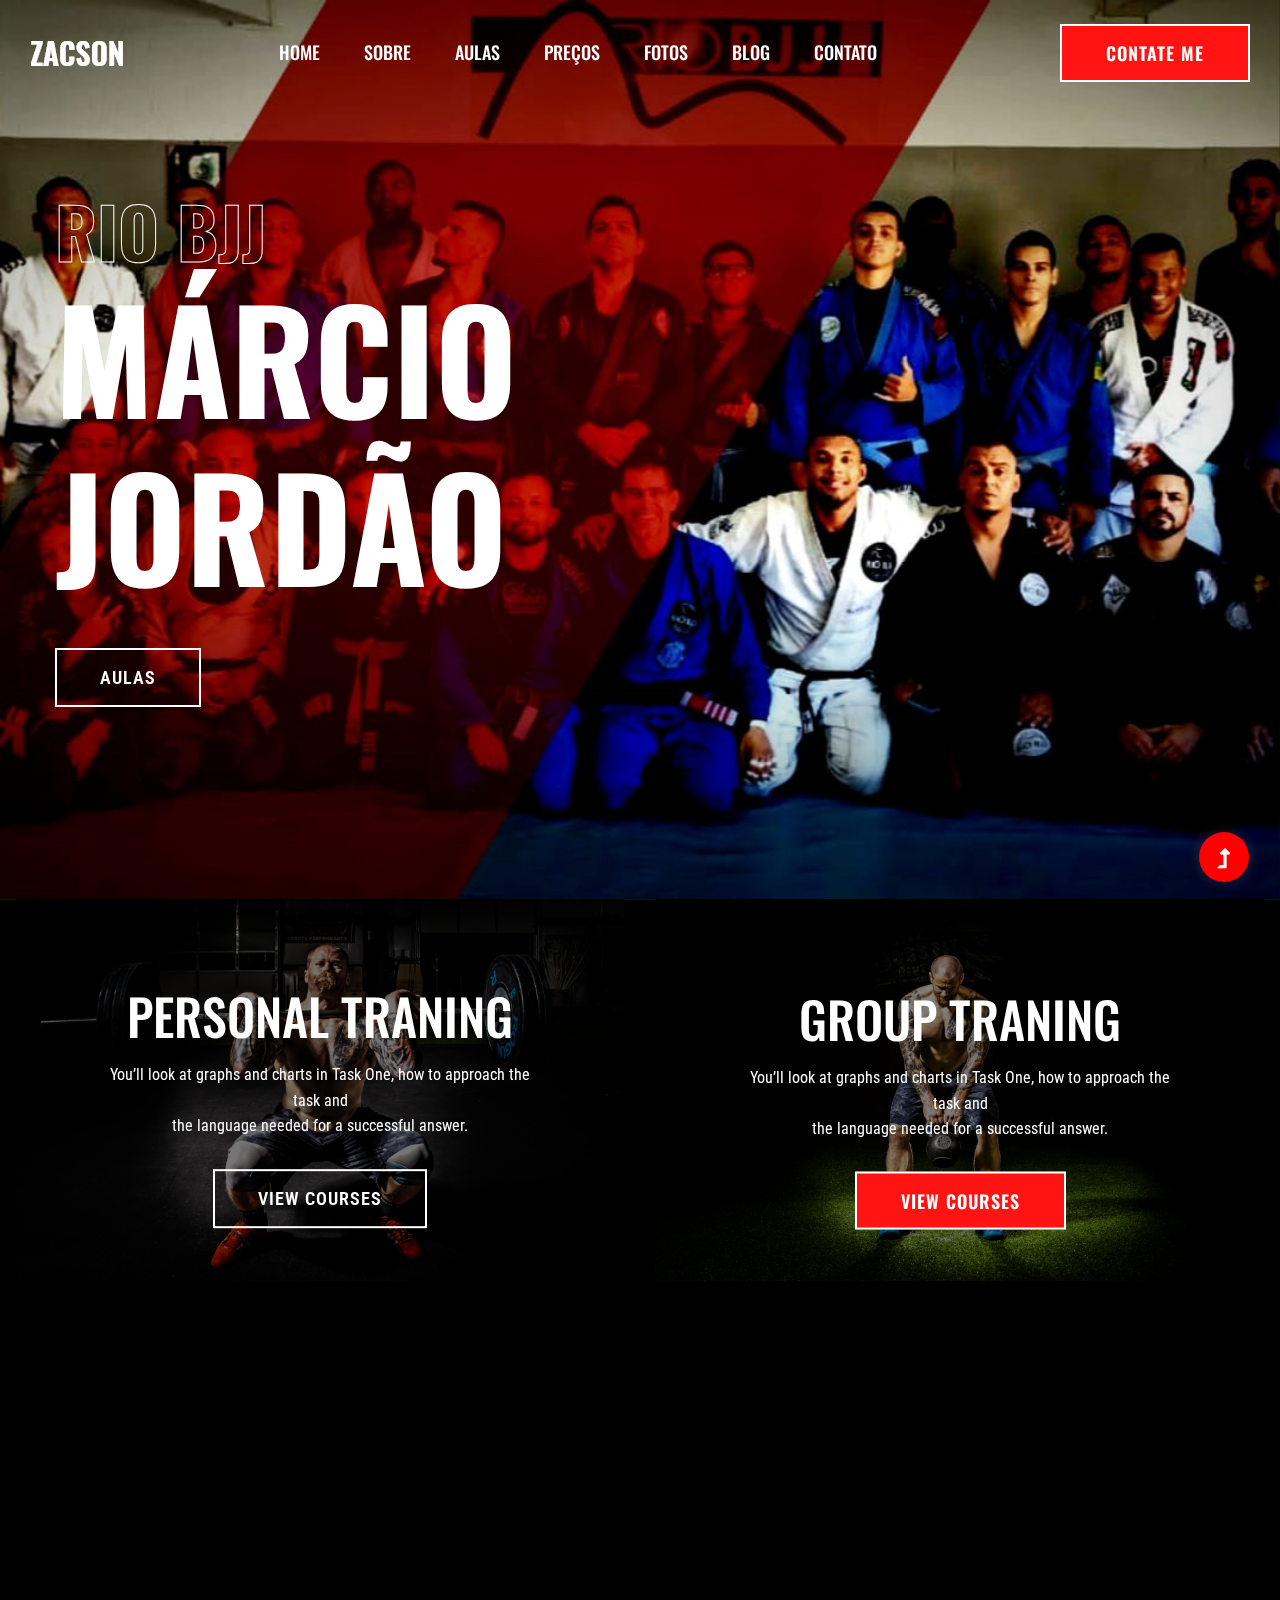
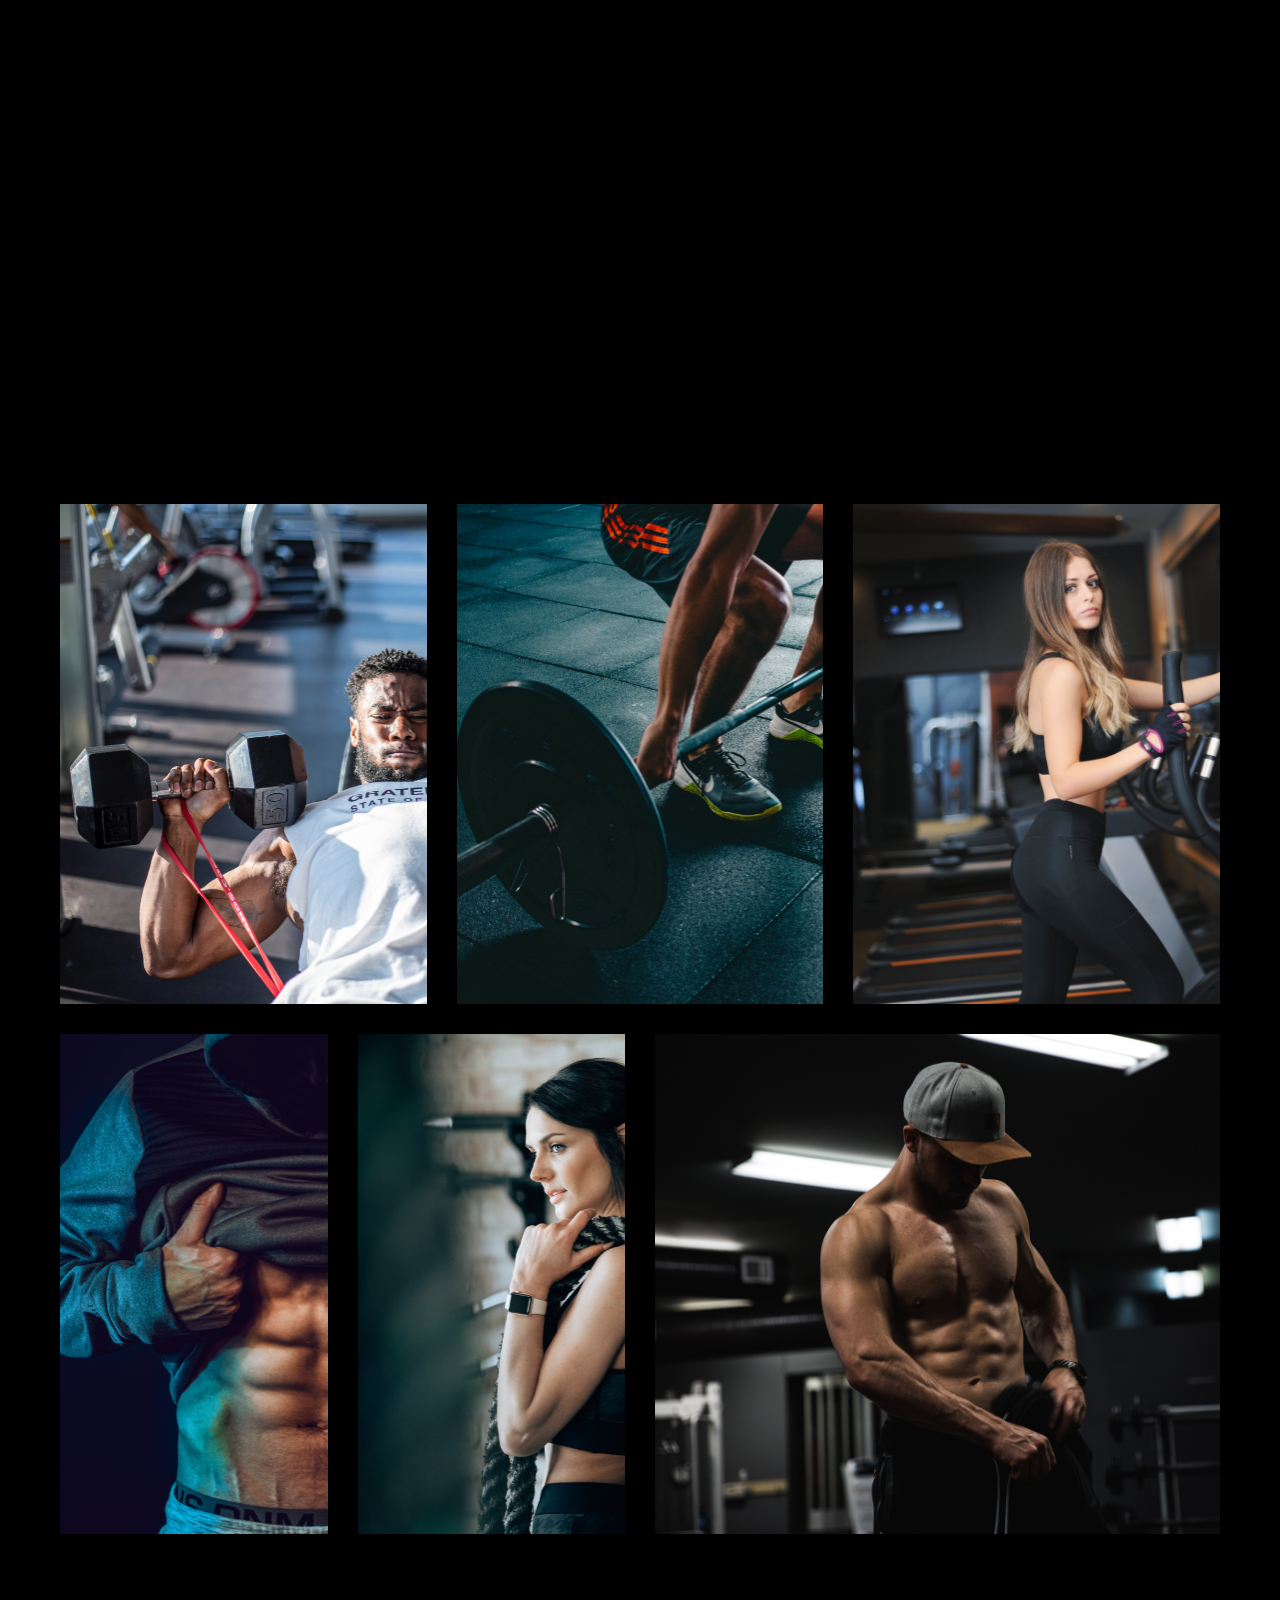
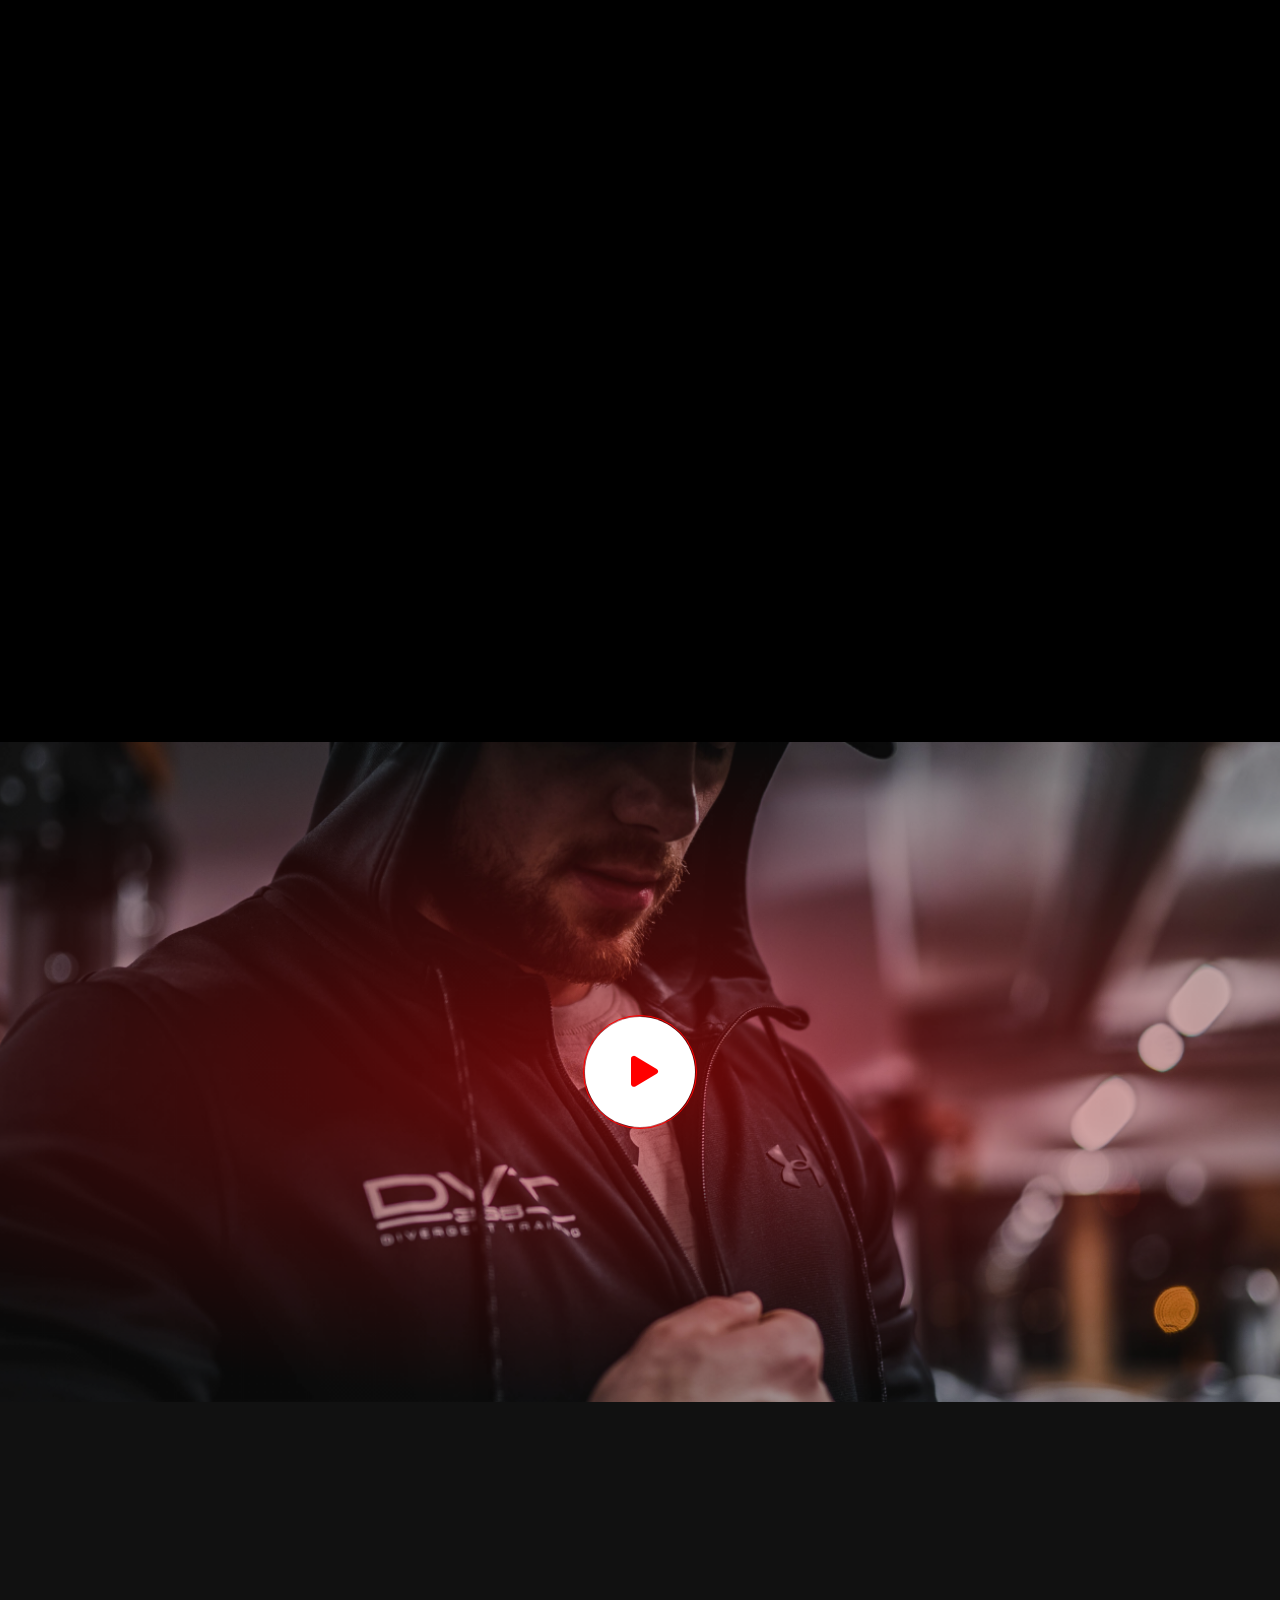
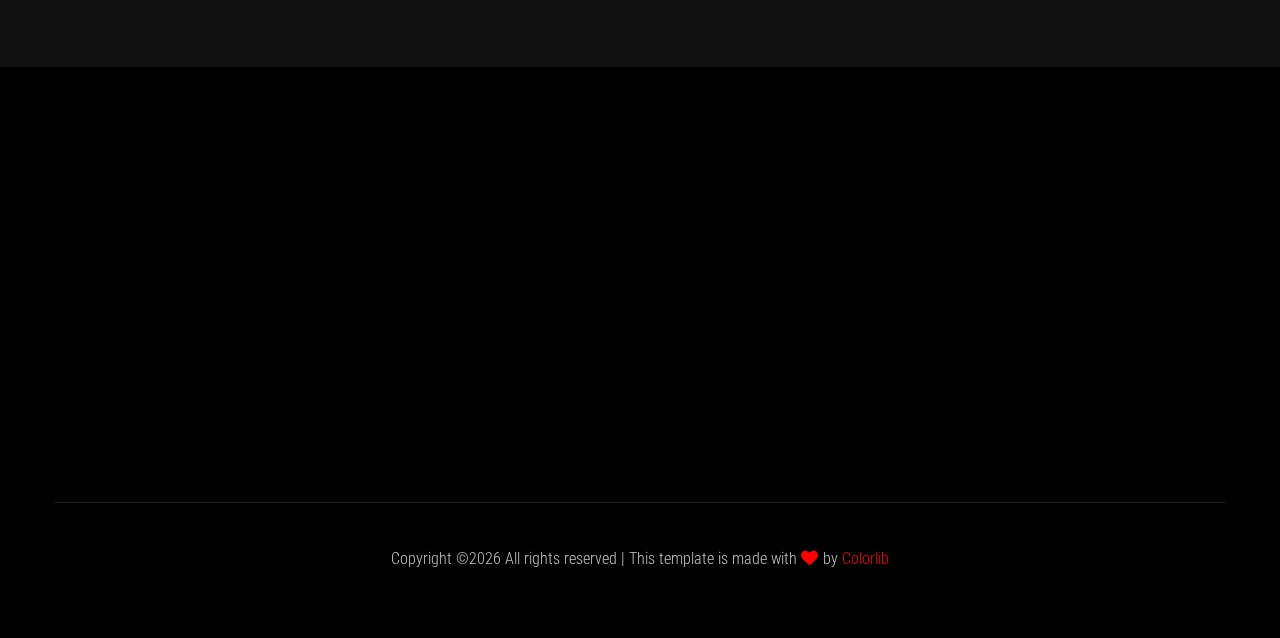
<file: zacson-master/index.html>
<!doctype html>
<html class="no-js" lang="pt-br">
<head>
    <meta charset="utf-8">
    <meta http-equiv="x-ua-compatible" content="ie=edge">
    <title>Richard Fight Club</title>
    <meta name="description" content="">
    <meta name="viewport" content="width=device-width, initial-scale=1">
    <link rel="manifest" href="site.webmanifest">
    <link rel="shortcut icon" type="image/x-icon" href="assets/img/favicon.ico">

    <!-- CSS here -->
    <link rel="stylesheet" href="assets/css/bootstrap.min.css">
    <link rel="stylesheet" href="assets/css/owl.carousel.min.css">
    <link rel="stylesheet" href="assets/css/slicknav.css">
    <link rel="stylesheet" href="assets/css/flaticon.css">
    <link rel="stylesheet" href="assets/css/gijgo.css">
    <link rel="stylesheet" href="assets/css/animate.min.css">
    <link rel="stylesheet" href="assets/css/animated-headline.css">
    <link rel="stylesheet" href="assets/css/magnific-popup.css">
    <link rel="stylesheet" href="assets/css/fontawesome-all.min.css">
    <link rel="stylesheet" href="assets/css/themify-icons.css">
    <link rel="stylesheet" href="assets/css/slick.css">
    <link rel="stylesheet" href="assets/css/nice-select.css">
    <link rel="stylesheet" href="assets/css/style.css">
</head>
<body class="black-bg">
    <!-- ? Preloader Start -->
    <div id="preloader-active">
        <div class="preloader d-flex align-items-center justify-content-center">
            <div class="preloader-inner position-relative">
                <div class="preloader-circle"></div>
                <div class="preloader-img pere-text">
                    <img src="assets/img/logo/loder.png" alt="">
                </div>
            </div>
        </div>
    </div>
    <!-- Preloader Start -->
    <header>
        <!-- Header Start -->
        <div class="header-area header-transparent">
            <div class="main-header header-sticky">
                <div class="container-fluid">
                    <div class="menu-wrapper d-flex align-items-center justify-content-between">
                        <!-- Logo -->
                        <div class="logo">
                            <a href="index.html"><img src="assets/img/logo/logo.png" alt=""></a>
                        </div>
                        <!-- Main-menu -->
                        <div class="main-menu f-right d-none d-lg-block">
                            <nav>
                                <ul id="navigation">
                                    <li><a href="index.html">Home</a></li>
                                    <li><a href="about.html">Sobre</a></li>
                                    <li><a href="courses.html">Aulas</a></li>
                                    <li><a href="pricing.html">Preços</a></li>
                                    <li><a href="gallery.html">Fotos</a></li>
                                    <li><a href="blog.html">Blog</a>
                                        <ul class="submenu">
                                            <li><a href="blog.html">Blog</a></li>
                                            <li><a href="blog_details.html">Blog Details</a></li>
                                            <li><a href="elements.html">Elements</a></li>
                                        </ul>
                                    </li>
                                    <li><a href="contact.html">Contato</a></li>
                                </ul>
                            </nav>
                        </div>          
                        <!-- Header-btn -->
                        <div class="header-btns d-none d-lg-block f-right">
                           <a href="contact.html" class="btn">Contate me</a>
                       </div>
                       <!-- Mobile Menu -->
                       <div class="col-12">
                        <div class="mobile_menu d-block d-lg-none"></div>
                    </div>
                </div>
            </div>
        </div>
    </div>
    <!-- Header End -->
</header>
<main>
    <!--? slider Area Start-->
    <div class="slider-area position-relative">
        <div class="slider-active">
            <!-- Single Slider -->
            <div class="single-slider slider-height d-flex align-items-center">
                <div class="container">
                    <div class="row">
                        <div class="col-xl-9 col-lg-9 col-md-10">
                            <div class="hero__caption">
                                <span data-animation="fadeInLeft" data-delay="0.1s">RIO BJJ</span>
                                <h1 data-animation="fadeInLeft" data-delay="0.4s">MÁRCIO JORDÃO</h1>
                                <a href="courses.html" class="border-btn hero-btn" data-animation="fadeInLeft" data-delay="0.8s">aulas</a>
                            </div>
                        </div>
                    </div>
                </div>          
            </div>
        </div>
    </div>
    <!-- slider Area End-->
    <!-- Traning categories Start -->
    <section class="traning-categories black-bg">
        <div class="container-fluid">
            <div class="row">
                <div class="col-xl-6 col-lg-6">
                    <div class="single-topic text-center mb-30">
                        <div class="topic-img">
                            <img src="assets/img/gallery/cat1.png" alt="">
                            <div class="topic-content-box">
                                <div class="topic-content">
                                    <h3>Personal traning</h3>
                                    <p>You’ll look at graphs and charts in Task One, how to approach the task and <br> the language needed for a successful answer.</p>
                                    <a href="courses.html" class="border-btn">View Courses</a>
                                </div>
                            </div>
                        </div>
                    </div>
                </div>
                <div class="col-xl-6 col-lg-6">
                    <div class="single-topic text-center mb-30">
                        <div class="topic-img">
                            <img src="assets/img/gallery/cat2.png" alt="">
                            <div class="topic-content-box">
                                <div class="topic-content">
                                    <h3>Group traning</h3>
                                    <p>You’ll look at graphs and charts in Task One, how to approach the task and <br> the language needed for a successful answer.</p>
                                    <a href="courses.html" class="btn">View Courses</a>
                                </div>
                            </div>
                        </div>
                    </div>
                </div>
            </div>
        </div>
    </section>
    <!-- Traning categories End-->
    <!--? Team -->
    <section class="team-area fix">
        <div class="container">
            <div class="row">
                <div class="col-xl-12">
                    <div class="section-tittle text-center mb-55 wow fadeInUp" data-wow-duration="1s" data-wow-delay=".1s">
                        <h2 >What I Offer</h2>
                    </div>
                </div>
            </div>
            <div class="row">
                <div class="col-lg-4 col-md-6">
                    <div class="single-cat text-center mb-30 wow fadeInUp" data-wow-duration="1s" data-wow-delay=".2s" >
                        <div class="cat-icon">
                            <img src="assets/img/gallery/team1.png" alt="">
                        </div>
                        <div class="cat-cap">
                            <h5><a href="services.html">Body Building</a></h5>
                            <p>You’ll look at graphs and charts in Task One, how to approach the task </p>
                        </div>
                    </div>
                </div>
                <div class="col-lg-4 col-md-6">
                    <div class="single-cat text-center mb-30 wow fadeInUp" data-wow-duration="1s" data-wow-delay=".4s">
                        <div class="cat-icon">
                            <img src="assets/img/gallery/team2.png" alt="">
                        </div>
                        <div class="cat-cap">
                            <h5><a href="services.html">Muscle Gain</a></h5>
                            <p>You’ll look at graphs and charts in Task One, how to approach the task </p>
                        </div>
                    </div>
                </div>
                <div class="col-lg-4 col-md-6">
                    <div class="single-cat text-center mb-30 wow fadeInUp" data-wow-duration="1s" data-wow-delay=".6s">
                        <div class="cat-icon">
                            <img src="assets/img/gallery/team3.png" alt="">
                        </div>
                        <div class="cat-cap">
                            <h5><a href="services.html">Weight Loss</a></h5>
                            <p>You’ll look at graphs and charts in Task One, how to approach the task </p>
                        </div>
                    </div>
                </div>
            </div>
        </div>
    </section>
    <!-- Services End -->
    <!--? Gallery Area Start -->
    <div class="gallery-area section-padding30 ">
        <div class="container-fluid ">
            <div class="row">
                <div class="col-xl-4 col-lg-6 col-md-6 col-sm-6">
                    <div class="box snake mb-30">
                        <div class="gallery-img big-img" style="background-image: url(assets/img/gallery/gallery1.png);"></div>
                        <div class="overlay">
                            <div class="overlay-content">
                                <h3>Muscle gaining </h3>
                                <a href="gallery.html"><i class="ti-plus"></i></a>
                            </div>
                        </div>
                    </div>
                </div>
                <div class="col-xl-4 col-lg-6 col-md-6 col-sm-6">
                    <div class="box snake mb-30">
                        <div class="gallery-img big-img" style="background-image: url(assets/img/gallery/gallery2.png);"></div>
                        <div class="overlay">
                            <div class="overlay-content">
                                <h3>Muscle gaining </h3>
                                <a href="gallery.html"><i class="ti-plus"></i></a>
                            </div>
                        </div>
                    </div>
                </div>
                <div class="col-xl-4 col-lg-6 col-md-6 col-sm-6">
                    <div class="box snake mb-30">
                        <div class="gallery-img big-img" style="background-image: url(assets/img/gallery/gallery3.png);"></div>
                        <div class="overlay">
                            <div class="overlay-content">
                                <h3>Muscle gaining </h3>
                                <a href="gallery.html"><i class="ti-plus"></i></a>
                            </div>
                        </div>
                    </div>
                </div>
                <div class="col-xl-3 col-lg-6 col-md-6 col-sm-6">
                    <div class="box snake mb-30">
                        <div class="gallery-img big-img" style="background-image: url(assets/img/gallery/gallery4.png);"></div>
                        <div class="overlay">
                            <div class="overlay-content">
                                <h3>Muscle gaining </h3>
                                <a href="gallery.html"><i class="ti-plus"></i></a>
                            </div>
                        </div>
                    </div>
                </div>
                <div class="col-xl-3 col-lg-6 col-md-6 col-sm-6">
                    <div class="box snake mb-30">
                        <div class="gallery-img big-img" style="background-image: url(assets/img/gallery/gallery5.png);"></div>
                        <div class="overlay">
                            <div class="overlay-content">
                                <h3>Muscle gaining </h3>
                                <a href="gallery.html"><i class="ti-plus"></i></a>
                            </div>
                        </div>
                    </div>
                </div>
                <div class="col-xl-6 col-lg-6 col-md-6 col-sm-6">
                    <div class="box snake mb-30">
                        <div class="gallery-img big-img" style="background-image: url(assets/img/gallery/gallery6.png);"></div>
                        <div class="overlay">
                            <div class="overlay-content">
                                <h3>Muscle gaining </h3>
                                <a href="gallery.html"><i class="ti-plus"></i></a>
                            </div>
                        </div>
                    </div>
                </div>
            </div>
        </div>
    </div>
    <!-- Gallery Area End -->
    <!-- Courses area start -->
    <section class="pricing-area section-padding40 fix">
        <div class="container">
            <div class="row">
                <div class="col-xl-12">
                    <div class="section-tittle text-center mb-55 wow fadeInUp" data-wow-duration="2s" data-wow-delay=".1s">
                        <h2>Pricing</h2>
                    </div>
                </div>
            </div>
            <div class="row">
                <div class="col-lg-4 col-md-6 col-sm-6">
                    <div class="properties mb-30 wow fadeInUp" data-wow-duration="1s" data-wow-delay=".2s">
                        <div class="properties__card">
                            <div class="about-icon">
                                <img src="assets/img/icon/price.svg" alt="">
                            </div>
                            <div class="properties__caption">
                                <span class="month">6 month</span>
                                <p class="mb-25">$30/m  <span>(Single class)</span></p>
                                <div class="single-features">
                                    <div class="features-icon">
                                        <img src="assets/img/icon/check.svg" alt="">
                                    </div>
                                    <div class="features-caption">
                                        <p>Free riding </p>
                                    </div>
                                </div>
                                <div class="single-features">
                                    <div class="features-icon">
                                        <img src="assets/img/icon/check.svg" alt="">
                                    </div>
                                    <div class="features-caption">
                                        <p>Unlimited equipments</p>
                                    </div>
                                </div>
                                <div class="single-features">
                                    <div class="features-icon">
                                        <img src="assets/img/icon/check.svg" alt="">
                                    </div>
                                    <div class="features-caption">
                                        <p>Personal trainer</p>
                                    </div>
                                </div>
                                <div class="single-features">
                                    <div class="features-icon">
                                        <img src="assets/img/icon/check.svg" alt="">
                                    </div>
                                    <div class="features-caption">
                                        <p>Weight losing classes</p>
                                    </div>
                                </div>
                                <div class="single-features mb-20">
                                    <div class="features-icon">
                                        <img src="assets/img/icon/check.svg" alt="">
                                    </div>
                                    <div class="features-caption">
                                        <p>Month to mouth</p>
                                    </div>
                                </div>
                                <a href="#" class="border-btn border-btn2">Join Now</a>
                            </div>
                        </div>
                    </div>
                </div>
                <div class="col-lg-4 col-md-6 col-sm-6">
                    <div class="properties mb-30 wow fadeInUp" data-wow-duration="1s" data-wow-delay=".4s">
                        <div class="properties__card">
                            <div class="about-icon">
                                <img src="assets/img/icon/price.svg" alt="">
                            </div>
                            <div class="properties__caption">
                                <span class="month">6 month</span>
                                <p class="mb-25">$30/m  <span>(Single class)</span></p>
                                <div class="single-features">
                                    <div class="features-icon">
                                        <img src="assets/img/icon/check.svg" alt="">
                                    </div>
                                    <div class="features-caption">
                                        <p>Free riding </p>
                                    </div>
                                </div>
                                <div class="single-features">
                                    <div class="features-icon">
                                        <img src="assets/img/icon/check.svg" alt="">
                                    </div>
                                    <div class="features-caption">
                                        <p>Unlimited equipments</p>
                                    </div>
                                </div>
                                <div class="single-features">
                                    <div class="features-icon">
                                        <img src="assets/img/icon/check.svg" alt="">
                                    </div>
                                    <div class="features-caption">
                                        <p>Personal trainer</p>
                                    </div>
                                </div>
                                <div class="single-features">
                                    <div class="features-icon">
                                        <img src="assets/img/icon/check.svg" alt="">
                                    </div>
                                    <div class="features-caption">
                                        <p>Weight losing classes</p>
                                    </div>
                                </div>
                                <div class="single-features mb-20">
                                    <div class="features-icon">
                                        <img src="assets/img/icon/check.svg" alt="">
                                    </div>
                                    <div class="features-caption">
                                        <p>Month to mouth</p>
                                    </div>
                                </div>
                                <a href="#" class="border-btn border-btn2">Join Now</a>
                            </div>
                        </div>
                    </div>
                </div>
                <div class="col-lg-4 col-md-6 col-sm-6">
                    <div class="properties mb-30 wow fadeInUp" data-wow-duration="1s" data-wow-delay=".6s">
                        <div class="properties__card">
                            <div class="about-icon">
                                <img src="assets/img/icon/price.svg" alt="">
                            </div>
                            <div class="properties__caption">
                                <span class="month">6 month</span>
                                <p class="mb-25">$30/m  <span>(Single class)</span></p>
                                <div class="single-features">
                                    <div class="features-icon">
                                        <img src="assets/img/icon/check.svg" alt="">
                                    </div>
                                    <div class="features-caption">
                                        <p>Free riding </p>
                                    </div>
                                </div>
                                <div class="single-features">
                                    <div class="features-icon">
                                        <img src="assets/img/icon/check.svg" alt="">
                                    </div>
                                    <div class="features-caption">
                                        <p>Unlimited equipments</p>
                                    </div>
                                </div>
                                <div class="single-features">
                                    <div class="features-icon">
                                        <img src="assets/img/icon/check.svg" alt="">
                                    </div>
                                    <div class="features-caption">
                                        <p>Personal trainer</p>
                                    </div>
                                </div>
                                <div class="single-features">
                                    <div class="features-icon">
                                        <img src="assets/img/icon/check.svg" alt="">
                                    </div>
                                    <div class="features-caption">
                                        <p>Weight losing classes</p>
                                    </div>
                                </div>
                                <div class="single-features mb-20">
                                    <div class="features-icon">
                                        <img src="assets/img/icon/check.svg" alt="">
                                    </div>
                                    <div class="features-caption">
                                        <p>Month to mouth</p>
                                    </div>
                                </div>
                                <a href="#" class="border-btn border-btn2">Join Now</a>
                            </div>
                        </div>
                    </div>
                </div>
            </div>
        </div>
    </section>
    <!-- Courses area End -->
    <!--? About Area-2 Start -->
    <section class="about-area2 fix pb-padding pt-50 pb-80">
        <div class="support-wrapper align-items-center">
            <div class="right-content2">
                <!-- img -->
                <div class="right-img wow fadeInUp" data-wow-duration="1s" data-wow-delay=".1s">
                    <img src="assets/img/gallery/about.png" alt="">
                </div>
            </div>
            <div class="left-content2">
                <!-- section tittle -->
                <div class="section-tittle2 mb-20 wow fadeInUp" data-wow-duration="1s" data-wow-delay=".3s">
                    <div class="front-text">
                        <h2 class="">About Me</h2>
                        <p>You’ll look at graphs and charts in Task One, how to approach the task and the language needed 
                            for a successful answer. You’ll examine Task Two questions and learn how to plan, write and 
                        check academic essays.</p>
                        <p class="mb-40">Task One, how to approach the task and the language needed for a successful answer. You’ll 
                        examine Task Two questions and learn how to plan, write and check academic essays.</p>
                        <a href="courses.html" class="border-btn">My Courses</a>
                    </div>
                </div>
            </div>
        </div>
    </section>
    <!-- About Area End -->
    <!--? Blog Area Start -->
    <section class="home-blog-area pt-10 pb-50">
        <div class="container">
            <!-- Section Tittle -->
            <div class="row justify-content-center">
                <div class="col-lg-7 col-md-9 col-sm-10">
                    <div class="section-tittle text-center mb-100 wow fadeInUp" data-wow-duration="2s" data-wow-delay=".2s">
                        <h2>From Blog</h2>
                    </div>
                </div>
            </div>
            <div class="row">
                <div class="col-xl-6 col-lg-6 col-md-6">
                    <div class="home-blog-single mb-30 wow fadeInUp" data-wow-duration="1s" data-wow-delay=".4s">
                        <div class="blog-img-cap">
                            <div class="blog-img">
                                <img src="assets/img/gallery/blog1.png" alt="">
                            </div>
                            <div class="blog-cap">
                                <span>Gym & Fitness</span>
                                <h3><a href="blog_details.html">Your Antibiotic One Day To 10 Day Options</a></h3>
                            </div>
                        </div>
                    </div>
                </div>
                <div class="col-xl-6 col-lg-6 col-md-6">
                    <div class="home-blog-single mb-30 wow fadeInUp" data-wow-duration="2s" data-wow-delay=".6s">
                        <div class="blog-img-cap">
                            <div class="blog-img">
                                <img src="assets/img/gallery/blog2.png" alt="">
                            </div>
                            <div class="blog-cap">
                                <span>Gym & Fitness</span>
                                <h3><a href="blog_details.html">Your Antibiotic One Day To 10 Day Options</a></h3>
                            </div>
                        </div>
                    </div>
                </div>
            </div>
        </div>
    </section>
    <!-- Blog Area End -->
    <!--? video_start -->
    <div class="video-area section-bg2 d-flex align-items-center"  data-background="assets/img/gallery/video-bg.png">
        <div class="container">
            <div class="video-wrap position-relative">
                <div class="video-icon" >
                    <a class="popup-video btn-icon" href="https://www.youtube.com/watch?v=up68UAfH0d0"><i class="fas fa-play"></i></a>
                </div>
            </div>
        </div>
    </div>
    <!-- video_end -->
    <!-- ? services-area -->
    <section class="services-area">
        <div class="container">
            <div class="row justify-content-between">
                <div class="col-xl-4 col-lg-4 col-md-6 col-sm-8">
                    <div class="single-services mb-40 wow fadeInUp" data-wow-duration="1s" data-wow-delay=".1s">
                        <div class="features-icon">
                            <img src="assets/img/icon/icon1.svg" alt="">
                        </div>
                        <div class="features-caption">
                            <h3>Location</h3>
                            <p>You’ll look at graphs and charts in Task One, how to approach </p>
                        </div>
                    </div>
                </div>
                <div class="col-xl-3 col-lg-4 col-md-6 col-sm-8">
                    <div class="single-services mb-40 wow fadeInUp" data-wow-duration="1s" data-wow-delay=".2s">
                        <div class="features-icon">
                            <img src="assets/img/icon/icon2.svg" alt="">
                        </div>
                        <div class="features-caption">
                            <h3>Phone</h3>
                            <p>(90) 277 278 2566</p>
                            <p>  (78) 267 256 2578</p>
                        </div>
                    </div>
                </div>
                <div class="col-xl-3 col-lg-4 col-md-6 col-sm-8">
                    <div class="single-services mb-40 wow fadeInUp" data-wow-duration="2s" data-wow-delay=".4s">
                        <div class="features-icon">
                            <img src="assets/img/icon/icon3.svg" alt="">
                        </div>
                        <div class="features-caption">
                            <h3>Email</h3>
                            <p>jacson767@gmail.com</p>
                            <p>contact56@zacsion.com</p>
                        </div>
                    </div>
                </div>
            </div>
        </div>
    </section>
</main>
<footer>
    <!--? Footer Start-->
    <div class="footer-area black-bg">
        <div class="container">
            <div class="footer-top footer-padding">
                <!-- Footer Menu -->
                <div class="row">
                    <div class="col-xl-12">
                        <div class="single-footer-caption mb-50 text-center">
                            <!-- logo -->
                            <div class="footer-logo wow fadeInUp" data-wow-duration="1s" data-wow-delay=".2s">
                                <a href="index.html"><img src="assets/img/logo/logo2_footer.png" alt=""></a>
                            </div>
                            <!-- Menu -->
                            <!-- Header Start -->
                            <div class="header-area main-header2 wow fadeInUp" data-wow-duration="2s" data-wow-delay=".4s">
                                <div class="main-header main-header2">
                                    <div class="menu-wrapper menu-wrapper2">
                                        <!-- Main-menu -->
                                        <div class="main-menu main-menu2 text-center">
                                            <nav>
                                                <ul>
                                                    <li><a href="index.html">Home</a></li>
                                                    <li><a href="about.html">About</a></li>
                                                    <li><a href="courses.html">Courses</a></li>
                                                    <li><a href="pricing.html">Pricing</a></li>
                                                    <li><a href="gallery.html">Gallery</a></li>
                                                    <li><a href="contact.html">Contact</a></li>
                                                </ul>
                                            </nav>
                                        </div>   
                                    </div>
                                </div>
                            </div>
                            <!-- Header End -->
                            <!-- social -->
                            <div class="footer-social mt-30 wow fadeInUp" data-wow-duration="3s" data-wow-delay=".8s">
                                <a href="#"><i class="fab fa-twitter"></i></a>
                                <a href="https://bit.ly/sai4ull"><i class="fab fa-facebook-f"></i></a>
                                <a href="#"><i class="fab fa-pinterest-p"></i></a>
                            </div>
                        </div>
                    </div>
                </div>
            </div>
            <!-- Footer Bottom -->
            <div class="footer-bottom">
                <div class="row d-flex align-items-center">
                    <div class="col-lg-12">
                        <div class="footer-copy-right text-center">
                            <p><!-- Link back to Colorlib can't be removed. Template is licensed under CC BY 3.0. -->
                              Copyright &copy;<script>document.write(new Date().getFullYear());</script> All rights reserved | This template is made with <i class="fa fa-heart" aria-hidden="true"></i> by <a href="https://colorlib.com" target="_blank">Colorlib</a>
                              <!-- Link back to Colorlib can't be removed. Template is licensed under CC BY 3.0. --></p>
                          </div>
                      </div>
                  </div>
              </div>
          </div>
      </div>
      <!-- Footer End-->
  </footer>
  <!-- Scroll Up -->
  <div id="back-top" >
    <a title="Go to Top" href="#"> <i class="fas fa-level-up-alt"></i></a>
</div>

<!-- JS here -->

<script src="./assets/js/vendor/modernizr-3.5.0.min.js"></script>
<!-- Jquery, Popper, Bootstrap -->
<script src="./assets/js/vendor/jquery-1.12.4.min.js"></script>
<script src="./assets/js/popper.min.js"></script>
<script src="./assets/js/bootstrap.min.js"></script>
<!-- Jquery Mobile Menu -->
<script src="./assets/js/jquery.slicknav.min.js"></script>

<!-- Jquery Slick , Owl-Carousel Plugins -->
<script src="./assets/js/owl.carousel.min.js"></script>
<script src="./assets/js/slick.min.js"></script>
<!-- One Page, Animated-HeadLin -->
<script src="./assets/js/wow.min.js"></script>
<script src="./assets/js/animated.headline.js"></script>
<script src="./assets/js/jquery.magnific-popup.js"></script>

<!-- Date Picker -->
<script src="./assets/js/gijgo.min.js"></script>
<!-- Nice-select, sticky -->
<script src="./assets/js/jquery.nice-select.min.js"></script>
<script src="./assets/js/jquery.sticky.js"></script>

<!-- counter , waypoint,Hover Direction -->
<script src="./assets/js/jquery.counterup.min.js"></script>
<script src="./assets/js/waypoints.min.js"></script>
<script src="./assets/js/jquery.countdown.min.js"></script>
<script src="./assets/js/hover-direction-snake.min.js"></script>

<!-- contact js -->
<script src="./assets/js/contact.js"></script>
<script src="./assets/js/jquery.form.js"></script>
<script src="./assets/js/jquery.validate.min.js"></script>
<script src="./assets/js/mail-script.js"></script>
<script src="./assets/js/jquery.ajaxchimp.min.js"></script>

<!-- Jquery Plugins, main Jquery -->	
<script src="./assets/js/plugins.js"></script>
<script src="./assets/js/main.js"></script>

</body>
</html>
</file>
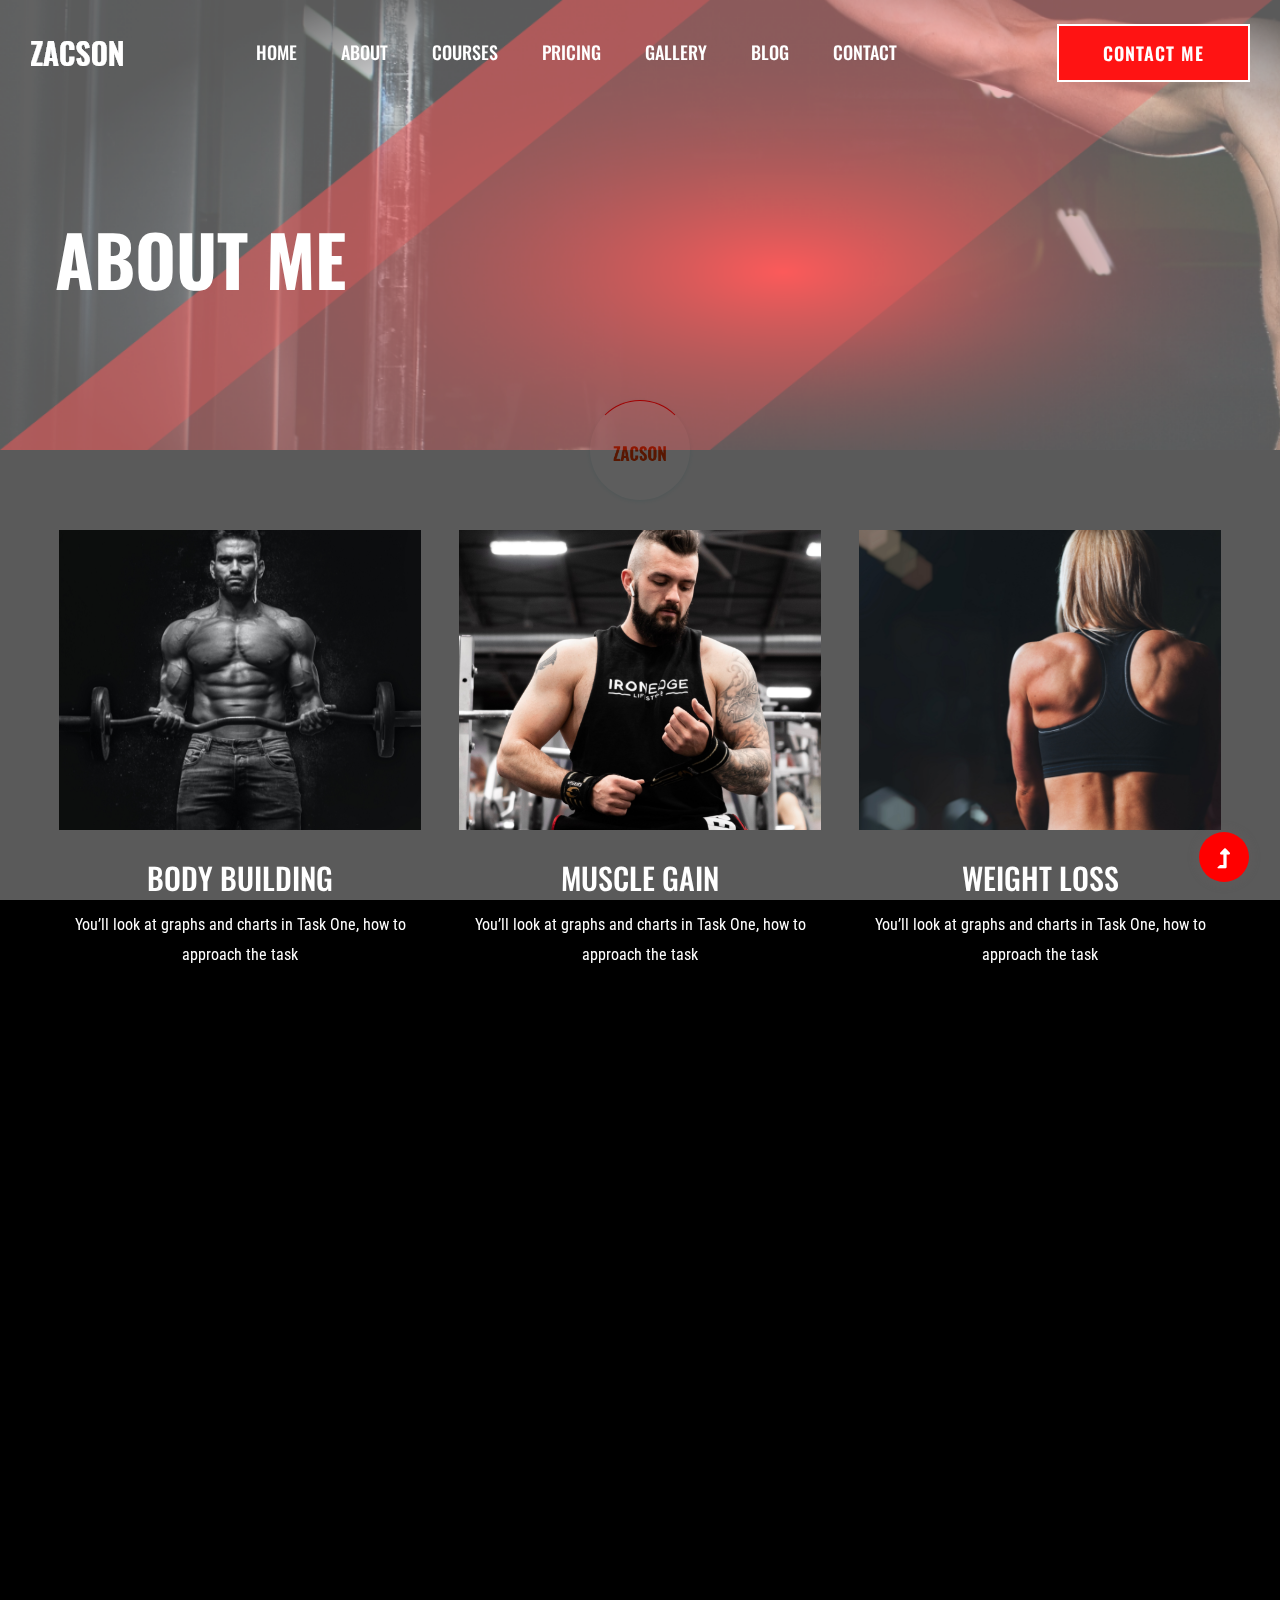
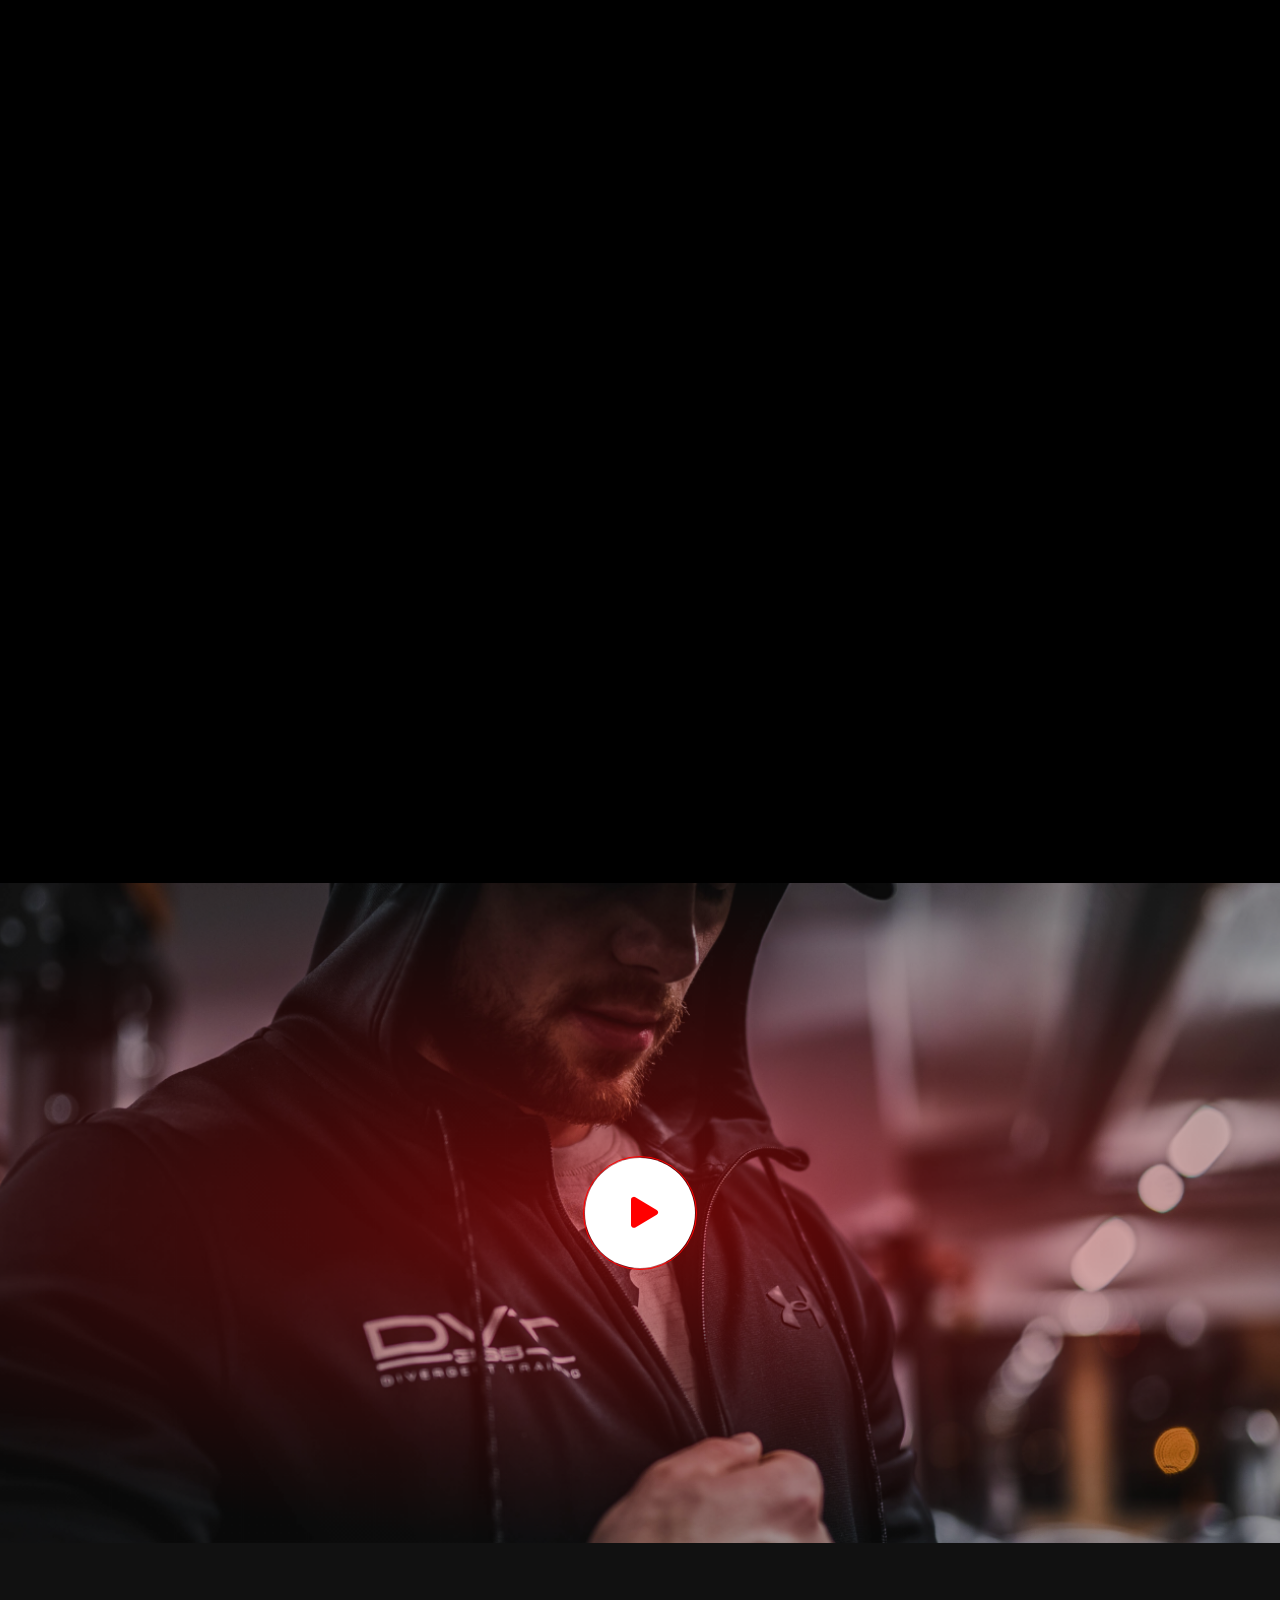
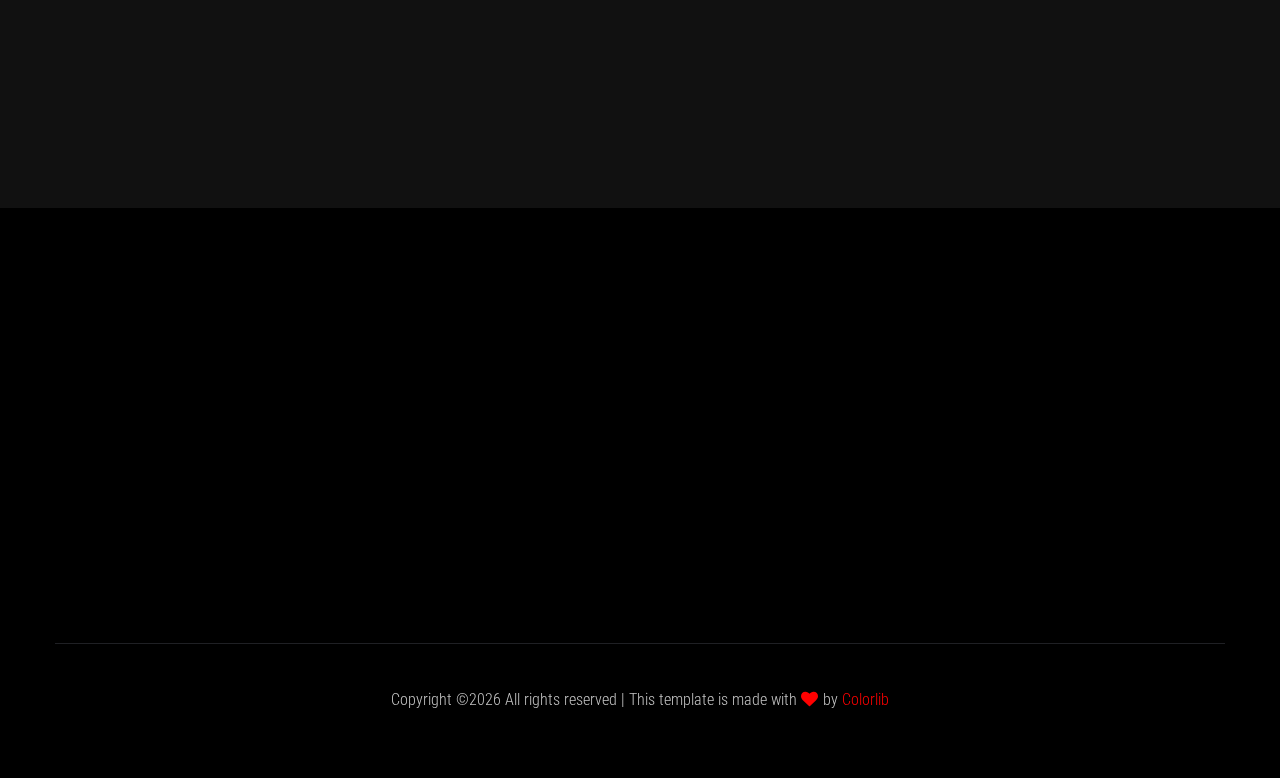
<file: zacson-master/about.html>
<!doctype html>
<html class="no-js" lang="zxx">
<head>
    <meta charset="utf-8">
    <meta http-equiv="x-ua-compatible" content="ie=edge">
    <title>Gym trainer | Template </title>
    <meta name="description" content="">
    <meta name="viewport" content="width=device-width, initial-scale=1">
    <link rel="manifest" href="site.webmanifest">
    <link rel="shortcut icon" type="image/x-icon" href="assets/img/favicon.ico">

    <!-- CSS here -->
    <link rel="stylesheet" href="assets/css/bootstrap.min.css">
    <link rel="stylesheet" href="assets/css/owl.carousel.min.css">
    <link rel="stylesheet" href="assets/css/slicknav.css">
    <link rel="stylesheet" href="assets/css/flaticon.css">
    <link rel="stylesheet" href="assets/css/gijgo.css">
    <link rel="stylesheet" href="assets/css/animate.min.css">
    <link rel="stylesheet" href="assets/css/animated-headline.css">
    <link rel="stylesheet" href="assets/css/magnific-popup.css">
    <link rel="stylesheet" href="assets/css/fontawesome-all.min.css">
    <link rel="stylesheet" href="assets/css/themify-icons.css">
    <link rel="stylesheet" href="assets/css/slick.css">
    <link rel="stylesheet" href="assets/css/nice-select.css">
    <link rel="stylesheet" href="assets/css/style.css">
</head>
<body class="black-bg">
    <!-- ? Preloader Start -->
    <div id="preloader-active">
        <div class="preloader d-flex align-items-center justify-content-center">
            <div class="preloader-inner position-relative">
                <div class="preloader-circle"></div>
                <div class="preloader-img pere-text">
                    <img src="assets/img/logo/loder.png" alt="">
                </div>
            </div>
        </div>
    </div>
    <!-- Preloader Start -->
    <header>
        <!-- Header Start -->
        <div class="header-area header-transparent">
            <div class="main-header header-sticky">
                <div class="container-fluid">
                    <div class="menu-wrapper d-flex align-items-center justify-content-between">
                        <!-- Logo -->
                        <div class="logo">
                            <a href="index.html"><img src="assets/img/logo/logo.png" alt=""></a>
                        </div>
                        <!-- Main-menu -->
                        <div class="main-menu f-right d-none d-lg-block">
                            <nav>
                                <ul id="navigation">
                                    <li><a href="index.html">Home</a></li>
                                    <li><a href="about.html">About</a></li>
                                    <li><a href="courses.html">Courses</a></li>
                                    <li><a href="pricing.html">Pricing</a></li>
                                    <li><a href="gallery.html">Gallery</a></li>
                                    <li><a href="blog.html">Blog</a>
                                        <ul class="submenu">
                                            <li><a href="blog.html">Blog</a></li>
                                            <li><a href="blog_details.html">Blog Details</a></li>
                                            <li><a href="elements.html">Elements</a></li>
                                        </ul>
                                    </li>
                                    <li><a href="contact.html">Contact</a></li>
                                </ul>
                            </nav>
                        </div>          
                        <!-- Header-btn -->
                        <div class="header-btns d-none d-lg-block f-right">
                           <a href="contact.html" class="btn">Contact me</a>
                       </div>
                       <!-- Mobile Menu -->
                       <div class="col-12">
                        <div class="mobile_menu d-block d-lg-none"></div>
                    </div>
                </div>
            </div>
        </div>
    </div>
    <!-- Header End -->
</header>
<main>
    <!--? Hero Start -->
    <div class="slider-area2">
        <div class="slider-height2 d-flex align-items-center">
            <div class="container">
                <div class="row">
                    <div class="col-xl-12">
                        <div class="hero-cap hero-cap2 pt-70">
                            <h2>About Me</h2>
                        </div>
                    </div>
                </div>
            </div>
        </div>
    </div>
    <!-- Hero End -->
    <!--? Team -->
    <section class="team-area pt-80">
        <div class="container">
            <div class="row">
                <div class="col-lg-4 col-md-6">
                    <div class="single-cat text-center mb-30 wow fadeInUp" data-wow-duration="1s" data-wow-delay=".2s" >
                        <div class="cat-icon">
                            <img src="assets/img/gallery/team1.png" alt="">
                        </div>
                        <div class="cat-cap">
                            <h5><a href="services.html">Body Building</a></h5>
                            <p>You’ll look at graphs and charts in Task One, how to approach the task </p>
                        </div>
                    </div>
                </div>
                <div class="col-lg-4 col-md-6">
                    <div class="single-cat text-center mb-30 wow fadeInUp" data-wow-duration="1s" data-wow-delay=".4s">
                        <div class="cat-icon">
                            <img src="assets/img/gallery/team2.png" alt="">
                        </div>
                        <div class="cat-cap">
                            <h5><a href="services.html">Muscle Gain</a></h5>
                            <p>You’ll look at graphs and charts in Task One, how to approach the task </p>
                        </div>
                    </div>
                </div>
                <div class="col-lg-4 col-md-6">
                    <div class="single-cat text-center mb-30 wow fadeInUp" data-wow-duration="1s" data-wow-delay=".6s">
                        <div class="cat-icon">
                            <img src="assets/img/gallery/team3.png" alt="">
                        </div>
                        <div class="cat-cap">
                            <h5><a href="services.html">Weight Loss</a></h5>
                            <p>You’ll look at graphs and charts in Task One, how to approach the task </p>
                        </div>
                    </div>
                </div>
            </div>
        </div>
    </section>
    <!-- Services End -->
    <!--? About Area-2 Start -->
    <section class="about-area2 fix pb-padding pt-50 pb-80">
        <div class="support-wrapper align-items-center">
            <div class="right-content2 wow fadeInUp" data-wow-duration="1s" data-wow-delay=".2s" >
                <!-- img -->
                <div class="right-img">
                    <img src="assets/img/gallery/about.png" alt="">
                </div>
            </div>
            <div class="left-content2">
                <!-- section tittle -->
                <div class="section-tittle2 mb-20 wow fadeInUp" data-wow-duration="1s" data-wow-delay=".3s">
                    <div class="front-text">
                        <h2 class="">About Me</h2>
                        <p>You’ll look at graphs and charts in Task One, how to approach the task and the language needed 
                            for a successful answer. You’ll examine Task Two questions and learn how to plan, write and 
                        check academic essays.</p>
                        <p class="mb-40">Task One, how to approach the task and the language needed for a successful answer. You’ll 
                        examine Task Two questions and learn how to plan, write and check academic essays.</p>
                        <a href="courses.html" class="border-btn">My Courses</a>
                    </div>
                </div>
            </div>
        </div>
    </section>
    <!-- About Area End -->
    <!--? Blog Area Start -->
    <section class="home-blog-area pt-10 pb-50">
        <div class="container">
            <!-- Section Tittle -->
            <div class="row justify-content-center">
                <div class="col-lg-7 col-md-9 col-sm-10">
                    <div class="section-tittle text-center mb-100 wow fadeInUp" data-wow-duration="2s" data-wow-delay=".2s">
                        <h2>From Blog</h2>
                    </div>
                </div>
            </div>
            <div class="row">
                <div class="col-xl-6 col-lg-6 col-md-6">
                    <div class="home-blog-single mb-30 wow fadeInUp" data-wow-duration="1s" data-wow-delay=".2s">
                        <div class="blog-img-cap">
                            <div class="blog-img">
                                <img src="assets/img/gallery/blog1.png" alt="">
                            </div>
                            <div class="blog-cap">
                                <span>Gym & Fitness</span>
                                <h3><a href="blog_details.html">Your Antibiotic One Day To 10 Day Options</a></h3>
                            </div>
                        </div>
                    </div>
                </div>
                <div class="col-xl-6 col-lg-6 col-md-6">
                    <div class="home-blog-single mb-30 wow fadeInUp" data-wow-duration="1s" data-wow-delay=".4s">
                        <div class="blog-img-cap">
                            <div class="blog-img">
                                <img src="assets/img/gallery/blog2.png" alt="">
                            </div>
                            <div class="blog-cap">
                                <span>Gym & Fitness</span>
                                <h3><a href="blog_details.html">Your Antibiotic One Day To 10 Day Options</a></h3>
                            </div>
                        </div>
                    </div>
                </div>
            </div>
        </div>
    </section>
    <!-- Blog Area End -->
    <!--? video_start -->
    <div class="video-area section-bg2 d-flex align-items-center"  data-background="assets/img/gallery/video-bg.png">
        <div class="container">
            <div class="video-wrap position-relative">
                <div class="video-icon" >
                    <a class="popup-video btn-icon" href="https://www.youtube.com/watch?v=up68UAfH0d0"><i class="fas fa-play"></i></a>
                </div>
            </div>
        </div>
    </div>
    <!-- video_end -->
    <!-- ? services-area -->
    <section class="services-area">
        <div class="container">
            <div class="row justify-content-between">
                <div class="col-xl-4 col-lg-4 col-md-6 col-sm-8">
                    <div class="single-services mb-40 wow fadeInUp" data-wow-duration="1s" data-wow-delay=".1s">
                        <div class="features-icon">
                            <img src="assets/img/icon/icon1.svg" alt="">
                        </div>
                        <div class="features-caption">
                            <h3>Location</h3>
                            <p>You’ll look at graphs and charts in Task One, how to approach </p>
                        </div>
                    </div>
                </div>
                <div class="col-xl-3 col-lg-4 col-md-6 col-sm-8">
                    <div class="single-services mb-40 wow fadeInUp" data-wow-duration="1s" data-wow-delay=".2s">
                        <div class="features-icon">
                            <img src="assets/img/icon/icon2.svg" alt="">
                        </div>
                        <div class="features-caption">
                            <h3>Phone</h3>
                            <p>(90) 277 278 2566</p>
                            <p>  (78) 267 256 2578</p>
                        </div>
                    </div>
                </div>
                <div class="col-xl-3 col-lg-4 col-md-6 col-sm-8">
                    <div class="single-services mb-40 wow fadeInUp" data-wow-duration="2s" data-wow-delay=".4s">
                        <div class="features-icon">
                            <img src="assets/img/icon/icon3.svg" alt="">
                        </div>
                        <div class="features-caption">
                            <h3>Email</h3>
                            <p>jacson767@gmail.com</p>
                            <p>contact56@zacsion.com</p>
                        </div>
                    </div>
                </div>
            </div>
        </div>
    </section>
</main>
<footer>
    <!--? Footer Start-->
    <div class="footer-area black-bg">
        <div class="container">
            <div class="footer-top footer-padding">
                <!-- Footer Menu -->
                <div class="row">
                    <div class="col-xl-12">
                        <div class="single-footer-caption mb-50 text-center">
                            <!-- logo -->
                            <div class="footer-logo wow fadeInUp" data-wow-duration="1s" data-wow-delay=".2s">
                                <a href="index.html"><img src="assets/img/logo/logo2_footer.png" alt=""></a>
                            </div>
                            <!-- Menu -->
                            <!-- Header Start -->
                            <div class="header-area main-header2 wow fadeInUp" data-wow-duration="2s" data-wow-delay=".4s">
                                <div class="main-header main-header2">
                                    <div class="menu-wrapper menu-wrapper2">
                                        <!-- Main-menu -->
                                        <div class="main-menu main-menu2 text-center">
                                            <nav>
                                                <ul>
                                                    <li><a href="index.html">Home</a></li>
                                                    <li><a href="about.html">About</a></li>
                                                    <li><a href="courses.html">Courses</a></li>
                                                    <li><a href="pricing.html">Pricing</a></li>
                                                    <li><a href="gallery.html">Gallery</a></li>
                                                    <li><a href="contact.html">Contact</a></li>
                                                </ul>
                                            </nav>
                                        </div>   
                                    </div>
                                </div>
                            </div>
                            <!-- Header End -->
                            <!-- social -->
                            <div class="footer-social mt-30 wow fadeInUp" data-wow-duration="3s" data-wow-delay=".8s">
                                <a href="#"><i class="fab fa-twitter"></i></a>
                                <a href="https://bit.ly/sai4ull"><i class="fab fa-facebook-f"></i></a>
                                <a href="#"><i class="fab fa-pinterest-p"></i></a>
                            </div>
                        </div>
                    </div>
                </div>
            </div>
            <!-- Footer Bottom -->
            <div class="footer-bottom">
                <div class="row d-flex align-items-center">
                    <div class="col-lg-12">
                        <div class="footer-copy-right text-center">
                            <p><!-- Link back to Colorlib can't be removed. Template is licensed under CC BY 3.0. -->
                              Copyright &copy;<script>document.write(new Date().getFullYear());</script> All rights reserved | This template is made with <i class="fa fa-heart" aria-hidden="true"></i> by <a href="https://colorlib.com" target="_blank">Colorlib</a>
                              <!-- Link back to Colorlib can't be removed. Template is licensed under CC BY 3.0. --></p>
                          </div>
                      </div>
                  </div>
              </div>
          </div>
      </div>
      <!-- Footer End-->
  </footer>
  <!-- Scroll Up -->
  <div id="back-top" >
    <a title="Go to Top" href="#"> <i class="fas fa-level-up-alt"></i></a>
</div>

<!-- JS here -->

<script src="./assets/js/vendor/modernizr-3.5.0.min.js"></script>
<!-- Jquery, Popper, Bootstrap -->
<script src="./assets/js/vendor/jquery-1.12.4.min.js"></script>
<script src="./assets/js/popper.min.js"></script>
<script src="./assets/js/bootstrap.min.js"></script>
<!-- Jquery Mobile Menu -->
<script src="./assets/js/jquery.slicknav.min.js"></script>

<!-- Jquery Slick , Owl-Carousel Plugins -->
<script src="./assets/js/owl.carousel.min.js"></script>
<script src="./assets/js/slick.min.js"></script>
<!-- One Page, Animated-HeadLin -->
<script src="./assets/js/wow.min.js"></script>
<script src="./assets/js/animated.headline.js"></script>
<script src="./assets/js/jquery.magnific-popup.js"></script>

<!-- Date Picker -->
<script src="./assets/js/gijgo.min.js"></script>
<!-- Nice-select, sticky -->
<script src="./assets/js/jquery.nice-select.min.js"></script>
<script src="./assets/js/jquery.sticky.js"></script>

<!-- counter , waypoint,Hover Direction -->
<script src="./assets/js/jquery.counterup.min.js"></script>
<script src="./assets/js/waypoints.min.js"></script>
<script src="./assets/js/jquery.countdown.min.js"></script>
<script src="./assets/js/hover-direction-snake.min.js"></script>

<!-- contact js -->
<script src="./assets/js/contact.js"></script>
<script src="./assets/js/jquery.form.js"></script>
<script src="./assets/js/jquery.validate.min.js"></script>
<script src="./assets/js/mail-script.js"></script>
<script src="./assets/js/jquery.ajaxchimp.min.js"></script>

<!-- Jquery Plugins, main Jquery -->	
<script src="./assets/js/plugins.js"></script>
<script src="./assets/js/main.js"></script>

</body>
</html>
</file>
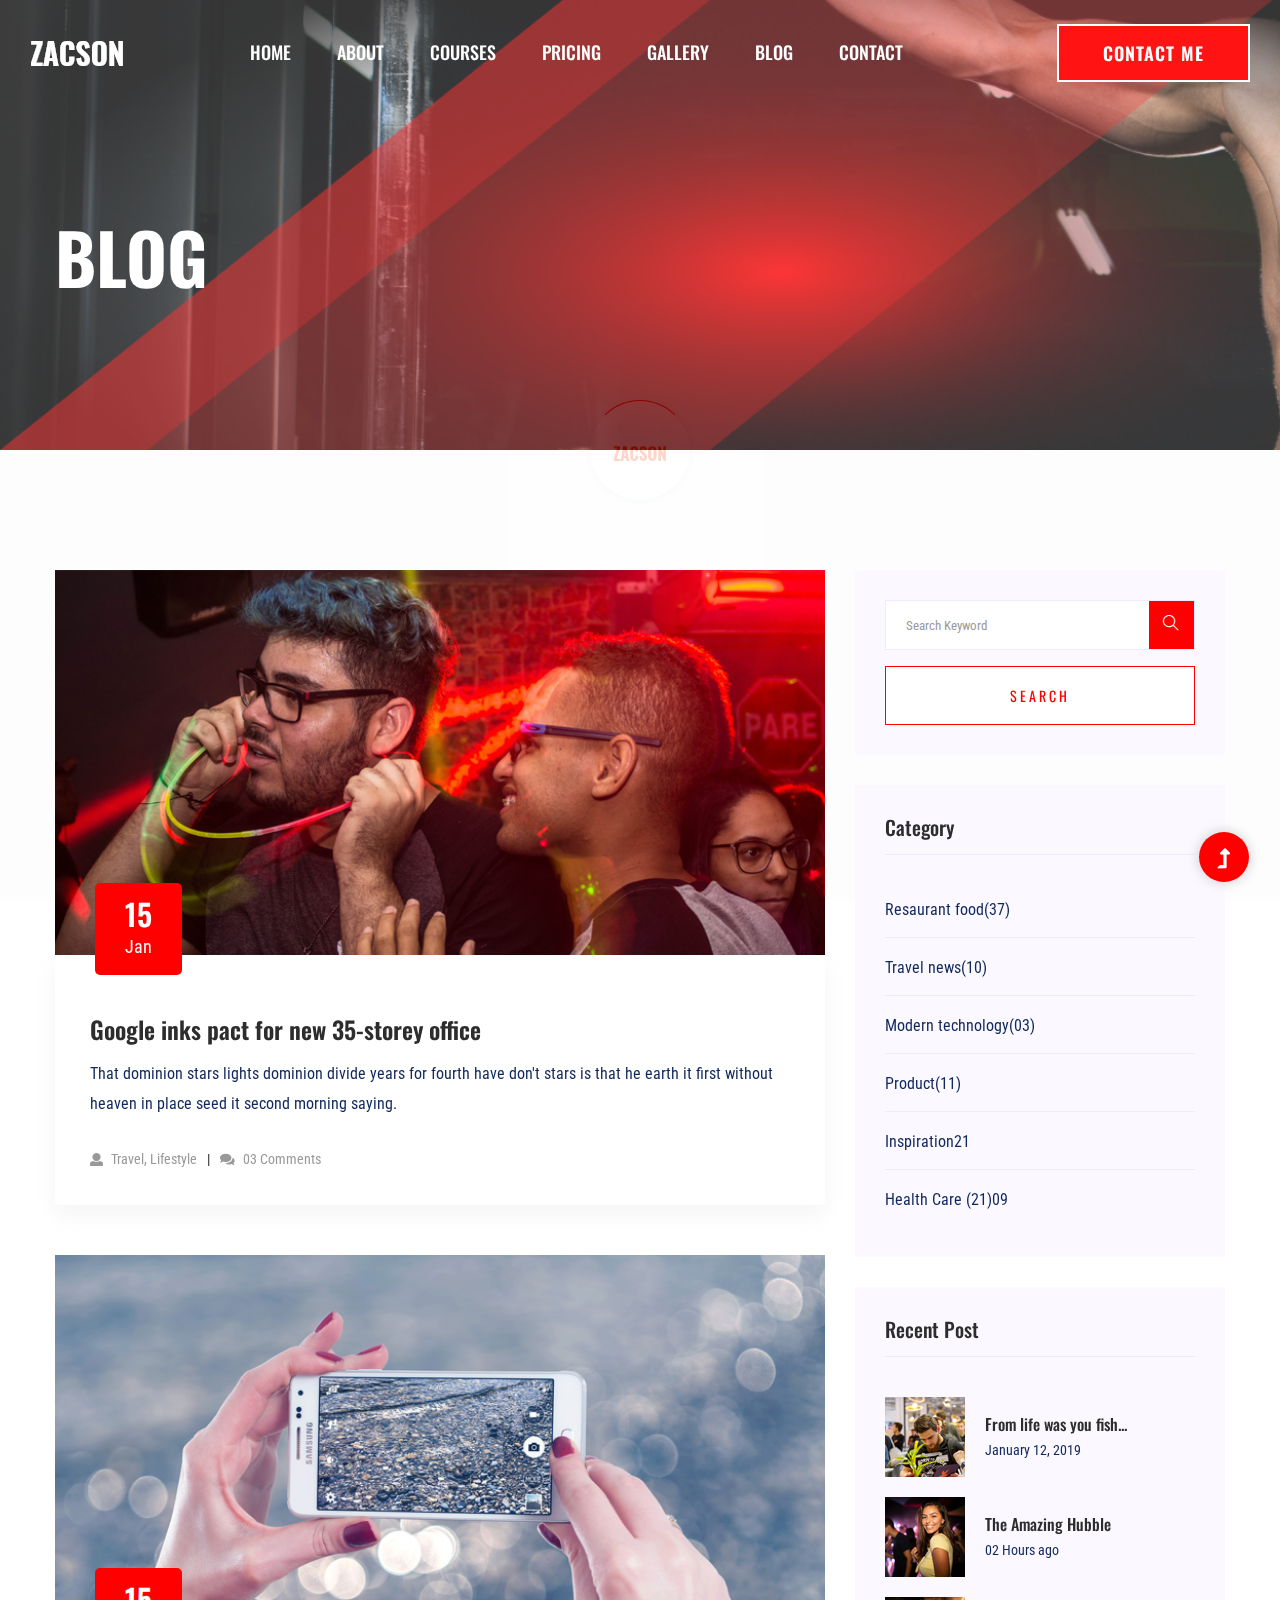
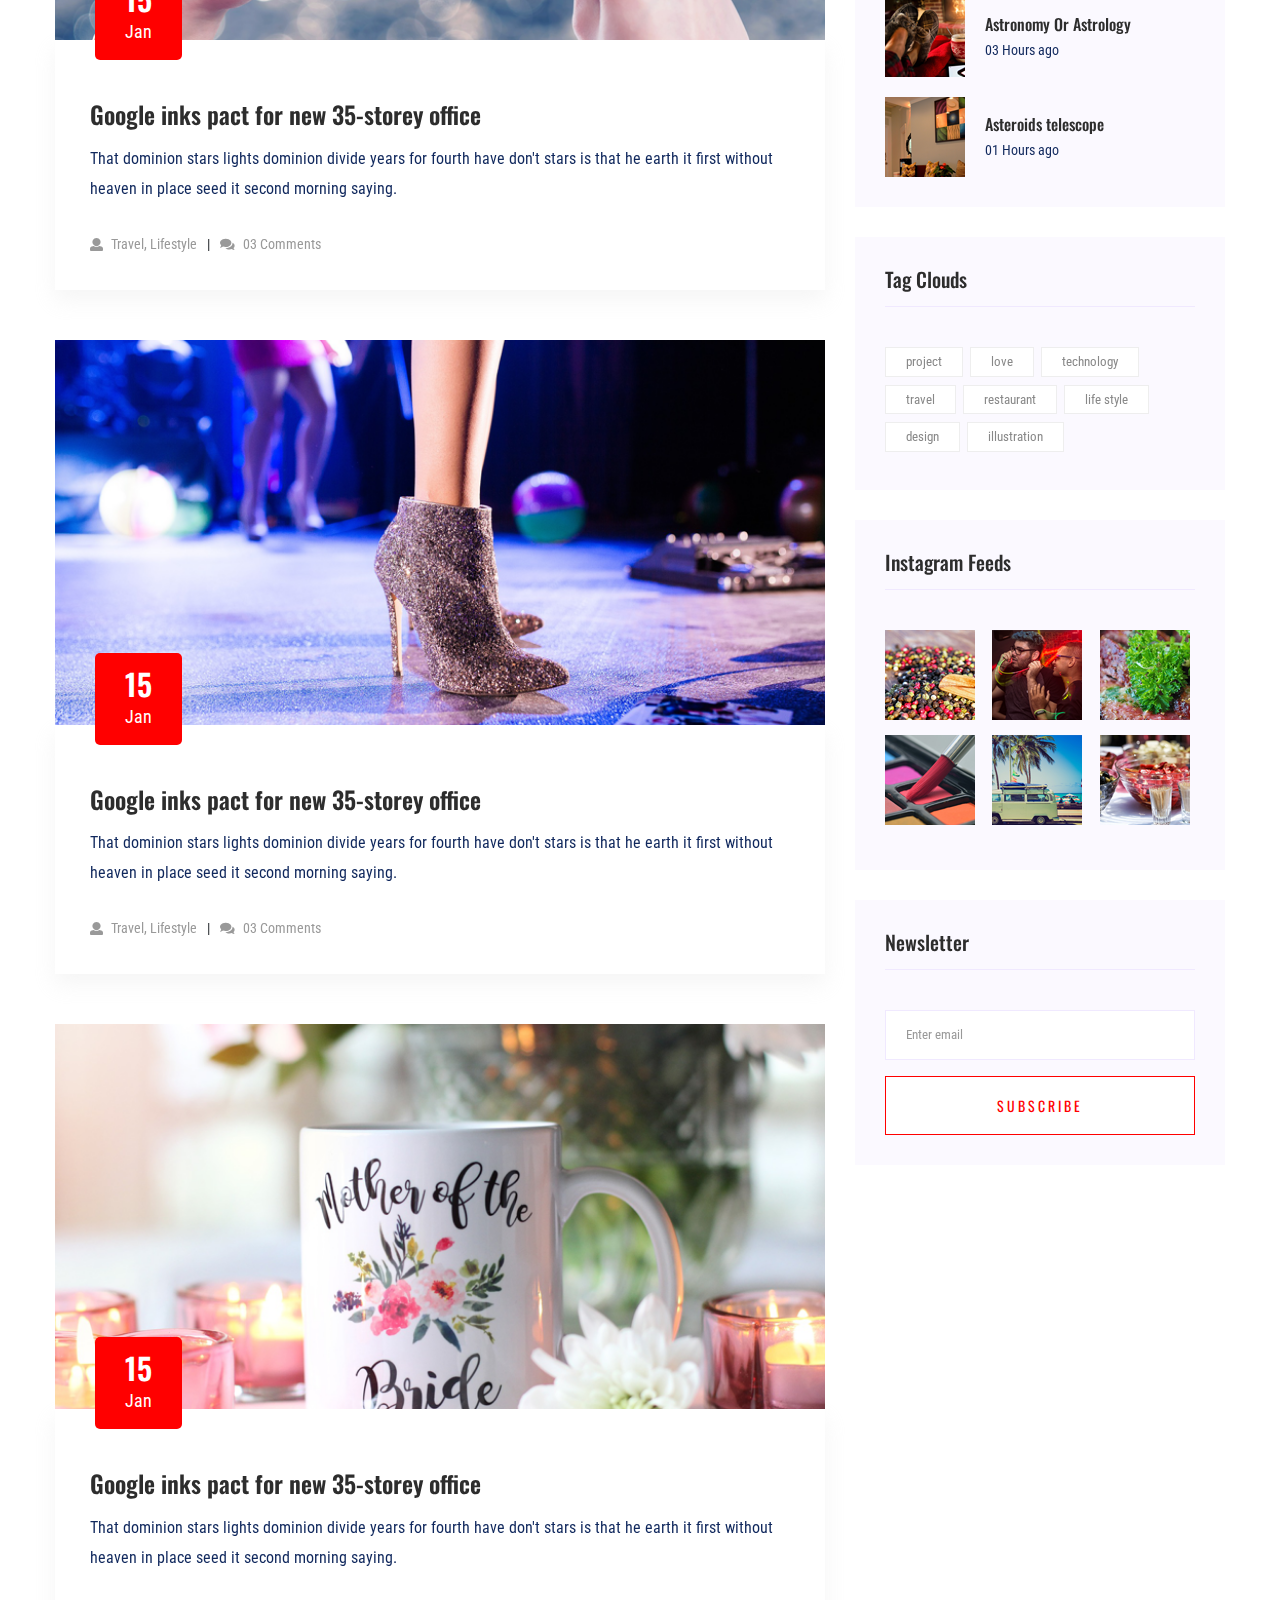
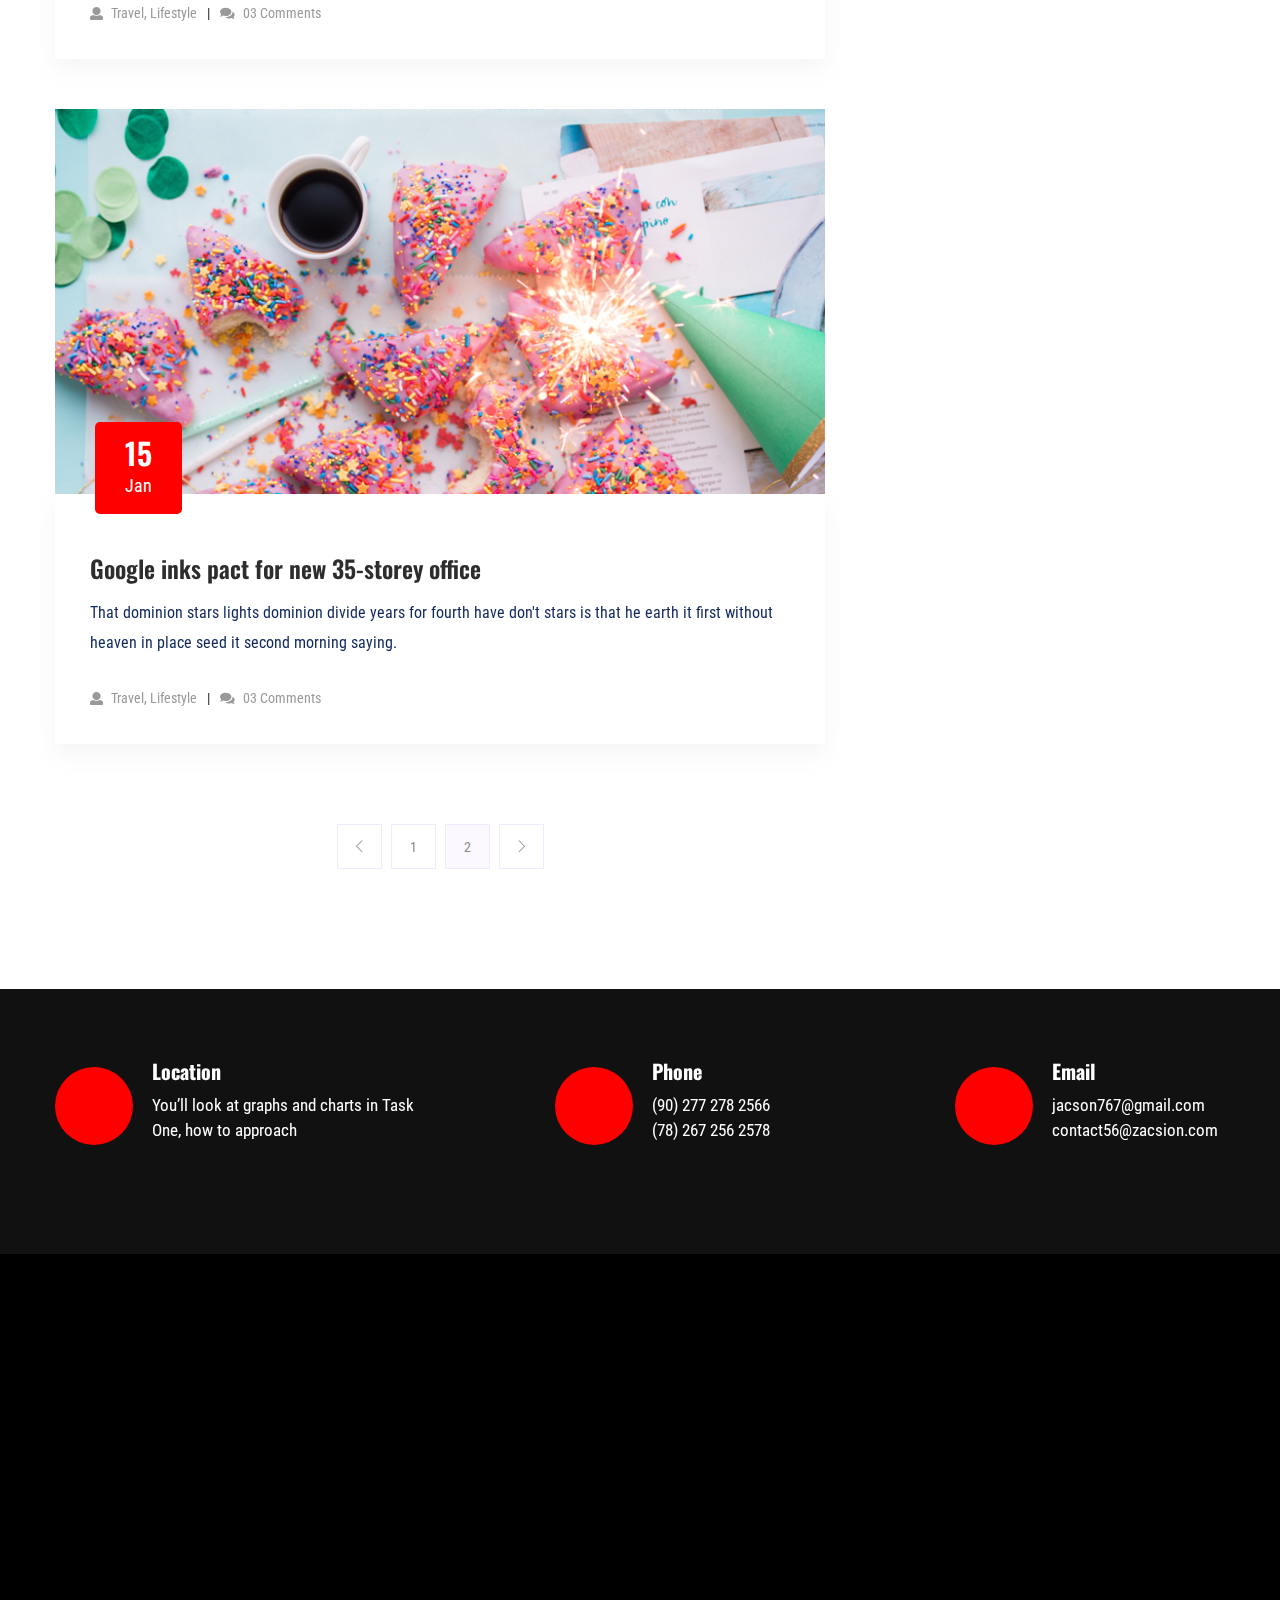
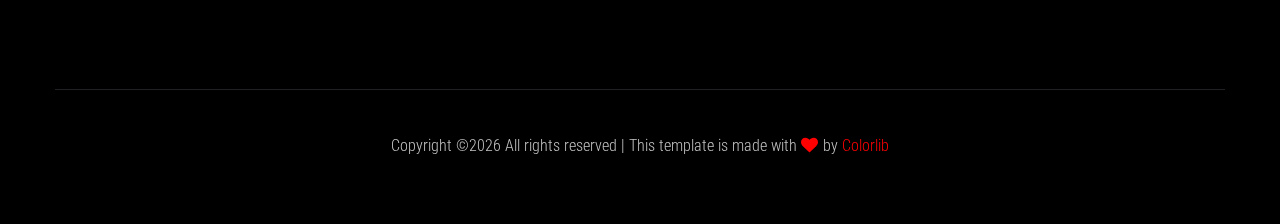
<file: zacson-master/blog.html>
<!doctype html>
<html class="no-js" lang="zxx">
<head>
    <meta charset="utf-8">
    <meta http-equiv="x-ua-compatible" content="ie=edge">
    <title>Gym trainer | Template </title>
    <meta name="description" content="">
    <meta name="viewport" content="width=device-width, initial-scale=1">
    <link rel="shortcut icon" type="image/x-icon" href="assets/img/favicon.ico">

    <!-- CSS here -->
    <link rel="stylesheet" href="assets/css/bootstrap.min.css">
    <link rel="stylesheet" href="assets/css/owl.carousel.min.css">
    <link rel="stylesheet" href="assets/css/slicknav.css">
    <link rel="stylesheet" href="assets/css/animate.min.css">
    <link rel="stylesheet" href="assets/css/magnific-popup.css">
    <link rel="stylesheet" href="assets/css/fontawesome-all.min.css">
    <link rel="stylesheet" href="assets/css/themify-icons.css">
    <link rel="stylesheet" href="assets/css/themify-icons.css">
    <link rel="stylesheet" href="assets/css/slick.css">
    <link rel="stylesheet" href="assets/css/nice-select.css">
    <link rel="stylesheet" href="assets/css/style.css">
    <link rel="stylesheet" href="assets/css/responsive.css">
</head>
<body>
    <!--? Preloader Start -->
    <div id="preloader-active">
        <div class="preloader d-flex align-items-center justify-content-center">
            <div class="preloader-inner position-relative">
                <div class="preloader-circle"></div>
                <div class="preloader-img pere-text">
                    <img src="assets/img/logo/loder.png" alt="">
                </div>
            </div>
        </div>
    </div>
    <!-- Preloader Start -->
    <header>
        <!-- Header Start -->
        <div class="header-area header-transparent">
            <div class="main-header header-sticky">
                <div class="container-fluid">
                    <div class="menu-wrapper d-flex align-items-center justify-content-between">
                        <!-- Logo -->
                        <div class="logo">
                            <a href="index.html"><img src="assets/img/logo/logo.png" alt=""></a>
                        </div>
                        <!-- Main-menu -->
                        <div class="main-menu f-right d-none d-lg-block">
                            <nav>
                                <ul id="navigation">
                                    <li><a href="index.html">Home</a></li>
                                    <li><a href="about.html">About</a></li>
                                    <li><a href="courses.html">Courses</a></li>
                                    <li><a href="pricing.html">Pricing</a></li>
                                    <li><a href="gallery.html">Gallery</a></li>
                                    <li><a href="blog.html">Blog</a>
                                        <ul class="submenu">
                                            <li><a href="blog.html">Blog</a></li>
                                            <li><a href="blog_details.html">Blog Details</a></li>
                                            <li><a href="elements.html">Elements</a></li>
                                        </ul>
                                    </li>
                                    <li><a href="contact.html">Contact</a></li>
                                </ul>
                            </nav>
                        </div>          
                        <!-- Header-btn -->
                        <div class="header-btns d-none d-lg-block f-right">
                           <a href="contact.html" class="btn">Contact me</a>
                       </div>
                       <!-- Mobile Menu -->
                       <div class="col-12">
                        <div class="mobile_menu d-block d-lg-none"></div>
                    </div>
                </div>
            </div>
        </div>
    </div>
    <!-- Header End -->
</header>
<main>
    <!--? Hero Start -->
    <div class="slider-area2">
        <div class="slider-height2 d-flex align-items-center">
            <div class="container">
                <div class="row">
                    <div class="col-xl-12">
                        <div class="hero-cap hero-cap2 pt-70">
                            <h2>Blog</h2>
                        </div>
                    </div>
                </div>
            </div>
        </div>
    </div>
    <!-- Hero End -->
    <!--? Blog Area Start-->
    <section class="blog_area section-padding">
        <div class="container">
            <div class="row">
                <div class="col-lg-8 mb-5 mb-lg-0">
                    <div class="blog_left_sidebar">
                        <article class="blog_item">
                            <div class="blog_item_img">
                                <img class="card-img rounded-0" src="assets/img/blog/single_blog_1.png" alt="">
                                <a href="#" class="blog_item_date">
                                    <h3>15</h3>
                                    <p>Jan</p>
                                </a>
                            </div>
                            <div class="blog_details">
                                <a class="d-inline-block" href="blog_details.html">
                                    <h2 class="blog-head" style="color: #2d2d2d;">Google inks pact for new 35-storey office</h2>
                                </a>
                                <p>That dominion stars lights dominion divide years for fourth have don't stars is that
                                he earth it first without heaven in place seed it second morning saying.</p>
                                <ul class="blog-info-link">
                                    <li><a href="#"><i class="fa fa-user"></i> Travel, Lifestyle</a></li>
                                    <li><a href="#"><i class="fa fa-comments"></i> 03 Comments</a></li>
                                </ul>
                            </div>
                        </article>
                        <article class="blog_item">
                            <div class="blog_item_img">
                                <img class="card-img rounded-0" src="assets/img/blog/single_blog_2.png" alt="">
                                <a href="#" class="blog_item_date">
                                    <h3>15</h3>
                                    <p>Jan</p>
                                </a>
                            </div>
                            <div class="blog_details">
                                <a class="d-inline-block" href="blog_details.html">
                                    <h2 class="blog-head" style="color: #2d2d2d;">Google inks pact for new 35-storey office</h2>
                                </a>
                                <p>That dominion stars lights dominion divide years for fourth have don't stars is that
                                he earth it first without heaven in place seed it second morning saying.</p>
                                <ul class="blog-info-link">
                                    <li><a href="#"><i class="fa fa-user"></i> Travel, Lifestyle</a></li>
                                    <li><a href="#"><i class="fa fa-comments"></i> 03 Comments</a></li>
                                </ul>
                            </div>
                        </article>
                        <article class="blog_item">
                            <div class="blog_item_img">
                                <img class="card-img rounded-0" src="assets/img/blog/single_blog_3.png" alt="">
                                <a href="#" class="blog_item_date">
                                    <h3>15</h3>
                                    <p>Jan</p>
                                </a>
                            </div>
                            <div class="blog_details">
                                <a class="d-inline-block" href="blog_details.html">
                                    <h2 class="blog-head" style="color: #2d2d2d;">Google inks pact for new 35-storey office</h2>
                                </a>
                                <p>That dominion stars lights dominion divide years for fourth have don't stars is that
                                he earth it first without heaven in place seed it second morning saying.</p>
                                <ul class="blog-info-link">
                                    <li><a href="#"><i class="fa fa-user"></i> Travel, Lifestyle</a></li>
                                    <li><a href="#"><i class="fa fa-comments"></i> 03 Comments</a></li>
                                </ul>
                            </div>
                        </article>
                        <article class="blog_item">
                            <div class="blog_item_img">
                                <img class="card-img rounded-0" src="assets/img/blog/single_blog_4.png" alt="">
                                <a href="#" class="blog_item_date">
                                    <h3>15</h3>
                                    <p>Jan</p>
                                </a>
                            </div>
                            <div class="blog_details">
                                <a class="d-inline-block" href="blog_details.html">
                                    <h2 class="blog-head" style="color: #2d2d2d;">Google inks pact for new 35-storey office</h2>
                                </a>
                                <p>That dominion stars lights dominion divide years for fourth have don't stars is that
                                he earth it first without heaven in place seed it second morning saying.</p>
                                <ul class="blog-info-link">
                                    <li><a href="#"><i class="fa fa-user"></i> Travel, Lifestyle</a></li>
                                    <li><a href="#"><i class="fa fa-comments"></i> 03 Comments</a></li>
                                </ul>
                            </div>
                        </article>
                        <article class="blog_item">
                            <div class="blog_item_img">
                                <img class="card-img rounded-0" src="assets/img/blog/single_blog_5.png" alt="">
                                <a href="#" class="blog_item_date">
                                    <h3>15</h3>
                                    <p>Jan</p>
                                </a>
                            </div>
                            <div class="blog_details">
                                <a class="d-inline-block" href="blog_details.html">
                                    <h2 class="blog-head" style="color: #2d2d2d;">Google inks pact for new 35-storey office</h2>
                                </a>
                                <p>That dominion stars lights dominion divide years for fourth have don't stars is that
                                he earth it first without heaven in place seed it second morning saying.</p>
                                <ul class="blog-info-link">
                                    <li><a href="#"><i class="fa fa-user"></i> Travel, Lifestyle</a></li>
                                    <li><a href="#"><i class="fa fa-comments"></i> 03 Comments</a></li>
                                </ul>
                            </div>
                        </article>
                        <nav class="blog-pagination justify-content-center d-flex">
                            <ul class="pagination">
                                <li class="page-item">
                                    <a href="#" class="page-link" aria-label="Previous">
                                        <i class="ti-angle-left"></i>
                                    </a>
                                </li>
                                <li class="page-item">
                                    <a href="#" class="page-link">1</a>
                                </li>
                                <li class="page-item active">
                                    <a href="#" class="page-link">2</a>
                                </li>
                                <li class="page-item">
                                    <a href="#" class="page-link" aria-label="Next">
                                        <i class="ti-angle-right"></i>
                                    </a>
                                </li>
                            </ul>
                        </nav>
                    </div>
                </div>
                <div class="col-lg-4">
                    <div class="blog_right_sidebar">
                        <aside class="single_sidebar_widget search_widget">
                            <form action="#">
                                <div class="form-group">
                                    <div class="input-group mb-3">
                                        <input type="text" class="form-control" placeholder='Search Keyword'
                                        onfocus="this.placeholder = ''"
                                        onblur="this.placeholder = 'Search Keyword'">
                                        <div class="input-group-append">
                                            <button class="btns" type="button"><i class="ti-search"></i></button>
                                        </div>
                                    </div>
                                </div>
                                <button class="button rounded-0 primary-bg text-white w-100 btn_1 boxed-btn"
                                type="submit">Search</button>
                            </form>
                        </aside>
                        <aside class="single_sidebar_widget post_category_widget">
                            <h4 class="widget_title" style="color: #2d2d2d;">Category</h4>
                            <ul class="list cat-list">
                                <li>
                                    <a href="#" class="d-flex">
                                        <p>Resaurant food</p>
                                        <p>(37)</p>
                                    </a>
                                </li>
                                <li>
                                    <a href="#" class="d-flex">
                                        <p>Travel news</p>
                                        <p>(10)</p>
                                    </a>
                                </li>
                                <li>
                                    <a href="#" class="d-flex">
                                        <p>Modern technology</p>
                                        <p>(03)</p>
                                    </a>
                                </li>
                                <li>
                                    <a href="#" class="d-flex">
                                        <p>Product</p>
                                        <p>(11)</p>
                                    </a>
                                </li>
                                <li>
                                    <a href="#" class="d-flex">
                                        <p>Inspiration</p>
                                        <p>21</p>
                                    </a>
                                </li>
                                <li>
                                    <a href="#" class="d-flex">
                                        <p>Health Care (21)</p>
                                        <p>09</p>
                                    </a>
                                </li>
                            </ul>
                        </aside>
                        <aside class="single_sidebar_widget popular_post_widget">
                            <h3 class="widget_title" style="color: #2d2d2d;">Recent Post</h3>
                            <div class="media post_item">
                                <img src="assets/img/post/post_1.png" alt="post">
                                <div class="media-body">
                                    <a href="blog_details.html">
                                        <h3 style="color: #2d2d2d;">From life was you fish...</h3>
                                    </a>
                                    <p>January 12, 2019</p>
                                </div>
                            </div>
                            <div class="media post_item">
                                <img src="assets/img/post/post_2.png" alt="post">
                                <div class="media-body">
                                    <a href="blog_details.html">
                                        <h3 style="color: #2d2d2d;">The Amazing Hubble</h3>
                                    </a>
                                    <p>02 Hours ago</p>
                                </div>
                            </div>
                            <div class="media post_item">
                                <img src="assets/img/post/post_3.png" alt="post">
                                <div class="media-body">
                                    <a href="blog_details.html">
                                        <h3 style="color: #2d2d2d;">Astronomy Or Astrology</h3>
                                    </a>
                                    <p>03 Hours ago</p>
                                </div>
                            </div>
                            <div class="media post_item">
                                <img src="assets/img/post/post_4.png" alt="post">
                                <div class="media-body">
                                    <a href="blog_details.html">
                                        <h3 style="color: #2d2d2d;">Asteroids telescope</h3>
                                    </a>
                                    <p>01 Hours ago</p>
                                </div>
                            </div>
                        </aside>
                        <aside class="single_sidebar_widget tag_cloud_widget">
                            <h4 class="widget_title" style="color: #2d2d2d;">Tag Clouds</h4>
                            <ul class="list">
                                <li>
                                    <a href="#">project</a>
                                </li>
                                <li>
                                    <a href="#">love</a>
                                </li>
                                <li>
                                    <a href="#">technology</a>
                                </li>
                                <li>
                                    <a href="#">travel</a>
                                </li>
                                <li>
                                    <a href="#">restaurant</a>
                                </li>
                                <li>
                                    <a href="#">life style</a>
                                </li>
                                <li>
                                    <a href="#">design</a>
                                </li>
                                <li>
                                    <a href="#">illustration</a>
                                </li>
                            </ul>
                        </aside>

                        <aside class="single_sidebar_widget instagram_feeds">
                            <h4 class="widget_title" style="color: #2d2d2d;">Instagram Feeds</h4>
                            <ul class="instagram_row flex-wrap">
                                <li>
                                    <a href="#">
                                        <img class="img-fluid" src="assets/img/post/post_5.png" alt="">
                                    </a>
                                </li>
                                <li>
                                    <a href="#">
                                        <img class="img-fluid" src="assets/img/post/post_6.png" alt="">
                                    </a>
                                </li>
                                <li>
                                    <a href="#">
                                        <img class="img-fluid" src="assets/img/post/post_7.png" alt="">
                                    </a>
                                </li>
                                <li>
                                    <a href="#">
                                        <img class="img-fluid" src="assets/img/post/post_8.png" alt="">
                                    </a>
                                </li>
                                <li>
                                    <a href="#">
                                        <img class="img-fluid" src="assets/img/post/post_9.png" alt="">
                                    </a>
                                </li>
                                <li>
                                    <a href="#">
                                        <img class="img-fluid" src="assets/img/post/post_10.png" alt="">
                                    </a>
                                </li>
                            </ul>
                        </aside>
                        <aside class="single_sidebar_widget newsletter_widget">
                            <h4 class="widget_title" style="color: #2d2d2d;">Newsletter</h4>
                            <form action="#">
                                <div class="form-group">
                                    <input type="email" class="form-control" onfocus="this.placeholder = ''"
                                    onblur="this.placeholder = 'Enter email'" placeholder='Enter email' required>
                                </div>
                                <button class="button rounded-0 primary-bg text-white w-100 btn_1 boxed-btn"
                                type="submit">Subscribe</button>
                            </form>
                        </aside>
                    </div>
                </div>
            </div>
        </div>
    </section>
    <!-- Blog Area End -->
    <!-- ? services-area -->
    <section class="services-area">
        <div class="container">
            <div class="row justify-content-between">
                <div class="col-xl-4 col-lg-4 col-md-6 col-sm-8">
                    <div class="single-services mb-40">
                        <div class="features-icon">
                            <img src="assets/img/icon/icon1.svg" alt="">
                        </div>
                        <div class="features-caption">
                            <h3>Location</h3>
                            <p>You’ll look at graphs and charts in Task One, how to approach </p>
                        </div>
                    </div>
                </div>
                <div class="col-xl-3 col-lg-4 col-md-6 col-sm-8">
                    <div class="single-services mb-40">
                        <div class="features-icon">
                            <img src="assets/img/icon/icon2.svg" alt="">
                        </div>
                        <div class="features-caption">
                            <h3>Phone</h3>
                            <p>(90) 277 278 2566</p>
                            <p>  (78) 267 256 2578</p>
                        </div>
                    </div>
                </div>
                <div class="col-xl-3 col-lg-4 col-md-6 col-sm-8">
                    <div class="single-services mb-40">
                        <div class="features-icon">
                            <img src="assets/img/icon/icon3.svg" alt="">
                        </div>
                        <div class="features-caption">
                            <h3>Email</h3>
                            <p>jacson767@gmail.com</p>
                            <p>contact56@zacsion.com</p>
                        </div>
                    </div>
                </div>
            </div>
        </div>
    </section>
</main>
<footer>
    <!--? Footer Start-->
    <div class="footer-area black-bg">
        <div class="container">
            <div class="footer-top footer-padding">
                <!-- Footer Menu -->
                <div class="row">
                    <div class="col-xl-12">
                        <div class="single-footer-caption mb-50 text-center">
                            <!-- logo -->
                            <div class="footer-logo wow fadeInUp" data-wow-duration="1s" data-wow-delay=".2s">
                                <a href="index.html"><img src="assets/img/logo/logo2_footer.png" alt=""></a>
                            </div>
                            <!-- Menu -->
                            <!-- Header Start -->
                            <div class="header-area main-header2 wow fadeInUp" data-wow-duration="2s" data-wow-delay=".4s">
                                <div class="main-header main-header2">
                                    <div class="menu-wrapper menu-wrapper2">
                                        <!-- Main-menu -->
                                        <div class="main-menu main-menu2 text-center">
                                            <nav>
                                                <ul>
                                                    <li><a href="index.html">Home</a></li>
                                                    <li><a href="about.html">About</a></li>
                                                    <li><a href="courses.html">Courses</a></li>
                                                    <li><a href="pricing.html">Pricing</a></li>
                                                    <li><a href="gallery.html">Gallery</a></li>
                                                    <li><a href="contact.html">Contact</a></li>
                                                </ul>
                                            </nav>
                                        </div>   
                                    </div>
                                </div>
                            </div>
                            <!-- Header End -->
                            <!-- social -->
                            <div class="footer-social mt-30 wow fadeInUp" data-wow-duration="3s" data-wow-delay=".8s">
                                <a href="#"><i class="fab fa-twitter"></i></a>
                                <a href="https://bit.ly/sai4ull"><i class="fab fa-facebook-f"></i></a>
                                <a href="#"><i class="fab fa-pinterest-p"></i></a>
                            </div>
                        </div>
                    </div>
                </div>
            </div>
            <!-- Footer Bottom -->
            <div class="footer-bottom">
                <div class="row d-flex align-items-center">
                    <div class="col-lg-12">
                        <div class="footer-copy-right text-center">
                            <p><!-- Link back to Colorlib can't be removed. Template is licensed under CC BY 3.0. -->
                              Copyright &copy;<script>document.write(new Date().getFullYear());</script> All rights reserved | This template is made with <i class="fa fa-heart" aria-hidden="true"></i> by <a href="https://colorlib.com" target="_blank">Colorlib</a>
                              <!-- Link back to Colorlib can't be removed. Template is licensed under CC BY 3.0. --></p>
                          </div>
                      </div>
                  </div>
              </div>
          </div>
      </div>
      <!-- Footer End-->
  </footer>
  <!-- Scroll Up -->
  <div id="back-top" >
    <a title="Go to Top" href="#"> <i class="fas fa-level-up-alt"></i></a>
</div>

<!-- JS here -->

<script src="./assets/js/vendor/modernizr-3.5.0.min.js"></script>
<!-- Jquery, Popper, Bootstrap -->
<script src="./assets/js/vendor/jquery-1.12.4.min.js"></script>
<script src="./assets/js/popper.min.js"></script>
<script src="./assets/js/bootstrap.min.js"></script>
<!-- Jquery Mobile Menu -->
<script src="./assets/js/jquery.slicknav.min.js"></script>

<!-- Jquery Slick , Owl-Carousel Plugins -->
<script src="./assets/js/owl.carousel.min.js"></script>
<script src="./assets/js/slick.min.js"></script>
<!-- One Page, Animated-HeadLin -->
<script src="./assets/js/wow.min.js"></script>
<script src="./assets/js/animated.headline.js"></script>

<!-- Nice-select, sticky -->
<script src="./assets/js/jquery.nice-select.min.js"></script>
<script src="./assets/js/jquery.sticky.js"></script>
<script src="./assets/js/jquery.magnific-popup.js"></script>

<!-- contact js -->
<script src="./assets/js/contact.js"></script>
<script src="./assets/js/jquery.form.js"></script>
<script src="./assets/js/jquery.validate.min.js"></script>
<script src="./assets/js/mail-script.js"></script>
<script src="./assets/js/jquery.ajaxchimp.min.js"></script>

<!-- Jquery Plugins, main Jquery -->	
<script src="./assets/js/plugins.js"></script>
<script src="./assets/js/main.js"></script>

</body>
</html>
</file>
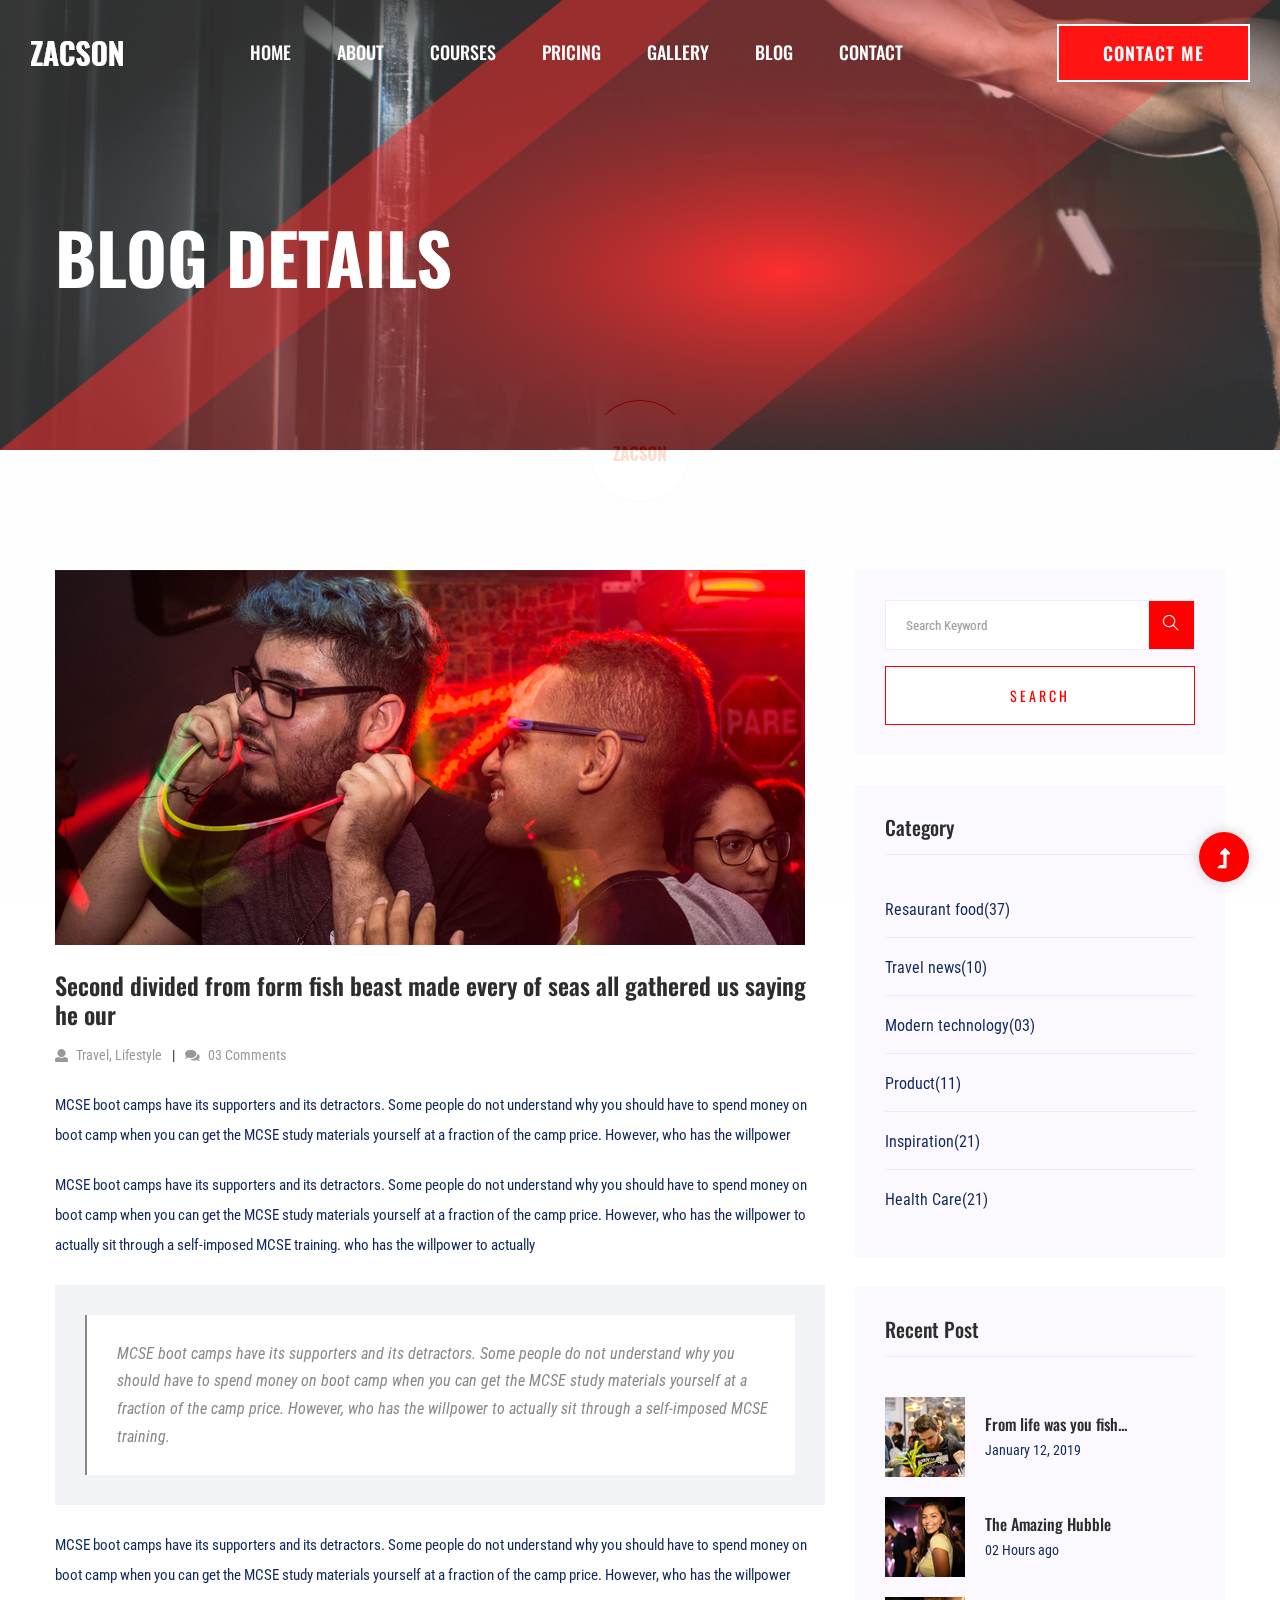
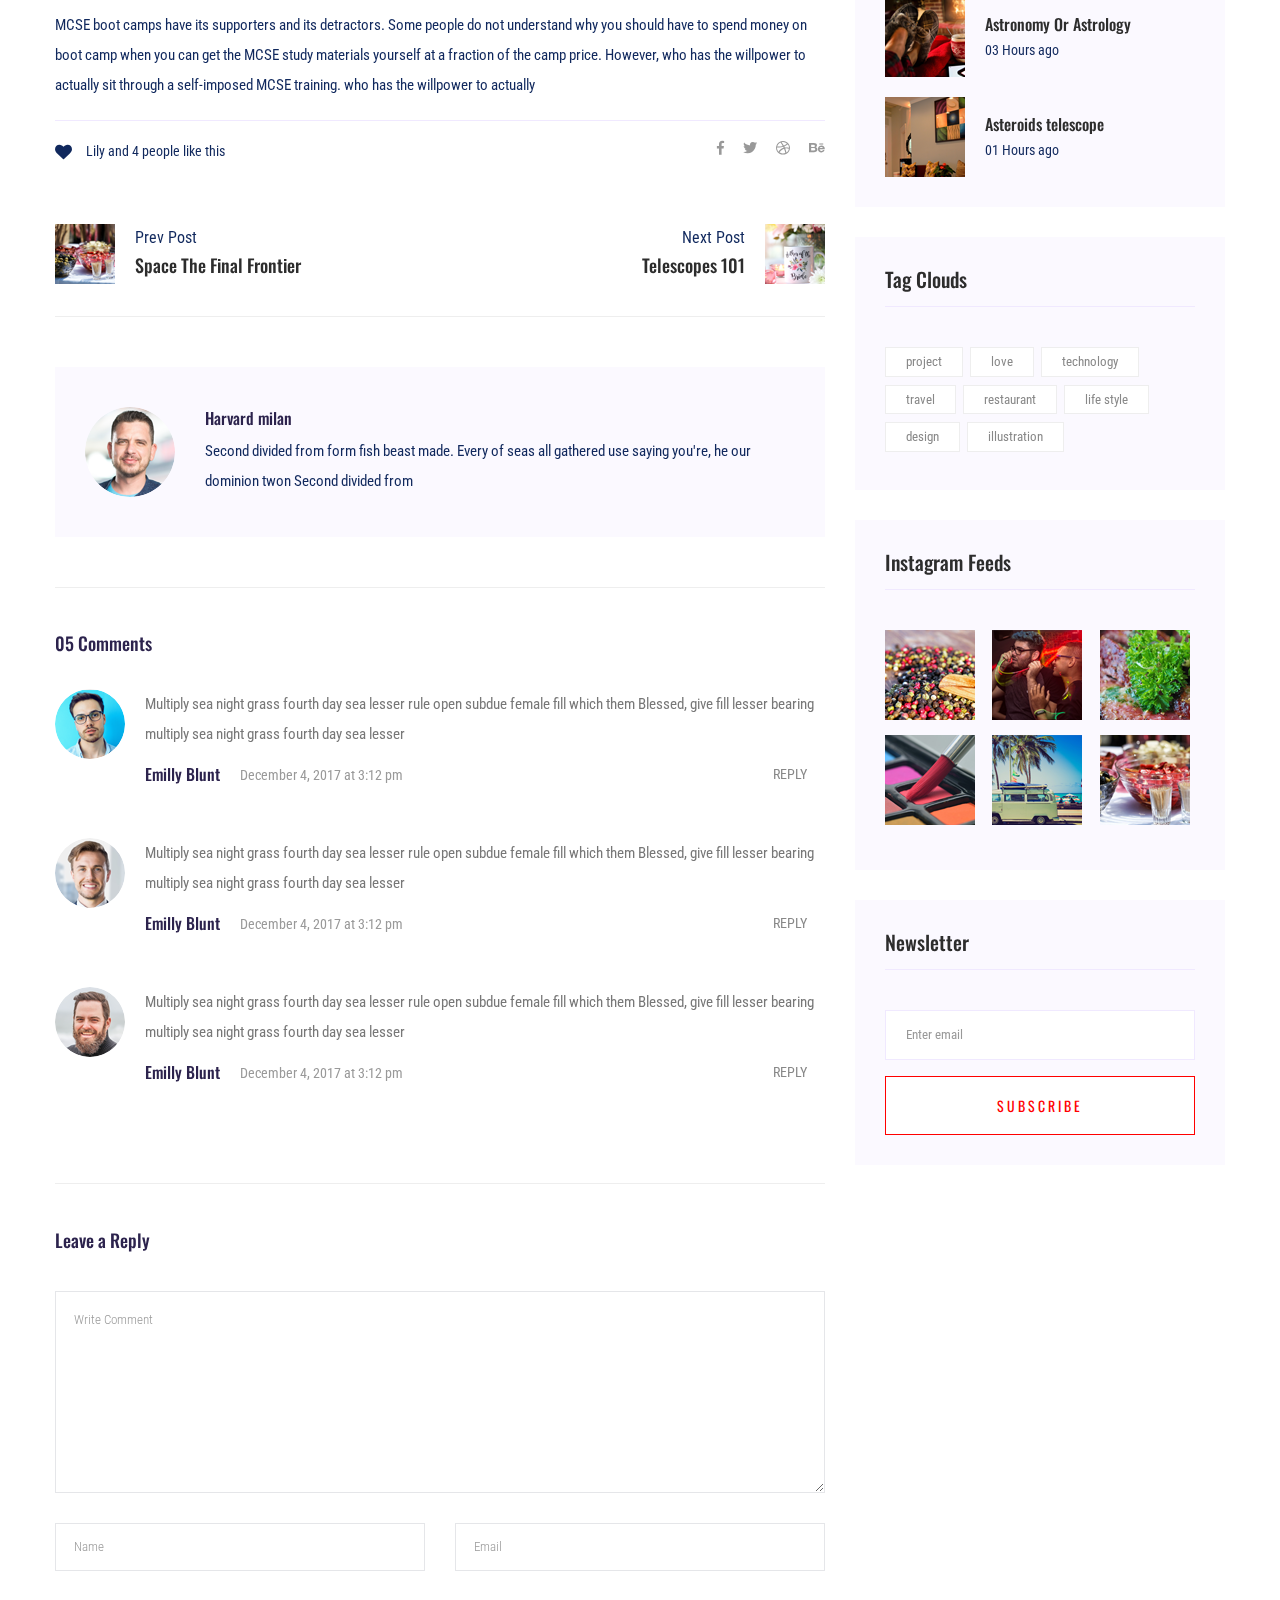
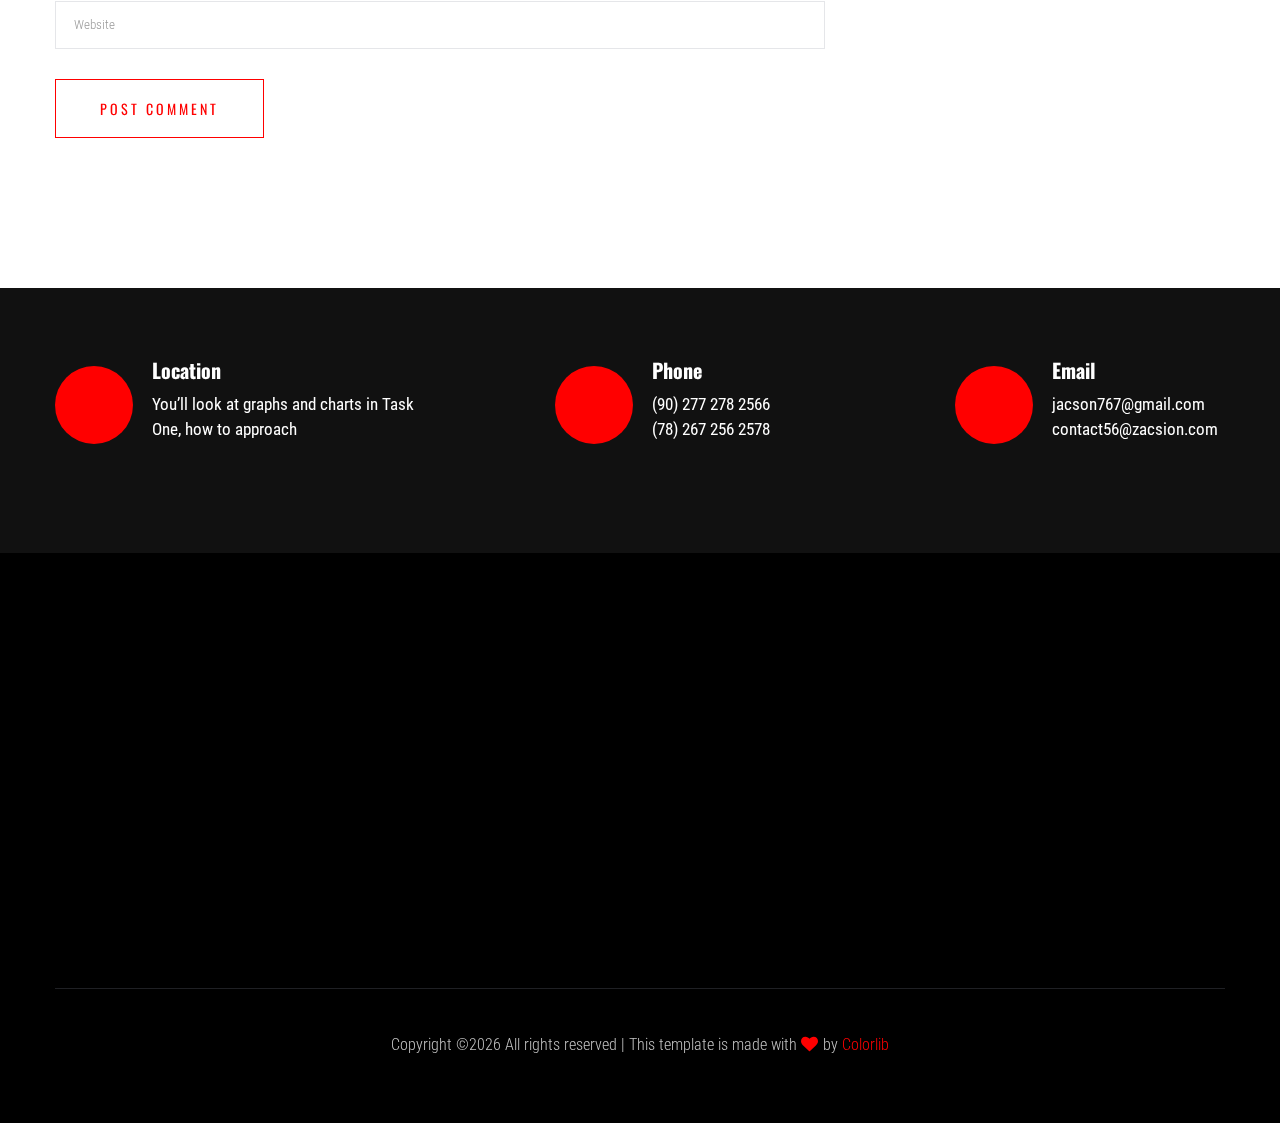
<file: zacson-master/blog_details.html>
<!doctype html>
<html class="no-js" lang="zxx">
<head>
 <meta charset="utf-8">
 <meta http-equiv="x-ua-compatible" content="ie=edge">
 <title>Gym trainer | Template </title>
 <meta name="description" content="">
 <meta name="viewport" content="width=device-width, initial-scale=1">
 <link rel="shortcut icon" type="image/x-icon" href="assets/img/favicon.ico">

 <!-- CSS here -->
 <link rel="stylesheet" href="assets/css/bootstrap.min.css">
 <link rel="stylesheet" href="assets/css/owl.carousel.min.css">
 <link rel="stylesheet" href="assets/css/slicknav.css">
 <link rel="stylesheet" href="assets/css/animate.min.css">
 <link rel="stylesheet" href="assets/css/magnific-popup.css">
 <link rel="stylesheet" href="assets/css/fontawesome-all.min.css">
 <link rel="stylesheet" href="assets/css/themify-icons.css">
 <link rel="stylesheet" href="assets/css/slick.css">
 <link rel="stylesheet" href="assets/css/nice-select.css">
 <link rel="stylesheet" href="assets/css/style.css">
</head>

<body>
 <!--? Preloader Start -->
 <div id="preloader-active">
  <div class="preloader d-flex align-items-center justify-content-center">
    <div class="preloader-inner position-relative">
      <div class="preloader-circle"></div>
      <div class="preloader-img pere-text">
        <img src="assets/img/logo/loder.png" alt="">
      </div>
    </div>
  </div>
</div>
<!-- Preloader Start -->
<header>
  <!-- Header Start -->
  <div class="header-area header-transparent">
    <div class="main-header header-sticky">
      <div class="container-fluid">
        <div class="menu-wrapper d-flex align-items-center justify-content-between">
          <!-- Logo -->
          <div class="logo">
            <a href="index.html"><img src="assets/img/logo/logo.png" alt=""></a>
          </div>
          <!-- Main-menu -->
          <div class="main-menu f-right d-none d-lg-block">
            <nav>
              <ul id="navigation">
                <li><a href="index.html">Home</a></li>
                <li><a href="about.html">About</a></li>
                <li><a href="courses.html">Courses</a></li>
                <li><a href="pricing.html">Pricing</a></li>
                <li><a href="gallery.html">Gallery</a></li>
                <li><a href="blog.html">Blog</a>
                  <ul class="submenu">
                    <li><a href="blog.html">Blog</a></li>
                    <li><a href="blog_details.html">Blog Details</a></li>
                    <li><a href="elements.html">Elements</a></li>
                  </ul>
                </li>
                <li><a href="contact.html">Contact</a></li>
              </ul>
            </nav>
          </div>          
          <!-- Header-btn -->
          <div class="header-btns d-none d-lg-block f-right">
           <a href="contact.html" class="btn">Contact me</a>
         </div>
         <!-- Mobile Menu -->
         <div class="col-12">
          <div class="mobile_menu d-block d-lg-none"></div>
        </div>
      </div>
    </div>
  </div>
</div>
<!-- Header End -->
</header>
<main>
  <!--? Hero Start -->
  <div class="slider-area2">
    <div class="slider-height2 d-flex align-items-center">
      <div class="container">
        <div class="row">
          <div class="col-xl-12">
            <div class="hero-cap hero-cap2 pt-70">
              <h2>Blog Details</h2>
            </div>
          </div>
        </div>
      </div>
    </div>
  </div>
  <!-- Hero End -->
  <!--? Blog Area Start -->
  <section class="blog_area single-post-area section-padding">
   <div class="container">
    <div class="row">
     <div class="col-lg-8 posts-list">
      <div class="single-post">
       <div class="feature-img">
        <img class="img-fluid" src="assets/img/blog/single_blog_1.png" alt="">
      </div>
      <div class="blog_details">
        <h2 style="color: #2d2d2d;">Second divided from form fish beast made every of seas
         all gathered us saying he our
       </h2>
       <ul class="blog-info-link mt-3 mb-4">
         <li><a href="#"><i class="fa fa-user"></i> Travel, Lifestyle</a></li>
         <li><a href="#"><i class="fa fa-comments"></i> 03 Comments</a></li>
       </ul>
       <p class="excert">
         MCSE boot camps have its supporters and its detractors. Some people do not understand why you
         should have to spend money on boot camp when you can get the MCSE study materials yourself at a
         fraction of the camp price. However, who has the willpower
       </p>
       <p>
         MCSE boot camps have its supporters and its detractors. Some people do not understand why you
         should have to spend money on boot camp when you can get the MCSE study materials yourself at a
         fraction of the camp price. However, who has the willpower to actually sit through a
         self-imposed MCSE training. who has the willpower to actually
       </p>
       <div class="quote-wrapper">
         <div class="quotes">
          MCSE boot camps have its supporters and its detractors. Some people do not understand why you
          should have to spend money on boot camp when you can get the MCSE study materials yourself at
          a fraction of the camp price. However, who has the willpower to actually sit through a
          self-imposed MCSE training.
        </div>
      </div>
      <p>
       MCSE boot camps have its supporters and its detractors. Some people do not understand why you
       should have to spend money on boot camp when you can get the MCSE study materials yourself at a
       fraction of the camp price. However, who has the willpower
     </p>
     <p>
       MCSE boot camps have its supporters and its detractors. Some people do not understand why you
       should have to spend money on boot camp when you can get the MCSE study materials yourself at a
       fraction of the camp price. However, who has the willpower to actually sit through a
       self-imposed MCSE training. who has the willpower to actually
     </p>
   </div>
 </div>
 <div class="navigation-top">
   <div class="d-sm-flex justify-content-between text-center">
    <p class="like-info"><span class="align-middle"><i class="fa fa-heart"></i></span> Lily and 4
    people like this</p>
    <div class="col-sm-4 text-center my-2 my-sm-0">
     <!-- <p class="comment-count"><span class="align-middle"><i class="fa fa-comment"></i></span> 06 Comments</p> -->
   </div>
   <ul class="social-icons">
     <li><a href="https://www.facebook.com/sai4ull"><i class="fab fa-facebook-f"></i></a></li>
     <li><a href="#"><i class="fab fa-twitter"></i></a></li>
     <li><a href="#"><i class="fab fa-dribbble"></i></a></li>
     <li><a href="#"><i class="fab fa-behance"></i></a></li>
   </ul>
 </div>
 <div class="navigation-area">
  <div class="row">
   <div
   class="col-lg-6 col-md-6 col-12 nav-left flex-row d-flex justify-content-start align-items-center">
   <div class="thumb">
     <a href="#">
      <img class="img-fluid" src="assets/img/post/preview.png" alt="">
    </a>
  </div>
  <div class="arrow">
   <a href="#">
    <span class="lnr text-white ti-arrow-left"></span>
  </a>
</div>
<div class="detials">
 <p>Prev Post</p>
 <a href="#">
  <h4 style="color: #2d2d2d;">Space The Final Frontier</h4>
</a>
</div>
</div>
<div
class="col-lg-6 col-md-6 col-12 nav-right flex-row d-flex justify-content-end align-items-center">
<div class="detials">
 <p>Next Post</p>
 <a href="#">
  <h4 style="color: #2d2d2d;">Telescopes 101</h4>
</a>
</div>
<div class="arrow">
 <a href="#">
  <span class="lnr text-white ti-arrow-right"></span>
</a>
</div>
<div class="thumb">
 <a href="#">
  <img class="img-fluid" src="assets/img/post/next.png" alt="">
</a>
</div>
</div>
</div>
</div>
</div>
<div class="blog-author">
 <div class="media align-items-center">
  <img src="assets/img/blog/author.png" alt="">
  <div class="media-body">
   <a href="#">
    <h4>Harvard milan</h4>
  </a>
  <p>Second divided from form fish beast made. Every of seas all gathered use saying you're, he
  our dominion twon Second divided from</p>
</div>
</div>
</div>
<div class="comments-area">
 <h4>05 Comments</h4>
 <div class="comment-list">
  <div class="single-comment justify-content-between d-flex">
   <div class="user justify-content-between d-flex">
    <div class="thumb">
     <img src="assets/img/comment/comment_1.png" alt="">
   </div>
   <div class="desc">
     <p class="comment">
      Multiply sea night grass fourth day sea lesser rule open subdue female fill which them
      Blessed, give fill lesser bearing multiply sea night grass fourth day sea lesser
    </p>
    <div class="d-flex justify-content-between">
      <div class="d-flex align-items-center">
       <h5>
        <a href="#">Emilly Blunt</a>
      </h5>
      <p class="date">December 4, 2017 at 3:12 pm </p>
    </div>
    <div class="reply-btn">
     <a href="#" class="btn-reply text-uppercase">reply</a>
   </div>
 </div>
</div>
</div>
</div>
</div>
<div class="comment-list">
  <div class="single-comment justify-content-between d-flex">
   <div class="user justify-content-between d-flex">
    <div class="thumb">
     <img src="assets/img/comment/comment_2.png" alt="">
   </div>
   <div class="desc">
     <p class="comment">
      Multiply sea night grass fourth day sea lesser rule open subdue female fill which them
      Blessed, give fill lesser bearing multiply sea night grass fourth day sea lesser
    </p>
    <div class="d-flex justify-content-between">
      <div class="d-flex align-items-center">
       <h5>
        <a href="#">Emilly Blunt</a>
      </h5>
      <p class="date">December 4, 2017 at 3:12 pm </p>
    </div>
    <div class="reply-btn">
     <a href="#" class="btn-reply text-uppercase">reply</a>
   </div>
 </div>
</div>
</div>
</div>
</div>
<div class="comment-list">
  <div class="single-comment justify-content-between d-flex">
   <div class="user justify-content-between d-flex">
    <div class="thumb">
     <img src="assets/img/comment/comment_3.png" alt="">
   </div>
   <div class="desc">
     <p class="comment">
      Multiply sea night grass fourth day sea lesser rule open subdue female fill which them
      Blessed, give fill lesser bearing multiply sea night grass fourth day sea lesser
    </p>
    <div class="d-flex justify-content-between">
      <div class="d-flex align-items-center">
       <h5>
        <a href="#">Emilly Blunt</a>
      </h5>
      <p class="date">December 4, 2017 at 3:12 pm </p>
    </div>
    <div class="reply-btn">
     <a href="#" class="btn-reply text-uppercase">reply</a>
   </div>
 </div>
</div>
</div>
</div>
</div>
</div>
<div class="comment-form">
 <h4>Leave a Reply</h4>
 <form class="form-contact comment_form" action="#" id="commentForm">
  <div class="row">
   <div class="col-12">
    <div class="form-group">
     <textarea class="form-control w-100" name="comment" id="comment" cols="30" rows="9"
     placeholder="Write Comment"></textarea>
   </div>
 </div>
 <div class="col-sm-6">
  <div class="form-group">
   <input class="form-control" name="name" id="name" type="text" placeholder="Name">
 </div>
</div>
<div class="col-sm-6">
  <div class="form-group">
   <input class="form-control" name="email" id="email" type="email" placeholder="Email">
 </div>
</div>
<div class="col-12">
  <div class="form-group">
   <input class="form-control" name="website" id="website" type="text" placeholder="Website">
 </div>
</div>
</div>
<div class="form-group">
 <button type="submit" class="button button-contactForm btn_1 boxed-btn">Post Comment</button>
</div>
</form>
</div>
</div>
<div class="col-lg-4">
  <div class="blog_right_sidebar">
   <aside class="single_sidebar_widget search_widget">
    <form action="#">
     <div class="form-group">
      <div class="input-group mb-3">
       <input type="text" class="form-control" placeholder='Search Keyword'
       onfocus="this.placeholder = ''" onblur="this.placeholder = 'Search Keyword'">
       <div class="input-group-append">
        <button class="btns" type="button"><i class="ti-search"></i></button>
      </div>
    </div>
  </div>
  <button class="button rounded-0 primary-bg text-white w-100 btn_1 boxed-btn"
  type="submit">Search</button>
</form>
</aside>
<aside class="single_sidebar_widget post_category_widget">
  <h4 class="widget_title" style="color: #2d2d2d;">Category</h4>
  <ul class="list cat-list">
   <li>
    <a href="#" class="d-flex">
     <p>Resaurant food</p>
     <p>(37)</p>
   </a>
 </li>
 <li>
  <a href="#" class="d-flex">
   <p>Travel news</p>
   <p>(10)</p>
 </a>
</li>
<li>
  <a href="#" class="d-flex">
   <p>Modern technology</p>
   <p>(03)</p>
 </a>
</li>
<li>
  <a href="#" class="d-flex">
   <p>Product</p>
   <p>(11)</p>
 </a>
</li>
<li>
  <a href="#" class="d-flex">
   <p>Inspiration</p>
   <p>(21)</p>
 </a>
</li>
<li>
  <a href="#" class="d-flex">
   <p>Health Care</p>
   <p>(21)</p>
 </a>
</li>
</ul>
</aside>
<aside class="single_sidebar_widget popular_post_widget">
  <h3 class="widget_title" style="color: #2d2d2d;">Recent Post</h3>
  <div class="media post_item">
   <img src="assets/img/post/post_1.png" alt="post">
   <div class="media-body">
    <a href="blog_details.html">
     <h3 style="color: #2d2d2d;">From life was you fish...</h3>
   </a>
   <p>January 12, 2019</p>
 </div>
</div>
<div class="media post_item">
 <img src="assets/img/post/post_2.png" alt="post">
 <div class="media-body">
  <a href="blog_details.html">
   <h3 style="color: #2d2d2d;">The Amazing Hubble</h3>
 </a>
 <p>02 Hours ago</p>
</div>
</div>
<div class="media post_item">
 <img src="assets/img/post/post_3.png" alt="post">
 <div class="media-body">
  <a href="blog_details.html">
   <h3 style="color: #2d2d2d;">Astronomy Or Astrology</h3>
 </a>
 <p>03 Hours ago</p>
</div>
</div>
<div class="media post_item">
 <img src="assets/img/post/post_4.png" alt="post">
 <div class="media-body">
  <a href="blog_details.html">
   <h3 style="color: #2d2d2d;">Asteroids telescope</h3>
 </a>
 <p>01 Hours ago</p>
</div>
</div>
</aside>
<aside class="single_sidebar_widget tag_cloud_widget">
  <h4 class="widget_title" style="color: #2d2d2d;">Tag Clouds</h4>
  <ul class="list">
   <li>
    <a href="#">project</a>
  </li>
  <li>
    <a href="#">love</a>
  </li>
  <li>
    <a href="#">technology</a>
  </li>
  <li>
    <a href="#">travel</a>
  </li>
  <li>
    <a href="#">restaurant</a>
  </li>
  <li>
    <a href="#">life style</a>
  </li>
  <li>
    <a href="#">design</a>
  </li>
  <li>
    <a href="#">illustration</a>
  </li>
</ul>
</aside>
<aside class="single_sidebar_widget instagram_feeds">
  <h4 class="widget_title" style="color: #2d2d2d;">Instagram Feeds</h4>
  <ul class="instagram_row flex-wrap">
   <li>
    <a href="#">
     <img class="img-fluid" src="assets/img/post/post_5.png" alt="">
   </a>
 </li>
 <li>
  <a href="#">
   <img class="img-fluid" src="assets/img/post/post_6.png" alt="">
 </a>
</li>
<li>
  <a href="#">
   <img class="img-fluid" src="assets/img/post/post_7.png" alt="">
 </a>
</li>
<li>
  <a href="#">
   <img class="img-fluid" src="assets/img/post/post_8.png" alt="">
 </a>
</li>
<li>
  <a href="#">
   <img class="img-fluid" src="assets/img/post/post_9.png" alt="">
 </a>
</li>
<li>
  <a href="#">
   <img class="img-fluid" src="assets/img/post/post_10.png" alt="">
 </a>
</li>
</ul>
</aside>
<aside class="single_sidebar_widget newsletter_widget">
  <h4 class="widget_title" style="color: #2d2d2d;">Newsletter</h4>
  <form action="#">
   <div class="form-group">
    <input type="email" class="form-control" onfocus="this.placeholder = ''"
    onblur="this.placeholder = 'Enter email'" placeholder='Enter email' required>
  </div>
  <button class="button rounded-0 primary-bg text-white w-100 btn_1 boxed-btn"
  type="submit">Subscribe</button>
</form>
</aside>
</div>
</div>
</div>
</div>
</section>
<!-- Blog Area End -->
<!-- ? services-area -->
<section class="services-area">
 <div class="container">
   <div class="row justify-content-between">
    <div class="col-xl-4 col-lg-4 col-md-6 col-sm-8">
     <div class="single-services mb-40">
       <div class="features-icon">
        <img src="assets/img/icon/icon1.svg" alt="">
      </div>
      <div class="features-caption">
        <h3>Location</h3>
        <p>You’ll look at graphs and charts in Task One, how to approach </p>
      </div>
    </div>
  </div>
  <div class="col-xl-3 col-lg-4 col-md-6 col-sm-8">
   <div class="single-services mb-40">
     <div class="features-icon">
      <img src="assets/img/icon/icon2.svg" alt="">
    </div>
    <div class="features-caption">
      <h3>Phone</h3>
      <p>(90) 277 278 2566</p>
      <p>  (78) 267 256 2578</p>
    </div>
  </div>
</div>
<div class="col-xl-3 col-lg-4 col-md-6 col-sm-8">
 <div class="single-services mb-40">
   <div class="features-icon">
    <img src="assets/img/icon/icon3.svg" alt="">
  </div>
  <div class="features-caption">
    <h3>Email</h3>
    <p>jacson767@gmail.com</p>
    <p>contact56@zacsion.com</p>
  </div>
</div>
</div>
</div>
</div>
</section>
</main>
<footer>
  <!--? Footer Start-->
  <div class="footer-area black-bg">
    <div class="container">
      <div class="footer-top footer-padding">
        <!-- Footer Menu -->
        <div class="row">
          <div class="col-xl-12">
            <div class="single-footer-caption mb-50 text-center">
              <!-- logo -->
              <div class="footer-logo wow fadeInUp" data-wow-duration="1s" data-wow-delay=".2s">
                <a href="index.html"><img src="assets/img/logo/logo2_footer.png" alt=""></a>
              </div>
              <!-- Menu -->
              <!-- Header Start -->
              <div class="header-area main-header2 wow fadeInUp" data-wow-duration="2s" data-wow-delay=".4s">
                <div class="main-header main-header2">
                  <div class="menu-wrapper menu-wrapper2">
                    <!-- Main-menu -->
                    <div class="main-menu main-menu2 text-center">
                      <nav>
                        <ul>
                          <li><a href="index.html">Home</a></li>
                          <li><a href="about.html">About</a></li>
                          <li><a href="courses.html">Courses</a></li>
                          <li><a href="pricing.html">Pricing</a></li>
                          <li><a href="gallery.html">Gallery</a></li>
                          <li><a href="contact.html">Contact</a></li>
                        </ul>
                      </nav>
                    </div>   
                  </div>
                </div>
              </div>
              <!-- Header End -->
              <!-- social -->
              <div class="footer-social mt-30 wow fadeInUp" data-wow-duration="3s" data-wow-delay=".8s">
                <a href="#"><i class="fab fa-twitter"></i></a>
                <a href="https://bit.ly/sai4ull"><i class="fab fa-facebook-f"></i></a>
                <a href="#"><i class="fab fa-pinterest-p"></i></a>
              </div>
            </div>
          </div>
        </div>
      </div>
      <!-- Footer Bottom -->
      <div class="footer-bottom">
        <div class="row d-flex align-items-center">
          <div class="col-lg-12">
            <div class="footer-copy-right text-center">
              <p><!-- Link back to Colorlib can't be removed. Template is licensed under CC BY 3.0. -->
                Copyright &copy;<script>document.write(new Date().getFullYear());</script> All rights reserved | This template is made with <i class="fa fa-heart" aria-hidden="true"></i> by <a href="https://colorlib.com" target="_blank">Colorlib</a>
                <!-- Link back to Colorlib can't be removed. Template is licensed under CC BY 3.0. --></p>
              </div>
            </div>
          </div>
        </div>
      </div>
    </div>
    <!-- Footer End-->
  </footer>
  <!-- Scroll Up -->
  <div id="back-top" >
   <a title="Go to Top" href="#"> <i class="fas fa-level-up-alt"></i></a>
 </div>

 <!-- JS here -->
 
 <script src="./assets/js/vendor/modernizr-3.5.0.min.js"></script>
 <!-- Jquery, Popper, Bootstrap -->
 <script src="./assets/js/vendor/jquery-1.12.4.min.js"></script>
 <script src="./assets/js/popper.min.js"></script>
 <script src="./assets/js/bootstrap.min.js"></script>
 <!-- Jquery Mobile Menu -->
 <script src="./assets/js/jquery.slicknav.min.js"></script>

 <!-- Jquery Slick , Owl-Carousel Plugins -->
 <script src="./assets/js/owl.carousel.min.js"></script>
 <script src="./assets/js/slick.min.js"></script>

 <!-- One Page, Animated-HeadLin -->
 <script src="./assets/js/wow.min.js"></script>
 <script src="./assets/js/animated.headline.js"></script>
 <script src="./assets/js/jquery.magnific-popup.js"></script>

 <!-- Nice-select, sticky -->
 <script src="./assets/js/jquery.nice-select.min.js"></script>
 <script src="./assets/js/jquery.sticky.js"></script>
 
 <!-- contact js -->
 <script src="./assets/js/contact.js"></script>
 <script src="./assets/js/jquery.form.js"></script>
 <script src="./assets/js/jquery.validate.min.js"></script>
 <script src="./assets/js/mail-script.js"></script>
 <script src="./assets/js/jquery.ajaxchimp.min.js"></script>
 
 <!-- Jquery Plugins, main Jquery -->	
 <script src="./assets/js/plugins.js"></script>
 <script src="./assets/js/main.js"></script>

</body>
</html>
</file>
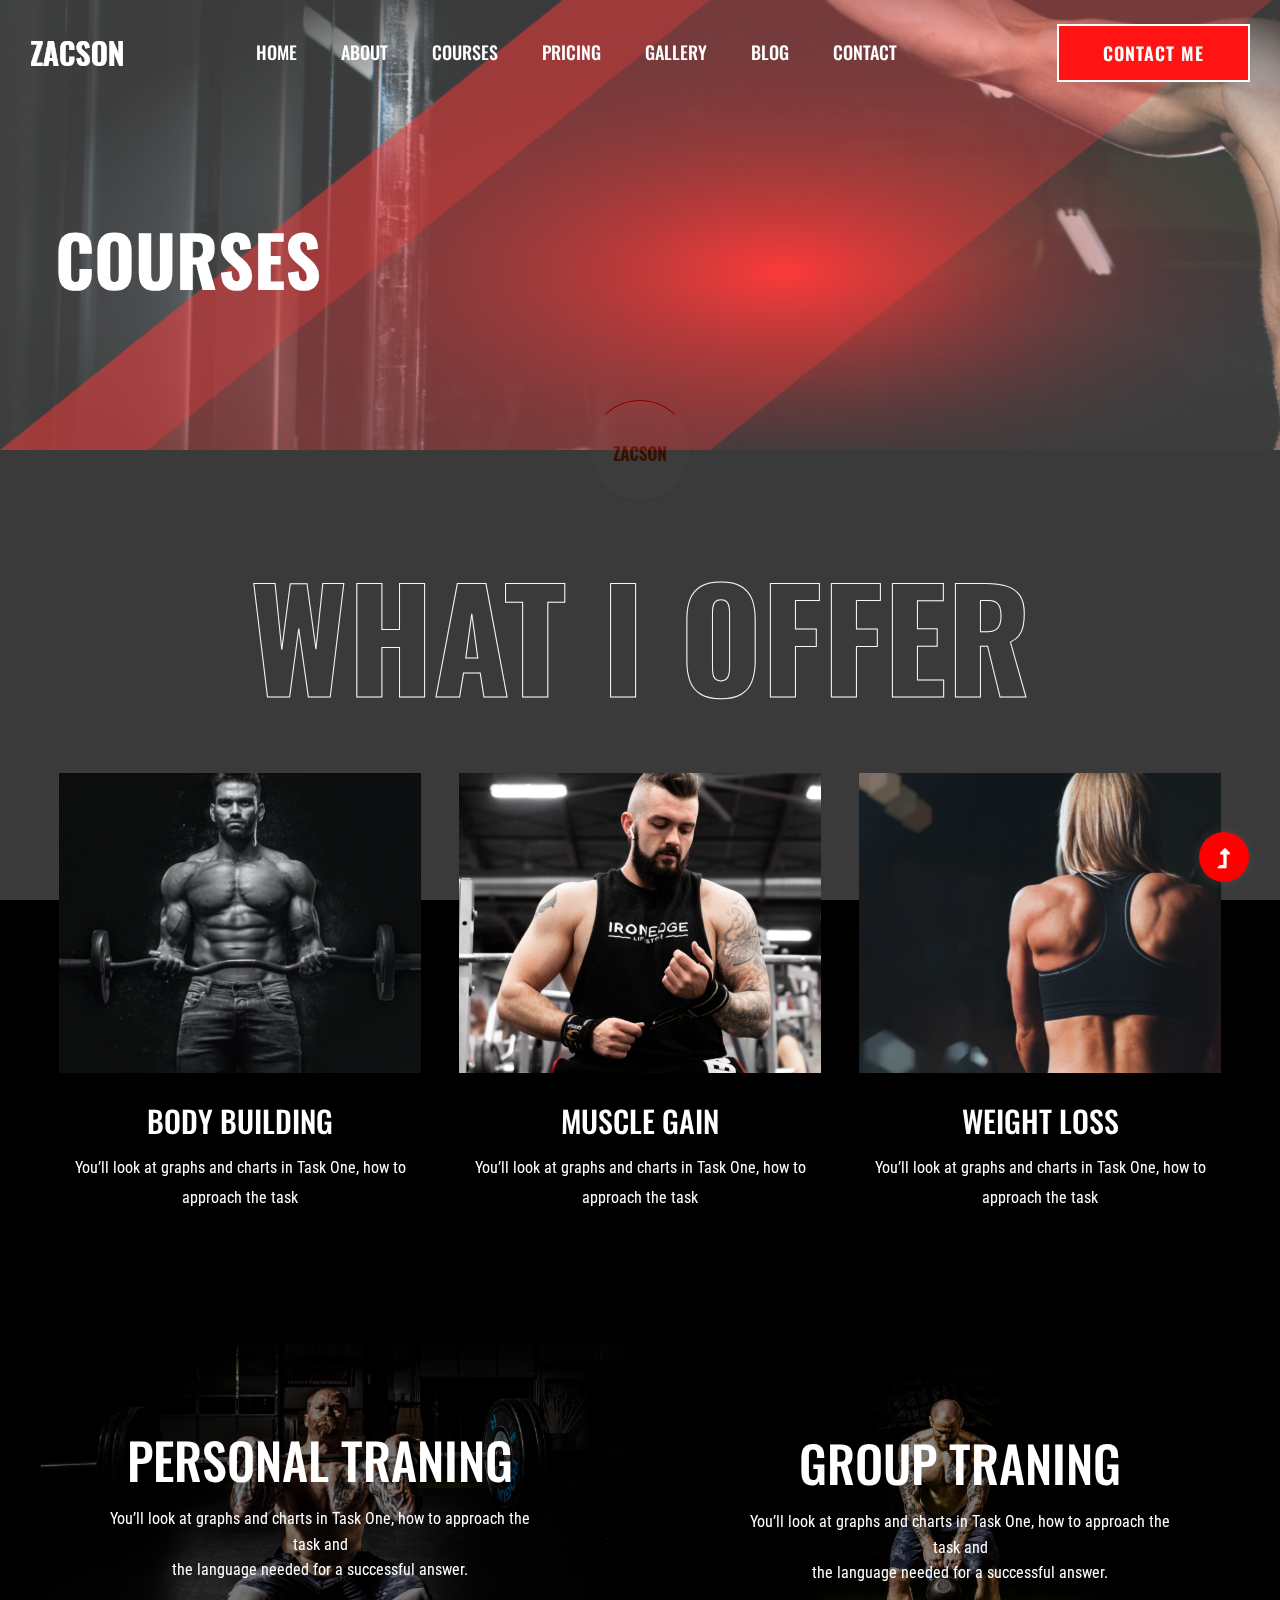
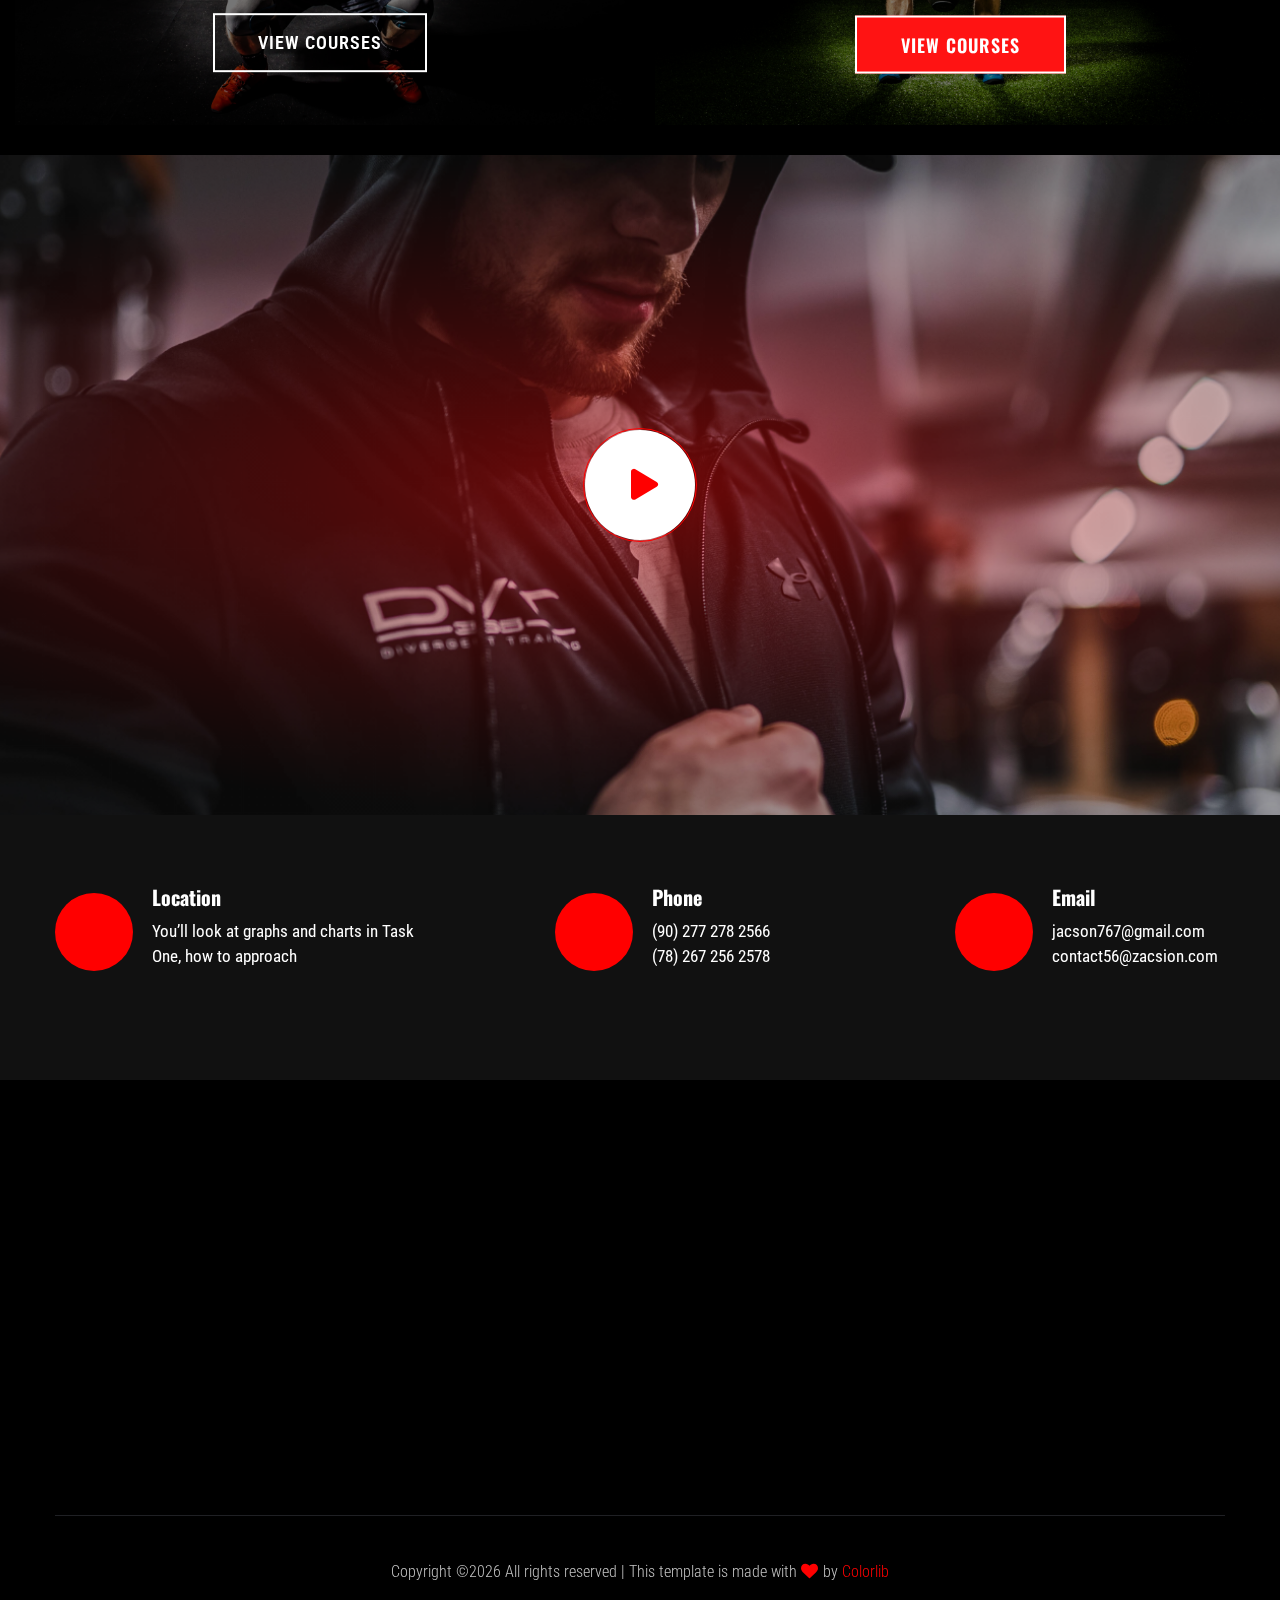
<file: zacson-master/courses.html>
<!doctype html>
<html class="no-js" lang="zxx">
<head>
    <meta charset="utf-8">
    <meta http-equiv="x-ua-compatible" content="ie=edge">
    <title>Gym trainer | Template </title>
    <meta name="description" content="">
    <meta name="viewport" content="width=device-width, initial-scale=1">
    <link rel="manifest" href="site.webmanifest">
    <link rel="shortcut icon" type="image/x-icon" href="assets/img/favicon.ico">

    <!-- CSS here -->
    <link rel="stylesheet" href="assets/css/bootstrap.min.css">
    <link rel="stylesheet" href="assets/css/owl.carousel.min.css">
    <link rel="stylesheet" href="assets/css/slicknav.css">
    <link rel="stylesheet" href="assets/css/flaticon.css">
    <link rel="stylesheet" href="assets/css/gijgo.css">
    <link rel="stylesheet" href="assets/css/animate.min.css">
    <link rel="stylesheet" href="assets/css/animated-headline.css">
    <link rel="stylesheet" href="assets/css/magnific-popup.css">
    <link rel="stylesheet" href="assets/css/fontawesome-all.min.css">
    <link rel="stylesheet" href="assets/css/themify-icons.css">
    <link rel="stylesheet" href="assets/css/slick.css">
    <link rel="stylesheet" href="assets/css/nice-select.css">
    <link rel="stylesheet" href="assets/css/style.css">
</head>
<body class="black-bg">
    <!-- ? Preloader Start -->
    <div id="preloader-active">
        <div class="preloader d-flex align-items-center justify-content-center">
            <div class="preloader-inner position-relative">
                <div class="preloader-circle"></div>
                <div class="preloader-img pere-text">
                    <img src="assets/img/logo/loder.png" alt="">
                </div>
            </div>
        </div>
    </div>
    <!-- Preloader Start -->
    <header>
        <!-- Header Start -->
        <div class="header-area header-transparent">
            <div class="main-header header-sticky">
                <div class="container-fluid">
                    <div class="menu-wrapper d-flex align-items-center justify-content-between">
                        <!-- Logo -->
                        <div class="logo">
                            <a href="index.html"><img src="assets/img/logo/logo.png" alt=""></a>
                        </div>
                        <!-- Main-menu -->
                        <div class="main-menu f-right d-none d-lg-block">
                            <nav>
                                <ul id="navigation">
                                    <li><a href="index.html">Home</a></li>
                                    <li><a href="about.html">About</a></li>
                                    <li><a href="courses.html">Courses</a></li>
                                    <li><a href="pricing.html">Pricing</a></li>
                                    <li><a href="gallery.html">Gallery</a></li>
                                    <li><a href="blog.html">Blog</a>
                                        <ul class="submenu">
                                            <li><a href="blog.html">Blog</a></li>
                                            <li><a href="blog_details.html">Blog Details</a></li>
                                            <li><a href="elements.html">Elements</a></li>
                                        </ul>
                                    </li>
                                    <li><a href="contact.html">Contact</a></li>
                                </ul>
                            </nav>
                        </div>          
                        <!-- Header-btn -->
                        <div class="header-btns d-none d-lg-block f-right">
                           <a href="contact.html" class="btn">Contact me</a>
                       </div>
                       <!-- Mobile Menu -->
                       <div class="col-12">
                        <div class="mobile_menu d-block d-lg-none"></div>
                    </div>
                </div>
            </div>
        </div>
    </div>
    <!-- Header End -->
</header>
<main>
    <!--? Hero Start -->
    <div class="slider-area2">
        <div class="slider-height2 d-flex align-items-center">
            <div class="container">
                <div class="row">
                    <div class="col-xl-12">
                        <div class="hero-cap hero-cap2 pt-70">
                            <h2>Courses</h2>
                        </div>
                    </div>
                </div>
            </div>
        </div>
    </div>
    <!-- Hero End -->
    <!--? Team -->
    <section class="team-area fix section-padding30">
        <div class="container">
            <div class="row">
                <div class="col-xl-12">
                    <div class="section-tittle text-center mb-55">
                        <h2>What I Offer</h2>
                    </div>
                </div>
            </div>
            <div class="row">
                <div class="col-lg-4 col-md-6">
                    <div class="single-cat text-center mb-30">
                        <div class="cat-icon">
                            <img src="assets/img/gallery/team1.png" alt="">
                        </div>
                        <div class="cat-cap">
                            <h5><a href="services.html">Body Building</a></h5>
                            <p>You’ll look at graphs and charts in Task One, how to approach the task </p>
                        </div>
                    </div>
                </div>
                <div class="col-lg-4 col-md-6">
                    <div class="single-cat text-center mb-30">
                        <div class="cat-icon">
                            <img src="assets/img/gallery/team2.png" alt="">
                        </div>
                        <div class="cat-cap">
                            <h5><a href="services.html">Muscle Gain</a></h5>
                            <p>You’ll look at graphs and charts in Task One, how to approach the task </p>
                        </div>
                    </div>
                </div>
                <div class="col-lg-4 col-md-6">
                    <div class="single-cat text-center mb-30">
                        <div class="cat-icon">
                            <img src="assets/img/gallery/team3.png" alt="">
                        </div>
                        <div class="cat-cap">
                            <h5><a href="services.html">Weight Loss</a></h5>
                            <p>You’ll look at graphs and charts in Task One, how to approach the task </p>
                        </div>
                    </div>
                </div>
            </div>
        </div>
    </section>
    <!-- Services End -->
    <!-- Traning categories Start -->
    <section class="traning-categories black-bg">
        <div class="container-fluid">
            <div class="row">
                <div class="col-xl-6 col-lg-6">
                    <div class="single-topic text-center mb-30">
                        <div class="topic-img">
                            <img src="assets/img/gallery/cat1.png" alt="">
                            <div class="topic-content-box">
                                <div class="topic-content">
                                    <h3>Personal traning</h3>
                                    <p>You’ll look at graphs and charts in Task One, how to approach the task and <br> the language needed for a successful answer.</p>
                                    <a href="courses.html" class="border-btn">View Courses</a>
                                </div>
                            </div>
                        </div>
                    </div>
                </div>
                <div class="col-xl-6 col-lg-6">
                    <div class="single-topic text-center mb-30">
                        <div class="topic-img">
                            <img src="assets/img/gallery/cat2.png" alt="">
                            <div class="topic-content-box">
                                <div class="topic-content">
                                    <h3>Group traning</h3>
                                    <p>You’ll look at graphs and charts in Task One, how to approach the task and <br> the language needed for a successful answer.</p>
                                    <a href="courses.html" class="btn">View Courses</a>
                                </div>
                            </div>
                        </div>
                    </div>
                </div>
            </div>
        </div>
    </section>
    <!-- Traning categories End-->
    <!--? video_start -->
    <div class="video-area section-bg2 d-flex align-items-center"  data-background="assets/img/gallery/video-bg.png">
        <div class="container">
            <div class="video-wrap position-relative">
                <div class="video-icon" >
                    <a class="popup-video btn-icon" href="https://www.youtube.com/watch?v=up68UAfH0d0"><i class="fas fa-play"></i></a>
                </div>
            </div>
        </div>
    </div>
    <!-- video_end -->
    <!-- ? services-area -->
    <section class="services-area">
        <div class="container">
            <div class="row justify-content-between">
                <div class="col-xl-4 col-lg-4 col-md-6 col-sm-8">
                    <div class="single-services mb-40">
                        <div class="features-icon">
                            <img src="assets/img/icon/icon1.svg" alt="">
                        </div>
                        <div class="features-caption">
                            <h3>Location</h3>
                            <p>You’ll look at graphs and charts in Task One, how to approach </p>
                        </div>
                    </div>
                </div>
                <div class="col-xl-3 col-lg-4 col-md-6 col-sm-8">
                    <div class="single-services mb-40">
                        <div class="features-icon">
                            <img src="assets/img/icon/icon2.svg" alt="">
                        </div>
                        <div class="features-caption">
                            <h3>Phone</h3>
                            <p>(90) 277 278 2566</p>
                            <p>  (78) 267 256 2578</p>
                        </div>
                    </div>
                </div>
                <div class="col-xl-3 col-lg-4 col-md-6 col-sm-8">
                    <div class="single-services mb-40">
                        <div class="features-icon">
                            <img src="assets/img/icon/icon3.svg" alt="">
                        </div>
                        <div class="features-caption">
                            <h3>Email</h3>
                            <p>jacson767@gmail.com</p>
                            <p>contact56@zacsion.com</p>
                        </div>
                    </div>
                </div>
            </div>
        </div>
    </section>
</main>
<footer>
    <!--? Footer Start-->
    <div class="footer-area black-bg">
        <div class="container">
            <div class="footer-top footer-padding">
                <!-- Footer Menu -->
                <div class="row">
                    <div class="col-xl-12">
                        <div class="single-footer-caption mb-50 text-center">
                            <!-- logo -->
                            <div class="footer-logo wow fadeInUp" data-wow-duration="1s" data-wow-delay=".2s">
                                <a href="index.html"><img src="assets/img/logo/logo2_footer.png" alt=""></a>
                            </div>
                            <!-- Menu -->
                            <!-- Header Start -->
                            <div class="header-area main-header2 wow fadeInUp" data-wow-duration="2s" data-wow-delay=".4s">
                                <div class="main-header main-header2">
                                    <div class="menu-wrapper menu-wrapper2">
                                        <!-- Main-menu -->
                                        <div class="main-menu main-menu2 text-center">
                                            <nav>
                                                <ul>
                                                    <li><a href="index.html">Home</a></li>
                                                    <li><a href="about.html">About</a></li>
                                                    <li><a href="courses.html">Courses</a></li>
                                                    <li><a href="pricing.html">Pricing</a></li>
                                                    <li><a href="gallery.html">Gallery</a></li>
                                                    <li><a href="contact.html">Contact</a></li>
                                                </ul>
                                            </nav>
                                        </div>   
                                    </div>
                                </div>
                            </div>
                            <!-- Header End -->
                            <!-- social -->
                            <div class="footer-social mt-30 wow fadeInUp" data-wow-duration="3s" data-wow-delay=".8s">
                                <a href="#"><i class="fab fa-twitter"></i></a>
                                <a href="https://bit.ly/sai4ull"><i class="fab fa-facebook-f"></i></a>
                                <a href="#"><i class="fab fa-pinterest-p"></i></a>
                            </div>
                        </div>
                    </div>
                </div>
            </div>
            <!-- Footer Bottom -->
            <div class="footer-bottom">
                <div class="row d-flex align-items-center">
                    <div class="col-lg-12">
                        <div class="footer-copy-right text-center">
                            <p><!-- Link back to Colorlib can't be removed. Template is licensed under CC BY 3.0. -->
                              Copyright &copy;<script>document.write(new Date().getFullYear());</script> All rights reserved | This template is made with <i class="fa fa-heart" aria-hidden="true"></i> by <a href="https://colorlib.com" target="_blank">Colorlib</a>
                              <!-- Link back to Colorlib can't be removed. Template is licensed under CC BY 3.0. --></p>
                          </div>
                      </div>
                  </div>
              </div>
          </div>
      </div>
      <!-- Footer End-->
  </footer>
  <!-- Scroll Up -->
  <div id="back-top" >
    <a title="Go to Top" href="#"> <i class="fas fa-level-up-alt"></i></a>
</div>

<!-- JS here -->

<script src="./assets/js/vendor/modernizr-3.5.0.min.js"></script>
<!-- Jquery, Popper, Bootstrap -->
<script src="./assets/js/vendor/jquery-1.12.4.min.js"></script>
<script src="./assets/js/popper.min.js"></script>
<script src="./assets/js/bootstrap.min.js"></script>
<!-- Jquery Mobile Menu -->
<script src="./assets/js/jquery.slicknav.min.js"></script>

<!-- Jquery Slick , Owl-Carousel Plugins -->
<script src="./assets/js/owl.carousel.min.js"></script>
<script src="./assets/js/slick.min.js"></script>
<!-- One Page, Animated-HeadLin -->
<script src="./assets/js/wow.min.js"></script>
<script src="./assets/js/animated.headline.js"></script>
<script src="./assets/js/jquery.magnific-popup.js"></script>

<!-- Date Picker -->
<script src="./assets/js/gijgo.min.js"></script>
<!-- Nice-select, sticky -->
<script src="./assets/js/jquery.nice-select.min.js"></script>
<script src="./assets/js/jquery.sticky.js"></script>

<!-- counter , waypoint,Hover Direction -->
<script src="./assets/js/jquery.counterup.min.js"></script>
<script src="./assets/js/waypoints.min.js"></script>
<script src="./assets/js/jquery.countdown.min.js"></script>
<script src="./assets/js/hover-direction-snake.min.js"></script>

<!-- contact js -->
<script src="./assets/js/contact.js"></script>
<script src="./assets/js/jquery.form.js"></script>
<script src="./assets/js/jquery.validate.min.js"></script>
<script src="./assets/js/mail-script.js"></script>
<script src="./assets/js/jquery.ajaxchimp.min.js"></script>

<!-- Jquery Plugins, main Jquery -->	
<script src="./assets/js/plugins.js"></script>
<script src="./assets/js/main.js"></script>

</body>
</html>
</file>
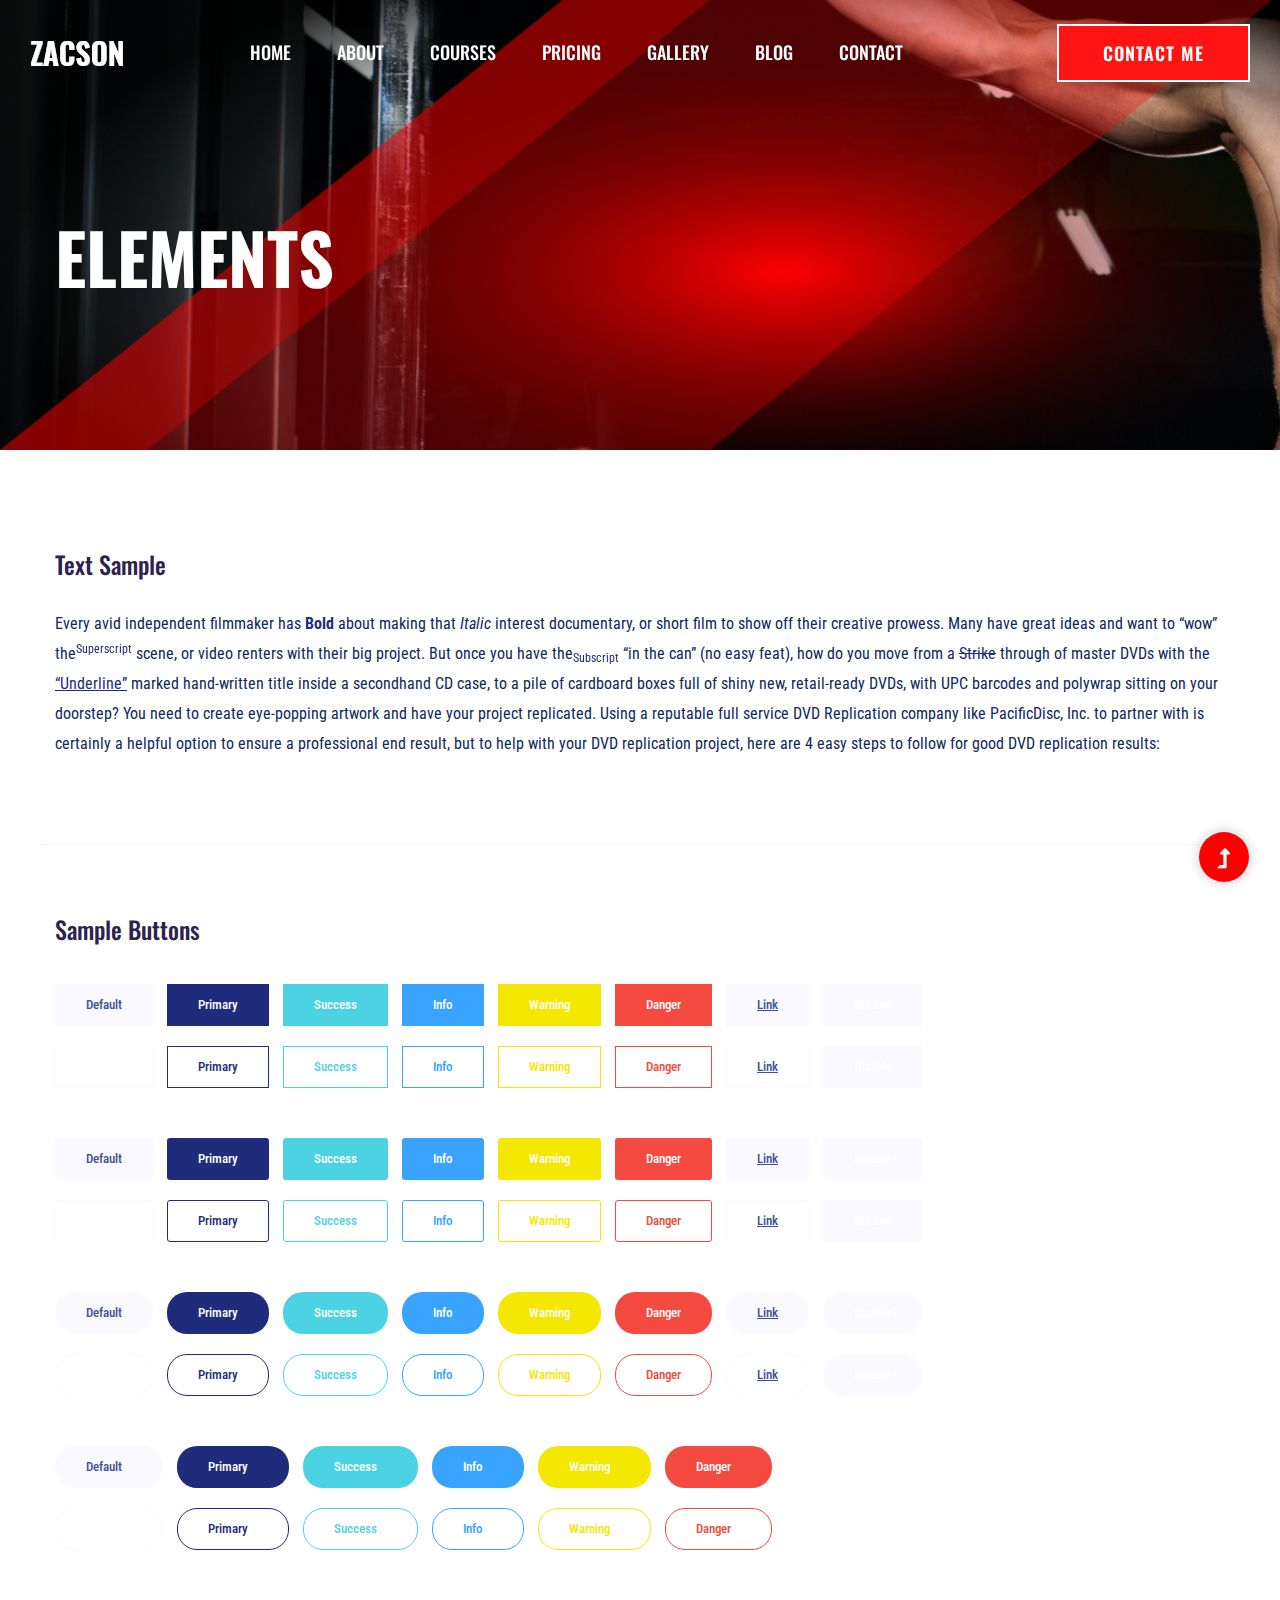
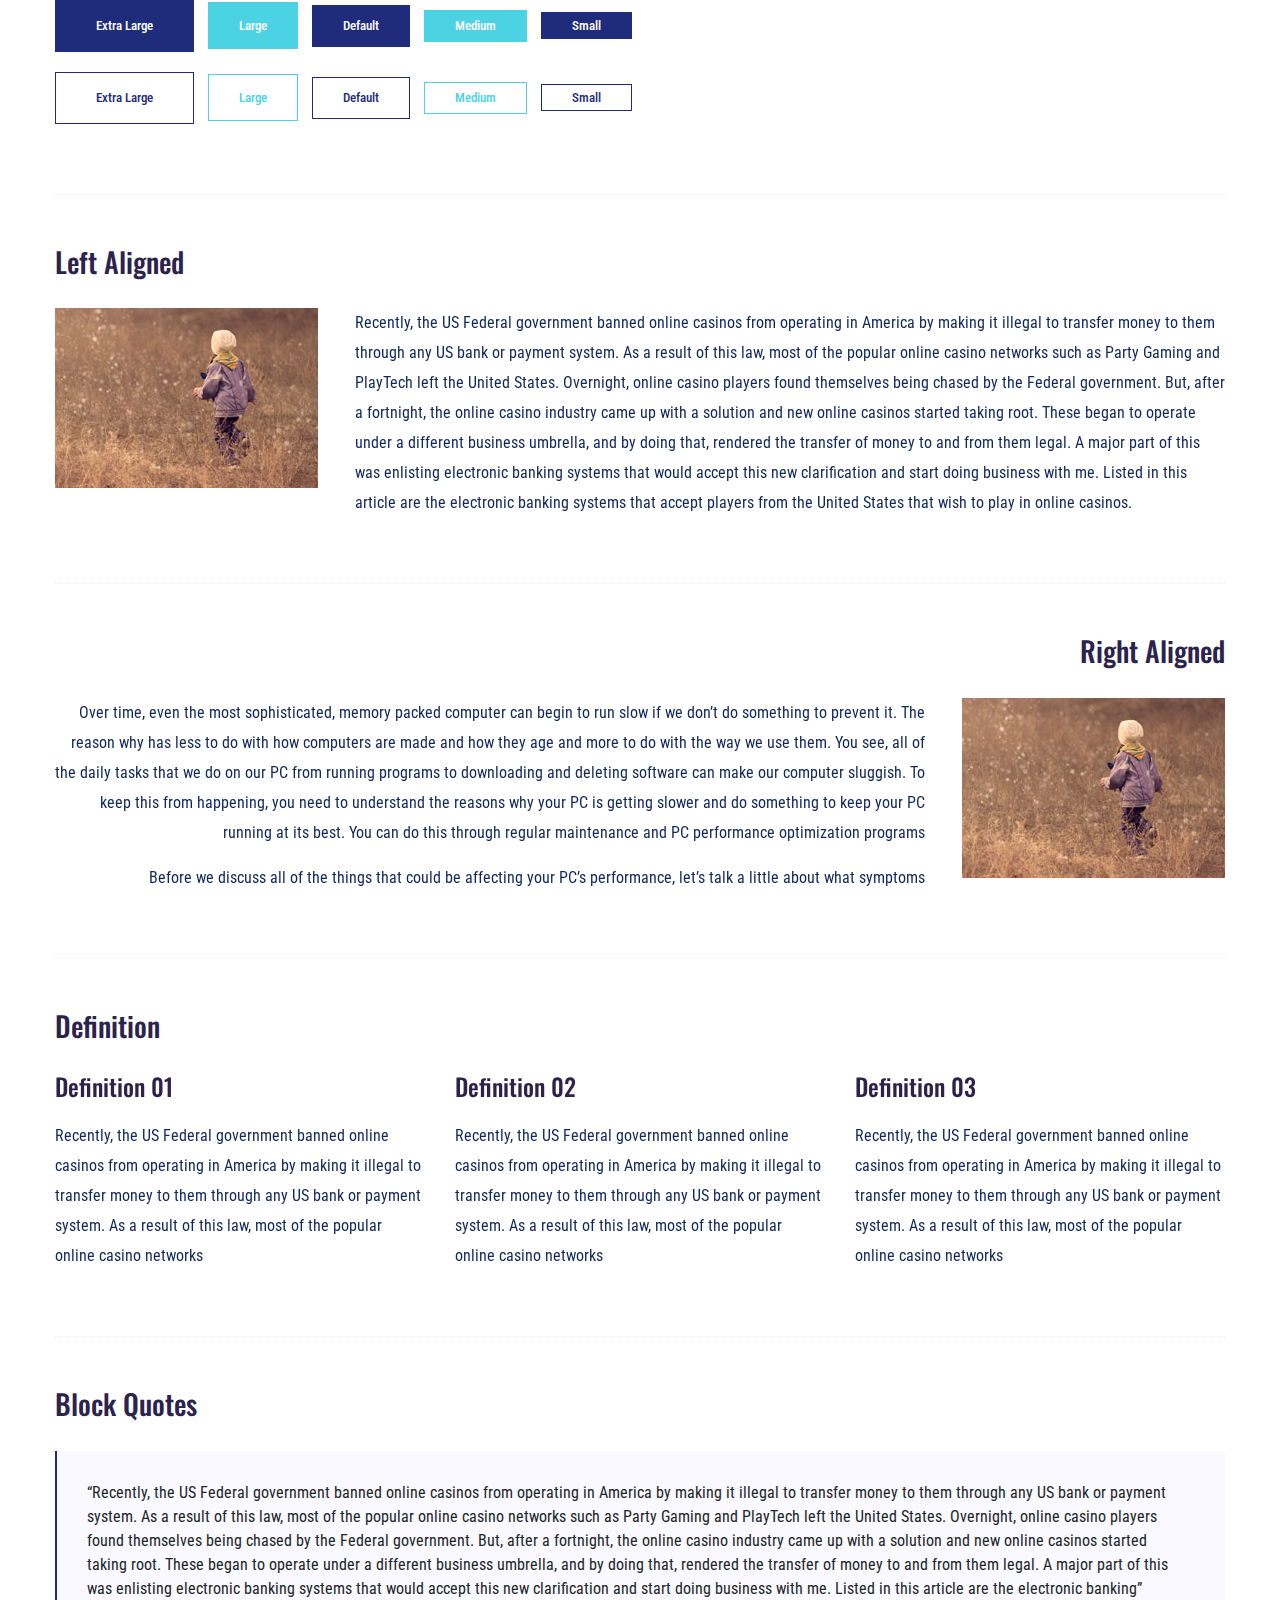
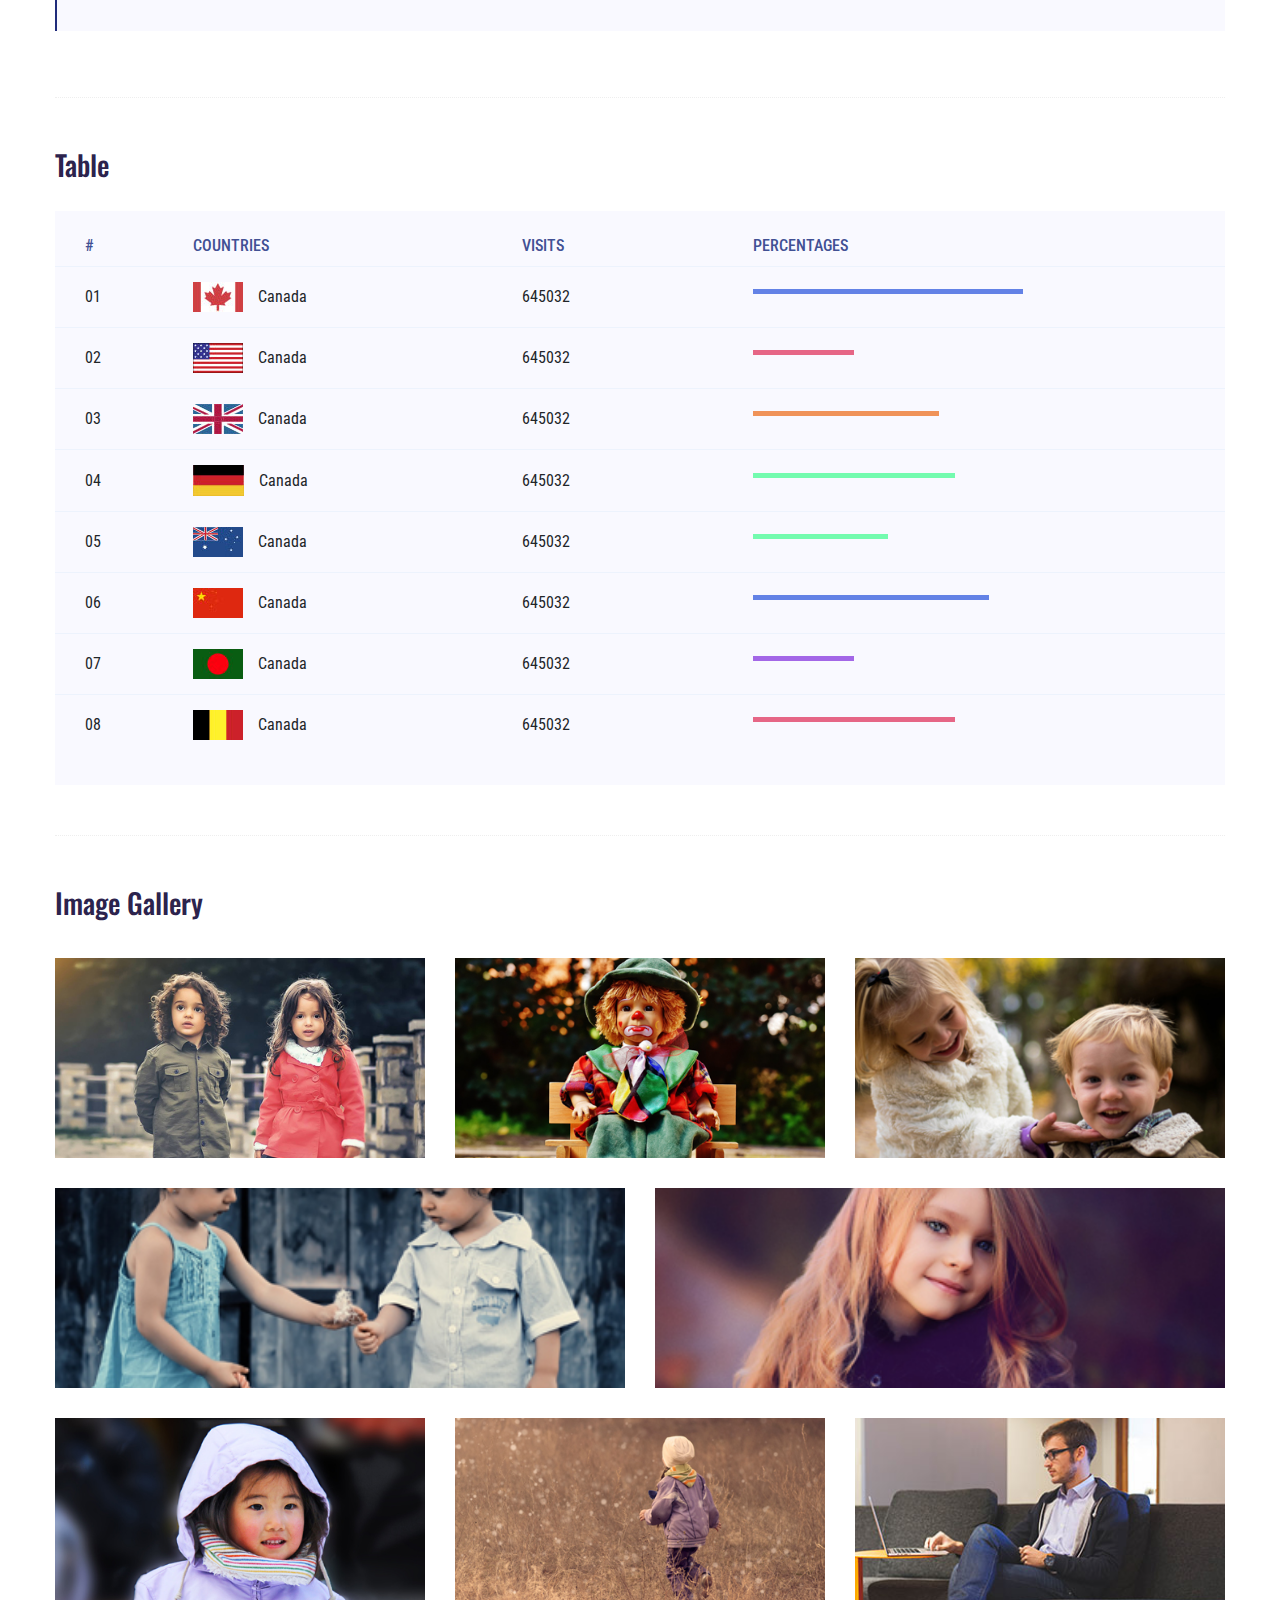
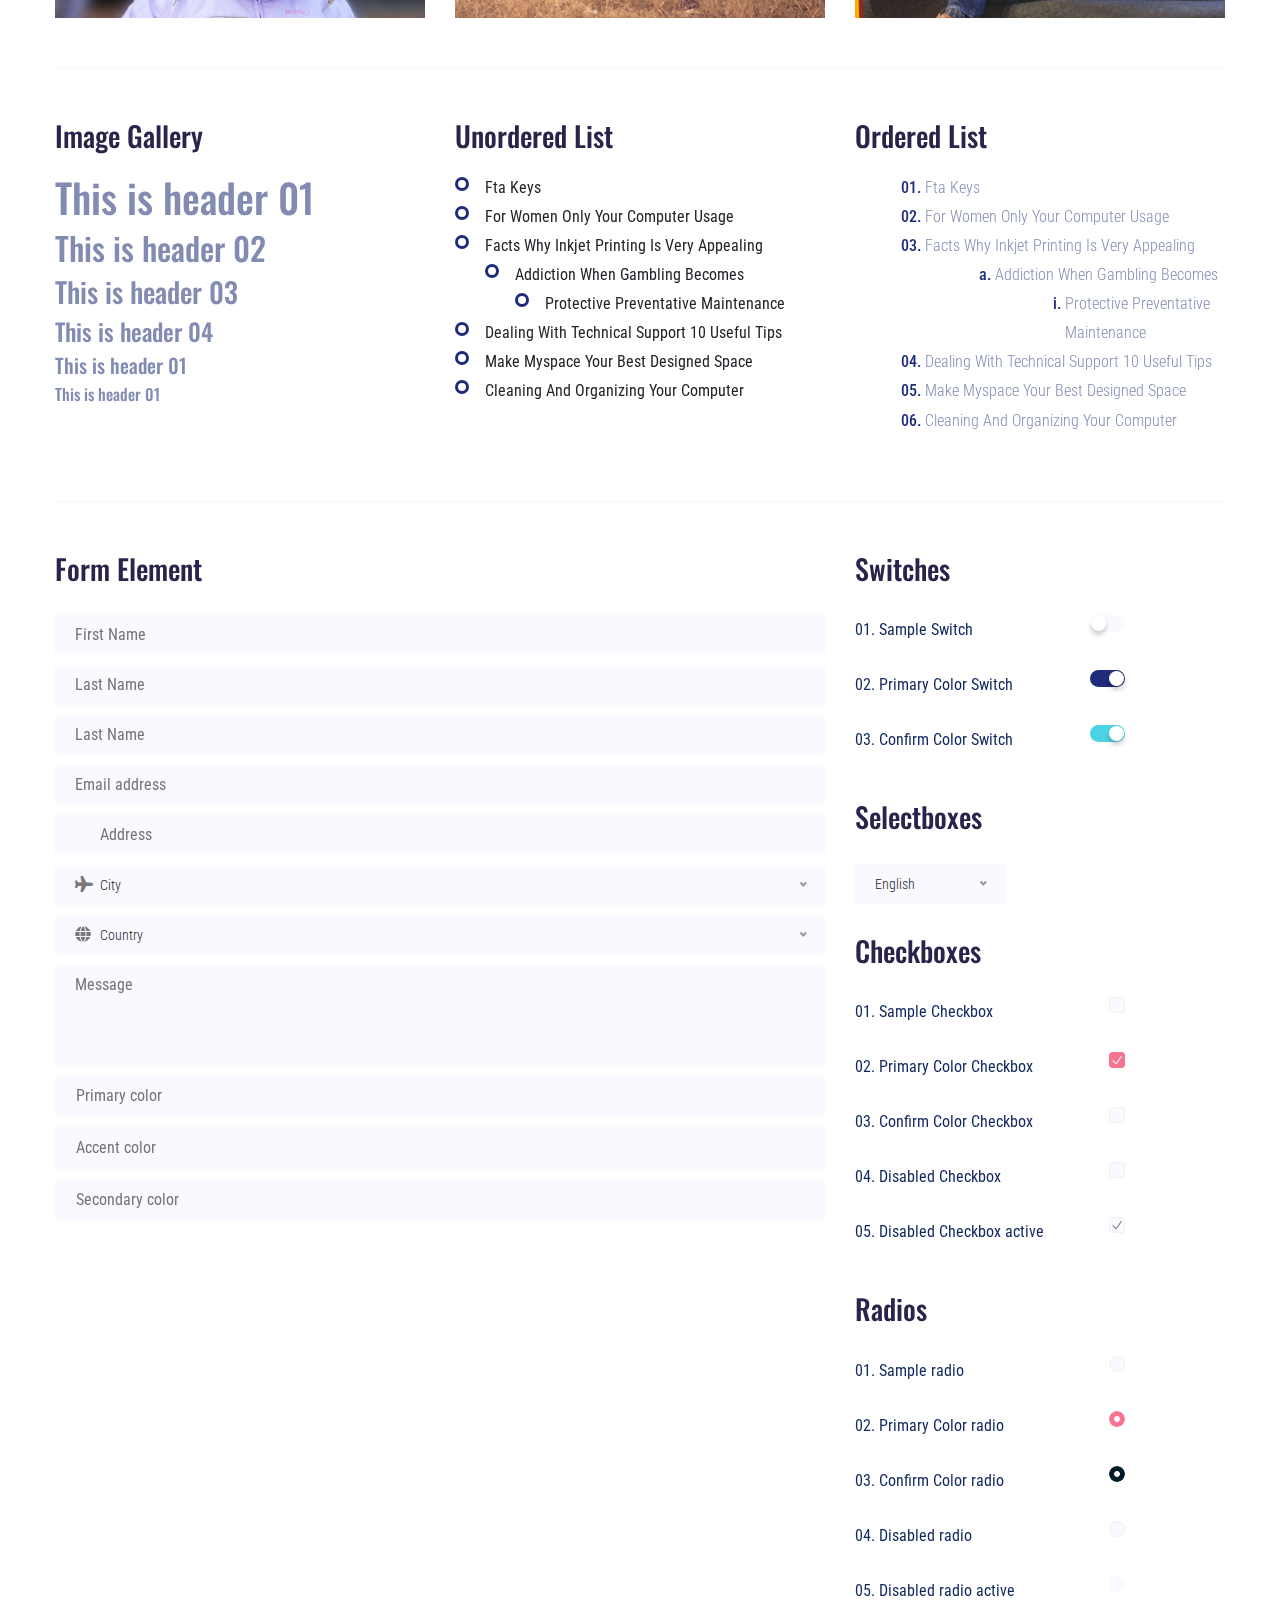
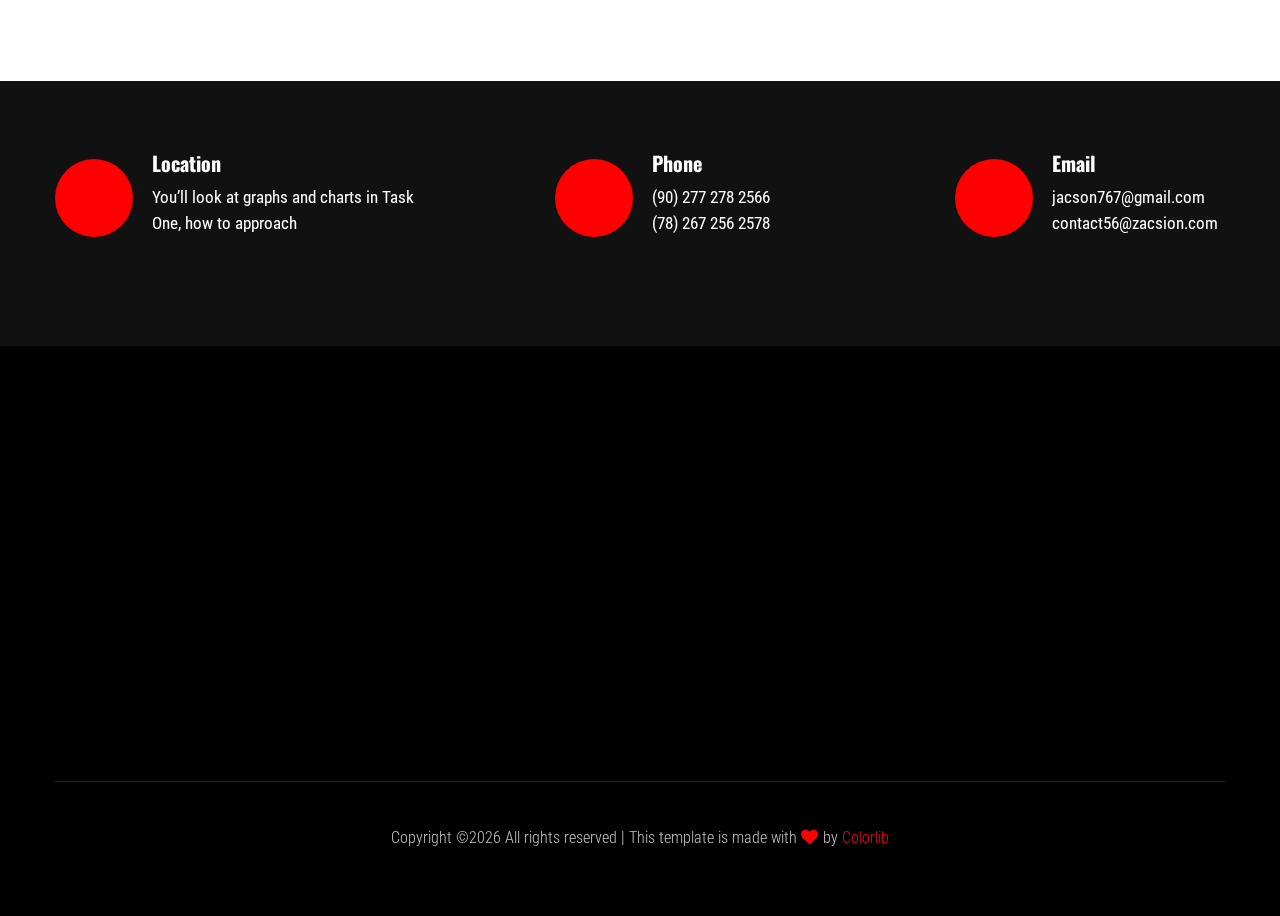
<file: zacson-master/elements.html>
<!doctype html>
<html class="no-js" lang="zxx">
<head>
	<meta charset="utf-8">
	<meta http-equiv="x-ua-compatible" content="ie=edge">
	<title>Gym trainer | Template </title>
	<meta name="description" content="">
	<meta name="viewport" content="width=device-width, initial-scale=1">
	<link rel="shortcut icon" type="image/x-icon" href="assets/img/favicon.ico">

	<!-- CSS here -->
	<link rel="stylesheet" href="assets/css/bootstrap.min.css">
	<link rel="stylesheet" href="assets/css/owl.carousel.min.css">
	<link rel="stylesheet" href="assets/css/slicknav.css">
	<link rel="stylesheet" href="assets/css/animate.min.css">
	<link rel="stylesheet" href="assets/css/magnific-popup.css">
	<link rel="stylesheet" href="assets/css/fontawesome-all.min.css">
	<link rel="stylesheet" href="assets/css/themify-icons.css">
	<link rel="stylesheet" href="assets/css/slick.css">
	<link rel="stylesheet" href="assets/css/nice-select.css">
	<link rel="stylesheet" href="assets/css/style.css">
</head>
<body>
	<!--? Preloader Start -->
	<div id="preloader-active">
		<div class="preloader d-flex align-items-center justify-content-center">
			<div class="preloader-inner position-relative">
				<div class="preloader-circle"></div>
				<div class="preloader-img pere-text">
					<img src="assets/img/logo/loder.png" alt="">
				</div>
			</div>
		</div>
	</div>
	<!-- Preloader Start -->
	<header>
		<!-- Header Start -->
		<div class="header-area header-transparent">
			<div class="main-header header-sticky">
				<div class="container-fluid">
					<div class="menu-wrapper d-flex align-items-center justify-content-between">
						<!-- Logo -->
						<div class="logo">
							<a href="index.html"><img src="assets/img/logo/logo.png" alt=""></a>
						</div>
						<!-- Main-menu -->
						<div class="main-menu f-right d-none d-lg-block">
							<nav>
								<ul id="navigation">
									<li><a href="index.html">Home</a></li>
									<li><a href="about.html">About</a></li>
									<li><a href="courses.html">Courses</a></li>
									<li><a href="pricing.html">Pricing</a></li>
									<li><a href="gallery.html">Gallery</a></li>
									<li><a href="blog.html">Blog</a>
										<ul class="submenu">
											<li><a href="blog.html">Blog</a></li>
											<li><a href="blog_details.html">Blog Details</a></li>
											<li><a href="elements.html">Elements</a></li>
										</ul>
									</li>
									<li><a href="contact.html">Contact</a></li>
								</ul>
							</nav>
						</div>          
						<!-- Header-btn -->
						<div class="header-btns d-none d-lg-block f-right">
							<a href="contact.html" class="btn">Contact me</a>
						</div>
						<!-- Mobile Menu -->
						<div class="col-12">
							<div class="mobile_menu d-block d-lg-none"></div>
						</div>
					</div>
				</div>
			</div>
		</div>
		<!-- Header End -->
	</header>
	<main>
		<!--? Hero Start -->
		<div class="slider-area2">
			<div class="slider-height2 d-flex align-items-center">
				<div class="container">
					<div class="row">
						<div class="col-xl-12">
							<div class="hero-cap hero-cap2 pt-70">
								<h2>Elements</h2>
							</div>
						</div>
					</div>
				</div>
			</div>
		</div>
		<!-- Hero End -->
		<!--? Start Sample Area -->
		<section class="sample-text-area">
			<div class="container box_1170">
				<h3 class="text-heading">Text Sample</h3>
				<p class="sample-text">
					Every avid independent filmmaker has <b>Bold</b> about making that <i>Italic</i> interest documentary,
					or short
					film to show off their creative prowess. Many have great ideas and want to “wow”
					the<sup>Superscript</sup> scene,
					or video renters with their big project. But once you have the<sub>Subscript</sub> “in the can” (no easy
					feat), how
					do you move from a <del>Strike</del> through of master DVDs with the <u>“Underline”</u> marked
					hand-written title
					inside a secondhand CD case, to a pile of cardboard boxes full of shiny new, retail-ready DVDs, with UPC
					barcodes
					and polywrap sitting on your doorstep? You need to create eye-popping artwork and have your project
					replicated.
					Using a reputable full service DVD Replication company like PacificDisc, Inc. to partner with is
					certainly a
					helpful option to ensure a professional end result, but to help with your DVD replication project, here
					are 4 easy
					steps to follow for good DVD replication results:
					
				</p>
			</div>
		</section>
		<!-- End Sample Area -->
		<!--? Start Button -->
		<section class="button-area">
			<div class="container box_1170 border-top-generic">
				<h3 class="text-heading">Sample Buttons</h3>
				<div class="button-group-area">
					<a href="#" class="genric-btn default">Default</a>
					<a href="#" class="genric-btn primary">Primary</a>
					<a href="#" class="genric-btn success">Success</a>
					<a href="#" class="genric-btn info">Info</a>
					<a href="#" class="genric-btn warning">Warning</a>
					<a href="#" class="genric-btn danger">Danger</a>
					<a href="#" class="genric-btn link">Link</a>
					<a href="#" class="genric-btn disable">Disable</a>
				</div>
				<div class="button-group-area mt-10">
					<a href="#" class="genric-btn default-border">Default</a>
					<a href="#" class="genric-btn primary-border">Primary</a>
					<a href="#" class="genric-btn success-border">Success</a>
					<a href="#" class="genric-btn info-border">Info</a>
					<a href="#" class="genric-btn warning-border">Warning</a>
					<a href="#" class="genric-btn danger-border">Danger</a>
					<a href="#" class="genric-btn link-border">Link</a>
					<a href="#" class="genric-btn disable">Disable</a>
				</div>
				<div class="button-group-area mt-40">
					<a href="#" class="genric-btn default radius">Default</a>
					<a href="#" class="genric-btn primary radius">Primary</a>
					<a href="#" class="genric-btn success radius">Success</a>
					<a href="#" class="genric-btn info radius">Info</a>
					<a href="#" class="genric-btn warning radius">Warning</a>
					<a href="#" class="genric-btn danger radius">Danger</a>
					<a href="#" class="genric-btn link radius">Link</a>
					<a href="#" class="genric-btn disable radius">Disable</a>
				</div>
				<div class="button-group-area mt-10">
					<a href="#" class="genric-btn default-border radius">Default</a>
					<a href="#" class="genric-btn primary-border radius">Primary</a>
					<a href="#" class="genric-btn success-border radius">Success</a>
					<a href="#" class="genric-btn info-border radius">Info</a>
					<a href="#" class="genric-btn warning-border radius">Warning</a>
					<a href="#" class="genric-btn danger-border radius">Danger</a>
					<a href="#" class="genric-btn link-border radius">Link</a>
					<a href="#" class="genric-btn disable radius">Disable</a>
				</div>
				<div class="button-group-area mt-40">
					<a href="#" class="genric-btn default circle">Default</a>
					<a href="#" class="genric-btn primary circle">Primary</a>
					<a href="#" class="genric-btn success circle">Success</a>
					<a href="#" class="genric-btn info circle">Info</a>
					<a href="#" class="genric-btn warning circle">Warning</a>
					<a href="#" class="genric-btn danger circle">Danger</a>
					<a href="#" class="genric-btn link circle">Link</a>
					<a href="#" class="genric-btn disable circle">Disable</a>
				</div>
				<div class="button-group-area mt-10">
					<a href="#" class="genric-btn default-border circle">Default</a>
					<a href="#" class="genric-btn primary-border circle">Primary</a>
					<a href="#" class="genric-btn success-border circle">Success</a>
					<a href="#" class="genric-btn info-border circle">Info</a>
					<a href="#" class="genric-btn warning-border circle">Warning</a>
					<a href="#" class="genric-btn danger-border circle">Danger</a>
					<a href="#" class="genric-btn link-border circle">Link</a>
					<a href="#" class="genric-btn disable circle">Disable</a>
				</div>
				<div class="button-group-area mt-40">
					<a href="#" class="genric-btn default circle arrow">Default<span class="lnr lnr-arrow-right"></span></a>
					<a href="#" class="genric-btn primary circle arrow">Primary<span class="lnr lnr-arrow-right"></span></a>
					<a href="#" class="genric-btn success circle arrow">Success<span class="lnr lnr-arrow-right"></span></a>
					<a href="#" class="genric-btn info circle arrow">Info<span class="lnr lnr-arrow-right"></span></a>
					<a href="#" class="genric-btn warning circle arrow">Warning<span class="lnr lnr-arrow-right"></span></a>
					<a href="#" class="genric-btn danger circle arrow">Danger<span class="lnr lnr-arrow-right"></span></a>
				</div>
				<div class="button-group-area mt-10">
					<a href="#" class="genric-btn default-border circle arrow">Default<span
						class="lnr lnr-arrow-right"></span></a>
						<a href="#" class="genric-btn primary-border circle arrow">Primary<span
							class="lnr lnr-arrow-right"></span></a>
							<a href="#" class="genric-btn success-border circle arrow">Success<span
								class="lnr lnr-arrow-right"></span></a>
								<a href="#" class="genric-btn info-border circle arrow">Info<span
									class="lnr lnr-arrow-right"></span></a>
									<a href="#" class="genric-btn warning-border circle arrow">Warning<span
										class="lnr lnr-arrow-right"></span></a>
										<a href="#" class="genric-btn danger-border circle arrow">Danger<span
											class="lnr lnr-arrow-right"></span></a>
										</div>
										<div class="button-group-area mt-40">
											<a href="#" class="genric-btn primary e-large">Extra Large</a>
											<a href="#" class="genric-btn success large">Large</a>
											<a href="#" class="genric-btn primary">Default</a>
											<a href="#" class="genric-btn success medium">Medium</a>
											<a href="#" class="genric-btn primary small">Small</a>
										</div>
										<div class="button-group-area mt-10">
											<a href="#" class="genric-btn primary-border e-large">Extra Large</a>
											<a href="#" class="genric-btn success-border large">Large</a>
											<a href="#" class="genric-btn primary-border">Default</a>
											<a href="#" class="genric-btn success-border medium">Medium</a>
											<a href="#" class="genric-btn primary-border small">Small</a>
										</div>
									</div>
								</section>
								<!-- End Button -->
								<!--? Start Align Area -->
								<div class="whole-wrap">
									<div class="container box_1170">
										<div class="section-top-border">
											<h3 class="mb-30">Left Aligned</h3>
											<div class="row">
												<div class="col-md-3">
													<img src="assets/img/elements/d.jpg" alt="" class="img-fluid">
												</div>
												<div class="col-md-9 mt-sm-20">
													<p>Recently, the US Federal government banned online casinos from operating in America by making
														it illegal to
														transfer money to them through any US bank or payment system. As a result of this law, most
														of the popular
														online casino networks such as Party Gaming and PlayTech left the United States. Overnight,
														online casino
														players found themselves being chased by the Federal government. But, after a fortnight, the
														online casino
														industry came up with a solution and new online casinos started taking root. These began to
														operate under a
														different business umbrella, and by doing that, rendered the transfer of money to and from
														them legal. A major
														part of this was enlisting electronic banking systems that would accept this new
														clarification and start doing
														business with me. Listed in this article are the electronic banking systems that accept
														players from the United
													States that wish to play in online casinos.</p>
												</div>
											</div>
										</div>
										<div class="section-top-border text-right">
											<h3 class="mb-30">Right Aligned</h3>
											<div class="row">
												<div class="col-md-9">
													<p class="text-right">Over time, even the most sophisticated, memory packed computer can begin
														to run slow if we
														don’t do something to prevent it. The reason why has less to do with how computers are made
														and how they age and
														more to do with the way we use them. You see, all of the daily tasks that we do on our PC
														from running programs
														to downloading and deleting software can make our computer sluggish. To keep this from
														happening, you need to
														understand the reasons why your PC is getting slower and do something to keep your PC
														running at its best. You
													can do this through regular maintenance and PC performance optimization programs</p>
													<p class="text-right">Before we discuss all of the things that could be affecting your PC’s
														performance, let’s
													talk a little about what symptoms</p>
												</div>
												<div class="col-md-3">
													<img src="assets/img/elements/d.jpg" alt="" class="img-fluid">
												</div>
											</div>
										</div>
										<div class="section-top-border">
											<h3 class="mb-30">Definition</h3>
											<div class="row">
												<div class="col-md-4">
													<div class="single-defination">
														<h4 class="mb-20">Definition 01</h4>
														<p>Recently, the US Federal government banned online casinos from operating in America by
															making it illegal to
															transfer money to them through any US bank or payment system. As a result of this law,
															most of the popular
														online casino networks</p>
													</div>
												</div>
												<div class="col-md-4">
													<div class="single-defination">
														<h4 class="mb-20">Definition 02</h4>
														<p>Recently, the US Federal government banned online casinos from operating in America by
															making it illegal to
															transfer money to them through any US bank or payment system. As a result of this law,
															most of the popular
														online casino networks</p>
													</div>
												</div>
												<div class="col-md-4">
													<div class="single-defination">
														<h4 class="mb-20">Definition 03</h4>
														<p>Recently, the US Federal government banned online casinos from operating in America by
															making it illegal to
															transfer money to them through any US bank or payment system. As a result of this law,
															most of the popular
														online casino networks</p>
													</div>
												</div>
											</div>
										</div>
										<div class="section-top-border">
											<h3 class="mb-30">Block Quotes</h3>
											<div class="row">
												<div class="col-lg-12">
													<blockquote class="generic-blockquote">
														“Recently, the US Federal government banned online casinos from operating in America by
														making it illegal to
														transfer money to them through any US bank or payment system. As a result of this law, most
														of the popular
														online casino networks such as Party Gaming and PlayTech left the United States. Overnight,
														online casino
														players found themselves being chased by the Federal government. But, after a fortnight, the
														online casino
														industry came up with a solution and new online casinos started taking root. These began to
														operate under a
														different business umbrella, and by doing that, rendered the transfer of money to and from
														them legal. A major
														part of this was enlisting electronic banking systems that would accept this new
														clarification and start doing
														business with me. Listed in this article are the electronic banking”
													</blockquote>
												</div>
											</div>
										</div>
										<div class="section-top-border">
											<h3 class="mb-30">Table</h3>
											<div class="progress-table-wrap">
												<div class="progress-table">
													<div class="table-head">
														<div class="serial">#</div>
														<div class="country">Countries</div>
														<div class="visit">Visits</div>
														<div class="percentage">Percentages</div>
													</div>
													<div class="table-row">
														<div class="serial">01</div>
														<div class="country"> <img src="assets/img/elements/f1.jpg" alt="flag">Canada</div>
														<div class="visit">645032</div>
														<div class="percentage">
															<div class="progress">
																<div class="progress-bar color-1" role="progressbar" style="width: 80%"
																aria-valuenow="80" aria-valuemin="0" aria-valuemax="100"></div>
															</div>
														</div>
													</div>
													<div class="table-row">
														<div class="serial">02</div>
														<div class="country"> <img src="assets/img/elements/f2.jpg" alt="flag">Canada</div>
														<div class="visit">645032</div>
														<div class="percentage">
															<div class="progress">
																<div class="progress-bar color-2" role="progressbar" style="width: 30%"
																aria-valuenow="30" aria-valuemin="0" aria-valuemax="100"></div>
															</div>
														</div>
													</div>
													<div class="table-row">
														<div class="serial">03</div>
														<div class="country"> <img src="assets/img/elements/f3.jpg" alt="flag">Canada</div>
														<div class="visit">645032</div>
														<div class="percentage">
															<div class="progress">
																<div class="progress-bar color-3" role="progressbar" style="width: 55%"
																aria-valuenow="55" aria-valuemin="0" aria-valuemax="100"></div>
															</div>
														</div>
													</div>
													<div class="table-row">
														<div class="serial">04</div>
														<div class="country"> <img src="assets/img/elements/f4.jpg" alt="flag">Canada</div>
														<div class="visit">645032</div>
														<div class="percentage">
															<div class="progress">
																<div class="progress-bar color-4" role="progressbar" style="width: 60%"
																aria-valuenow="60" aria-valuemin="0" aria-valuemax="100"></div>
															</div>
														</div>
													</div>
													<div class="table-row">
														<div class="serial">05</div>
														<div class="country"> <img src="assets/img/elements/f5.jpg" alt="flag">Canada</div>
														<div class="visit">645032</div>
														<div class="percentage">
															<div class="progress">
																<div class="progress-bar color-5" role="progressbar" style="width: 40%"
																aria-valuenow="40" aria-valuemin="0" aria-valuemax="100"></div>
															</div>
														</div>
													</div>
													<div class="table-row">
														<div class="serial">06</div>
														<div class="country"> <img src="assets/img/elements/f6.jpg" alt="flag">Canada</div>
														<div class="visit">645032</div>
														<div class="percentage">
															<div class="progress">
																<div class="progress-bar color-6" role="progressbar" style="width: 70%"
																aria-valuenow="70" aria-valuemin="0" aria-valuemax="100"></div>
															</div>
														</div>
													</div>
													<div class="table-row">
														<div class="serial">07</div>
														<div class="country"> <img src="assets/img/elements/f7.jpg" alt="flag">Canada</div>
														<div class="visit">645032</div>
														<div class="percentage">
															<div class="progress">
																<div class="progress-bar color-7" role="progressbar" style="width: 30%"
																aria-valuenow="30" aria-valuemin="0" aria-valuemax="100"></div>
															</div>
														</div>
													</div>
													<div class="table-row">
														<div class="serial">08</div>
														<div class="country"> <img src="assets/img/elements/f8.jpg" alt="flag">Canada</div>
														<div class="visit">645032</div>
														<div class="percentage">
															<div class="progress">
																<div class="progress-bar color-8" role="progressbar" style="width: 60%"
																aria-valuenow="60" aria-valuemin="0" aria-valuemax="100"></div>
															</div>
														</div>
													</div>
												</div>
											</div>
										</div>
										<div class="section-top-border">
											<h3>Image Gallery</h3>
											<div class="row gallery-item">
												<div class="col-md-4">
													<a href="assets/img/elements/g1.jpg" class="img-pop-up">
														<div class="single-gallery-image" style="background: url(assets/img/elements/g1.jpg);"></div>
													</a>
												</div>
												<div class="col-md-4">
													<a href="assets/img/elements/g2.jpg" class="img-pop-up">
														<div class="single-gallery-image" style="background: url(assets/img/elements/g2.jpg);"></div>
													</a>
												</div>
												<div class="col-md-4">
													<a href="assets/img/elements/g3.jpg" class="img-pop-up">
														<div class="single-gallery-image" style="background: url(assets/img/elements/g3.jpg);"></div>
													</a>
												</div>
												<div class="col-md-6">
													<a href="assets/img/elements/g4.jpg" class="img-pop-up">
														<div class="single-gallery-image" style="background: url(assets/img/elements/g4.jpg);"></div>
													</a>
												</div>
												<div class="col-md-6">
													<a href="assets/img/elements/g5.jpg" class="img-pop-up">
														<div class="single-gallery-image" style="background: url(assets/img/elements/g5.jpg);"></div>
													</a>
												</div>
												<div class="col-md-4">
													<a href="assets/img/elements/g6.jpg" class="img-pop-up">
														<div class="single-gallery-image" style="background: url(assets/img/elements/g6.jpg);"></div>
													</a>
												</div>
												<div class="col-md-4">
													<a href="assets/img/elements/g7.jpg" class="img-pop-up">
														<div class="single-gallery-image" style="background: url(assets/img/elements/g7.jpg);"></div>
													</a>
												</div>
												<div class="col-md-4">
													<a href="assets/img/elements/g8.jpg" class="img-pop-up">
														<div class="single-gallery-image" style="background: url(assets/img/elements/g8.jpg);"></div>
													</a>
												</div>
											</div>
										</div>
										<div class="section-top-border">
											<div class="row">
												<div class="col-md-4">
													<h3 class="mb-20">Image Gallery</h3>
													<div class="typography">
														<h1>This is header 01</h1>
														<h2>This is header 02</h2>
														<h3>This is header 03</h3>
														<h4>This is header 04</h4>
														<h5>This is header 01</h5>
														<h6>This is header 01</h6>
													</div>
												</div>
												<div class="col-md-4 mt-sm-30">
													<h3 class="mb-20">Unordered List</h3>
													<div class="">
														<ul class="unordered-list">
															<li>Fta Keys</li>
															<li>For Women Only Your Computer Usage</li>
															<li>Facts Why Inkjet Printing Is Very Appealing
																<ul>
																	<li>Addiction When Gambling Becomes
																		<ul>
																			<li>Protective Preventative Maintenance</li>
																		</ul>
																	</li>
																</ul>
															</li>
															<li>Dealing With Technical Support 10 Useful Tips</li>
															<li>Make Myspace Your Best Designed Space</li>
															<li>Cleaning And Organizing Your Computer</li>
														</ul>
													</div>
												</div>
												<div class="col-md-4 mt-sm-30">
													<h3 class="mb-20">Ordered List</h3>
													<div class="">
														<ol class="ordered-list">
															<li><span>Fta Keys</span></li>
															<li><span>For Women Only Your Computer Usage</span></li>
															<li><span>Facts Why Inkjet Printing Is Very Appealing</span>
																<ol class="ordered-list-alpha">
																	<li><span>Addiction When Gambling Becomes</span>
																		<ol class="ordered-list-roman">
																			<li><span>Protective Preventative Maintenance</span></li>
																		</ol>
																	</li>
																</ol>
															</li>
															<li><span>Dealing With Technical Support 10 Useful Tips</span></li>
															<li><span>Make Myspace Your Best Designed Space</span></li>
															<li><span>Cleaning And Organizing Your Computer</span></li>
														</ol>
													</div>
												</div>
											</div>
										</div>
										<div class="section-top-border">
											<div class="row">
												<div class="col-lg-8 col-md-8">
													<h3 class="mb-30">Form Element</h3>
													<form action="#">
														<div class="mt-10">
															<input type="text" name="first_name" placeholder="First Name"
															onfocus="this.placeholder = ''" onblur="this.placeholder = 'First Name'" required
															class="single-input">
														</div>
														<div class="mt-10">
															<input type="text" name="last_name" placeholder="Last Name"
															onfocus="this.placeholder = ''" onblur="this.placeholder = 'Last Name'" required
															class="single-input">
														</div>
														<div class="mt-10">
															<input type="text" name="last_name" placeholder="Last Name"
															onfocus="this.placeholder = ''" onblur="this.placeholder = 'Last Name'" required
															class="single-input">
														</div>
														<div class="mt-10">
															<input type="email" name="EMAIL" placeholder="Email address"
															onfocus="this.placeholder = ''" onblur="this.placeholder = 'Email address'" required
															class="single-input">
														</div>
														<div class="input-group-icon mt-10">
															<div class="icon"><i class="fa fa-thumb-tack" aria-hidden="true"></i></div>
															<input type="text" name="address" placeholder="Address" onfocus="this.placeholder = ''"
															onblur="this.placeholder = 'Address'" required class="single-input">
														</div>
														<div class="input-group-icon mt-10">
															<div class="icon"><i class="fa fa-plane" aria-hidden="true"></i></div>
															<div class="form-select" id="default-select"">
																<select>
																	<option value=" 1">City</option>
																	<option value="1">Dhaka</option>
																	<option value="1">Dilli</option>
																	<option value="1">Newyork</option>
																	<option value="1">Islamabad</option>
																</select>
															</div>
														</div>
														<div class="input-group-icon mt-10">
															<div class="icon"><i class="fa fa-globe" aria-hidden="true"></i></div>
															<div class="form-select" id="default-select"">
																<select>
																	<option value=" 1">Country</option>
																	<option value="1">Bangladesh</option>
																	<option value="1">India</option>
																	<option value="1">England</option>
																	<option value="1">Srilanka</option>
																</select>
															</div>
														</div>
														
														<div class="mt-10">
															<textarea class="single-textarea" placeholder="Message" onfocus="this.placeholder = ''"
															onblur="this.placeholder = 'Message'" required></textarea>
														</div>
														<div class="mt-10">
															<input type="text" name="first_name" placeholder="Primary color"
															onfocus="this.placeholder = ''" onblur="this.placeholder = 'Primary color'" required
															class="single-input-primary">
														</div>
														<div class="mt-10">
															<input type="text" name="first_name" placeholder="Accent color"
															onfocus="this.placeholder = ''" onblur="this.placeholder = 'Accent color'" required
															class="single-input-accent">
														</div>
														<div class="mt-10">
															<input type="text" name="first_name" placeholder="Secondary color"
															onfocus="this.placeholder = ''" onblur="this.placeholder = 'Secondary color'"
															required class="single-input-secondary">
														</div>
													</form>
												</div>
												<div class="col-lg-3 col-md-4 mt-sm-30">
													<div class="single-element-widget">
														<h3 class="mb-30">Switches</h3>
														<div class="switch-wrap d-flex justify-content-between">
															<p>01. Sample Switch</p>
															<div class="primary-switch">
																<input type="checkbox" id="default-switch">
																<label for="default-switch"></label>
															</div>
														</div>
														<div class="switch-wrap d-flex justify-content-between">
															<p>02. Primary Color Switch</p>
															<div class="primary-switch">
																<input type="checkbox" id="primary-switch" checked>
																<label for="primary-switch"></label>
															</div>
														</div>
														<div class="switch-wrap d-flex justify-content-between">
															<p>03. Confirm Color Switch</p>
															<div class="confirm-switch">
																<input type="checkbox" id="confirm-switch" checked>
																<label for="confirm-switch"></label>
															</div>
														</div>
													</div>
													<div class="single-element-widget mt-30">
														<h3 class="mb-30">Selectboxes</h3>
														<div class="default-select" id="default-select"">
															<select>
																<option value=" 1">English</option>
																<option value="1">Spanish</option>
																<option value="1">Arabic</option>
																<option value="1">Portuguise</option>
																<option value="1">Bengali</option>
															</select>
														</div>
													</div>
													<div class="single-element-widget mt-30">
														<h3 class="mb-30">Checkboxes</h3>
														<div class="switch-wrap d-flex justify-content-between">
															<p>01. Sample Checkbox</p>
															<div class="primary-checkbox">
																<input type="checkbox" id="default-checkbox">
																<label for="default-checkbox"></label>
															</div>
														</div>
														<div class="switch-wrap d-flex justify-content-between">
															<p>02. Primary Color Checkbox</p>
															<div class="primary-checkbox">
																<input type="checkbox" id="primary-checkbox" checked>
																<label for="primary-checkbox"></label>
															</div>
														</div>
														<div class="switch-wrap d-flex justify-content-between">
															<p>03. Confirm Color Checkbox</p>
															<div class="confirm-checkbox">
																<input type="checkbox" id="confirm-checkbox">
																<label for="confirm-checkbox"></label>
															</div>
														</div>
														<div class="switch-wrap d-flex justify-content-between">
															<p>04. Disabled Checkbox</p>
															<div class="disabled-checkbox">
																<input type="checkbox" id="disabled-checkbox" disabled>
																<label for="disabled-checkbox"></label>
															</div>
														</div>
														<div class="switch-wrap d-flex justify-content-between">
															<p>05. Disabled Checkbox active</p>
															<div class="disabled-checkbox">
																<input type="checkbox" id="disabled-checkbox-active" checked disabled>
																<label for="disabled-checkbox-active"></label>
															</div>
														</div>
													</div>
													<div class="single-element-widget mt-30">
														<h3 class="mb-30">Radios</h3>
														<div class="switch-wrap d-flex justify-content-between">
															<p>01. Sample radio</p>
															<div class="primary-radio">
																<input type="checkbox" id="default-radio">
																<label for="default-radio"></label>
															</div>
														</div>
														<div class="switch-wrap d-flex justify-content-between">
															<p>02. Primary Color radio</p>
															<div class="primary-radio">
																<input type="checkbox" id="primary-radio" checked>
																<label for="primary-radio"></label>
															</div>
														</div>
														<div class="switch-wrap d-flex justify-content-between">
															<p>03. Confirm Color radio</p>
															<div class="confirm-radio">
																<input type="checkbox" id="confirm-radio" checked>
																<label for="confirm-radio"></label>
															</div>
														</div>
														<div class="switch-wrap d-flex justify-content-between">
															<p>04. Disabled radio</p>
															<div class="disabled-radio">
																<input type="checkbox" id="disabled-radio" disabled>
																<label for="disabled-radio"></label>
															</div>
														</div>
														<div class="switch-wrap d-flex justify-content-between">
															<p>05. Disabled radio active</p>
															<div class="disabled-radio">
																<input type="checkbox" id="disabled-radio-active" checked disabled>
																<label for="disabled-radio-active"></label>
															</div>
														</div>
													</div>
												</div>
											</div>
										</div>
									</div>
								</div>
								<!-- End Align Area -->
								<!-- ? services-area -->
								<section class="services-area">
									<div class="container">
										<div class="row justify-content-between">
											<div class="col-xl-4 col-lg-4 col-md-6 col-sm-8">
												<div class="single-services mb-40">
													<div class="features-icon">
														<img src="assets/img/icon/icon1.svg" alt="">
													</div>
													<div class="features-caption">
														<h3>Location</h3>
														<p>You’ll look at graphs and charts in Task One, how to approach </p>
													</div>
												</div>
											</div>
											<div class="col-xl-3 col-lg-4 col-md-6 col-sm-8">
												<div class="single-services mb-40">
													<div class="features-icon">
														<img src="assets/img/icon/icon2.svg" alt="">
													</div>
													<div class="features-caption">
														<h3>Phone</h3>
														<p>(90) 277 278 2566</p>
														<p>  (78) 267 256 2578</p>
													</div>
												</div>
											</div>
											<div class="col-xl-3 col-lg-4 col-md-6 col-sm-8">
												<div class="single-services mb-40">
													<div class="features-icon">
														<img src="assets/img/icon/icon3.svg" alt="">
													</div>
													<div class="features-caption">
														<h3>Email</h3>
														<p>jacson767@gmail.com</p>
														<p>contact56@zacsion.com</p>
													</div>
												</div>
											</div>
										</div>
									</div>
								</section>
							</main>
							<footer>
								<!--? Footer Start-->
								<div class="footer-area black-bg">
									<div class="container">
										<div class="footer-top footer-padding">
											<!-- Footer Menu -->
											<div class="row">
												<div class="col-xl-12">
													<div class="single-footer-caption mb-50 text-center">
														<!-- logo -->
														<div class="footer-logo wow fadeInUp" data-wow-duration="1s" data-wow-delay=".2s">
															<a href="index.html"><img src="assets/img/logo/logo2_footer.png" alt=""></a>
														</div>
														<!-- Menu -->
														<!-- Header Start -->
														<div class="header-area main-header2 wow fadeInUp" data-wow-duration="2s" data-wow-delay=".4s">
															<div class="main-header main-header2">
																<div class="menu-wrapper menu-wrapper2">
																	<!-- Main-menu -->
																	<div class="main-menu main-menu2 text-center">
																		<nav>
																			<ul>
																				<li><a href="index.html">Home</a></li>
																				<li><a href="about.html">About</a></li>
																				<li><a href="courses.html">Courses</a></li>
																				<li><a href="pricing.html">Pricing</a></li>
																				<li><a href="gallery.html">Gallery</a></li>
																				<li><a href="contact.html">Contact</a></li>
																			</ul>
																		</nav>
																	</div>   
																</div>
															</div>
														</div>
														<!-- Header End -->
														<!-- social -->
														<div class="footer-social mt-30 wow fadeInUp" data-wow-duration="3s" data-wow-delay=".8s">
															<a href="#"><i class="fab fa-twitter"></i></a>
															<a href="https://bit.ly/sai4ull"><i class="fab fa-facebook-f"></i></a>
															<a href="#"><i class="fab fa-pinterest-p"></i></a>
														</div>
													</div>
												</div>
											</div>
										</div>
										<!-- Footer Bottom -->
										<div class="footer-bottom">
											<div class="row d-flex align-items-center">
												<div class="col-lg-12">
													<div class="footer-copy-right text-center">
														<p><!-- Link back to Colorlib can't be removed. Template is licensed under CC BY 3.0. -->
															Copyright &copy;<script>document.write(new Date().getFullYear());</script> All rights reserved | This template is made with <i class="fa fa-heart" aria-hidden="true"></i> by <a href="https://colorlib.com" target="_blank">Colorlib</a>
															<!-- Link back to Colorlib can't be removed. Template is licensed under CC BY 3.0. --></p>
														</div>
													</div>
												</div>
											</div>
										</div>
									</div>
									<!-- Footer End-->
								</footer>
								<!-- Scroll Up -->
								<div id="back-top" >
									<a title="Go to Top" href="#"> <i class="fas fa-level-up-alt"></i></a>
								</div>

								<!-- JS here -->

								<script src="./assets/js/vendor/modernizr-3.5.0.min.js"></script>
								<!-- Jquery, Popper, Bootstrap -->
								<script src="./assets/js/vendor/jquery-1.12.4.min.js"></script>
								<script src="./assets/js/popper.min.js"></script>
								<script src="./assets/js/bootstrap.min.js"></script>
								<!-- Jquery Mobile Menu -->
								<script src="./assets/js/jquery.slicknav.min.js"></script>

								<!-- Jquery Slick , Owl-Carousel Plugins -->
								<script src="./assets/js/owl.carousel.min.js"></script>
								<script src="./assets/js/slick.min.js"></script>
								<!-- One Page, Animated-HeadLin -->
								<script src="./assets/js/wow.min.js"></script>
								<script src="./assets/js/animated.headline.js"></script>
								<script src="./assets/js/jquery.magnific-popup.js"></script>
								
								<!-- Nice-select, sticky -->
								<script src="./assets/js/jquery.nice-select.min.js"></script>
								<script src="./assets/js/jquery.sticky.js"></script>
								
								<!-- contact js -->
								<script src="./assets/js/contact.js"></script>
								<script src="./assets/js/jquery.form.js"></script>
								<script src="./assets/js/jquery.validate.min.js"></script>
								<script src="./assets/js/mail-script.js"></script>
								<script src="./assets/js/jquery.ajaxchimp.min.js"></script>
								
								<!-- Jquery Plugins, main Jquery -->	
								<script src="./assets/js/plugins.js"></script>
								<script src="./assets/js/main.js"></script>
								
							</body>
							</html>
</file>
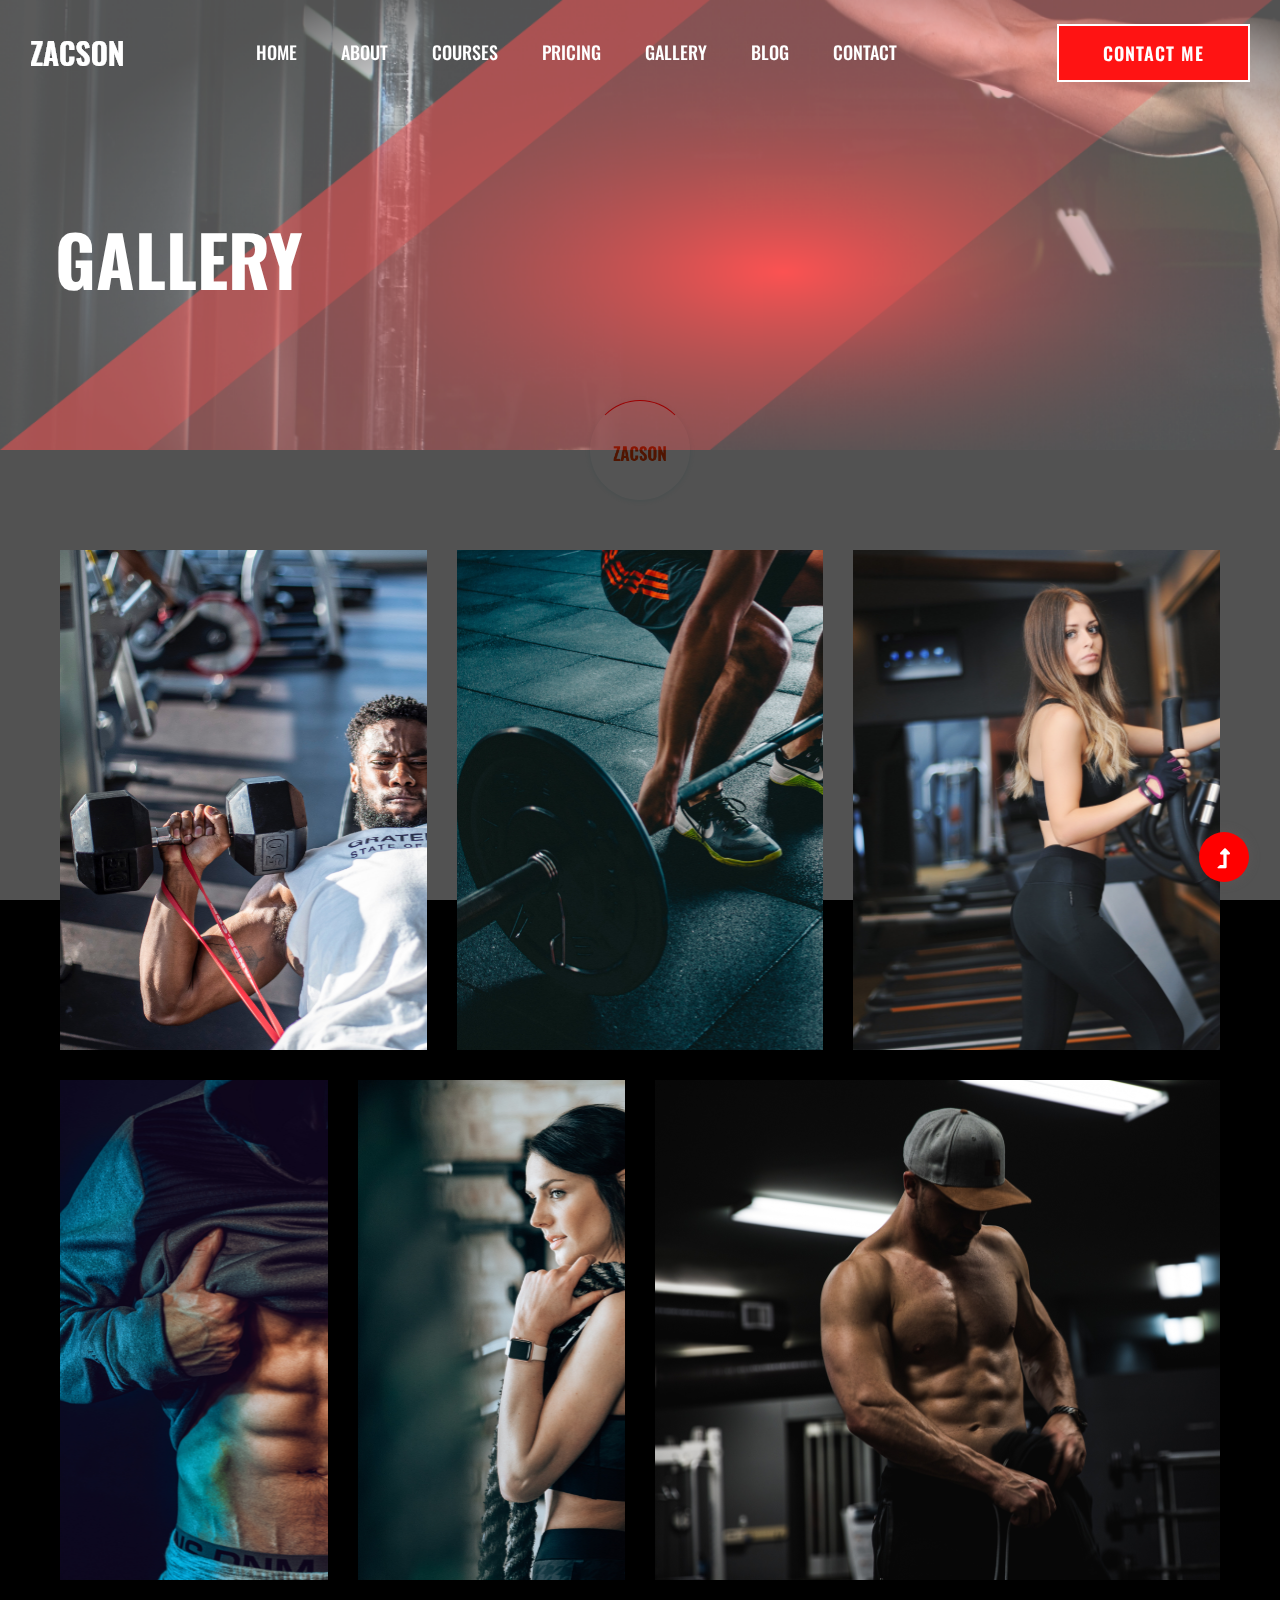
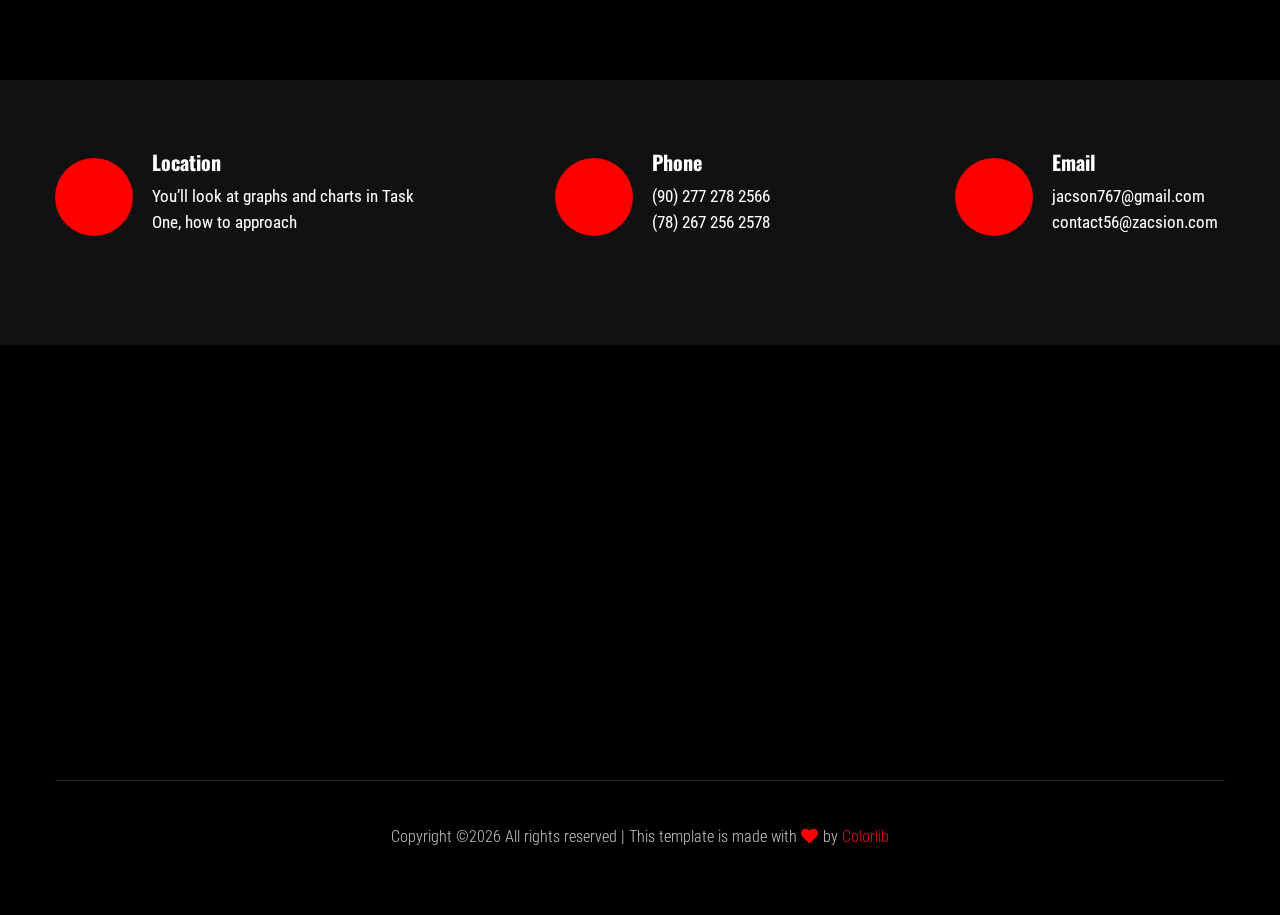
<file: zacson-master/gallery.html>
<!doctype html>
<html class="no-js" lang="zxx">
<head>
    <meta charset="utf-8">
    <meta http-equiv="x-ua-compatible" content="ie=edge">
    <title>Gym trainer | Template </title>
    <meta name="description" content="">
    <meta name="viewport" content="width=device-width, initial-scale=1">
    <link rel="manifest" href="site.webmanifest">
    <link rel="shortcut icon" type="image/x-icon" href="assets/img/favicon.ico">

    <!-- CSS here -->
    <link rel="stylesheet" href="assets/css/bootstrap.min.css">
    <link rel="stylesheet" href="assets/css/owl.carousel.min.css">
    <link rel="stylesheet" href="assets/css/slicknav.css">
    <link rel="stylesheet" href="assets/css/flaticon.css">
    <link rel="stylesheet" href="assets/css/gijgo.css">
    <link rel="stylesheet" href="assets/css/animate.min.css">
    <link rel="stylesheet" href="assets/css/animated-headline.css">
    <link rel="stylesheet" href="assets/css/magnific-popup.css">
    <link rel="stylesheet" href="assets/css/fontawesome-all.min.css">
    <link rel="stylesheet" href="assets/css/themify-icons.css">
    <link rel="stylesheet" href="assets/css/slick.css">
    <link rel="stylesheet" href="assets/css/nice-select.css">
    <link rel="stylesheet" href="assets/css/style.css">
</head>
<body class="black-bg">
    <!-- ? Preloader Start -->
    <div id="preloader-active">
        <div class="preloader d-flex align-items-center justify-content-center">
            <div class="preloader-inner position-relative">
                <div class="preloader-circle"></div>
                <div class="preloader-img pere-text">
                    <img src="assets/img/logo/loder.png" alt="">
                </div>
            </div>
        </div>
    </div>
    <!-- Preloader Start -->
    <header>
        <!-- Header Start -->
        <div class="header-area header-transparent">
            <div class="main-header header-sticky">
                <div class="container-fluid">
                    <div class="menu-wrapper d-flex align-items-center justify-content-between">
                        <!-- Logo -->
                        <div class="logo">
                            <a href="index.html"><img src="assets/img/logo/logo.png" alt=""></a>
                        </div>
                        <!-- Main-menu -->
                        <div class="main-menu f-right d-none d-lg-block">
                            <nav>
                                <ul id="navigation">
                                    <li><a href="index.html">Home</a></li>
                                    <li><a href="about.html">About</a></li>
                                    <li><a href="courses.html">Courses</a></li>
                                    <li><a href="pricing.html">Pricing</a></li>
                                    <li><a href="gallery.html">Gallery</a></li>
                                    <li><a href="blog.html">Blog</a>
                                        <ul class="submenu">
                                            <li><a href="blog.html">Blog</a></li>
                                            <li><a href="blog_details.html">Blog Details</a></li>
                                            <li><a href="elements.html">Elements</a></li>
                                        </ul>
                                    </li>
                                    <li><a href="contact.html">Contact</a></li>
                                </ul>
                            </nav>
                        </div>          
                        <!-- Header-btn -->
                        <div class="header-btns d-none d-lg-block f-right">
                           <a href="contact.html" class="btn">Contact me</a>
                       </div>
                       <!-- Mobile Menu -->
                       <div class="col-12">
                        <div class="mobile_menu d-block d-lg-none"></div>
                    </div>
                </div>
            </div>
        </div>
    </div>
    <!-- Header End -->
</header>
<main>
    <!--? Hero Start -->
    <div class="slider-area2">
        <div class="slider-height2 d-flex align-items-center">
            <div class="container">
                <div class="row">
                    <div class="col-xl-12">
                        <div class="hero-cap hero-cap2 pt-70">
                            <h2>Gallery</h2>
                        </div>
                    </div>
                </div>
            </div>
        </div>
    </div>
    <!-- Hero End -->
    <!--? Gallery Area Start -->
    <div class="gallery-area">
        <div class="container-fluid ">
            <div class="row">
                <div class="col-xl-4 col-lg-6 col-md-6 col-sm-6">
                    <div class="box snake mb-30">
                        <div class="gallery-img big-img" style="background-image: url(assets/img/gallery/gallery1.png);"></div>
                        <div class="overlay">
                            <div class="overlay-content">
                                <h3>Muscle gaining </h3>
                                <a href="gallery.html"><i class="ti-plus"></i></a>
                            </div>
                        </div>
                    </div>
                </div>
                <div class="col-xl-4 col-lg-6 col-md-6 col-sm-6">
                    <div class="box snake mb-30">
                        <div class="gallery-img big-img" style="background-image: url(assets/img/gallery/gallery2.png);"></div>
                        <div class="overlay">
                            <div class="overlay-content">
                                <h3>Muscle gaining </h3>
                                <a href="gallery.html"><i class="ti-plus"></i></a>
                            </div>
                        </div>
                    </div>
                </div>
                <div class="col-xl-4 col-lg-6 col-md-6 col-sm-6">
                    <div class="box snake mb-30">
                        <div class="gallery-img big-img" style="background-image: url(assets/img/gallery/gallery3.png);"></div>
                        <div class="overlay">
                            <div class="overlay-content">
                                <h3>Muscle gaining </h3>
                                <a href="gallery.html"><i class="ti-plus"></i></a>
                            </div>
                        </div>
                    </div>
                </div>
                <div class="col-xl-3 col-lg-6 col-md-6 col-sm-6">
                    <div class="box snake mb-30">
                        <div class="gallery-img big-img" style="background-image: url(assets/img/gallery/gallery4.png);"></div>
                        <div class="overlay">
                            <div class="overlay-content">
                                <h3>Muscle gaining </h3>
                                <a href="gallery.html"><i class="ti-plus"></i></a>
                            </div>
                        </div>
                    </div>
                </div>
                <div class="col-xl-3 col-lg-6 col-md-6 col-sm-6">
                    <div class="box snake mb-30">
                        <div class="gallery-img big-img" style="background-image: url(assets/img/gallery/gallery5.png);"></div>
                        <div class="overlay">
                            <div class="overlay-content">
                                <h3>Muscle gaining </h3>
                                <a href="gallery.html"><i class="ti-plus"></i></a>
                            </div>
                        </div>
                    </div>
                </div>
                <div class="col-xl-6 col-lg-6 col-md-6 col-sm-6">
                    <div class="box snake mb-30">
                        <div class="gallery-img big-img" style="background-image: url(assets/img/gallery/gallery6.png);"></div>
                        <div class="overlay">
                            <div class="overlay-content">
                                <h3>Muscle gaining </h3>
                                <a href="gallery.html"><i class="ti-plus"></i></a>
                            </div>
                        </div>
                    </div>
                </div>
            </div>
        </div>
    </div>
    <!-- Gallery Area End -->
    <!-- ? services-area -->
    <section class="services-area">
        <div class="container">
            <div class="row justify-content-between">
                <div class="col-xl-4 col-lg-4 col-md-6 col-sm-8">
                    <div class="single-services mb-40">
                        <div class="features-icon">
                            <img src="assets/img/icon/icon1.svg" alt="">
                        </div>
                        <div class="features-caption">
                            <h3>Location</h3>
                            <p>You’ll look at graphs and charts in Task One, how to approach </p>
                        </div>
                    </div>
                </div>
                <div class="col-xl-3 col-lg-4 col-md-6 col-sm-8">
                    <div class="single-services mb-40">
                        <div class="features-icon">
                            <img src="assets/img/icon/icon2.svg" alt="">
                        </div>
                        <div class="features-caption">
                            <h3>Phone</h3>
                            <p>(90) 277 278 2566</p>
                            <p>  (78) 267 256 2578</p>
                        </div>
                    </div>
                </div>
                <div class="col-xl-3 col-lg-4 col-md-6 col-sm-8">
                    <div class="single-services mb-40">
                        <div class="features-icon">
                            <img src="assets/img/icon/icon3.svg" alt="">
                        </div>
                        <div class="features-caption">
                            <h3>Email</h3>
                            <p>jacson767@gmail.com</p>
                            <p>contact56@zacsion.com</p>
                        </div>
                    </div>
                </div>
            </div>
        </div>
    </section>
</main>
<footer>
    <!--? Footer Start-->
    <div class="footer-area black-bg">
        <div class="container">
            <div class="footer-top footer-padding">
                <!-- Footer Menu -->
                <div class="row">
                    <div class="col-xl-12">
                        <div class="single-footer-caption mb-50 text-center">
                            <!-- logo -->
                            <div class="footer-logo wow fadeInUp" data-wow-duration="1s" data-wow-delay=".2s">
                                <a href="index.html"><img src="assets/img/logo/logo2_footer.png" alt=""></a>
                            </div>
                            <!-- Menu -->
                            <!-- Header Start -->
                            <div class="header-area main-header2 wow fadeInUp" data-wow-duration="2s" data-wow-delay=".4s">
                                <div class="main-header main-header2">
                                    <div class="menu-wrapper menu-wrapper2">
                                        <!-- Main-menu -->
                                        <div class="main-menu main-menu2 text-center">
                                            <nav>
                                                <ul>
                                                    <li><a href="index.html">Home</a></li>
                                                    <li><a href="about.html">About</a></li>
                                                    <li><a href="courses.html">Courses</a></li>
                                                    <li><a href="pricing.html">Pricing</a></li>
                                                    <li><a href="gallery.html">Gallery</a></li>
                                                    <li><a href="contact.html">Contact</a></li>
                                                </ul>
                                            </nav>
                                        </div>   
                                    </div>
                                </div>
                            </div>
                            <!-- Header End -->
                            <!-- social -->
                            <div class="footer-social mt-30 wow fadeInUp" data-wow-duration="3s" data-wow-delay=".8s">
                                <a href="#"><i class="fab fa-twitter"></i></a>
                                <a href="https://bit.ly/sai4ull"><i class="fab fa-facebook-f"></i></a>
                                <a href="#"><i class="fab fa-pinterest-p"></i></a>
                            </div>
                        </div>
                    </div>
                </div>
            </div>
            <!-- Footer Bottom -->
            <div class="footer-bottom">
                <div class="row d-flex align-items-center">
                    <div class="col-lg-12">
                        <div class="footer-copy-right text-center">
                            <p><!-- Link back to Colorlib can't be removed. Template is licensed under CC BY 3.0. -->
                              Copyright &copy;<script>document.write(new Date().getFullYear());</script> All rights reserved | This template is made with <i class="fa fa-heart" aria-hidden="true"></i> by <a href="https://colorlib.com" target="_blank">Colorlib</a>
                              <!-- Link back to Colorlib can't be removed. Template is licensed under CC BY 3.0. --></p>
                          </div>
                      </div>
                  </div>
              </div>
          </div>
      </div>
      <!-- Footer End-->
  </footer>
  <!-- Scroll Up -->
  <div id="back-top" >
    <a title="Go to Top" href="#"> <i class="fas fa-level-up-alt"></i></a>
</div>

<!-- JS here -->

<script src="./assets/js/vendor/modernizr-3.5.0.min.js"></script>
<!-- Jquery, Popper, Bootstrap -->
<script src="./assets/js/vendor/jquery-1.12.4.min.js"></script>
<script src="./assets/js/popper.min.js"></script>
<script src="./assets/js/bootstrap.min.js"></script>
<!-- Jquery Mobile Menu -->
<script src="./assets/js/jquery.slicknav.min.js"></script>

<!-- Jquery Slick , Owl-Carousel Plugins -->
<script src="./assets/js/owl.carousel.min.js"></script>
<script src="./assets/js/slick.min.js"></script>
<!-- One Page, Animated-HeadLin -->
<script src="./assets/js/wow.min.js"></script>
<script src="./assets/js/animated.headline.js"></script>
<script src="./assets/js/jquery.magnific-popup.js"></script>

<!-- Date Picker -->
<script src="./assets/js/gijgo.min.js"></script>
<!-- Nice-select, sticky -->
<script src="./assets/js/jquery.nice-select.min.js"></script>
<script src="./assets/js/jquery.sticky.js"></script>

<!-- counter , waypoint,Hover Direction -->
<script src="./assets/js/jquery.counterup.min.js"></script>
<script src="./assets/js/waypoints.min.js"></script>
<script src="./assets/js/jquery.countdown.min.js"></script>
<script src="./assets/js/hover-direction-snake.min.js"></script>

<!-- contact js -->
<script src="./assets/js/contact.js"></script>
<script src="./assets/js/jquery.form.js"></script>
<script src="./assets/js/jquery.validate.min.js"></script>
<script src="./assets/js/mail-script.js"></script>
<script src="./assets/js/jquery.ajaxchimp.min.js"></script>

<!-- Jquery Plugins, main Jquery -->	
<script src="./assets/js/plugins.js"></script>
<script src="./assets/js/main.js"></script>

</body>
</html>
</file>
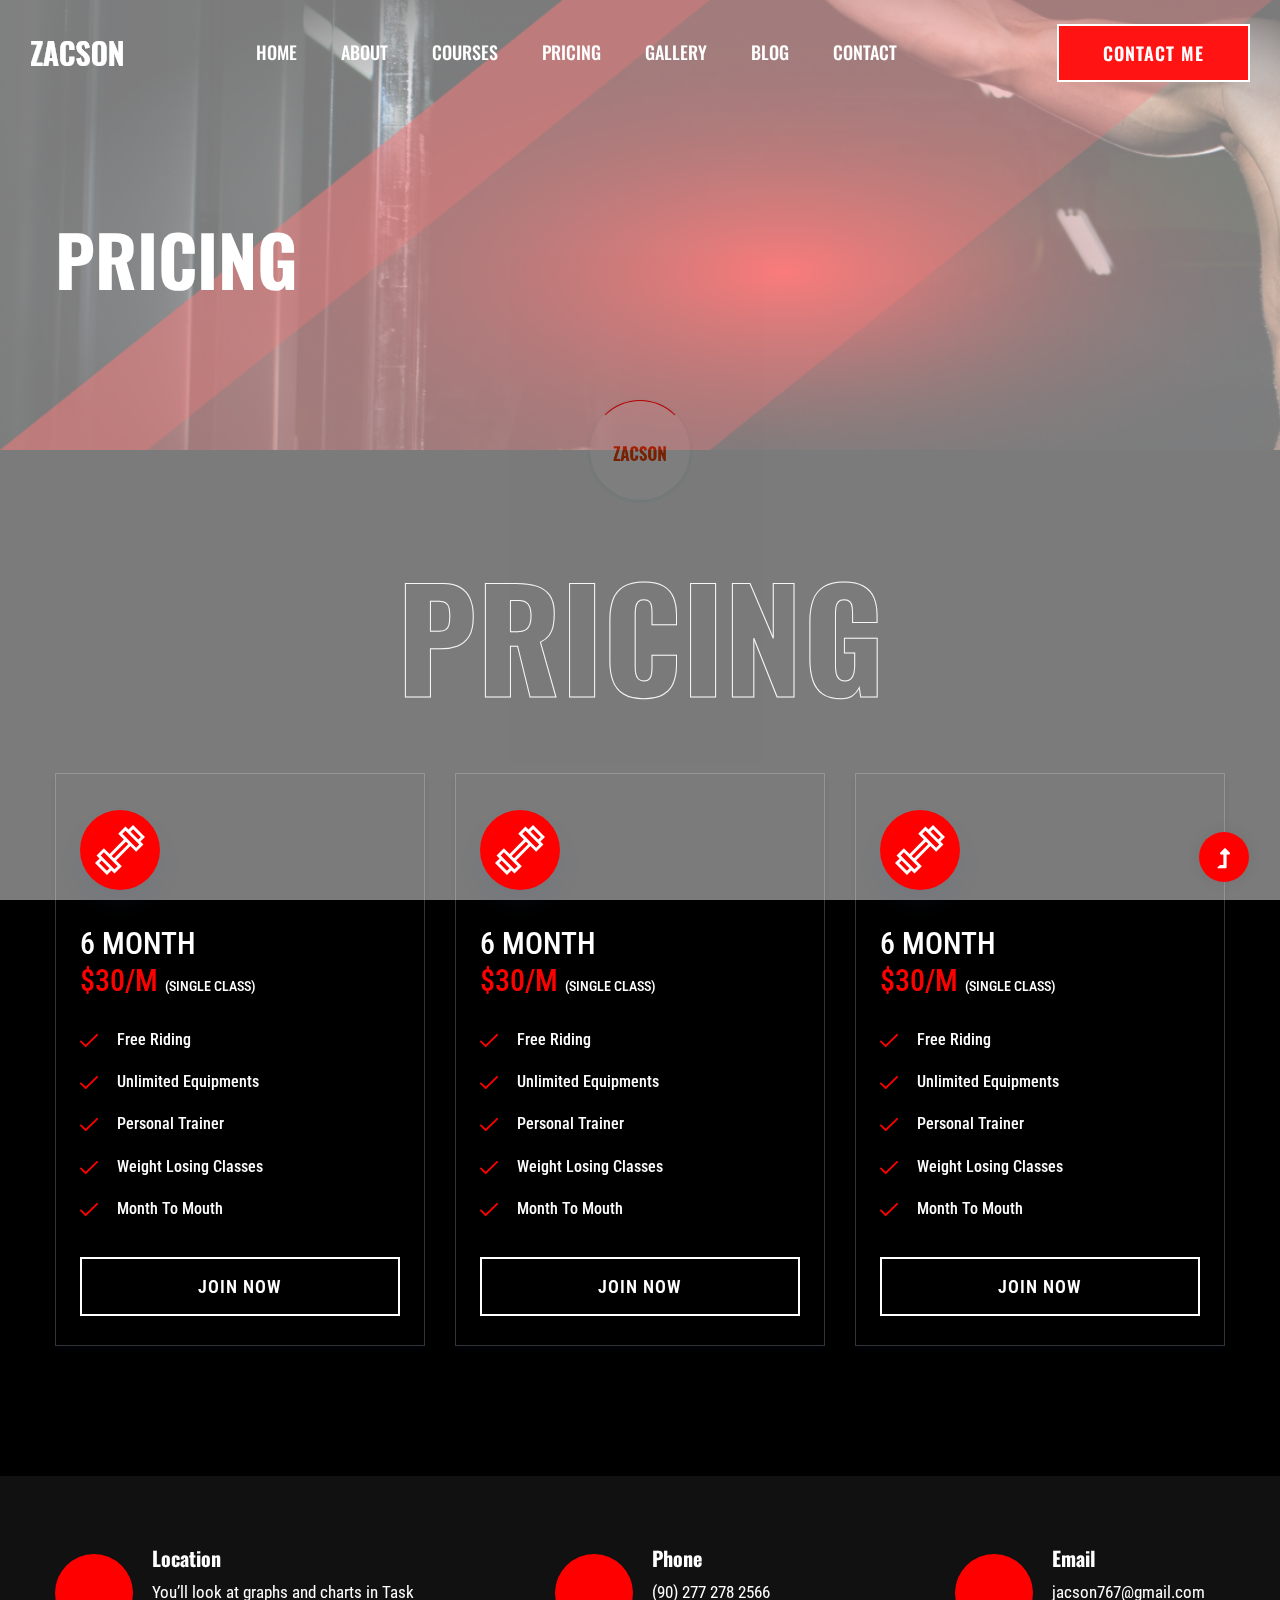
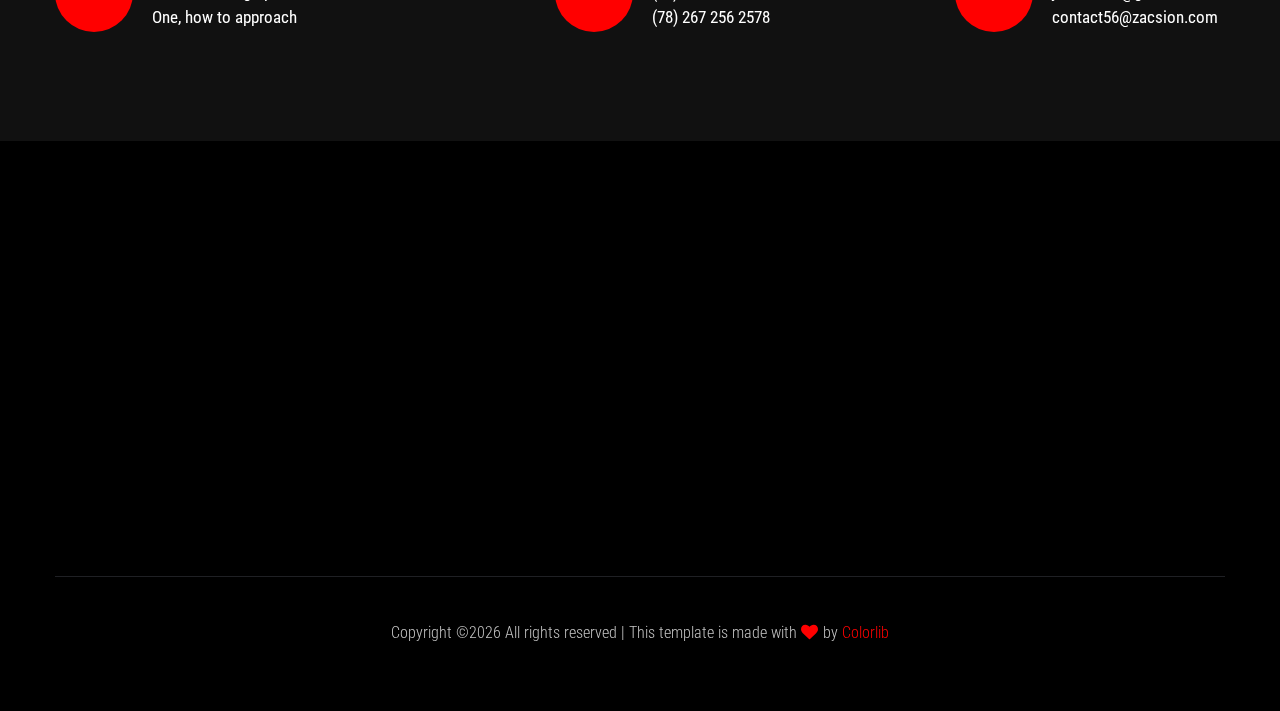
<file: zacson-master/pricing.html>
<!doctype html>
<html class="no-js" lang="zxx">
<head>
    <meta charset="utf-8">
    <meta http-equiv="x-ua-compatible" content="ie=edge">
    <title>Gym trainer | Template </title>
    <meta name="description" content="">
    <meta name="viewport" content="width=device-width, initial-scale=1">
    <link rel="manifest" href="site.webmanifest">
    <link rel="shortcut icon" type="image/x-icon" href="assets/img/favicon.ico">

    <!-- CSS here -->
    <link rel="stylesheet" href="assets/css/bootstrap.min.css">
    <link rel="stylesheet" href="assets/css/owl.carousel.min.css">
    <link rel="stylesheet" href="assets/css/slicknav.css">
    <link rel="stylesheet" href="assets/css/flaticon.css">
    <link rel="stylesheet" href="assets/css/gijgo.css">
    <link rel="stylesheet" href="assets/css/animate.min.css">
    <link rel="stylesheet" href="assets/css/animated-headline.css">
    <link rel="stylesheet" href="assets/css/magnific-popup.css">
    <link rel="stylesheet" href="assets/css/fontawesome-all.min.css">
    <link rel="stylesheet" href="assets/css/themify-icons.css">
    <link rel="stylesheet" href="assets/css/slick.css">
    <link rel="stylesheet" href="assets/css/nice-select.css">
    <link rel="stylesheet" href="assets/css/style.css">
</head>
<body class="black-bg">
    <!-- ? Preloader Start -->
    <div id="preloader-active">
        <div class="preloader d-flex align-items-center justify-content-center">
            <div class="preloader-inner position-relative">
                <div class="preloader-circle"></div>
                <div class="preloader-img pere-text">
                    <img src="assets/img/logo/loder.png" alt="">
                </div>
            </div>
        </div>
    </div>
    <!-- Preloader Start -->
    <header>
        <!-- Header Start -->
        <div class="header-area header-transparent">
            <div class="main-header header-sticky">
                <div class="container-fluid">
                    <div class="menu-wrapper d-flex align-items-center justify-content-between">
                        <!-- Logo -->
                        <div class="logo">
                            <a href="index.html"><img src="assets/img/logo/logo.png" alt=""></a>
                        </div>
                        <!-- Main-menu -->
                        <div class="main-menu f-right d-none d-lg-block">
                            <nav>
                                <ul id="navigation">
                                    <li><a href="index.html">Home</a></li>
                                    <li><a href="about.html">About</a></li>
                                    <li><a href="courses.html">Courses</a></li>
                                    <li><a href="pricing.html">Pricing</a></li>
                                    <li><a href="gallery.html">Gallery</a></li>
                                    <li><a href="blog.html">Blog</a>
                                        <ul class="submenu">
                                            <li><a href="blog.html">Blog</a></li>
                                            <li><a href="blog_details.html">Blog Details</a></li>
                                            <li><a href="elements.html">Elements</a></li>
                                        </ul>
                                    </li>
                                    <li><a href="contact.html">Contact</a></li>
                                </ul>
                            </nav>
                        </div>          
                        <!-- Header-btn -->
                        <div class="header-btns d-none d-lg-block f-right">
                           <a href="contact.html" class="btn">Contact me</a>
                       </div>
                       <!-- Mobile Menu -->
                       <div class="col-12">
                        <div class="mobile_menu d-block d-lg-none"></div>
                    </div>
                </div>
            </div>
        </div>
    </div>
    <!-- Header End -->
</header>
<main>
    <!--? Hero Start -->
    <div class="slider-area2">
        <div class="slider-height2 d-flex align-items-center">
            <div class="container">
                <div class="row">
                    <div class="col-xl-12">
                        <div class="hero-cap hero-cap2 pt-70">
                            <h2>Pricing</h2>
                        </div>
                    </div>
                </div>
            </div>
        </div>
    </div>
    <!-- Hero End -->
    <!-- Courses area start -->
    <section class="pricing-area section-padding30 fix">
        <div class="container">
            <div class="row">
                <div class="col-xl-12">
                    <div class="section-tittle text-center mb-55">
                        <h2>Pricing</h2>
                    </div>
                </div>
            </div>
            <div class="row">
                <div class="col-lg-4 col-md-6 col-sm-6">
                    <div class="properties mb-30">
                        <div class="properties__card">
                            <div class="about-icon">
                                <img src="assets/img/icon/price.svg" alt="">
                            </div>
                            <div class="properties__caption">
                                <span class="month">6 month</span>
                                <p class="mb-25">$30/m  <span>(Single class)</span></p>
                                <div class="single-features">
                                    <div class="features-icon">
                                        <img src="assets/img/icon/check.svg" alt="">
                                    </div>
                                    <div class="features-caption">
                                        <p>Free riding </p>
                                    </div>
                                </div>
                                <div class="single-features">
                                    <div class="features-icon">
                                        <img src="assets/img/icon/check.svg" alt="">
                                    </div>
                                    <div class="features-caption">
                                        <p>Unlimited equipments</p>
                                    </div>
                                </div>
                                <div class="single-features">
                                    <div class="features-icon">
                                        <img src="assets/img/icon/check.svg" alt="">
                                    </div>
                                    <div class="features-caption">
                                        <p>Personal trainer</p>
                                    </div>
                                </div>
                                <div class="single-features">
                                    <div class="features-icon">
                                        <img src="assets/img/icon/check.svg" alt="">
                                    </div>
                                    <div class="features-caption">
                                        <p>Weight losing classes</p>
                                    </div>
                                </div>
                                <div class="single-features mb-20">
                                    <div class="features-icon">
                                        <img src="assets/img/icon/check.svg" alt="">
                                    </div>
                                    <div class="features-caption">
                                        <p>Month to mouth</p>
                                    </div>
                                </div>
                                <a href="#" class="border-btn border-btn2">Join Now</a>
                            </div>
                        </div>
                    </div>
                </div>
                <div class="col-lg-4 col-md-6 col-sm-6">
                    <div class="properties mb-30">
                        <div class="properties__card">
                            <div class="about-icon">
                                <img src="assets/img/icon/price.svg" alt="">
                            </div>
                            <div class="properties__caption">
                                <span class="month">6 month</span>
                                <p class="mb-25">$30/m  <span>(Single class)</span></p>
                                <div class="single-features">
                                    <div class="features-icon">
                                        <img src="assets/img/icon/check.svg" alt="">
                                    </div>
                                    <div class="features-caption">
                                        <p>Free riding </p>
                                    </div>
                                </div>
                                <div class="single-features">
                                    <div class="features-icon">
                                        <img src="assets/img/icon/check.svg" alt="">
                                    </div>
                                    <div class="features-caption">
                                        <p>Unlimited equipments</p>
                                    </div>
                                </div>
                                <div class="single-features">
                                    <div class="features-icon">
                                        <img src="assets/img/icon/check.svg" alt="">
                                    </div>
                                    <div class="features-caption">
                                        <p>Personal trainer</p>
                                    </div>
                                </div>
                                <div class="single-features">
                                    <div class="features-icon">
                                        <img src="assets/img/icon/check.svg" alt="">
                                    </div>
                                    <div class="features-caption">
                                        <p>Weight losing classes</p>
                                    </div>
                                </div>
                                <div class="single-features mb-20">
                                    <div class="features-icon">
                                        <img src="assets/img/icon/check.svg" alt="">
                                    </div>
                                    <div class="features-caption">
                                        <p>Month to mouth</p>
                                    </div>
                                </div>
                                <a href="#" class="border-btn border-btn2">Join Now</a>
                            </div>
                        </div>
                    </div>
                </div>
                <div class="col-lg-4 col-md-6 col-sm-6">
                    <div class="properties mb-30">
                        <div class="properties__card">
                            <div class="about-icon">
                                <img src="assets/img/icon/price.svg" alt="">
                            </div>
                            <div class="properties__caption">
                                <span class="month">6 month</span>
                                <p class="mb-25">$30/m  <span>(Single class)</span></p>
                                <div class="single-features">
                                    <div class="features-icon">
                                        <img src="assets/img/icon/check.svg" alt="">
                                    </div>
                                    <div class="features-caption">
                                        <p>Free riding </p>
                                    </div>
                                </div>
                                <div class="single-features">
                                    <div class="features-icon">
                                        <img src="assets/img/icon/check.svg" alt="">
                                    </div>
                                    <div class="features-caption">
                                        <p>Unlimited equipments</p>
                                    </div>
                                </div>
                                <div class="single-features">
                                    <div class="features-icon">
                                        <img src="assets/img/icon/check.svg" alt="">
                                    </div>
                                    <div class="features-caption">
                                        <p>Personal trainer</p>
                                    </div>
                                </div>
                                <div class="single-features">
                                    <div class="features-icon">
                                        <img src="assets/img/icon/check.svg" alt="">
                                    </div>
                                    <div class="features-caption">
                                        <p>Weight losing classes</p>
                                    </div>
                                </div>
                                <div class="single-features mb-20">
                                    <div class="features-icon">
                                        <img src="assets/img/icon/check.svg" alt="">
                                    </div>
                                    <div class="features-caption">
                                        <p>Month to mouth</p>
                                    </div>
                                </div>
                                <a href="#" class="border-btn border-btn2">Join Now</a>
                            </div>
                        </div>
                    </div>
                </div>
            </div>
        </div>
    </section>
    <!-- Courses area End -->
    <!-- ? services-area -->
    <section class="services-area">
        <div class="container">
            <div class="row justify-content-between">
                <div class="col-xl-4 col-lg-4 col-md-6 col-sm-8">
                    <div class="single-services mb-40">
                        <div class="features-icon">
                            <img src="assets/img/icon/icon1.svg" alt="">
                        </div>
                        <div class="features-caption">
                            <h3>Location</h3>
                            <p>You’ll look at graphs and charts in Task One, how to approach </p>
                        </div>
                    </div>
                </div>
                <div class="col-xl-3 col-lg-4 col-md-6 col-sm-8">
                    <div class="single-services mb-40">
                        <div class="features-icon">
                            <img src="assets/img/icon/icon2.svg" alt="">
                        </div>
                        <div class="features-caption">
                            <h3>Phone</h3>
                            <p>(90) 277 278 2566</p>
                            <p>  (78) 267 256 2578</p>
                        </div>
                    </div>
                </div>
                <div class="col-xl-3 col-lg-4 col-md-6 col-sm-8">
                    <div class="single-services mb-40">
                        <div class="features-icon">
                            <img src="assets/img/icon/icon3.svg" alt="">
                        </div>
                        <div class="features-caption">
                            <h3>Email</h3>
                            <p>jacson767@gmail.com</p>
                            <p>contact56@zacsion.com</p>
                        </div>
                    </div>
                </div>
            </div>
        </div>
    </section>
</main>
<footer>
    <!--? Footer Start-->
    <div class="footer-area black-bg">
        <div class="container">
            <div class="footer-top footer-padding">
                <!-- Footer Menu -->
                <div class="row">
                    <div class="col-xl-12">
                        <div class="single-footer-caption mb-50 text-center">
                            <!-- logo -->
                            <div class="footer-logo wow fadeInUp" data-wow-duration="1s" data-wow-delay=".2s">
                                <a href="index.html"><img src="assets/img/logo/logo2_footer.png" alt=""></a>
                            </div>
                            <!-- Menu -->
                            <!-- Header Start -->
                            <div class="header-area main-header2 wow fadeInUp" data-wow-duration="2s" data-wow-delay=".4s">
                                <div class="main-header main-header2">
                                    <div class="menu-wrapper menu-wrapper2">
                                        <!-- Main-menu -->
                                        <div class="main-menu main-menu2 text-center">
                                            <nav>
                                                <ul>
                                                    <li><a href="index.html">Home</a></li>
                                                    <li><a href="about.html">About</a></li>
                                                    <li><a href="courses.html">Courses</a></li>
                                                    <li><a href="pricing.html">Pricing</a></li>
                                                    <li><a href="gallery.html">Gallery</a></li>
                                                    <li><a href="contact.html">Contact</a></li>
                                                </ul>
                                            </nav>
                                        </div>   
                                    </div>
                                </div>
                            </div>
                            <!-- Header End -->
                            <!-- social -->
                            <div class="footer-social mt-30 wow fadeInUp" data-wow-duration="3s" data-wow-delay=".8s">
                                <a href="#"><i class="fab fa-twitter"></i></a>
                                <a href="https://bit.ly/sai4ull"><i class="fab fa-facebook-f"></i></a>
                                <a href="#"><i class="fab fa-pinterest-p"></i></a>
                            </div>
                        </div>
                    </div>
                </div>
            </div>
            <!-- Footer Bottom -->
            <div class="footer-bottom">
                <div class="row d-flex align-items-center">
                    <div class="col-lg-12">
                        <div class="footer-copy-right text-center">
                            <p><!-- Link back to Colorlib can't be removed. Template is licensed under CC BY 3.0. -->
                              Copyright &copy;<script>document.write(new Date().getFullYear());</script> All rights reserved | This template is made with <i class="fa fa-heart" aria-hidden="true"></i> by <a href="https://colorlib.com" target="_blank">Colorlib</a>
                              <!-- Link back to Colorlib can't be removed. Template is licensed under CC BY 3.0. --></p>
                          </div>
                      </div>
                  </div>
              </div>
          </div>
      </div>
      <!-- Footer End-->
  </footer>
  <!-- Scroll Up -->
  <div id="back-top" >
    <a title="Go to Top" href="#"> <i class="fas fa-level-up-alt"></i></a>
</div>

<!-- JS here -->

<script src="./assets/js/vendor/modernizr-3.5.0.min.js"></script>
<!-- Jquery, Popper, Bootstrap -->
<script src="./assets/js/vendor/jquery-1.12.4.min.js"></script>
<script src="./assets/js/popper.min.js"></script>
<script src="./assets/js/bootstrap.min.js"></script>
<!-- Jquery Mobile Menu -->
<script src="./assets/js/jquery.slicknav.min.js"></script>

<!-- Jquery Slick , Owl-Carousel Plugins -->
<script src="./assets/js/owl.carousel.min.js"></script>
<script src="./assets/js/slick.min.js"></script>
<!-- One Page, Animated-HeadLin -->
<script src="./assets/js/wow.min.js"></script>
<script src="./assets/js/animated.headline.js"></script>
<script src="./assets/js/jquery.magnific-popup.js"></script>

<!-- Date Picker -->
<script src="./assets/js/gijgo.min.js"></script>
<!-- Nice-select, sticky -->
<script src="./assets/js/jquery.nice-select.min.js"></script>
<script src="./assets/js/jquery.sticky.js"></script>

<!-- counter , waypoint,Hover Direction -->
<script src="./assets/js/jquery.counterup.min.js"></script>
<script src="./assets/js/waypoints.min.js"></script>
<script src="./assets/js/jquery.countdown.min.js"></script>
<script src="./assets/js/hover-direction-snake.min.js"></script>

<!-- contact js -->
<script src="./assets/js/contact.js"></script>
<script src="./assets/js/jquery.form.js"></script>
<script src="./assets/js/jquery.validate.min.js"></script>
<script src="./assets/js/mail-script.js"></script>
<script src="./assets/js/jquery.ajaxchimp.min.js"></script>

<!-- Jquery Plugins, main Jquery -->	
<script src="./assets/js/plugins.js"></script>
<script src="./assets/js/main.js"></script>

</body>
</html>
</file>
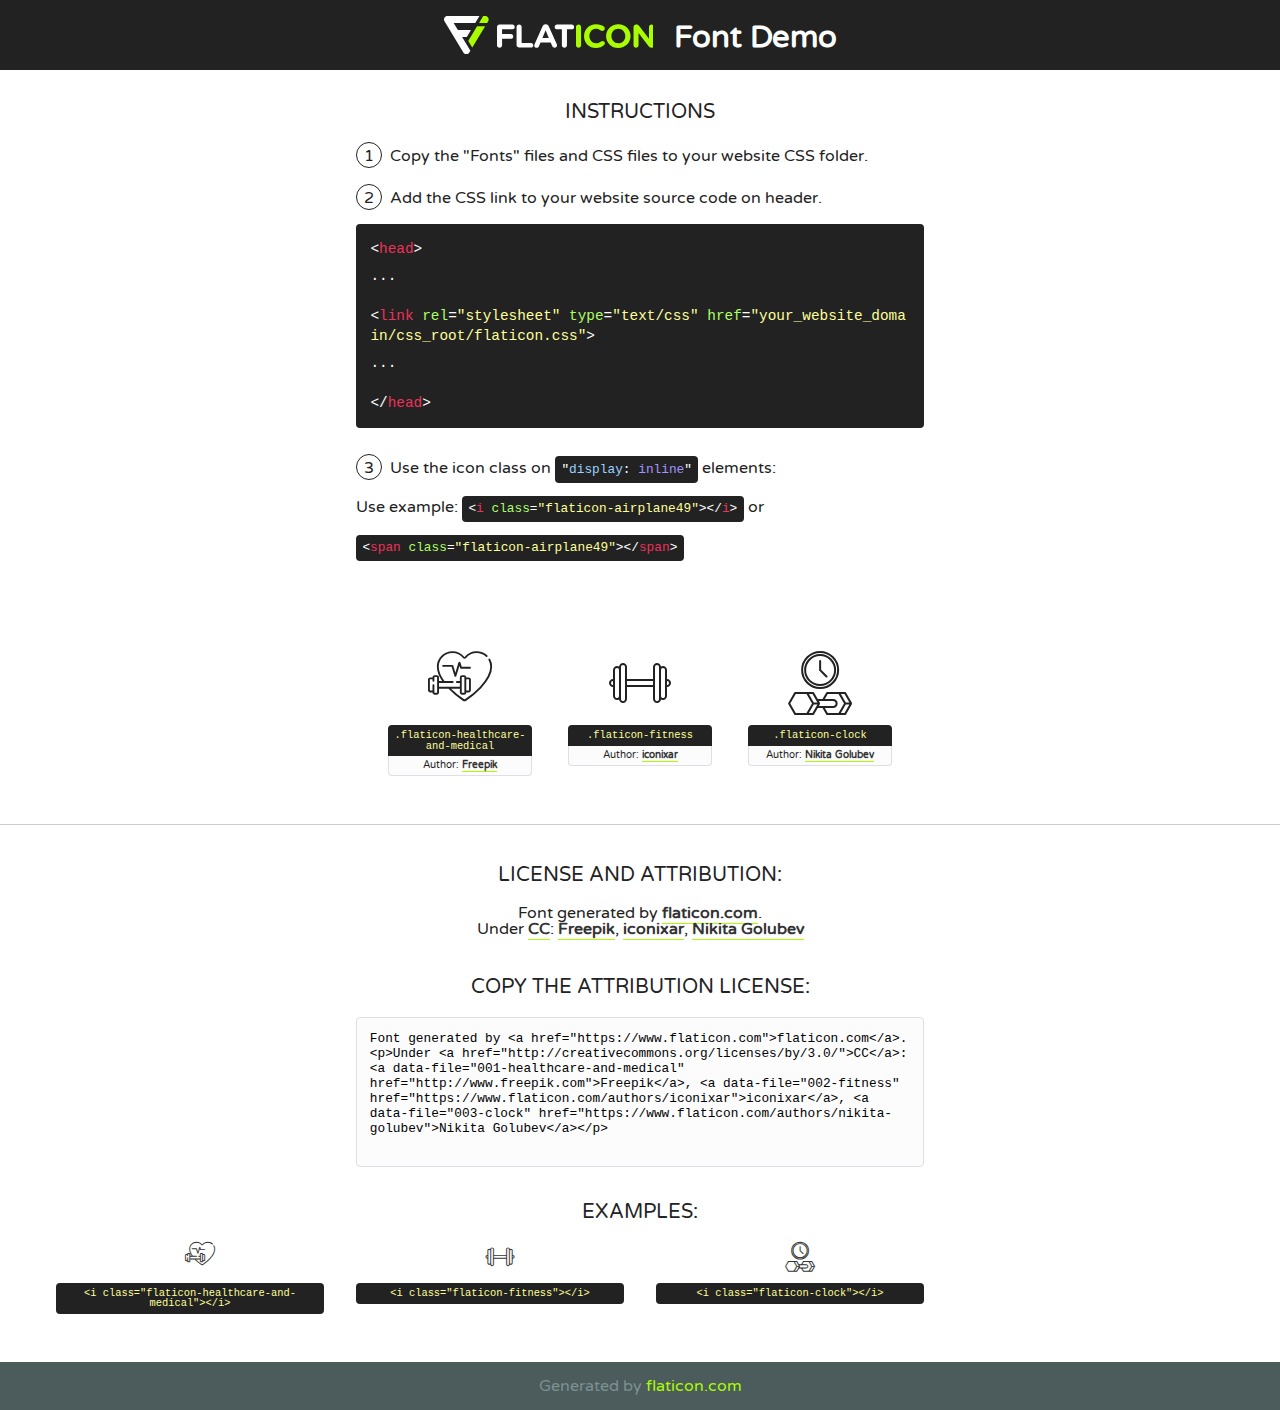
<file: zacson-master/assets/fonts/flaticon.html>
<!DOCTYPE html>
<!--
  Flaticon icon font: Flaticon
  Creation date: 13/05/2020 06:02
-->
<html>
<!DOCTYPE html>
<html>

<head>
    <title>Flaticon WebFont</title>
    <link href="http://fonts.googleapis.com/css?family=Varela+Round" rel="stylesheet" type="text/css" />
    <link rel="stylesheet" type="text/css" href="flaticon.css">
    <meta charset="UTF-8">
    <style>
    html, body, div, span, applet, object, iframe,
    h1, h2, h3, h4, h5, h6, p, blockquote, pre,
    a, abbr, acronym, address, big, cite, code,
    del, dfn, em, img, ins, kbd, q, s, samp,
    small, strike, strong, sub, sup, tt, var,
    b, u, i, center,
    dl, dt, dd, ol, ul, li,
    fieldset, form, label, legend,
    table, caption, tbody, tfoot, thead, tr, th, td,
    article, aside, canvas, details, embed, 
    figure, figcaption, footer, header, hgroup, 
    menu, nav, output, ruby, section, summary,
    time, mark, audio, video {
        margin: 0;
        padding: 0;
        border: 0;
        font-size: 100%;
        font: inherit;
        vertical-align: baseline;
    }
    /* HTML5 display-role reset for older browsers */
    article, aside, details, figcaption, figure, 
    footer, header, hgroup, menu, nav, section {
        display: block;
    }
    body {
        line-height: 1;
    }
    ol, ul {
        list-style: none;
    }
    blockquote, q {
        quotes: none;
    }
    blockquote:before, blockquote:after,
    q:before, q:after {
        content: '';
        content: none;
    }
    table {
        border-collapse: collapse;
        border-spacing: 0;
    }
    body {
        font-family: 'Varela Round', Helvetica, Arial, sans-serif;
        font-size: 16px;
        color: #222;
    }
    a {
        color: #333;
        border-bottom: 1px solid #a9fd00;
        font-weight: bold;
        text-decoration: none;
    }
    * {
        -moz-box-sizing: border-box;
        -webkit-box-sizing: border-box;
        box-sizing: border-box;
        margin: 0;
        padding: 0;
    }
    [class^="flaticon-"]:before, [class*=" flaticon-"]:before, [class^="flaticon-"]:after, [class*=" flaticon-"]:after {
        font-family: Flaticon;
        font-size: 30px;
        font-style: normal;
        margin-left: 20px;
        color: #333;
    }
    .wrapper {
        max-width: 600px;
        margin: auto;
        padding: 0 1em;
    }
    .title {
        font-size: 1.25em;
        text-align: center;
        margin-bottom: 1em;
        text-transform: uppercase;
    }
    header {
        text-align: center;
        background-color: #222;
        color: #fff;
        padding: 1em;
    }
    header .logo {
        width: 210px;
        height: 38px;
        display: inline-block;
        vertical-align: middle;
        margin-right: 1em;
        border: none;
    }
    header strong {
        font-size: 1.95em;
        font-weight: bold;
        vertical-align: middle;
        margin-top: 5px;
        display: inline-block;
    }
    .demo {
        margin: 2em auto;
        line-height: 1.25em;
    }
    .demo ul li {
        margin-bottom: 1em;
    }
    .demo ul li .num {
        color: #222;
        border-radius: 20px;
        display: inline-block;
        width: 26px;
        padding: 3px;
        height: 26px;
        text-align: center;
        margin-right: 0.5em;
        border: 1px solid #222;
    }
    .demo ul li code {
        background-color: #222;
        border-radius: 4px;
        padding: 0.25em 0.5em;
        display: inline-block;
        color: #fff;
        font-family: Consolas,Monaco,Lucida Console,Liberation Mono,DejaVu Sans Mono,Bitstream Vera Sans Mono,Courier New, monospace;
        font-weight: lighter;
        margin-top: 1em;
        font-size: 0.8em;
        word-break: break-all;
    }
    .demo ul li code.big {
        padding: 1em;
        font-size: 0.9em;
    }
    .demo ul li code .red {
        color: #EF3159;
    }
    .demo ul li code .green {
        color: #ACFF65;
    }
    .demo ul li code .yellow {
        color: #FFFF99;
    }
    .demo ul li code .blue {
        color: #99D3FF;
    }
    .demo ul li code .purple {
        color: #A295FF;
    }
    .demo ul li code .dots {
        margin-top: 0.5em;
        display: block;
    }
    #glyphs {
        border-bottom: 1px solid #ccc;
        padding: 2em 0;
        text-align: center;
    }
    .glyph {
        display: inline-block;
        width: 9em;
        margin: 1em;
        text-align: center;
        vertical-align: top;
        background: #FFF;
    }
    .glyph .glyph-icon {
        padding: 10px;
        display: block;
        font-family:"Flaticon";
        font-size: 64px;
        line-height: 1;
    }
    .glyph .glyph-icon:before {
        font-size: 64px;
        color: #222;
        margin-left: 0;
    }
    .class-name {
        font-size: 0.65em;
        background-color: #222;
        color: #fff;
        border-radius: 4px 4px 0 0;
        padding: 0.5em;
        color: #FFFF99;
        font-family: Consolas,Monaco,Lucida Console,Liberation Mono,DejaVu Sans Mono,Bitstream Vera Sans Mono,Courier New, monospace;
    }
    .author-name {
        font-size: 0.6em;
        background-color: #fcfcfd;
        border: 1px solid #DEDEE4;
        border-top: 0;
        border-radius: 0 0 4px 4px;
        padding: 0.5em;
    }
    .class-name:last-child {
        font-size: 10px;
        color:#888;
    }
    .class-name:last-child a {
        font-size: 10px;
        color:#555;
    }
    .class-name:last-child a:hover {
        color:#a9fd00;
    }
    .glyph > input {
        display: block;
        width: 100px;
        margin: 5px auto;
        text-align: center;
        font-size: 12px;
        cursor: text;
    }
    .glyph > input.icon-input {
        font-family:"Flaticon";
        font-size: 16px;
        margin-bottom: 10px;
    }
    .attribution .title {
        margin-top: 2em;
    }
    .attribution textarea {
        background-color: #fcfcfd;
        padding: 1em;
        border: none;
        box-shadow: none;
        border: 1px solid #DEDEE4;
        border-radius: 4px;
        resize: none;
        width: 100%;
        height: 150px;
        font-size: 0.8em;
        font-family: Consolas,Monaco,Lucida Console,Liberation Mono,DejaVu Sans Mono,Bitstream Vera Sans Mono,Courier New, monospace;
        -webkit-appearance: none;
    }
    .iconsuse {
        margin: 2em auto;
        text-align: center;
        max-width: 1200px;
    }
    .iconsuse:after {
        content: '';
        display: table;
        clear: both;
    }
    .iconsuse .image {
        float: left;
        width: 25%;
        padding: 0 1em;
    }
    .iconsuse .image p {
        margin-bottom: 1em;
    }
    .iconsuse .image span {
        display: block;
        font-size: 0.65em;
        background-color: #222;
        color: #fff;
        border-radius: 4px;
        padding: 0.5em;
        color: #FFFF99;
        margin-top: 1em;
        font-family: Consolas,Monaco,Lucida Console,Liberation Mono,DejaVu Sans Mono,Bitstream Vera Sans Mono,Courier New, monospace;
    }
    #footer {
        text-align: center;
        background-color: #4C5B5C;
        color: #7c9192;
        padding: 1em;
    }
    #footer a {
        border: none;
        color: #a9fd00;
        font-weight: normal;
    }
    @media (max-width: 960px) {
        .iconsuse .image {
            width: 50%;
        }
    }
    @media (max-width: 560px) {
        .iconsuse .image {
            width: 100%;
        }
    }
    </style>
</head>

<body class="characters-off">

    <header>
        <a href="https://www.flaticon.com" target="_blank" class="logo">
            <svg version="1.1" xmlns="http://www.w3.org/2000/svg" xmlns:xlink="http://www.w3.org/1999/xlink" xmlns:a="http://ns.adobe.com/AdobeSVGViewerExtensions/3.0/" viewBox="0 0 560.875 102.036" enable-background="new 0 0 560.875 102.036" xml:space="preserve">
                <defs>
                </defs>
                <g>
                    <g class="letters">
                        <path fill="#ffffff" d="M141.596,29.675c0-3.777,2.985-6.767,6.764-6.767h34.438c3.426,0,6.15,2.728,6.15,6.15
                        c0,3.43-2.724,6.149-6.15,6.149h-27.674v13.091h23.719c3.429,0,6.151,2.724,6.151,6.15c0,3.43-2.723,6.149-6.151,6.149h-23.719
                        v17.574c0,3.773-2.986,6.761-6.764,6.761c-3.779,0-6.764-2.989-6.764-6.761V29.675z"></path>
                        <path fill="#ffffff" d="M193.844,29.149c0-3.781,2.985-6.767,6.764-6.767c3.776,0,6.763,2.985,6.763,6.767v42.957h25.039
                        c3.426,0,6.149,2.726,6.149,6.153c0,3.425-2.723,6.15-6.149,6.15h-31.802c-3.779,0-6.764-2.986-6.764-6.768V29.149z"></path>
                        <path fill="#ffffff" d="M241.891,75.71l21.438-48.407c1.492-3.341,4.215-5.357,7.906-5.357h0.792
                        c3.686,0,6.323,2.017,7.815,5.357l21.439,48.407c0.436,0.967,0.701,1.845,0.701,2.723c0,3.602-2.809,6.501-6.414,6.501
                        c-3.161,0-5.269-1.845-6.499-4.655l-4.132-9.661h-27.059l-4.301,10.102c-1.144,2.631-3.426,4.214-6.237,4.214
                        c-3.517,0-6.24-2.81-6.24-6.325C241.1,77.64,241.451,76.677,241.891,75.71z M279.932,58.666l-8.521-20.297l-8.526,20.297H279.932
                        z"></path>
                        <path fill="#ffffff" d="M314.864,35.387H301.86c-3.429,0-6.239-2.813-6.239-6.238c0-3.429,2.811-6.24,6.239-6.24h39.533
                        c3.426,0,6.237,2.811,6.237,6.24c0,3.425-2.811,6.238-6.237,6.238h-13.001v42.785c0,3.773-2.99,6.761-6.764,6.761
                        c-3.779,0-6.764-2.989-6.764-6.761V35.387z"></path>
                        <path fill="#A9FD00" d="M352.615,29.149c0-3.781,2.985-6.767,6.767-6.767c3.774,0,6.761,2.985,6.761,6.767v49.024
                        c0,3.773-2.987,6.761-6.761,6.761c-3.781,0-6.767-2.989-6.767-6.761V29.149z"></path>
                        <path fill="#A9FD00" d="M374.132,53.836v-0.179c0-17.481,13.178-31.801,32.065-31.801c9.22,0,15.459,2.458,20.557,6.238
                        c1.402,1.054,2.637,2.985,2.637,5.357c0,3.692-2.985,6.59-6.681,6.59c-1.845,0-3.071-0.702-4.044-1.319
                        c-3.776-2.813-7.729-4.393-12.562-4.393c-10.364,0-17.831,8.611-17.831,19.154v0.173c0,10.542,7.291,19.329,17.831,19.329
                        c5.715,0,9.492-1.756,13.359-4.834c1.049-0.874,2.458-1.491,4.039-1.491c3.429,0,6.325,2.813,6.325,6.236
                        c0,2.106-1.056,3.78-2.282,4.834c-5.539,4.834-12.036,7.733-21.878,7.733C387.572,85.464,374.132,71.493,374.132,53.836z"></path>
                        <path fill="#A9FD00" d="M433.009,53.836v-0.179c0-17.481,13.79-31.801,32.766-31.801c18.981,0,32.592,14.143,32.592,31.628v0.173
                        c0,17.483-13.785,31.807-32.769,31.807C446.625,85.464,433.009,71.32,433.009,53.836z M484.224,53.836v-0.179
                        c0-10.539-7.725-19.326-18.626-19.326c-10.893,0-18.449,8.611-18.449,19.154v0.173c0,10.542,7.73,19.329,18.626,19.329
                        C476.676,72.986,484.224,64.378,484.224,53.836z"></path>
                        <path fill="#A9FD00" d="M506.233,29.321c0-3.774,2.99-6.763,6.767-6.763h1.401c3.252,0,5.183,1.583,7.029,3.953l26.093,34.265
                        V29.059c0-3.692,2.99-6.677,6.681-6.677c3.683,0,6.671,2.985,6.671,6.677v48.934c0,3.78-2.987,6.765-6.764,6.765h-0.436
                        c-3.257,0-5.188-1.581-7.034-3.953l-27.056-35.492v32.944c0,3.687-2.985,6.676-6.678,6.676c-3.683,0-6.673-2.989-6.673-6.676
                        V29.321z"></path>
                    </g>
                    <g class="insignia">
                        <path fill="#ffffff" d="M48.372,56.137h12.517l11.156-18.537H37.186L25.688,18.539h57.825L94.668,0H9.271
                        C5.925,0,2.842,1.801,1.198,4.716c-1.644,2.907-1.593,6.482,0.134,9.343l50.38,83.501c1.678,2.781,4.689,4.476,7.938,4.476
                        c3.246,0,6.257-1.695,7.935-4.476l2.898-4.804L48.372,56.137z"></path>
                        <g class="i">
                            <path fill="#A9FD00" d="M93.575,18.539h0.031v0.004l21.652,0.004l2.705-4.488c1.727-2.861,1.778-6.436,0.133-9.343
                            C116.454,1.801,113.371,0,110.026,0h-5.294L93.575,18.539z"></path>
                            <polygon fill="#A9FD00" points="88.291,27.356 64.725,66.486 75.519,84.404 109.942,27.356"></polygon>
                        </g>
                    </g>
                </g>
            </svg>
        </a>
        <strong>Font Demo</strong>
    </header>


    <section class="demo wrapper">

        <p class="title">Instructions</p>

        <ul>
            <li>
                <span class="num">1</span>Copy the "Fonts" files and CSS files to your website CSS folder.
            </li>
            <li>
                <span class="num">2</span>Add the CSS link to your website source code on header.
                <code class="big">
                    &lt;<span class="red">head</span>&gt;
                    <br/><span class="dots">...</span>
                    <br/>&lt;<span class="red">link</span> <span class="green">rel</span>=<span class="yellow">"stylesheet"</span> <span class="green">type</span>=<span class="yellow">"text/css"</span> <span class="green">href</span>=<span class="yellow">"your_website_domain/css_root/flaticon.css"</span>&gt;
                    <br/><span class="dots">...</span>
                    <br/>&lt;/<span class="red">head</span>&gt;
                </code>
            </li>

            <li>
                <p>
                    <span class="num">3</span>Use the icon class on <code>"<span class="blue">display</span>:<span class="purple"> inline</span>"</code> elements:
                    <br />
                    Use example: <code>&lt;<span class="red">i</span> <span class="green">class</span>=<span class="yellow">&quot;flaticon-airplane49&quot;</span>&gt;&lt;/<span class="red">i</span>&gt;</code> or <code>&lt;<span class="red">span</span> <span class="green">class</span>=<span class="yellow">&quot;flaticon-airplane49&quot;</span>&gt;&lt;/<span class="red">span</span>&gt;</code>
            </li>
        </ul>

    </section>




   <section id="glyphs">          
    
      
        <div class="glyph"><div class="glyph-icon flaticon-healthcare-and-medical"></div>
            <div class="class-name">.flaticon-healthcare-and-medical</div>
            <div class="author-name">Author: <a data-file="001-healthcare-and-medical" href="http://www.freepik.com">Freepik</a> </div> 
        </div>        
        
        <div class="glyph"><div class="glyph-icon flaticon-fitness"></div>
            <div class="class-name">.flaticon-fitness</div>
            <div class="author-name">Author: <a data-file="002-fitness" href="https://www.flaticon.com/authors/iconixar">iconixar</a> </div> 
        </div>        
        
        <div class="glyph"><div class="glyph-icon flaticon-clock"></div>
            <div class="class-name">.flaticon-clock</div>
            <div class="author-name">Author: <a data-file="003-clock" href="https://www.flaticon.com/authors/nikita-golubev">Nikita Golubev</a> </div> 
        </div>        
        

    </section>



    <section class="attribution wrapper"   style="text-align:center;">

      <div class="title">License and attribution:</div><div class="attrDiv">Font generated by <a href="https://www.flaticon.com">flaticon.com</a>. <div><p>Under <a href="http://creativecommons.org/licenses/by/3.0/">CC</a>: <a data-file="001-healthcare-and-medical" href="http://www.freepik.com">Freepik</a>, <a data-file="002-fitness" href="https://www.flaticon.com/authors/iconixar">iconixar</a>, <a data-file="003-clock" href="https://www.flaticon.com/authors/nikita-golubev">Nikita Golubev</a></p>  </div>
      </div>
      <div class="title">Copy the Attribution License:</div>

    <textarea onclick="this.focus();this.select();">Font generated by &lt;a href=&quot;https://www.flaticon.com&quot;&gt;flaticon.com&lt;/a&gt;. <p>Under <a href="http://creativecommons.org/licenses/by/3.0/">CC</a>: <a data-file="001-healthcare-and-medical" href="http://www.freepik.com">Freepik</a>, <a data-file="002-fitness" href="https://www.flaticon.com/authors/iconixar">iconixar</a>, <a data-file="003-clock" href="https://www.flaticon.com/authors/nikita-golubev">Nikita Golubev</a></p>  
     </textarea>

    </section>

    <section class="iconsuse">

          <div class="title">Examples:</div>            
             
            <div class="image">
                <p>
                    <i class="glyph-icon flaticon-healthcare-and-medical"></i> 
                    <span>&lt;i class=&quot;flaticon-healthcare-and-medical&quot;&gt;&lt;/i&gt;</span>
                </p>
            </div>
            
            <div class="image">
                <p>
                    <i class="glyph-icon flaticon-fitness"></i> 
                    <span>&lt;i class=&quot;flaticon-fitness&quot;&gt;&lt;/i&gt;</span>
                </p>
            </div>
            
            <div class="image">
                <p>
                    <i class="glyph-icon flaticon-clock"></i> 
                    <span>&lt;i class=&quot;flaticon-clock&quot;&gt;&lt;/i&gt;</span>
                </p>
            </div>
                       
        </div>
                            
    </section>

<div id="footer">
    <div>Generated by <a href="https://www.flaticon.com">flaticon.com</a>
    </div>
</div>



</body>
</html>
</file>
<file: zacson-master/assets/css/flaticon.css>
/*
  	Flaticon icon font: Flaticon
  	Creation date: 13/05/2020 06:02
  	*/

@font-face {
  font-family: "Flaticon";
  src: url("../fonts/Flaticon.eot");
  src: url("../fonts/Flaticon.eot?#iefix") format("embedded-opentype"),
       url("../fonts/Flaticon.woff2") format("woff2"),
       url("../fonts/Flaticon.woff") format("woff"),
       url("../fonts/Flaticon.ttf") format("truetype"),
       url("../fonts/Flaticon.svg#Flaticon") format("svg");
  font-weight: normal;
  font-style: normal;
}

@media screen and (-webkit-min-device-pixel-ratio:0) {
  @font-face {
    font-family: "Flaticon";
    src: url("../fonts/Flaticon.svg#Flaticon") format("svg");
  }
}

[class^="flaticon-"]:before, [class*=" flaticon-"]:before,
[class^="flaticon-"]:after, [class*=" flaticon-"]:after {   
  font-family: Flaticon;
font-style: normal;
}

.flaticon-healthcare-and-medical:before { content: "\f100"; }
.flaticon-fitness:before { content: "\f101"; }
.flaticon-clock:before { content: "\f102"; }
</file>
<file: zacson-master/assets/css/gijgo.css>
.gj-button {
    background-color: #f5f5f5;
    border: 1px solid #ddd;
    color: #000;
    border-radius: 3px;
    padding: 6px 10px;
    cursor: pointer;
}

.gj-unselectable {
    -webkit-touch-callout: none;
    -webkit-user-select: none;
    -khtml-user-select: none;
    -moz-user-select: none;
    -ms-user-select: none;
    user-select: none;
}

.gj-row {
    display: -webkit-box;
    display: -ms-flexbox;
    display: flex;
    -ms-flex-wrap: wrap;
    flex-wrap: wrap;
}

.gj-margin-left-5 {
    margin-left: 5px;
}

.gj-margin-left-10 {
    margin-left: 10px;
}

.gj-width-full {
    width: 100%;
}

.gj-cursor-pointer {
    cursor: pointer;
}

.gj-text-align-center {
    text-align: center;
}

.gj-font-size-16 {
    font-size: 16px;
}

.gj-hidden {
    display: none;
}

/** Material Design */
.gj-button-md {
    background: 0 0;
    border: none;
    border-radius: 2px;
    color: rgba(0, 0, 0, 0.87);
    position: relative;
    height: 36px;
    margin: 0;
    min-width: 64px;
    padding: 0 16px;
    display: inline-block;
    font-family: "Roboto","Helvetica","Arial",sans-serif;
    font-size: 1rem;
    font-weight: 500;
    text-transform: uppercase;
    letter-spacing: 0;
    overflow: hidden;
    will-change: box-shadow;
    transition: box-shadow .2s cubic-bezier(.4,0,1,1),background-color .2s cubic-bezier(.4,0,.2,1),color .2s cubic-bezier(.4,0,.2,1);
    outline: none;
    cursor: pointer;
    text-decoration: none;
    text-align: center;
    line-height: 36px;
    vertical-align: middle;
    overflow: hidden;
    -webkit-user-select: none;
    -moz-user-select: none;
    -ms-user-select: none;
    user-select: none;
}

.gj-button-md:hover {
    background-color: rgba(158,158,158,.2);
}

.gj-button-md:disabled {
    color: rgba(0,0,0,.26);
    background: 0 0;
}

.gj-button-md .material-icons,
.gj-button-md .gj-icon {
    vertical-align: middle;
    /*font-size: 1.3rem;
    margin-right: 4px;*/
}

.gj-button-md.gj-button-md-icon {
    width: 24px;
    height: 31px;
    min-width: 24px;
    padding: 0px;
    display: table;
}

.gj-button-md.gj-button-md-icon .material-icons,
.gj-button-md.gj-button-md-icon .gj-icon {
    display: table-cell;
    margin-right: 0px;
    width: 24px;
    height: 24px;
}

.gj-button-md.active {
    background-color: rgba(158,158,158,.4);
}

.gj-button-md-group {
    position: relative;
    display: inline-block;
    vertical-align: middle;
}
.gj-textbox-md {
	/* border: none; */
	/* border-bottom: 1px solid rgba(0,0,0,.42); */
	display: block;
	font-family: "Helvetica","Arial",sans-serif;
	font-size: 16px;
	line-height: 16px;
	/* padding: 4px 0px; */
	margin: 0;
	/* width: 100%; */
	background: 0 0;
	/* text-align: ; */
	color: rgba(0,0,0,.87);
	padding-left: 44px;
	border: 1px solid #dca73a;
	/* padding: 15px 15px; */
	/* text-align: center; */
	width: 177px;
	height: 55px;
	border-radius: 5px;
}
.gj-textbox-md:focus,
.gj-textbox-md:active {
    /* border-bottom: 2px solid rgba(0,0,0,.42); */
    outline: none;
}

.gj-textbox-md::placeholder {
    color: #8e8e8e;
}

.gj-textbox-md:-ms-input-placeholder {
    color: #8e8e8e;
}

.gj-textbox-md::-ms-input-placeholder {
    color: #8e8e8e;
}

.gj-md-spacer-24 {
    min-width: 24px;
    width: 24px;
    display: inline-block;
}

.gj-md-spacer-32 {
    min-width: 32px;
    width: 32px;
    display: inline-block;
}

.gj-modal {
    position: fixed;
    top: 0;
    right: 0;
    bottom: 0;
    left: 0;
    z-index: 1203;
    display: none;
    overflow: hidden;
    -webkit-overflow-scrolling: touch;
    outline: 0;
    background-color: rgba(0, 0, 0, 0.54118);
    transition: 200ms ease opacity;
    will-change: opacity;
}

/* List */
ul.gj-list li [data-role="wrapper"] {
    display: table;
    width: 100%;
}

ul.gj-list li [data-role="checkbox"] {
    display: table-cell;
    vertical-align:middle;
    text-align:center;
}

ul.gj-list li [data-role="image"] {
    display: table-cell;
    vertical-align:middle;
    text-align:center;
}

ul.gj-list li [data-role="display"] {
    display: table-cell;
    vertical-align:middle;
    cursor: pointer;
}

ul.gj-list li [data-role="display"]:empty:before {
  content: "\200b"; /* unicode zero width space character */
}

/* List - Bootstrap */
ul.gj-list-bootstrap {
    padding-left: 0px;
    margin-bottom: 0px;
}

ul.gj-list-bootstrap li {
    padding: 0px;
}

ul.gj-list-bootstrap li [data-role="wrapper"] {
    padding: 0px 10px;
}

ul.gj-list-bootstrap li [data-role="checkbox"] {
    width: 24px;
    padding: 3px;
}

ul.gj-list-bootstrap li [data-role="image"] {
    width: 24px;
    height: 24px;
}

ul.gj-list-bootstrap li [data-role="display"] {
    padding: 8px 0px 8px 4px;
}

.list-group-item.active ul li, .list-group-item.active:focus ul li, .list-group-item.active:hover ul li {
    text-shadow: none;
    color:initial;
}

/* List - Material Design */
ul.gj-list-md {
    padding: 0px;
    list-style: none;
    list-style-type: none;
    line-height: 24px;
    letter-spacing: 0;
    color: #616161; /* Gray 700 */
}

ul.gj-list-md li {
    display: list-item;
    list-style-type: none;
    padding: 0px;
    min-height: unset;
    box-sizing: border-box;
    align-items: center;
    cursor: default;
    overflow: hidden;

    font-family: "Roboto","Helvetica","Arial",sans-serif;
    font-size: 16px;
    font-weight: 400;
    letter-spacing: .04em;
    line-height: 1;
    
    -webkit-flex-direction: row;
    -ms-flex-direction: row;
    flex-direction: row;
    -webkit-flex-wrap: nowrap;
    -ms-flex-wrap: nowrap;
    flex-wrap: nowrap;
}

ul.gj-list-md li [data-role="checkbox"] {
    height: 24px;
    width: 24px;
}

ul.gj-list-md li [data-role="image"] {
    height: 24px;
    width: 24px;
}

ul.gj-list-md li [data-role="display"] {
    padding: 8px 0px 8px 5px;
    order: 0;
    flex-grow: 2;
    text-decoration: none;
    box-sizing: border-box;
    align-items: center;
    text-align: left;
    color: rgba(0,0,0,.87);
}

ul.gj-list-md li.disabled>[data-role="wrapper"]>[data-role="display"] {
    color: #9E9E9E; /* Gray 500 */
}

.gj-list-md-active {
    background: #e0e0e0;
    color: #3f51b5;
}


/* Picker */
.gj-picker {
    position: absolute;
    z-index: 1203;
    background-color: #fff;
}

.gj-picker .selected {
    color: #fff;
}

/* Material Design */
.gj-picker-md {
    font-family: "Roboto","Helvetica","Arial",sans-serif;
    font-size: 16px;
    font-weight: 400;
    letter-spacing: .04em;
    line-height: 1;
    color: rgba(0,0,0,.87);
    border: 1px solid #E0E0E0;
}

.gj-modal .gj-picker-md {
    border: 0px;
}

.gj-picker-md [role="header"] {
    color: rgba(255, 255, 255, 0.54);
    display: flex;
    background: #2196f3;
    align-items: baseline;
    user-select: none;
    justify-content: center;
}

.gj-picker-md [role="footer"] {
    float: right;
    padding: 10px;
}

.gj-picker-md [role="footer"] button.gj-button-md {
    color: #2196f3;
    font-weight: bold;
    font-size: 13px;
}

/* Bootstrap */
.gj-picker-bootstrap {
    border-radius: 4px;
    border: 1px solid #E0E0E0;
}

.gj-picker-bootstrap .selected {
    color: #888;
}

.gj-picker-bootstrap [role="header"] {
    background: #eee;
    color: #AAA;
}
@font-face {
    font-family: 'gijgo-material';
    src: url('../fonts/gijgo-material.eot?235541');
    src: url('../fonts/gijgo-material.eot?235541#iefix') format('embedded-opentype'), url('../fonts/gijgo-material.ttf?235541') format('truetype'), url('../fonts/gijgo-material.woff?235541') format('woff'), url('../fonts/gijgo-material.svg?235541#gijgo-material') format('svg');
    font-weight: normal;
    font-style: normal;
}

.gj-icon {
    /* use !important to prevent issues with browser extensions that change fonts */
    font-family: 'gijgo-material' !important;
    font-size: 24px;
    speak: none;
    font-style: normal;
    font-weight: normal;
    font-variant: normal;
    text-transform: none;
    line-height: 1;
    /* Enable Ligatures ================ */
    letter-spacing: 0;
    -webkit-font-feature-settings: "liga";
    -moz-font-feature-settings: "liga=1";
    -moz-font-feature-settings: "liga";
    -ms-font-feature-settings: "liga" 1;
    font-feature-settings: "liga";
    -webkit-font-variant-ligatures: discretionary-ligatures;
    font-variant-ligatures: discretionary-ligatures;
    /* Better Font Rendering =========== */
    -webkit-font-smoothing: antialiased;
    -moz-osx-font-smoothing: grayscale;
}

.gj-icon.undo:before {
    content: "\e900";
}

.gj-icon.vertical-align-top:before {
    content: "\e901";
}

.gj-icon.vertical-align-center:before {
    content: "\e902";
}

.gj-icon.vertical-align-bottom:before {
    content: "\e903";
}

.gj-icon.arrow-dropup:before {
    content: "\e904";
}

.gj-icon.clock:before {
    content: "\e905";
}

.gj-icon.refresh:before {
    content: "\e906";
}

.gj-icon.last-page:before {
    content: "\e907";
}

.gj-icon.first-page:before {
    content: "\e908";
}

.gj-icon.cancel:before {
    content: "\e909";
}

.gj-icon.clear:before {
    content: "\e90a";
}

.gj-icon.check-circle:before {
    content: "\e90b";
}

.gj-icon.delete:before {
    content: "\e90c";
}

.gj-icon.arrow-upward:before {
    content: "\e90d";
}

.gj-icon.arrow-forward:before {
    content: "\e90e";
}

.gj-icon.arrow-downward:before {
    content: "\e90f";
}

.gj-icon.arrow-back:before {
    content: "\e910";
}

.gj-icon.list-numbered:before {
    content: "\e911";
}

.gj-icon.list-bulleted:before {
    content: "\e912";
}

.gj-icon.indent-increase:before {
    content: "\e913";
}

.gj-icon.indent-decrease:before {
    content: "\e914";
}

.gj-icon.redo:before {
    content: "\e915";
}

.gj-icon.align-right:before {
    content: "\e916";
}

.gj-icon.align-left:before {
    content: "\e917";
}

.gj-icon.align-justify:before {
    content: "\e918";
}

.gj-icon.align-center:before {
    content: "\e919";
}

.gj-icon.strikethrough:before {
    content: "\e91a";
}

.gj-icon.italic:before {
    content: "\e91b";
}

.gj-icon.underlined:before {
    content: "\e91c";
}

.gj-icon.bold:before {
    content: "\e91d";
}

.gj-icon.arrow-dropdown:before {
    content: "\e91e";
}

.gj-icon.done:before {
    content: "\e91f";
}

.gj-icon.pencil:before {
    content: "\e920";
}

.gj-icon.minus:before {
    content: "\e921";
}

.gj-icon.plus:before {
    content: "\e922";
}

.gj-icon.chevron-up:before {
    content: "\e923";
}

.gj-icon.chevron-right:before {
    content: "\e924";
}

.gj-icon.chevron-down:before {
    content: "\e925";
}

.gj-icon.chevron-left:before {
    content: "\e926";
}

.gj-icon.event:before {
    content: "\e927";
}
.gj-draggable {
    cursor: move;
}
.gj-resizable-handle {
    position: absolute;
    font-size: 0.1px;
    display: block;
    -ms-touch-action: none;
    touch-action: none;
    z-index: 1203;
}

.gj-resizable-n {
    cursor: n-resize;
    height: 7px;
    width: 100%;
    top: -5px;
    left: 0;
}
.gj-resizable-e {
    cursor: e-resize;
    width: 7px;
    right: -5px;
    top: 0;
    height: 100%;
}
.gj-resizable-s {
    cursor: s-resize;
    height: 7px;
    width: 100%;
    bottom: -5px;
    left: 0;
}
.gj-resizable-w {
	cursor: w-resize;
	width: 7px;
	left: -5px;
	top: 0;
	height: 100%;
}
.gj-resizable-se {
	cursor: se-resize;
	width: 12px;
	height: 12px;
	right: 1px;
	bottom: 1px;
}
.gj-resizable-sw {
	cursor: sw-resize;
	width: 9px;
	height: 9px;
	left: -5px;
	bottom: -5px;
}
.gj-resizable-nw {
	cursor: nw-resize;
	width: 9px;
	height: 9px;
	left: -5px;
	top: -5px;
}
.gj-resizable-ne {
	cursor: ne-resize;
	width: 9px;
	height: 9px;
	right: -5px;
	top: -5px;
}

.gj-dialog-footer {
    position: absolute;
    bottom: 0px;
    width: 100%;
    margin-top: 0px;
}

.gj-dialog-scrollable [data-role="body"] {
    overflow-x: hidden;
    overflow-y: scroll;
}

/** Bootstrap 3 **/
.gj-dialog-bootstrap {
    overflow: hidden;
    z-index: 1202;
}

.gj-dialog-bootstrap [data-role="title"] {
    display: inline;
}
.gj-dialog-bootstrap [data-role="close"] {
    line-height: 1.42857143;
}

/** Bootstrap 4 **/
.gj-dialog-bootstrap4 {
    overflow: hidden;
    z-index: 1202;
}

.gj-dialog-bootstrap4 [data-role="title"] {
    display: inline;
}
.gj-dialog-bootstrap4 [data-role="close"] {
    line-height: 1.5;
}

/** Material Design **/
.gj-dialog-md {
    background-color: #FFF;
    overflow: hidden;
    border: none;
    box-shadow: 0 11px 15px -7px rgba(0,0,0,.2), 0 24px 38px 3px rgba(0,0,0,.14), 0 9px 46px 8px rgba(0,0,0,.12);
    box-sizing: border-box;
    position: relative;
    display: -webkit-box;
    display: -webkit-flex;
    display: -ms-flexbox;
    display: flex;
    -webkit-box-orient: vertical;
    -webkit-box-direction: normal;
    -webkit-flex-direction: column;
    -ms-flex-direction: column;
    flex-direction: column;
    -webkit-background-clip: padding-box;
    background-clip: padding-box;
    outline: 0;
    z-index: 1202;
}

.gj-dialog-md-header {
    padding: 24px 24px 0px 24px;
    font-family: "Roboto","Helvetica","Arial",sans-serif;
}

.gj-dialog-md-title {
    margin: 0;
    font-weight: 400;
    display: inline;
    line-height: 28px;
    font-size: 20px;
}

.gj-dialog-md-close {
    -webkit-appearance: none;
    padding: 0;
    cursor: pointer;
    background: 0 0;
    border: 0;
    float: right;
    line-height: 28px;
    font-size: 28px;
}

.gj-dialog-md-body {
    padding: 20px 24px 24px 24px;
    color: rgba(0,0,0,.54);
    font-family: "Helvetica","Arial",sans-serif;
    font-size: 14px;
    font-weight: 400;
    line-height: 20px;
}

.gj-dialog-md-footer {
    padding: 8px 8px 8px 24px;
    display: -webkit-flex;
    display: -ms-flexbox;
    display: flex;
    -webkit-flex-direction: row-reverse;
    -ms-flex-direction: row-reverse;
    flex-direction: row-reverse;
    -webkit-flex-wrap: wrap;
    -ms-flex-wrap: wrap;
    flex-wrap: wrap;

    box-sizing: border-box;
}

.gj-dialog-md-footer>*:first-child {
    margin-right: 0;
}

.gj-dialog-md-footer>* {
    margin-right: 8px;
    height: 36px;
}
DIV.gj-grid-wrapper {
    margin: auto;
    position: relative;
    clear:both;
    z-index: 1;
}

TABLE.gj-grid {
    margin: auto;    
    border-collapse: collapse;
    width: 100%;
    table-layout: fixed;
}

TABLE.gj-grid THEAD TH [data-role="selectAll"] {
    margin: auto;
}

TABLE.gj-grid THEAD TH [data-role="title"] {
    display: inline-block;
}

TABLE.gj-grid THEAD TH [data-role="sorticon"] {
    display: inline-block;
}

TABLE.gj-grid THEAD TH {
    overflow: hidden;
    text-overflow: ellipsis;
}

TABLE.gj-grid.autogrow-header-row THEAD TH {
    overflow: auto;
    text-overflow: initial;
    white-space: pre-wrap;
    -ms-word-break: break-word;
    word-break: break-word;
}

TABLE.gj-grid > tbody > tr > td {
    overflow: hidden;
    position: relative;
}

table.gj-grid tbody div[data-role="display"] {
    vertical-align: middle;
    text-indent: 0;
    white-space: pre-wrap;
    -ms-word-break: break-word;
    word-break: break-word;
}

table.gj-grid.fixed-body-rows tbody div[data-role="display"] {
    overflow: hidden;
    text-overflow: ellipsis;
    white-space: nowrap;
    -ms-word-break: initial;
    word-break: initial;
}

table.gj-grid tfoot DIV[data-role="display"] {
    vertical-align: middle;
    text-indent: 0;
    display: flex;
}

TABLE.gj-grid .fa {
    padding: 2px;
}

TABLE.gj-grid > tbody > tr > td > div {
    padding: 2px;
    overflow: hidden;
}

DIV.gj-grid-wrapper DIV.gj-grid-loading-cover
{
    background: #BBBBBB;
    opacity: 0.5;
    position: absolute;
    vertical-align: middle;
}

DIV.gj-grid-wrapper DIV.gj-grid-loading-text
{
    position: absolute;
    font-weight: bold;
}

/* Bootstrap Theme */
table.gj-grid-bootstrap thead th {
    background-color: #f5f5f5;
    vertical-align:middle;
}

table.gj-grid-bootstrap thead th [data-role="sorticon"] {
    margin-left: 5px;
}

table.gj-grid-bootstrap thead th [data-role="sorticon"] i.gj-icon,
table.gj-grid-bootstrap thead th [data-role="sorticon"] i.material-icons {
    position: absolute;
    font-size: 20px;
    top: 15px;
}

table.gj-grid-bootstrap tbody tr td div[data-role="display"] {
    padding: 0px;
}

.gj-grid-bootstrap-4 .gj-checkbox-bootstrap {
    display: inline-block;
    padding-top: 2px;
}

.gj-grid-bootstrap-4 tbody tr.active {
    background-color: rgba(0,0,0,.075);
}

/* Material Design Theme */
.gj-grid-md {
    position: relative;
    border: 1px solid #e0e0e0;
    border-collapse: collapse;
    white-space: nowrap;
    font-size: 13px;
    font-family: "Roboto","Helvetica","Arial",sans-serif;
    background-color: #fff;
}

.gj-grid-md td:first-of-type, .gj-grid-md th:first-of-type {
    padding-left: 24px;
}

.gj-grid-md th {
    position: relative;
    vertical-align: bottom;
    font-weight: 700;
    line-height: 31px;
    letter-spacing: 0;
    height: 56px;
    font-size: 12px;
    color: rgba(0,0,0,.54);
    padding-bottom: 8px;
    box-sizing: border-box;
    padding: 12px 18px;
    text-align: right;
}

.gj-grid-md td {
    position: relative;
    height: 48px;
    border-top: 1px solid #e0e0e0;
    border-bottom: 1px solid #e0e0e0;
    padding: 12px 18px;
    box-sizing: border-box;
    text-align: left;
    color: rgba(0,0,0,.87);
}

.gj-grid-md tbody tr {
    position: relative;
    height: 48px;
    transition-duration: .28s;
    transition-timing-function: cubic-bezier(.4,0,.2,1);
    transition-property: background-color;
}

.gj-grid-md tbody tr:hover {
    background-color: #EEEEEE; /* Gray 200 */
}

.gj-grid-md tbody tr.gj-grid-md-select {
    background-color: #F5F5F5; /* Grey 100 */
}


table.gj-grid-md thead th [data-role="sorticon"] {
    margin-left: 5px;
}

table.gj-grid-md thead th [data-role="sorticon"] i.gj-icon,
table.gj-grid-md thead th [data-role="sorticon"] i.material-icons {
    position: absolute;
    font-size: 16px;
    top: 19px;
}

table.gj-grid-md thead th.gj-grid-select-all {
    padding-bottom: 3px;
}
/* Hide all prioritized columns by default */
@media only all {
	th.display-1120,
	td.display-1120,
	th.display-960,
	td.display-960,
	th.display-800,
	td.display-800,
	th.display-640,
	td.display-640,
	th.display-480,
	td.display-480,
	th.display-320,
	td.display-320 {
		display: none;
	}
}

/* Show at 320px (20em x 16px) */
@media screen and (min-width: 20em) {
	TABLE.gj-grid-bootstrap th.display-320,
	TABLE.gj-grid-bootstrap td.display-320 {
		display: table-cell;
	}
}
/* Show at 480px (30em x 16px) */
@media screen and (min-width: 30em) {
	TABLE.gj-grid-bootstrap th.display-480,
	TABLE.gj-grid-bootstrap td.display-480 {
		display: table-cell;
	}
}
/* Show at 640px (40em x 16px) */
@media screen and (min-width: 40em) {
	TABLE.gj-grid-bootstrap th.display-640,
	TABLE.gj-grid-bootstrap td.display-640 {
		display: table-cell;
	}
}
/* Show at 800px (50em x 16px) */
@media screen and (min-width: 50em) {
	TABLE.gj-grid-bootstrap th.display-800,
	TABLE.gj-grid-bootstrap td.display-800 {
		display: table-cell;
	}
}
/* Show at 960px (60em x 16px) */
@media screen and (min-width: 60em) {
	TABLE.gj-grid-bootstrap th.display-960,
	TABLE.gj-grid-bootstrap td.display-960 {
		display: table-cell;
	}
}
/* Show at 1,120px (70em x 16px) */
@media screen and (min-width: 70em) {
	TABLE.gj-grid-bootstrap th.display-1120,
	TABLE.gj-grid-bootstrap td.display-1120 {
		display: table-cell;
	}
}

/* Material Design Theme */
.gj-grid-md tfoot tr th {
    padding-right: 14px;
}

.gj-grid-md tfoot tr[data-role="pager"] .gj-grid-mdl-pager-label {
    padding-left: 5px;
    padding-right: 5px;
}

.gj-grid-md tfoot tr[data-role="pager"] .gj-dropdown-md {
    margin-left: 12px;
}

.gj-grid-md tfoot tr[data-role="pager"] .gj-dropdown-md [role="presenter"] {
    font-size: 12px;
    font-weight: bold;
    color: rgba(0,0,0,.54);
}

.gj-grid-md tfoot tr[data-role="pager"] .gj-dropdown-md [role="presenter"] [role="display"] {
    text-align: right;
}

.gj-grid-md tfoot tr[data-role="pager"] .gj-grid-md-limit-select {
    margin-left: 10px;
    font-size: 12px;
    font-weight: bold;
    color: rgba(0,0,0,.54);
}

/* Bootstrap */
.gj-grid-bootstrap tfoot tr[data-role="pager"] th {
    line-height: 30px;
    background-color: #f5f5f5;
}

.gj-grid-bootstrap tfoot tr[data-role="pager"] th > div > div {
    margin-right: 5px;
}

.gj-grid-bootstrap tfoot tr[data-role="pager"] th > div > button {
    margin-right: 5px;
}

.gj-grid-bootstrap-4 tfoot tr[data-role="pager"] th > div button {
    height: 34px;
}

.gj-grid-bootstrap-4 tfoot tr[data-role="pager"] th div .gj-dropdown-bootstrap-4 .gj-dropdown-expander-mi .gj-icon {
    top: 5px;
}

.gj-grid-bootstrap-3 tfoot tr[data-role="pager"] th > div > input {
    margin-right: 5px;
    width: 40px;
    text-align: right;
    display: inline-block;
    font-weight: bold;
}

.gj-grid-bootstrap-4 tfoot tr[data-role="pager"] th > div > div.input-group {
    width: 40px;
}

.gj-grid-bootstrap-4 tfoot tr[data-role="pager"] th > div > div.input-group input {
    text-align: right;
    font-weight: bold;
    height: 34px;
    padding-top: 2px;
    padding-bottom: 6px;
}

.gj-grid-bootstrap tfoot tr[data-role="pager"] th > div > select {
    display: inline-block;
    margin-right: 5px;
    width: 60px;
}

.gj-grid-bootstrap tfoot tr[data-role="pager"] th .gj-dropdown-bootstrap .gj-list-bootstrap [data-role="display"] {
    line-height: 14px;
}

.gj-grid-bootstrap tfoot tr[data-role="pager"] th .gj-dropdown-bootstrap [role="presenter"] [role="display"] {
    font-weight: bold;
}

.gj-grid-bootstrap tfoot tr[data-role="pager"] th .gj-dropdown-bootstrap-3 [role="presenter"] {
    padding: 2px 8px;
}

.gj-grid-bootstrap tfoot tr[data-role="pager"] th .gj-dropdown-bootstrap-4 [role="presenter"] {
    padding: 1px 8px;
}
.gj-grid thead tr th div.gj-grid-column-resizer-wrapper {
    position: relative;
    width: 100%;
    height: 0px; 
    top: 0px; 
    left: 0px; 
    padding: 0px;
}

span.gj-grid-column-resizer {
    position: absolute;
    right: 0px;
    width: 10px;
    top: -100px;
    height: 300px;
    z-index: 1203;
    cursor: e-resize;
}

.gj-grid-resize-cursor {
    cursor: e-resize;
}
.gj-grid-md tbody tr.gj-grid-top-border td {
  border-top: 2px solid #777;
}
.gj-grid-md tbody tr.gj-grid-bottom-border td {
  border-bottom: 2px solid #777;
}

.gj-grid-bootstrap tbody tr.gj-grid-top-border td {
  border-top: 2px solid #777;
}
.gj-grid-bootstrap tbody tr.gj-grid-bottom-border td {
  border-bottom: 2px solid #777;
}
.gj-grid-md thead tr th.gj-grid-left-border,
.gj-grid-md tbody tr td.gj-grid-left-border
{
    border-left: 3px solid #777;
}
.gj-grid-md thead tr th.gj-grid-right-border,
.gj-grid-md tbody tr td.gj-grid-right-border
{
    border-right: 3px solid #777;
}

.gj-grid-bootstrap thead tr th.gj-grid-left-border,
.gj-grid-bootstrap tbody tr td.gj-grid-left-border
{
    border-left: 5px solid #ddd;
}
.gj-grid-bootstrap thead tr th.gj-grid-right-border,
.gj-grid-bootstrap tbody tr td.gj-grid-right-border
{
    border-right: 5px solid #ddd;
}
.gj-dirty {
    position: absolute;
    top: 0px;
    left: 0px;
    border-style: solid;
    border-width: 3px;
    border-color: #f00 transparent transparent #f00;
    padding: 0;
    overflow: hidden;
    vertical-align: top;
}

/* Material Design */
.gj-grid-md tbody tr td.gj-grid-management-column {
    padding: 3px;
}

.gj-grid-md tbody tr td[data-mode="edit"] {
    padding: 0px 18px;
}

.gj-grid-md tbody .gj-dropdown-md [role="presenter"] [role="display"] {
    padding: 0px;
}

/* Bootstrap */
.gj-grid-bootstrap tbody tr td[data-mode="edit"] {
    padding: 0px;
}

.gj-grid-bootstrap tbody tr td[data-mode="edit"] [data-role="edit"] {
    padding: 0px;
}

/* Bootstrap 3 */
.gj-grid-bootstrap-3 tbody tr td.gj-grid-management-column {
    padding: 3px;
}

.gj-grid-bootstrap-3 tbody tr td[data-mode="edit"] {
    height: 38px;
}

.gj-grid-bootstrap-3 tbody tr td[data-mode="edit"] [data-role="edit"] input[type="text"] {
    height: 37px;
    padding: 8px;
}

.gj-grid-bootstrap-3 tbody tr td[data-mode="edit"] .gj-dropdown-bootstrap [role="presenter"] {
    border: 0px;
    border-radius: 0px;
    height: 37px;
    padding-left: 8px;
}

.gj-grid-bootstrap-3 tbody tr td[data-mode="edit"] .gj-datepicker-bootstrap {
    height: 37px;
}

.gj-grid-bootstrap-3 tbody tr td[data-mode="edit"] .gj-datepicker-bootstrap [role="input"] {
    height: 37px;
    border:0px;
    border-radius: 0px;
}

.gj-grid-bootstrap-3 tbody tr td[data-mode="edit"] .gj-datepicker-bootstrap [role="right-icon"] {
    border:0px;
    border-radius: 0px;
}

.gj-grid-bootstrap-3 tbody tr td[data-mode="edit"] .gj-checkbox-bootstrap {
    display: inline-block;
    padding-top: 10px;
    height: 32px;
}

/* Bootstrap 4 */
.gj-grid-bootstrap-4 tbody tr td.gj-grid-management-column {
    padding: 6px;
}

.gj-grid-bootstrap-4 tbody tr td[data-mode="edit"] [data-role="edit"] input[type="text"] {
    height: 48px;
    padding-left: 12px;
}

.gj-grid-bootstrap-4 tbody tr td[data-mode="edit"] .gj-dropdown-bootstrap [role="presenter"] {
    border: 0px;
    border-radius: 0px;
    height: 48px;
    padding-left: 12px;
    font-family: -apple-system,system-ui,BlinkMacSystemFont,"Segoe UI",Roboto,"Helvetica Neue",Arial,sans-serif;
}

.gj-grid-bootstrap-4 tbody tr td[data-mode="edit"] .gj-dropdown-bootstrap-4 [role="expander"].gj-dropdown-expander-mi .gj-icon,
.gj-grid-bootstrap-4 tbody tr td[data-mode="edit"] .gj-dropdown-bootstrap-4 [role="expander"].gj-dropdown-expander-mi .material-icons {
    top: 13px;
}

.gj-grid-bootstrap-4 tbody tr td[data-mode="edit"] .gj-datepicker-bootstrap {
    height: 48px;
}

.gj-grid-bootstrap-4 tbody tr td[data-mode="edit"] .gj-datepicker-bootstrap [role="input"] {
    height: 48px;
    border:0px;
    border-radius: 0px;
}

.gj-grid-bootstrap-4 tbody tr td[data-mode="edit"] .gj-datepicker-bootstrap [role="right-icon"] {
    background-color: #fff;
}

.gj-grid-bootstrap-4 tbody tr td[data-mode="edit"] .gj-datepicker-bootstrap [role="right-icon"] button {
    border: 0px;
    border-radius: 0px;
    width: 43px;
    position: relative;
}

.gj-grid-bootstrap-4 tbody tr td[data-mode="edit"] .gj-datepicker-bootstrap [role="right-icon"] .gj-icon,
.gj-grid-bootstrap-4 tbody tr td[data-mode="edit"] .gj-datepicker-bootstrap [role="right-icon"] .material-icons {
    top: 13px;
    left: 10px;
    font-size: 24px;
}

.gj-grid-bootstrap-4 tbody tr td[data-mode="edit"] .gj-checkbox-bootstrap {
    display: inline-block;
    padding-top: 15px;
    height: 42px;
}
.gj-grid-md thead tr[data-role="filter"] th {
    border-top: 1px solid #e0e0e0;
}

div.gj-grid-wrapper div.gj-grid-bootstrap-toolbar {
    background-color: #f5f5f5;
    padding: 8px;
    font-weight: bold;
    border: 1px solid #ddd;
}

div.gj-grid-wrapper div.gj-grid-bootstrap-4-toolbar {
    background-color: #f5f5f5;
    padding: 12px;
    font-weight: bold;
    border: 1px solid #ddd;
}

div.gj-grid-wrapper div.gj-grid-md-toolbar {
    font-weight: bold;
    font-size: 24px;
    font-family: "Helvetica","Arial",sans-serif;
    background-color: rgb(255, 255, 255);
    
    border-top: 1px solid #e0e0e0;
    border-left: 1px solid #e0e0e0;
    border-right: 1px solid #e0e0e0;
    border-bottom: 0px;
    border-collapse: collapse;

    padding: 0 18px 0px 18px;
    line-height: 56px;
}
table.gj-grid-scrollable tbody {
    overflow-y: auto;
    overflow-x: hidden;
    display: block;
}

/* Material Design */
table.gj-grid-md.gj-grid-scrollable {
    border-bottom: 0px;
}

table.gj-grid-md.gj-grid-scrollable tbody {
    border-right: 1px solid #e0e0e0;
    border-bottom: 1px solid #e0e0e0;
}

table.gj-grid-md.gj-grid-scrollable tfoot {
    border-bottom: 1px solid #e0e0e0;
}

/* Bootstrap 3 */
table.gj-grid-bootstrap.gj-grid-scrollable {
    border-bottom: 0px;
}

table.gj-grid-bootstrap.gj-grid-scrollable tbody {
    border-right: 1px solid #ddd;
    border-bottom: 1px solid #ddd;
}

table.gj-grid-bootstrap.gj-grid-scrollable tbody tr[data-role="row"]:first-child td {
    border-top: 0px;
}

table.gj-grid-bootstrap.gj-grid-scrollable tbody tr[data-role="row"] td:first-child {
    border-left: 0px;
}

table.gj-grid-bootstrap.gj-grid-scrollable tbody tr[data-role="row"] td:last-child {
    border-right: 0px;
}

table.gj-grid-bootstrap.gj-grid-scrollable tfoot {
    border-bottom: 1px solid #ddd;
}

ul.gj-list li [data-role="spacer"] {
    display: table-cell;
}

ul.gj-list li [data-role="expander"] {
    display: table-cell;
    vertical-align:middle;
    text-align:center;
    cursor: pointer;
}

[data-type="tree"] ul li [data-role="expander"].gj-tree-material-icons-expander {
    width: 24px;
}

[data-type="tree"] ul li [data-role="expander"].gj-tree-font-awesome-expander {
    width: 24px;
}

[data-type="tree"] ul li [data-role="expander"].gj-tree-glyphicons-expander {
    width: 24px;
}

[data-type="tree"] ul li [data-role="expander"].gj-tree-glyphicons-expander .glyphicon {
    top: 4px;
    height: 24px;
}

/* Bootstrap Theme */
.gj-tree-bootstrap-3 ul.gj-list-bootstrap li {
    border: 0px;
    border-radius: 0px;
    color: #333;
}

.gj-tree-bootstrap-3 ul.gj-list-bootstrap li.active {
    color: #fff;
}

.gj-tree-bootstrap-3 ul.gj-list-bootstrap li.disabled {
    color: #777;
    background-color: #eee;
}

.gj-tree-bootstrap-4 ul.gj-list-bootstrap li {
    border: 0px;
    border-radius: 0px;
    color: #212529;
}

.gj-tree-bootstrap-4 ul.gj-list-bootstrap li.active {
    color: #fff;
}

.gj-tree-bootstrap-4 ul.gj-list-bootstrap li.disabled {
    color: #868e96;
}

.gj-tree-bootstrap-4 ul.gj-list-bootstrap li ul.gj-list-bootstrap {
    width: 100%;
}

.gj-tree-bootstrap-border ul.gj-list-bootstrap li {
    border: 1px solid #ddd;
}

.gj-tree-bootstrap-border ul.gj-list-bootstrap li ul.gj-list-bootstrap li {
    border-left: 0px;
    border-right: 0px;
}

.gj-tree-bootstrap-border ul.gj-list-bootstrap li:first-child {
    border-top-left-radius: 4px;
    border-top-right-radius: 4px;
}

.gj-tree-bootstrap-border ul.gj-list-bootstrap li:last-child {
    border-bottom-left-radius: 4px;
    border-bottom-right-radius: 4px;
}

.gj-tree-bootstrap-border ul.gj-list-bootstrap li ul.gj-list-bootstrap li:first-child {
    border-top-left-radius: 0px;
    border-top-right-radius: 0px;
}

.gj-tree-bootstrap-border ul.gj-list-bootstrap li ul.gj-list-bootstrap li:last-child {
    border-bottom: 0px;
    border-bottom-left-radius: 0px;
    border-bottom-right-radius: 0px;
}

ul.gj-list-bootstrap li [data-role="expander"].gj-tree-material-icons-expander {
    padding-top: 8px;
    padding-bottom: 4px;
}

ul.gj-list-bootstrap li [data-role="expander"].gj-tree-material-icons-expander .gj-icon {
    width: 24px;
    height: 24px;
}

/* Material Design Theme */
ul.gj-list-md li.disabled > [data-role="wrapper"] > [data-role="expander"] {
    color: #9E9E9E; /* Gray 500 */
}

.gj-tree-md-border ul.gj-list-md li {
    border: 1px solid #616161; /* Gray 700 */
    margin-bottom: -1px;
}

.gj-tree-md-border ul.gj-list-md li ul.gj-list-md li {
    border-left: 0px;
    border-right: 0px;
}

.gj-tree-md-border ul.gj-list-md li ul.gj-list-md li:last-child {
    border-bottom: 0px;
}
.gj-tree-drop-above {    
    border-top: 1px solid #000;
}

.gj-tree-drop-below {
    border-bottom: 1px solid #000;
}

.gj-tree-bootstrap-3 ul.gj-list-bootstrap li [data-role="wrapper"].drop-above {
    border-top: 2px solid #000;
}

.gj-tree-bootstrap-3 ul.gj-list-bootstrap li [data-role="wrapper"].drop-below {
    border-bottom: 2px solid #000;
}

.gj-tree-bootstrap-4 ul.gj-list-bootstrap li [data-role="wrapper"].drop-above {
    border-top: 2px solid #000;
}

.gj-tree-bootstrap-4 ul.gj-list-bootstrap li [data-role="wrapper"].drop-below {
    border-bottom: 2px solid #000;
}

.gj-tree-drag-el {
    padding: 0px;
    margin: 0px;
    z-index: 1203;
}

.gj-tree-drag-el li {
    padding: 0px;
    margin: 0px;
}

.gj-tree-drag-el [data-role="wrapper"] {
    cursor: move;
    display: table;
}

.gj-tree-drag-el [data-role="indicator"] {
    width: 14px;
    padding: 0px 3px;
    display: table-cell;
    vertical-align: middle;
    text-align: center;
}

.gj-tree-bootstrap-drag-el li.list-group-item {
    border: 0px;
    background: unset;
}

.gj-tree-bootstrap-drag-el [data-role="indicator"] {
    width: 24px;
    height: 24px;
    padding: 0px;
}

.gj-tree-md-drag-el [data-role="indicator"] {
    width: 24px;
    height: 24px;
    padding: 0px;
}
/* Bootstrap */
.gj-checkbox-bootstrap {
    min-width: 0;
    font-size: 0;
    font-weight: normal;
    margin: 0px;
    text-align: center;
    width: 18px;
    height: 18px;
    position: relative;
    display: inline;
}

.gj-checkbox-bootstrap input[type="checkbox"] {
    display: none;
    margin-bottom: -12px;
}

.gj-checkbox-bootstrap span {
    background: #fff;
    display: block;
    content: " ";
    width: 18px;
    height: 18px;
    line-height: 11px;
    font-size: 11px;
    padding: 2px;
    color: #555555;
    border: 1px solid #CCCCCC;
    border-radius: 3px;
    transition: box-shadow 0.2s linear, border-color 0.2s linear;
    cursor: pointer;
    margin: auto;
}

.gj-checkbox-bootstrap input[type="checkbox"]:focus + span:before {
    outline: 0;
    box-shadow: 0 0 0 0 #66afe9, 0 0 6px rgba(102, 175, 233, .6);
    border-color: #66afe9;
}

.gj-checkbox-bootstrap input[type="checkbox"][disabled] + span {
    opacity: 0.6;
    cursor: not-allowed;
}

/* Bootstrap 4 */
.gj-checkbox-bootstrap.gj-checkbox-bootstrap-4 span {
    line-height: 16px;
    padding: 0px;
}

.gj-checkbox-bootstrap-4.gj-checkbox-material-icons input[type="checkbox"]:checked + span:after {
    font-size: 16px;
}

.gj-checkbox-bootstrap-4.gj-checkbox-material-icons input[type="checkbox"]:indeterminate + span:after {
    font-size: 16px;
}

/* Material Design */
.gj-checkbox-md {
    min-width: 0;
    font-size: 0;
    font-weight: normal;
    margin: 0px;
    text-align: center;
    width: 16px;
    height: 16px;
    position: relative;
}

.gj-checkbox-md input[type="checkbox"] {
    display: none;
    margin-bottom: -12px;
}

.gj-checkbox-md span {
    display: inline-block;
    box-sizing: border-box;
    width: 16px;
    height: 16px;
    margin: 0;
    cursor: pointer;
    overflow: hidden;
    border: 2px solid #616161; /* Gray 700 */
    border-radius: 2px;
    z-index: 2;
}

.gj-checkbox-md input[type="checkbox"]:checked + span {
    border: 2px solid #536DFE; /* Indigo A200 */
}

.gj-checkbox-md input[type="checkbox"]:checked + span:after {
    color: #FFF;
    background-color: #536DFE; /* Indigo A200 */
    position: absolute;
    left: 1px;
    top: -15px;
}

.gj-checkbox-md input[type="checkbox"]:indeterminate + span {
    border: 2px solid #616161; /* Gray 700 */
}

.gj-checkbox-md input[type="checkbox"]:indeterminate + span:after {    
    color: #616161;/*color: rgba(0, 0, 0, 1);*/
    position: absolute;
    left: 1px;
    top: -15px;
}

.gj-checkbox-md input[type="checkbox"][disabled] + span {
    border: 2px solid #9E9E9E;
}

.gj-checkbox-md input[type="checkbox"][disabled] + span:after {
    background-color: #9E9E9E;
}

.gj-checkbox-md input[type="checkbox"][disabled]:indeterminate + span:after {
    color: #FFFFFF;
}

/* Material Icons */
.gj-checkbox-material-icons input[type="checkbox"]:checked + span:after {
    content: "\e91f";
    font-size: 14px;
    font-weight: bold;
    white-space: pre;
}

.gj-checkbox-material-icons input[type="checkbox"]:indeterminate + span:after {
    content: "\e921";
    font-size: 14px;
    font-weight: bold;
    white-space: pre;
}

/* Glyphicons */
.gj-checkbox-glyphicons input[type="checkbox"]:checked + span:after {
    display: inline-block;
    font-family: 'Glyphicons Halflings';
    content: "\e013 ";
}

.gj-checkbox-glyphicons input[type="checkbox"]:indeterminate + span:after {
    display: inline-block;
    font-family: 'Glyphicons Halflings';
    content: "\2212 ";
    padding-right: 1px;
}

/* fontawesome */
.gj-checkbox-fontawesome .fa {
    font-size: 14px;
}
.gj-checkbox-bootstrap.gj-checkbox-fontawesome .fa {
    line-height: 18px;
}

.gj-checkbox-fontawesome input[type="checkbox"]:checked + span:before {
    content: "\f00c ";
}

.gj-checkbox-fontawesome input[type="checkbox"]:indeterminate + span:before {
    content: "\f068 ";
}
.gj-editor [role="body"] {
    overflow: auto;
    outline: 0px solid transparent;
    box-sizing: border-box;
}

/* Material Design */
.gj-editor-md {
    padding: 7px;
    font-family: "Roboto","Helvetica","Arial",sans-serif;
    font-size: 14px;
    font-weight: 500;
    letter-spacing: 0;
    border: 1px solid rgba(158,158,158,.2);
}

.gj-editor-md [role="toolbar"] {
    margin-bottom: 7px;
}

.gj-editor-md [role="toolbar"] .gj-button-md {
    min-width: 54px;
    margin-right: 5px;
}

.gj-editor-md [role="toolbar"] .gj-button-md .gj-icon {
    width: 24px;
    height: 24px;
}

.gj-editor-md [role="body"] {
    border: 1px solid rgba(158,158,158,.2);
}

.gj-editor-md p {
    margin: 0;
    padding: 0;
}

.gj-editor-md blockquote {
    font-size: 14px;
}

/* Bootstrap */
.gj-editor-bootstrap {
    padding: 7px;
    border: 1px solid #eceeef;
}

.gj-editor-bootstrap [role="toolbar"] {
    margin-bottom: 7px;
}

.gj-editor-bootstrap [role="toolbar"] .btn-group {
    margin-right: 10px;
}

.gj-editor-bootstrap [role="toolbar"] button {
    height: 36px;
}

.gj-editor-bootstrap [role="body"] {
    border: 1px solid #eceeef;
}

.gj-editor-bootstrap p {
    margin: 0;
    padding: 0;
}

.gj-editor-bootstrap blockquote {
    font-size: 14px;
}
.gj-dropdown {
    position: relative;
    border-collapse: separate;
}

.gj-dropdown [role="presenter"] {
    display: table;
    cursor: pointer;
    outline: none;
    position: relative;
}

.gj-dropdown [role="presenter"] [role="display"] {
    display: table-cell;
    text-align: left;
    width: 100%;
}

.gj-dropdown [role="presenter"] [role="expander"] {
    display: table-cell;
    vertical-align:middle;
    text-align:center;
    width: 24px;
    height: 24px;
}

/* Material Design */
.gj-dropdown-md [role="presenter"] {
    font-family: "Roboto","Helvetica","Arial",sans-serif;
    font-size: 16px;
    font-weight: 400;
    letter-spacing: .04em;
    line-height: 1;
    color: rgba(0,0,0,.87);
    padding: 0px;
    border: 0px;
    border-bottom: 1px solid rgba(0,0,0,.42);
    background: transparent;
}

.gj-dropdown-md [role="presenter"]:focus,
.gj-dropdown-md [role="presenter"]:active {
    border-bottom: 2px solid rgba(0,0,0,.42);
}

.gj-dropdown-md [role="presenter"] [role="display"] {
    padding: 4px 0px;
    line-height: 18px;
}

.gj-dropdown-md [role="presenter"] [role="display"] .placeholder {
    color: #8e8e8e;
}

.gj-dropdown-list-md {
    position: absolute;
    top: 0px;
    left: 0px;
    background-color: #f5f5f5;
    color: #000;
    margin: 0px;
    z-index: 1203;
}

.gj-dropdown-list-md li:hover, .gj-dropdown-list-md li.active {
    background-color: #eee;
}

/* Bootstrap */
.gj-dropdown-bootstrap [role="presenter"] [role="display"] {
    padding-right: 5px;
}

.gj-dropdown-bootstrap [role="presenter"] [role="expander"] {
    padding-left: 5px;
}

.gj-dropdown-bootstrap [role="presenter"] [role="expander"].gj-dropdown-expander-mi {
    width: 24px;
}

.gj-dropdown-bootstrap-3 [role="presenter"] [role="display"] {
    line-height: 20px;
}

.gj-dropdown-bootstrap-3 [role="presenter"] [role="display"] .placeholder {
    color: #9999b3;
}

.gj-dropdown-bootstrap-3 [role="presenter"] [role="expander"] {
    width: 20px;
    height: 20px;
}

.gj-dropdown-bootstrap-3 [role="presenter"] [role="expander"].gj-dropdown-expander-mi .gj-icon,
.gj-dropdown-bootstrap-3 [role="presenter"] [role="expander"].gj-dropdown-expander-mi .material-icons {
    top: 5px;
    right: 10px;
    position: absolute;
}

.gj-dropdown-bootstrap-4 [role="presenter"] {
    border: 1px solid #ced4da;
}

.gj-dropdown-bootstrap-4 [role="presenter"] [role="display"] {
    line-height: 24px;
}

.gj-dropdown-bootstrap-4 [role="presenter"] [role="expander"].gj-dropdown-expander-mi .gj-icon,
.gj-dropdown-bootstrap-4 [role="presenter"] [role="expander"].gj-dropdown-expander-mi .material-icons {
    top: 7px;
    right: 10px;
    position: absolute;
}

.gj-dropdown-list-bootstrap {
    position: absolute;
    top: 32px;
    left: 0px;
    margin: 0px;
    z-index: 1203;
}
.gj-datepicker [role="input"]::-ms-clear {
    display: none;
}

.gj-datepicker [role="right-icon"] {
    cursor: pointer;
}

.gj-picker div[role="navigator"] {
    display: -webkit-box;
    display: -ms-flexbox;
    display: flex;
    -ms-flex-wrap: wrap;
    flex-wrap: wrap;
}

.gj-picker div[role="navigator"] div {
    cursor: pointer;
    position: relative;
    flex-basis: 0;
    -webkit-box-flex: 1;
    -ms-flex-positive: 1;
    flex-grow: 1;
    max-width: 100%;
}

.gj-picker div[role="navigator"] div[role="period"] {
    width: 100%;
    text-align: center;
}

/* Material Design */
.gj-datepicker-md {
	font-family: "Roboto","Helvetica","Arial",sans-serif;
	font-size: 16px;
	font-weight: 400;
	letter-spacing: .04em;
	line-height: 1;
	color: #9d9d9d;
    position: relative;
    /* background-image: url(../img/logo/date-picker-icon.png); */
}
.gj-datepicker-md [role="right-icon"] {
	position: absolute;
	left: 13px;
	top: 16px;
	font-size: 24px;
}

.gj-datepicker-md.small .gj-textbox-md {
    font-size: 14px;
}

.gj-datepicker-md.small .gj-icon {
    font-size: 22px;
}

.gj-datepicker-md.large .gj-textbox-md {
    font-size: 18px;
}

.gj-datepicker-md.large .gj-icon {
    font-size: 28px;
}

.gj-picker-md.datepicker [role="header"] {
    padding: 20px 20px;
    display: block;
}

.gj-picker-md.datepicker [role="header"] [role="year"] {
    font-size: 17px;
    padding-bottom: 5px;
    cursor: pointer;
}

.gj-picker-md.datepicker [role="header"] [role="date"] {
    font-size: 36px;
    cursor: pointer;
}

.gj-picker-md div[role="navigator"] {
    height: 42px;
    line-height: 42px;
}

.gj-picker div[role="navigator"] div[role="period"] {
    font-weight: bold;
    font-size: 15px;
}

.gj-picker-md div[role="navigator"] div:first-child {
    max-width: 42px;
}

.gj-picker-md div[role="navigator"] div:last-child {
    max-width: 42px;
}

.gj-picker-md div[role="navigator"] div i.gj-icon,
.gj-picker-md div[role="navigator"] div i.material-icons {
    position: absolute;
    top: 8px;
}

.gj-picker-md div[role="navigator"] div:first-child i.gj-icon,
.gj-picker-md div[role="navigator"] div:first-child i.material-icons {
    left: 10px;
}

.gj-picker-md div[role="navigator"] div:last-child i.gj-icon,
.gj-picker-md div[role="navigator"] div:last-child i.material-icons {
    right: 11px;
}

.gj-picker-md table thead {
    color: #9E9E9E; /* Gray 500 */
}

.gj-picker-md table tr th div,
.gj-picker-md table tr td div {
    display: block;
    width: 40px;
    height: 40px;
    line-height: 40px;
    font-size: 13px;
    text-align: center;
    vertical-align: middle;
}

[type="year"].gj-picker-md table tr td div,
[type="decade"].gj-picker-md table tr td div,
[type="century"].gj-picker-md table tr td div {
    width: 73px;
    height: 73px;
    line-height: 73px;
    cursor: pointer;
}

.gj-picker-md table tr td.gj-cursor-pointer div:hover {
    background: #EEEEEE;
    border-radius: 50%;
    color: rgba(0,0,0,.87);
}

.gj-picker-md table tr td.other-month div,
.gj-picker-md table tr td.disabled div {
    color: #BDBDBD; /* Gray 400 */
}

.gj-picker-md table tr td.focused div {
    background: #E0E0E0; /* Gray 300 */
    border-radius: 50%;
}

.gj-picker-md table tr td.today div {
    color: #1976D2;
}

.gj-picker-md table tr td.selected.gj-cursor-pointer div {
    color: #FFFFFF;
    background: #1976D2; /* Blue 700 */
    border-radius: 50%;
}

.gj-picker-md table tr td.calendar-week div {
    font-weight: bold;
}

/* Bootstrap */
.gj-datepicker-bootstrap :focus,
.gj-datepicker-bootstrap :active {
    box-shadow: none;
}

.gj-picker-bootstrap {
    border: 1px solid rgba(0,0,0,0.15);
    border-radius: 4px;
    padding: 4px;
}

.gj-modal .gj-picker-bootstrap {
    padding: 0px;
}

.gj-picker-bootstrap.datepicker [role="header"] {
    padding: 10px 20px;
    display: block;
}

.gj-picker-bootstrap.datepicker [role="header"] [role="year"] {
    font-size: 15px;
    cursor: pointer;
}

.gj-picker-bootstrap [role="header"] [role="date"] {
    font-size: 24px;
    cursor: pointer;
}

.gj-modal .gj-picker-bootstrap.datepicker [role="body"] {
    padding: 15px;
}

.gj-picker-bootstrap div[role="navigator"] {
    height: 30px;
    line-height: 30px;
    text-align: center;
}

.gj-picker-bootstrap div[role="navigator"] div:first-child {
    max-width: 30px;
}

.gj-picker-bootstrap div[role="navigator"] div:last-child {
    max-width: 30px;
}

.gj-picker-bootstrap table tr td div,
.gj-picker-bootstrap table tr th div {
    display: block;
    width: 30px;
    height: 30px;
    line-height: 30px;
    text-align: center;
    vertical-align: middle;
}

[type="year"].gj-picker-bootstrap table tr td div,
[type="decade"].gj-picker-bootstrap table tr td div,
[type="century"].gj-picker-bootstrap table tr td div {
    width: 53px;
    height: 53px;
    line-height: 53px;
    cursor: pointer;
}

.gj-picker-bootstrap table tr th div i,
.gj-picker-bootstrap table tr th div span {
    line-height: 30px;
}

.gj-picker-bootstrap div[role="navigator"] .gj-icon,
.gj-picker-bootstrap div[role="navigator"] .material-icons {
    margin: 3px;
}

.gj-picker-bootstrap table tr td.focused div,
.gj-picker-bootstrap table tr td.gj-cursor-pointer div:hover {
    background: #EEEEEE;
    border-radius: 4px;
    color: #212529;
}

.gj-picker-bootstrap table tr td.today div {
    color: #204d74;
    font-weight: bold;
}

.gj-picker-bootstrap table tr td.selected.gj-cursor-pointer div {
    color: #fff;
    background-color: #204d74;
    border-color: #122b40;
    border-radius: 4px;
}

.gj-picker-bootstrap table tr td.other-month div,
.gj-picker-bootstrap table tr td.disabled div {
    color: #777;
}

/* Bootstrap 3 */
.gj-datepicker-bootstrap span[role="right-icon"].input-group-addon {
    border-top-left-radius: 0px;
    border-bottom-left-radius: 0px;
    border-top-right-radius: 4px;
    border-bottom-right-radius: 4px;
    border-left: 0px;
    position: relative;
    /*width: 38px;*/
}

.gj-datepicker-bootstrap span[role="right-icon"].input-group-addon .gj-icon,
.gj-datepicker-bootstrap span[role="right-icon"].input-group-addon .material-icons {
    position: absolute;
    top: 7px;
    left: 7px;
}

/* Bootstrap 4 */
.gj-datepicker-bootstrap [role="right-icon"] button {
    width: 38px;
    position: relative;
    border: 1px solid #ced4da;
}

.gj-datepicker-bootstrap [role="right-icon"] button:hover {
    color: #6c757d;
    background-color: transparent;
}

.gj-datepicker-bootstrap.input-group-sm [role="right-icon"] button {
    width: 30px;
}

.gj-datepicker-bootstrap.input-group-lg [role="right-icon"] button {
    width: 48px;
}

.gj-datepicker-bootstrap [role="right-icon"] button .gj-icon,
.gj-datepicker-bootstrap [role="right-icon"] button .material-icons {
    position: absolute;
    font-size: 21px;
    top: 9px;
    left: 9px;
}

.gj-datepicker-bootstrap.input-group-sm [role="right-icon"] button .gj-icon,
.gj-datepicker-bootstrap.input-group-sm [role="right-icon"] button .material-icons {
    top: 6px;
    left: 6px;
    font-size: 19px;
}

.gj-datepicker-bootstrap.input-group-lg [role="right-icon"] button .gj-icon,
.gj-datepicker-bootstrap.input-group-lg [role="right-icon"] button .material-icons {
    font-size: 27px;
    top: 10px;
    left: 10px;
}
.gj-timepicker [role="input"]::-ms-clear {
    display: none;
}

.gj-timepicker [role="right-icon"] {
    cursor: pointer;
}

.gj-picker.timepicker [role="header"] {
    font-size: 58px;
    padding: 20px 0;
    line-height: 58px;

    display: flex;
    align-items: baseline;
    user-select: none;
    justify-content: center;
}

.gj-picker.timepicker [role="header"] div {
    cursor: pointer;
    width: 66px;
    text-align: right;
}

.gj-picker [role="header"] [role="mode"] {
    position: relative;
    width: 0px;
}

.gj-picker [role="header"] [role="mode"] span {
    position: absolute;
    left: 7px;
    line-height: 18px;
    font-size: 18px;
}

.gj-picker [role="header"] [role="mode"] span[role="am"] {
    top: 7px;
}

.gj-picker [role="header"] [role="mode"] span[role="pm"] {
    bottom: 7px;
}

.gj-picker [role="body"] [role="dial"] {
    width: 256px;
    color: rgba(0, 0, 0, 0.87);
    height: 256px;
    position: relative;
    background: #eeeeee;
    border-radius: 50%;
    margin: 10px;
}

.gj-picker [role="body"] [role="hour"] {
    top: calc(50% - 16px);
    left: calc(50% - 16px);
    width: 32px;
    height: 32px;
    cursor: pointer;
    position: absolute;
    font-size: 14px;
    text-align: center;
    line-height: 32px;
    user-select: none;
    pointer-events: none;
}

.gj-picker [role="body"] [role="hour"].selected {
    color: rgba(255, 255, 255, 1);
}

.gj-picker [role="body"] [role="arrow"] {
    top: calc(50% - 1px);
    left: 50%;
    width: calc(50% - 20px);
    height: 2px;
    position: absolute;
    pointer-events: none;
    transform-origin: left center;
    transition: all 250ms cubic-bezier(0.4, 0, 0.2, 1);
    width: calc(50% - 52px);
}

.gj-picker .arrow-begin {
    top: -3px;
    left: -4px;
    width: 8px;
    height: 8px;
    position: absolute;
    border-radius: 50%;
}

.gj-picker .arrow-end {
    top: -15px;
    right: -16px;
    width: 0;
    height: 0;
    position: absolute;
    box-sizing: content-box;
    border-width: 16px;
    border-radius: 50%;
}

/* Material Design */
.gj-timepicker-md {
    font-family: "Roboto","Helvetica","Arial",sans-serif;
    font-size: 16px;
    font-weight: 400;
    letter-spacing: .04em;
    line-height: 1;
    color: rgba(0,0,0,.87);
    position: relative;
}

.gj-timepicker-md.small .gj-textbox-md {
    font-size: 14px;
}

.gj-timepicker-md.small .gj-icon {
    font-size: 22px;
}

.gj-timepicker-md.large .gj-textbox-md {
    font-size: 18px;
}

.gj-timepicker-md.large .gj-icon {
    font-size: 28px;
}

.gj-timepicker-md [role="right-icon"] {
    cursor: pointer;
    position: absolute;
    right: 0px;
    top: 0px;
    font-size: 24px;
}

.gj-picker-md .arrow-begin {
    background-color: #2196f3;
}
.gj-picker-md .arrow-end {
    border: 16px solid #2196f3;
}

.gj-picker-md [role="body"] [role="arrow"] {
    background-color: #2196f3;
}

/* Bootstrap */
.gj-timepicker-bootstrap :focus,
.gj-timepicker-bootstrap :active {
    box-shadow: none;
}

.gj-picker-bootstrap [role="body"] [role="arrow"] {
    background-color: #888;
}

.gj-picker-bootstrap .arrow-begin {
    background-color: #888;
}

.gj-picker-bootstrap .arrow-end {
    border: 16px solid #888;
}

/* Bootstrap 3 */
.gj-timepicker-bootstrap .input-group-addon {
    border-top-left-radius: 0px;
    border-bottom-left-radius: 0px;
    border-top-right-radius: 4px;
    border-bottom-right-radius: 4px;
    border-left: 0px;
    position: relative;
    width: 38px;
}

.gj-timepicker-bootstrap.input-group-sm .input-group-addon {
    width: 30px;
}

.gj-timepicker-bootstrap.input-group-lg .input-group-addon {
    width: 46px;
}

.gj-timepicker-bootstrap .input-group-addon .gj-icon,
.gj-timepicker-bootstrap .input-group-addon .material-icons {
    position: absolute;
    font-size: 21px;
    top: 6px;
    left: 8px;
}

.gj-timepicker-bootstrap.input-group-sm .input-group-addon .gj-icon,
.gj-timepicker-bootstrap.input-group-sm .input-group-addon .material-icons {
    font-size: 19px;
    top: 5px;
    left: 5px;
}

.gj-timepicker-bootstrap.input-group-lg .input-group-addon .gj-icon,
.gj-timepicker-bootstrap.input-group-lg .input-group-addon .material-icons {
    font-size: 27px;
    top: 10px;
    left: 10px;
}

/* Bootstrap 4 */
.gj-timepicker-bootstrap [role="right-icon"] button {
    width: 38px;
    position: relative;
}

.gj-timepicker-bootstrap.input-group-sm [role="right-icon"] button {
    width: 30px;
}

.gj-timepicker-bootstrap.input-group-lg [role="right-icon"] button {
    width: 48px;
}

.gj-timepicker-bootstrap [role="right-icon"] button .gj-icon,
.gj-timepicker-bootstrap [role="right-icon"] button .material-icons {
    position: absolute;
    font-size: 21px;
    top: 7px;
    left: 9px;
}

.gj-timepicker-bootstrap.input-group-sm [role="right-icon"] button .gj-icon,
.gj-timepicker-bootstrap.input-group-sm [role="right-icon"] button .material-icons {
    top: 4px;
    left: 6px;
    font-size: 19px;
}

.gj-timepicker-bootstrap.input-group-lg [role="right-icon"] button .gj-icon,
.gj-timepicker-bootstrap.input-group-lg [role="right-icon"] button .material-icons {
    font-size: 27px;
    top: 8px;
    left: 10px;
}
.gj-picker.datetimepicker [role="header"] [role="date"] {
    padding-bottom: 5px;
    text-align: center;
    cursor: pointer;
}

.gj-picker [role="switch"] {
    align-items: baseline;
    user-select: none;
    position: relative;
}

.gj-picker [role="switch"] [role="calendarMode"] {
    cursor: pointer;
    position: absolute;
    bottom: 2px;
    left: 0px;
}

.gj-picker [role="switch"] [role="time"] {
    width: 100%;
    text-align: center;
}

.gj-picker [role="switch"] [role="time"] div {
    display: inline;
    cursor: pointer;
}

.gj-picker [role="switch"] [role="calendarMode"] {
    cursor: pointer;
}

.gj-picker [role="switch"] [role="clockMode"] {
    position: absolute;
    right: 0px;
    bottom: 3px;
    cursor: pointer;
}

/* Material Design */
.gj-picker-md.datetimepicker [role="header"] {
    font-size: 36px;
    padding: 10px 20px;
    display: block;
}

.gj-picker-md [role="switch"] {
    color: rgba(255, 255, 255, 0.54);
    background: #2196f3;
    font-size: 32px;
}

/* Bootstrap */
.gj-picker-bootstrap.datetimepicker [role="header"] {
    font-size: 36px;
    padding: 10px 20px;
    display: block;
}

.gj-picker-bootstrap.datetimepicker [role="header"] [role="time"] {
    font-size: 22px;
}

.gj-slider {
    position: relative;
    padding: 8px 6px;
}

.gj-slider [role="track"] {
    width: 100%;
}

.gj-slider [role="progress"] {
    position: absolute;
    z-index: 1203;
}

.gj-slider [role="handle"] {
    position: absolute;
}

.gj-slider-md [role="track"] {
    display: -webkit-box;
    display: -ms-flexbox;
    display: flex;
    -webkit-box-orient: vertical;
    -webkit-box-direction: normal;
    -ms-flex-direction: column;
    flex-direction: column;
    -webkit-box-pack: center;
    -ms-flex-pack: center;
    justify-content: center;
    color: #fff;
    text-align: center;
    background-color: #e9ecef;
    height: 2px;
    background-color: rgba(0,0,0,.26);
}

.gj-slider-md [role="progress"] {
    display: -webkit-box;
    display: -ms-flexbox;
    display: flex;
    -webkit-box-orient: vertical;
    -webkit-box-direction: normal;
    -ms-flex-direction: column;
    flex-direction: column;
    -webkit-box-pack: center;
    -ms-flex-pack: center;
    justify-content: center;
    color: #fff;
    text-align: center;
    height: 2px;
    background-color: #536DFE; /* Indigo A200 */
    top: 8px;
    left: 6px;
}

.gj-slider-md [role="handle"] {
    top: 3px;
    left: 0px;
    width: 12px;
    height: 12px;
    background-color: #536DFE; /* Indigo A200 */
    filter: progid:DXImageTransform.Microsoft.gradient(startColorstr='#ff337ab7', endColorstr='#ff2e6da4', GradientType=0);
    filter: none;
    -webkit-box-shadow: inset 0 1px 0 rgba(255,255,255,.2), 0 1px 2px rgba(0,0,0,.05);
    box-shadow: inset 0 1px 0 rgba(255,255,255,.2), 0 1px 2px rgba(0,0,0,.05);
    border: 0px solid transparent;
    border-radius: 50%;
    cursor: pointer;
    z-index: 1204;
}

/* Bootstrap */
.gj-slider-bootstrap [role="track"] {
    border-radius: 4px;
    height: 10px;
}

.gj-slider-bootstrap [role="progress"] {
    height: 10px;
    border-radius: 4px;
    top: 8px;
    left: 6px;
    transition: none;
}

.gj-slider-bootstrap [role="handle"] {
    top: 2px;
    left: 0px;
    width: 20px;
    height: 20px;
    filter: progid:DXImageTransform.Microsoft.gradient(startColorstr='#ff337ab7', endColorstr='#ff2e6da4', GradientType=0);
    filter: none;
    -webkit-box-shadow: inset 0 1px 0 rgba(255,255,255,.2), 0 1px 2px rgba(0,0,0,.05);
    box-shadow: inset 0 1px 0 rgba(255,255,255,.2), 0 1px 2px rgba(0,0,0,.05);
    border: 0px solid transparent;
    border-radius: 50%;
    cursor: pointer;
    z-index: 1204;
}

.gj-slider-bootstrap-3 [role="handle"] {
    background-color: #337ab7;
    background-image: -webkit-linear-gradient(top, #337ab7 0%, #2e6da4 100%);
    background-image: -o-linear-gradient(top, #337ab7 0%, #2e6da4 100%);
    background-image: linear-gradient(to bottom, #337ab7 0%, #2e6da4 100%);
    background-repeat: repeat-x;
}

.gj-slider-bootstrap-4 [role="handle"] {
    background-color: #007bff;
    background-image: -webkit-linear-gradient(top, #007bff 0%, #2e6da4 100%);
    background-image: -o-linear-gradient(top, #007bff 0%, #2e6da4 100%);
    background-image: linear-gradient(to bottom, #007bff 0%, #2e6da4 100%);
    background-repeat: repeat-x;
}


.gj-colorpicker [role="right-icon"] {
    cursor: pointer;
}


/* Material Design */
.gj-colorpicker-md {
    font-family: "Roboto","Helvetica","Arial",sans-serif;
    font-size: 16px;
    font-weight: 400;
    letter-spacing: .04em;
    line-height: 1;
    color: rgba(0,0,0,.87);
    position: relative;
}

.gj-colorpicker-md [role="right-icon"] {
    position: absolute;
    right: 0px;
    top: 0px;
    font-size: 24px;
}
</file>
<file: zacson-master/assets/css/themify-icons.css>
@font-face {
	font-family: 'themify';
	src:url('../fonts/themify.eot?-fvbane');


	src:url('../fonts/themify.eot?#iefix-fvbane') format('embedded-opentype'),
		url('../fonts/themify.woff?-fvbane') format('woff'),
		url('../fonts/themify.ttf?-fvbane') format('truetype'),
		url('../fonts/themify.svg?-fvbane#themify') format('svg');
	font-weight: normal;
	font-style: normal;
}

[class^="ti-"], [class*=" ti-"] {
	font-family: 'themify';
	speak: none;
	font-style: normal;
	font-weight: normal;
	font-variant: normal;
	text-transform: none;
	line-height: 1;

	/* Better Font Rendering =========== */
	-webkit-font-smoothing: antialiased;
	-moz-osx-font-smoothing: grayscale;
}

.ti-wand:before {
	content: "\e600";
}
.ti-volume:before {
	content: "\e601";
}
.ti-user:before {
	content: "\e602";
}
.ti-unlock:before {
	content: "\e603";
}
.ti-unlink:before {
	content: "\e604";
}
.ti-trash:before {
	content: "\e605";
}
.ti-thought:before {
	content: "\e606";
}
.ti-target:before {
	content: "\e607";
}
.ti-tag:before {
	content: "\e608";
}
.ti-tablet:before {
	content: "\e609";
}
.ti-star:before {
	content: "\e60a";
}
.ti-spray:before {
	content: "\e60b";
}
.ti-signal:before {
	content: "\e60c";
}
.ti-shopping-cart:before {
	content: "\e60d";
}
.ti-shopping-cart-full:before {
	content: "\e60e";
}
.ti-settings:before {
	content: "\e60f";
}
.ti-search:before {
	content: "\e610";
}
.ti-zoom-in:before {
	content: "\e611";
}
.ti-zoom-out:before {
	content: "\e612";
}
.ti-cut:before {
	content: "\e613";
}
.ti-ruler:before {
	content: "\e614";
}
.ti-ruler-pencil:before {
	content: "\e615";
}
.ti-ruler-alt:before {
	content: "\e616";
}
.ti-bookmark:before {
	content: "\e617";
}
.ti-bookmark-alt:before {
	content: "\e618";
}
.ti-reload:before {
	content: "\e619";
}
.ti-plus:before {
	content: "\e61a";
}
.ti-pin:before {
	content: "\e61b";
}
.ti-pencil:before {
	content: "\e61c";
}
.ti-pencil-alt:before {
	content: "\e61d";
}
.ti-paint-roller:before {
	content: "\e61e";
}
.ti-paint-bucket:before {
	content: "\e61f";
}
.ti-na:before {
	content: "\e620";
}
.ti-mobile:before {
	content: "\e621";
}
.ti-minus:before {
	content: "\e622";
}
.ti-medall:before {
	content: "\e623";
}
.ti-medall-alt:before {
	content: "\e624";
}
.ti-marker:before {
	content: "\e625";
}
.ti-marker-alt:before {
	content: "\e626";
}
.ti-arrow-up:before {
	content: "\e627";
}
.ti-arrow-right:before {
	content: "\e628";
}
.ti-arrow-left:before {
	content: "\e629";
}
.ti-arrow-down:before {
	content: "\e62a";
}
.ti-lock:before {
	content: "\e62b";
}
.ti-location-arrow:before {
	content: "\e62c";
}
.ti-link:before {
	content: "\e62d";
}
.ti-layout:before {
	content: "\e62e";
}
.ti-layers:before {
	content: "\e62f";
}
.ti-layers-alt:before {
	content: "\e630";
}
.ti-key:before {
	content: "\e631";
}
.ti-import:before {
	content: "\e632";
}
.ti-image:before {
	content: "\e633";
}
.ti-heart:before {
	content: "\e634";
}
.ti-heart-broken:before {
	content: "\e635";
}
.ti-hand-stop:before {
	content: "\e636";
}
.ti-hand-open:before {
	content: "\e637";
}
.ti-hand-drag:before {
	content: "\e638";
}
.ti-folder:before {
	content: "\e639";
}
.ti-flag:before {
	content: "\e63a";
}
.ti-flag-alt:before {
	content: "\e63b";
}
.ti-flag-alt-2:before {
	content: "\e63c";
}
.ti-eye:before {
	content: "\e63d";
}
.ti-export:before {
	content: "\e63e";
}
.ti-exchange-vertical:before {
	content: "\e63f";
}
.ti-desktop:before {
	content: "\e640";
}
.ti-cup:before {
	content: "\e641";
}
.ti-crown:before {
	content: "\e642";
}
.ti-comments:before {
	content: "\e643";
}
.ti-comment:before {
	content: "\e644";
}
.ti-comment-alt:before {
	content: "\e645";
}
.ti-close:before {
	content: "\e646";
}
.ti-clip:before {
	content: "\e647";
}
.ti-angle-up:before {
	content: "\e648";
}
.ti-angle-right:before {
	content: "\e649";
}
.ti-angle-left:before {
	content: "\e64a";
}
.ti-angle-down:before {
	content: "\e64b";
}
.ti-check:before {
	content: "\e64c";
}
.ti-check-box:before {
	content: "\e64d";
}
.ti-camera:before {
	content: "\e64e";
}
.ti-announcement:before {
	content: "\e64f";
}
.ti-brush:before {
	content: "\e650";
}
.ti-briefcase:before {
	content: "\e651";
}
.ti-bolt:before {
	content: "\e652";
}
.ti-bolt-alt:before {
	content: "\e653";
}
.ti-blackboard:before {
	content: "\e654";
}
.ti-bag:before {
	content: "\e655";
}
.ti-move:before {
	content: "\e656";
}
.ti-arrows-vertical:before {
	content: "\e657";
}
.ti-arrows-horizontal:before {
	content: "\e658";
}
.ti-fullscreen:before {
	content: "\e659";
}
.ti-arrow-top-right:before {
	content: "\e65a";
}
.ti-arrow-top-left:before {
	content: "\e65b";
}
.ti-arrow-circle-up:before {
	content: "\e65c";
}
.ti-arrow-circle-right:before {
	content: "\e65d";
}
.ti-arrow-circle-left:before {
	content: "\e65e";
}
.ti-arrow-circle-down:before {
	content: "\e65f";
}
.ti-angle-double-up:before {
	content: "\e660";
}
.ti-angle-double-right:before {
	content: "\e661";
}
.ti-angle-double-left:before {
	content: "\e662";
}
.ti-angle-double-down:before {
	content: "\e663";
}
.ti-zip:before {
	content: "\e664";
}
.ti-world:before {
	content: "\e665";
}
.ti-wheelchair:before {
	content: "\e666";
}
.ti-view-list:before {
	content: "\e667";
}
.ti-view-list-alt:before {
	content: "\e668";
}
.ti-view-grid:before {
	content: "\e669";
}
.ti-uppercase:before {
	content: "\e66a";
}
.ti-upload:before {
	content: "\e66b";
}
.ti-underline:before {
	content: "\e66c";
}
.ti-truck:before {
	content: "\e66d";
}
.ti-timer:before {
	content: "\e66e";
}
.ti-ticket:before {
	content: "\e66f";
}
.ti-thumb-up:before {
	content: "\e670";
}
.ti-thumb-down:before {
	content: "\e671";
}
.ti-text:before {
	content: "\e672";
}
.ti-stats-up:before {
	content: "\e673";
}
.ti-stats-down:before {
	content: "\e674";
}
.ti-split-v:before {
	content: "\e675";
}
.ti-split-h:before {
	content: "\e676";
}
.ti-smallcap:before {
	content: "\e677";
}
.ti-shine:before {
	content: "\e678";
}
.ti-shift-right:before {
	content: "\e679";
}
.ti-shift-left:before {
	content: "\e67a";
}
.ti-shield:before {
	content: "\e67b";
}
.ti-notepad:before {
	content: "\e67c";
}
.ti-server:before {
	content: "\e67d";
}
.ti-quote-right:before {
	content: "\e67e";
}
.ti-quote-left:before {
	content: "\e67f";
}
.ti-pulse:before {
	content: "\e680";
}
.ti-printer:before {
	content: "\e681";
}
.ti-power-off:before {
	content: "\e682";
}
.ti-plug:before {
	content: "\e683";
}
.ti-pie-chart:before {
	content: "\e684";
}
.ti-paragraph:before {
	content: "\e685";
}
.ti-panel:before {
	content: "\e686";
}
.ti-package:before {
	content: "\e687";
}
.ti-music:before {
	content: "\e688";
}
.ti-music-alt:before {
	content: "\e689";
}
.ti-mouse:before {
	content: "\e68a";
}
.ti-mouse-alt:before {
	content: "\e68b";
}
.ti-money:before {
	content: "\e68c";
}
.ti-microphone:before {
	content: "\e68d";
}
.ti-menu:before {
	content: "\e68e";
}
.ti-menu-alt:before {
	content: "\e68f";
}
.ti-map:before {
	content: "\e690";
}
.ti-map-alt:before {
	content: "\e691";
}
.ti-loop:before {
	content: "\e692";
}
.ti-location-pin:before {
	content: "\e693";
}
.ti-list:before {
	content: "\e694";
}
.ti-light-bulb:before {
	content: "\e695";
}
.ti-Italic:before {
	content: "\e696";
}
.ti-info:before {
	content: "\e697";
}
.ti-infinite:before {
	content: "\e698";
}
.ti-id-badge:before {
	content: "\e699";
}
.ti-hummer:before {
	content: "\e69a";
}
.ti-home:before {
	content: "\e69b";
}
.ti-help:before {
	content: "\e69c";
}
.ti-headphone:before {
	content: "\e69d";
}
.ti-harddrives:before {
	content: "\e69e";
}
.ti-harddrive:before {
	content: "\e69f";
}
.ti-gift:before {
	content: "\e6a0";
}
.ti-game:before {
	content: "\e6a1";
}
.ti-filter:before {
	content: "\e6a2";
}
.ti-files:before {
	content: "\e6a3";
}
.ti-file:before {
	content: "\e6a4";
}
.ti-eraser:before {
	content: "\e6a5";
}
.ti-envelope:before {
	content: "\e6a6";
}
.ti-download:before {
	content: "\e6a7";
}
.ti-direction:before {
	content: "\e6a8";
}
.ti-direction-alt:before {
	content: "\e6a9";
}
.ti-dashboard:before {
	content: "\e6aa";
}
.ti-control-stop:before {
	content: "\e6ab";
}
.ti-control-shuffle:before {
	content: "\e6ac";
}
.ti-control-play:before {
	content: "\e6ad";
}
.ti-control-pause:before {
	content: "\e6ae";
}
.ti-control-forward:before {
	content: "\e6af";
}
.ti-control-backward:before {
	content: "\e6b0";
}
.ti-cloud:before {
	content: "\e6b1";
}
.ti-cloud-up:before {
	content: "\e6b2";
}
.ti-cloud-down:before {
	content: "\e6b3";
}
.ti-clipboard:before {
	content: "\e6b4";
}
.ti-car:before {
	content: "\e6b5";
}
.ti-calendar:before {
	content: "\e6b6";
}
.ti-book:before {
	content: "\e6b7";
}
.ti-bell:before {
	content: "\e6b8";
}
.ti-basketball:before {
	content: "\e6b9";
}
.ti-bar-chart:before {
	content: "\e6ba";
}
.ti-bar-chart-alt:before {
	content: "\e6bb";
}
.ti-back-right:before {
	content: "\e6bc";
}
.ti-back-left:before {
	content: "\e6bd";
}
.ti-arrows-corner:before {
	content: "\e6be";
}
.ti-archive:before {
	content: "\e6bf";
}
.ti-anchor:before {
	content: "\e6c0";
}
.ti-align-right:before {
	content: "\e6c1";
}
.ti-align-left:before {
	content: "\e6c2";
}
.ti-align-justify:before {
	content: "\e6c3";
}
.ti-align-center:before {
	content: "\e6c4";
}
.ti-alert:before {
	content: "\e6c5";
}
.ti-alarm-clock:before {
	content: "\e6c6";
}
.ti-agenda:before {
	content: "\e6c7";
}
.ti-write:before {
	content: "\e6c8";
}
.ti-window:before {
	content: "\e6c9";
}
.ti-widgetized:before {
	content: "\e6ca";
}
.ti-widget:before {
	content: "\e6cb";
}
.ti-widget-alt:before {
	content: "\e6cc";
}
.ti-wallet:before {
	content: "\e6cd";
}
.ti-video-clapper:before {
	content: "\e6ce";
}
.ti-video-camera:before {
	content: "\e6cf";
}
.ti-vector:before {
	content: "\e6d0";
}
.ti-themify-logo:before {
	content: "\e6d1";
}
.ti-themify-favicon:before {
	content: "\e6d2";
}
.ti-themify-favicon-alt:before {
	content: "\e6d3";
}
.ti-support:before {
	content: "\e6d4";
}
.ti-stamp:before {
	content: "\e6d5";
}
.ti-split-v-alt:before {
	content: "\e6d6";
}
.ti-slice:before {
	content: "\e6d7";
}
.ti-shortcode:before {
	content: "\e6d8";
}
.ti-shift-right-alt:before {
	content: "\e6d9";
}
.ti-shift-left-alt:before {
	content: "\e6da";
}
.ti-ruler-alt-2:before {
	content: "\e6db";
}
.ti-receipt:before {
	content: "\e6dc";
}
.ti-pin2:before {
	content: "\e6dd";
}
.ti-pin-alt:before {
	content: "\e6de";
}
.ti-pencil-alt2:before {
	content: "\e6df";
}
.ti-palette:before {
	content: "\e6e0";
}
.ti-more:before {
	content: "\e6e1";
}
.ti-more-alt:before {
	content: "\e6e2";
}
.ti-microphone-alt:before {
	content: "\e6e3";
}
.ti-magnet:before {
	content: "\e6e4";
}
.ti-line-double:before {
	content: "\e6e5";
}
.ti-line-dotted:before {
	content: "\e6e6";
}
.ti-line-dashed:before {
	content: "\e6e7";
}
.ti-layout-width-full:before {
	content: "\e6e8";
}
.ti-layout-width-default:before {
	content: "\e6e9";
}
.ti-layout-width-default-alt:before {
	content: "\e6ea";
}
.ti-layout-tab:before {
	content: "\e6eb";
}
.ti-layout-tab-window:before {
	content: "\e6ec";
}
.ti-layout-tab-v:before {
	content: "\e6ed";
}
.ti-layout-tab-min:before {
	content: "\e6ee";
}
.ti-layout-slider:before {
	content: "\e6ef";
}
.ti-layout-slider-alt:before {
	content: "\e6f0";
}
.ti-layout-sidebar-right:before {
	content: "\e6f1";
}
.ti-layout-sidebar-none:before {
	content: "\e6f2";
}
.ti-layout-sidebar-left:before {
	content: "\e6f3";
}
.ti-layout-placeholder:before {
	content: "\e6f4";
}
.ti-layout-menu:before {
	content: "\e6f5";
}
.ti-layout-menu-v:before {
	content: "\e6f6";
}
.ti-layout-menu-separated:before {
	content: "\e6f7";
}
.ti-layout-menu-full:before {
	content: "\e6f8";
}
.ti-layout-media-right-alt:before {
	content: "\e6f9";
}
.ti-layout-media-right:before {
	content: "\e6fa";
}
.ti-layout-media-overlay:before {
	content: "\e6fb";
}
.ti-layout-media-overlay-alt:before {
	content: "\e6fc";
}
.ti-layout-media-overlay-alt-2:before {
	content: "\e6fd";
}
.ti-layout-media-left-alt:before {
	content: "\e6fe";
}
.ti-layout-media-left:before {
	content: "\e6ff";
}
.ti-layout-media-center-alt:before {
	content: "\e700";
}
.ti-layout-media-center:before {
	content: "\e701";
}
.ti-layout-list-thumb:before {
	content: "\e702";
}
.ti-layout-list-thumb-alt:before {
	content: "\e703";
}
.ti-layout-list-post:before {
	content: "\e704";
}
.ti-layout-list-large-image:before {
	content: "\e705";
}
.ti-layout-line-solid:before {
	content: "\e706";
}
.ti-layout-grid4:before {
	content: "\e707";
}
.ti-layout-grid3:before {
	content: "\e708";
}
.ti-layout-grid2:before {
	content: "\e709";
}
.ti-layout-grid2-thumb:before {
	content: "\e70a";
}
.ti-layout-cta-right:before {
	content: "\e70b";
}
.ti-layout-cta-left:before {
	content: "\e70c";
}
.ti-layout-cta-center:before {
	content: "\e70d";
}
.ti-layout-cta-btn-right:before {
	content: "\e70e";
}
.ti-layout-cta-btn-left:before {
	content: "\e70f";
}
.ti-layout-column4:before {
	content: "\e710";
}
.ti-layout-column3:before {
	content: "\e711";
}
.ti-layout-column2:before {
	content: "\e712";
}
.ti-layout-accordion-separated:before {
	content: "\e713";
}
.ti-layout-accordion-merged:before {
	content: "\e714";
}
.ti-layout-accordion-list:before {
	content: "\e715";
}
.ti-ink-pen:before {
	content: "\e716";
}
.ti-info-alt:before {
	content: "\e717";
}
.ti-help-alt:before {
	content: "\e718";
}
.ti-headphone-alt:before {
	content: "\e719";
}
.ti-hand-point-up:before {
	content: "\e71a";
}
.ti-hand-point-right:before {
	content: "\e71b";
}
.ti-hand-point-left:before {
	content: "\e71c";
}
.ti-hand-point-down:before {
	content: "\e71d";
}
.ti-gallery:before {
	content: "\e71e";
}
.ti-face-smile:before {
	content: "\e71f";
}
.ti-face-sad:before {
	content: "\e720";
}
.ti-credit-card:before {
	content: "\e721";
}
.ti-control-skip-forward:before {
	content: "\e722";
}
.ti-control-skip-backward:before {
	content: "\e723";
}
.ti-control-record:before {
	content: "\e724";
}
.ti-control-eject:before {
	content: "\e725";
}
.ti-comments-smiley:before {
	content: "\e726";
}
.ti-brush-alt:before {
	content: "\e727";
}
.ti-youtube:before {
	content: "\e728";
}
.ti-vimeo:before {
	content: "\e729";
}
.ti-twitter:before {
	content: "\e72a";
}
.ti-time:before {
	content: "\e72b";
}
.ti-tumblr:before {
	content: "\e72c";
}
.ti-skype:before {
	content: "\e72d";
}
.ti-share:before {
	content: "\e72e";
}
.ti-share-alt:before {
	content: "\e72f";
}
.ti-rocket:before {
	content: "\e730";
}
.ti-pinterest:before {
	content: "\e731";
}
.ti-new-window:before {
	content: "\e732";
}
.ti-microsoft:before {
	content: "\e733";
}
.ti-list-ol:before {
	content: "\e734";
}
.ti-linkedin:before {
	content: "\e735";
}
.ti-layout-sidebar-2:before {
	content: "\e736";
}
.ti-layout-grid4-alt:before {
	content: "\e737";
}
.ti-layout-grid3-alt:before {
	content: "\e738";
}
.ti-layout-grid2-alt:before {
	content: "\e739";
}
.ti-layout-column4-alt:before {
	content: "\e73a";
}
.ti-layout-column3-alt:before {
	content: "\e73b";
}
.ti-layout-column2-alt:before {
	content: "\e73c";
}
.ti-instagram:before {
	content: "\e73d";
}
.ti-google:before {
	content: "\e73e";
}
.ti-github:before {
	content: "\e73f";
}
.ti-flickr:before {
	content: "\e740";
}
.ti-facebook:before {
	content: "\e741";
}
.ti-dropbox:before {
	content: "\e742";
}
.ti-dribbble:before {
	content: "\e743";
}
.ti-apple:before {
	content: "\e744";
}
.ti-android:before {
	content: "\e745";
}
.ti-save:before {
	content: "\e746";
}
.ti-save-alt:before {
	content: "\e747";
}
.ti-yahoo:before {
	content: "\e748";
}
.ti-wordpress:before {
	content: "\e749";
}
.ti-vimeo-alt:before {
	content: "\e74a";
}
.ti-twitter-alt:before {
	content: "\e74b";
}
.ti-tumblr-alt:before {
	content: "\e74c";
}
.ti-trello:before {
	content: "\e74d";
}
.ti-stack-overflow:before {
	content: "\e74e";
}
.ti-soundcloud:before {
	content: "\e74f";
}
.ti-sharethis:before {
	content: "\e750";
}
.ti-sharethis-alt:before {
	content: "\e751";
}
.ti-reddit:before {
	content: "\e752";
}
.ti-pinterest-alt:before {
	content: "\e753";
}
.ti-microsoft-alt:before {
	content: "\e754";
}
.ti-linux:before {
	content: "\e755";
}
.ti-jsfiddle:before {
	content: "\e756";
}
.ti-joomla:before {
	content: "\e757";
}
.ti-html5:before {
	content: "\e758";
}
.ti-flickr-alt:before {
	content: "\e759";
}
.ti-email:before {
	content: "\e75a";
}
.ti-drupal:before {
	content: "\e75b";
}
.ti-dropbox-alt:before {
	content: "\e75c";
}
.ti-css3:before {
	content: "\e75d";
}
.ti-rss:before {
	content: "\e75e";
}
.ti-rss-alt:before {
	content: "\e75f";
}
</file>
<file: zacson-master/assets/css/nice-select.css>
.nice-select {
  -webkit-tap-highlight-color: transparent;
  background-color: #fff;
  border-radius: 5px;
  border: solid 1px #e8e8e8;
  box-sizing: border-box;
  clear: both;
  cursor: pointer;
  display: block;
  float: left;
  font-family: inherit;
  font-size: 14px;
  font-weight: normal;
  height: 42px;
  line-height: 40px;
  outline: none;
  padding-left: 18px;
  padding-right: 30px;
  position: relative;
  text-align: left !important;
  -webkit-transition: all 0.2s ease-in-out;
  transition: all 0.2s ease-in-out;
  -webkit-user-select: none;
     -moz-user-select: none;
      -ms-user-select: none;
          user-select: none;
  white-space: nowrap;
  width: auto; }
  .nice-select:hover {
    border-color: #dbdbdb; }
  .nice-select:active, .nice-select.open, .nice-select:focus {
    border-color: #999; }
  .nice-select:after {
    border-bottom: 2px solid #999;
    border-right: 2px solid #999;
    content: '';
    display: block;
    height: 5px;
    margin-top: -4px;
    pointer-events: none;
    position: absolute;
    right: 12px;
    top: 50%;
    -webkit-transform-origin: 66% 66%;
        -ms-transform-origin: 66% 66%;
            transform-origin: 66% 66%;
    -webkit-transform: rotate(45deg);
        -ms-transform: rotate(45deg);
            transform: rotate(45deg);
    -webkit-transition: all 0.15s ease-in-out;
    transition: all 0.15s ease-in-out;
    width: 5px; }
  .nice-select.open:after {
    -webkit-transform: rotate(-135deg);
        -ms-transform: rotate(-135deg);
            transform: rotate(-135deg); }
  .nice-select.open .list {
    opacity: 1;
    pointer-events: auto;
    -webkit-transform: scale(1) translateY(0);
        -ms-transform: scale(1) translateY(0);
            transform: scale(1) translateY(0); }
  .nice-select.disabled {
    border-color: #ededed;
    color: #999;
    pointer-events: none; }
    .nice-select.disabled:after {
      border-color: #cccccc; }
  .nice-select.wide {
    width: 100%; }
    .nice-select.wide .list {
      left: 0 !important;
      right: 0 !important; }
  .nice-select.right {
    float: right; }
    .nice-select.right .list {
      left: auto;
      right: 0; }
  .nice-select.small {
    font-size: 12px;
    height: 36px;
    line-height: 34px; }
    .nice-select.small:after {
      height: 4px;
      width: 4px; }
    .nice-select.small .option {
      line-height: 34px;
      min-height: 34px; }
  .nice-select .list {
    background-color: #fff;
    border-radius: 5px;
    box-shadow: 0 0 0 1px rgba(68, 68, 68, 0.11);
    box-sizing: border-box;
    margin-top: 4px;
    opacity: 0;
    overflow: hidden;
    padding: 0;
    pointer-events: none;
    position: absolute;
    top: 100%;
    left: 0;
    -webkit-transform-origin: 50% 0;
        -ms-transform-origin: 50% 0;
            transform-origin: 50% 0;
    -webkit-transform: scale(0.75) translateY(-21px);
        -ms-transform: scale(0.75) translateY(-21px);
            transform: scale(0.75) translateY(-21px);
    -webkit-transition: all 0.2s cubic-bezier(0.5, 0, 0, 1.25), opacity 0.15s ease-out;
    transition: all 0.2s cubic-bezier(0.5, 0, 0, 1.25), opacity 0.15s ease-out;
    z-index: 9; }
    .nice-select .list:hover .option:not(:hover) {
      background-color: transparent !important; }
  .nice-select .option {
    cursor: pointer;
    font-weight: 400;
    line-height: 40px;
    list-style: none;
    min-height: 40px;
    outline: none;
    padding-left: 18px;
    padding-right: 29px;
    text-align: left;
    -webkit-transition: all 0.2s;
    transition: all 0.2s; }
    .nice-select .option:hover, .nice-select .option.focus, .nice-select .option.selected.focus {
      background-color: #f6f6f6; }
    .nice-select .option.selected {
      font-weight: bold; }
    .nice-select .option.disabled {
      background-color: transparent;
      color: #999;
      cursor: default; }

.no-csspointerevents .nice-select .list {
  display: none; }

.no-csspointerevents .nice-select.open .list {
  display: block; }
</file>
<file: zacson-master/assets/css/style.css>
/* Theme Description
-------------------------------------------------

	  Theme Name:
	  Author:
	  Support:
	  Description:
	  Version:
	  
------------------------------------------------- 
*/
/* CSS Index
-------------------------------------------------

	1. Theme default css
	2. header
	3. slider
	4. about-area
	5. features-box
	6. department
	7. team
	8. video-area
	9. counter
	10. footer

-------------------------------------------------
*/
/*--------------- ---- Responsive --------------------------*/
/*-------------   Color Variable  --------------*/
@import url("https://fonts.googleapis.com/css2?family=Oswald:wght@200;300;400;500;600;700&family=Roboto+Condensed:ital,wght@0,300;0,400;1,300;1,400&display=swap");
/* line 30, C:/Users/HP/Desktop/July-HTML/292 Health coach/assets/scss/_color.scss */
.white-bg {
  background: #ffffff;
}

/* line 33, C:/Users/HP/Desktop/July-HTML/292 Health coach/assets/scss/_color.scss */
.gray-bg {
  background: #f5f5f5;
}

/*-------------Color include--------------*/
/*-- Background color---*/
/* line 57, C:/Users/HP/Desktop/July-HTML/292 Health coach/assets/scss/_color.scss */
.gray-bg {
  background: #f7f7fd;
}

/* line 60, C:/Users/HP/Desktop/July-HTML/292 Health coach/assets/scss/_color.scss */
.white-bg {
  background: #ffffff;
}

/* line 63, C:/Users/HP/Desktop/July-HTML/292 Health coach/assets/scss/_color.scss */
.black-bg {
  background: #000;
}

/* line 66, C:/Users/HP/Desktop/July-HTML/292 Health coach/assets/scss/_color.scss */
.theme-bg {
  background: #FF0000;
}

/* line 69, C:/Users/HP/Desktop/July-HTML/292 Health coach/assets/scss/_color.scss */
.brand-bg {
  background: #f1f4fa;
}

/* line 72, C:/Users/HP/Desktop/July-HTML/292 Health coach/assets/scss/_color.scss */
.testimonial-bg {
  background: #f9fafc;
}

/*--- color------*/
/* line 78, C:/Users/HP/Desktop/July-HTML/292 Health coach/assets/scss/_color.scss */
.white-color {
  color: #ffffff;
}

/* line 81, C:/Users/HP/Desktop/July-HTML/292 Health coach/assets/scss/_color.scss */
.black-color {
  color: #000;
}

/* line 84, C:/Users/HP/Desktop/July-HTML/292 Health coach/assets/scss/_color.scss */
.theme-color {
  color: #FF0000;
}

/* line 50, C:/Users/HP/Desktop/July-HTML/292 Health coach/assets/scss/_variables.scss */
.boxed-btn {
  background: #fff;
  color: #FF0000 !important;
  display: inline-block;
  padding: 18px 44px;
  font-family: "Oswald", sans-serif;
  font-size: 14px;
  font-weight: 400;
  border: 0;
  border: 1px solid #FF0000;
  letter-spacing: 3px;
  text-align: center;
  color: #FF0000;
  text-transform: uppercase;
  cursor: pointer;
}

/* line 67, C:/Users/HP/Desktop/July-HTML/292 Health coach/assets/scss/_variables.scss */
.boxed-btn:hover {
  background: #FF0000;
  color: #fff !important;
  border: 1px solid #FF0000;
}

/* line 72, C:/Users/HP/Desktop/July-HTML/292 Health coach/assets/scss/_variables.scss */
.boxed-btn:focus {
  outline: none;
}

/* line 75, C:/Users/HP/Desktop/July-HTML/292 Health coach/assets/scss/_variables.scss */
.boxed-btn.large-width {
  width: 220px;
}

/*--
    - Overlay
------------------------------------------*/
/* line 4, C:/Users/HP/Desktop/July-HTML/292 Health coach/assets/scss/_overlay.scss */
[data-overlay] {
  position: relative;
  background-size: cover;
  background-repeat: no-repeat;
  background-position: center center;
}

/* line 9, C:/Users/HP/Desktop/July-HTML/292 Health coach/assets/scss/_overlay.scss */
[data-overlay]::before {
  position: absolute;
  left: 0;
  top: 0;
  right: 0;
  bottom: 0;
  content: "";
}

/*-- Overlay Opacity --*/
/* line 22, C:/Users/HP/Desktop/July-HTML/292 Health coach/assets/scss/_overlay.scss */
[data-opacity="1"]::before {
  opacity: 0.1;
}

/* line 27, C:/Users/HP/Desktop/July-HTML/292 Health coach/assets/scss/_overlay.scss */
[data-opacity="2"]::before {
  opacity: 0.2;
}

/* line 32, C:/Users/HP/Desktop/July-HTML/292 Health coach/assets/scss/_overlay.scss */
[data-opacity="3"]::before {
  opacity: 0.3;
}

/* line 37, C:/Users/HP/Desktop/July-HTML/292 Health coach/assets/scss/_overlay.scss */
[data-opacity="4"]::before {
  opacity: 0.4;
}

/* line 42, C:/Users/HP/Desktop/July-HTML/292 Health coach/assets/scss/_overlay.scss */
[data-opacity="5"]::before {
  opacity: 0.5;
}

/* line 47, C:/Users/HP/Desktop/July-HTML/292 Health coach/assets/scss/_overlay.scss */
[data-opacity="6"]::before {
  opacity: 0.6;
}

/* line 52, C:/Users/HP/Desktop/July-HTML/292 Health coach/assets/scss/_overlay.scss */
[data-opacity="7"]::before {
  opacity: 0.7;
}

/* line 57, C:/Users/HP/Desktop/July-HTML/292 Health coach/assets/scss/_overlay.scss */
[data-opacity="8"]::before {
  opacity: 0.8;
}

/* line 62, C:/Users/HP/Desktop/July-HTML/292 Health coach/assets/scss/_overlay.scss */
[data-opacity="9"]::before {
  opacity: 0.9;
}

/* 1. Theme default css */
/* line 4, C:/Users/HP/Desktop/July-HTML/292 Health coach/assets/scss/_common.scss */
body {
  font-family: "Roboto Condensed", sans-serif;
  font-weight: normal;
  font-style: normal;
}

/* line 9, C:/Users/HP/Desktop/July-HTML/292 Health coach/assets/scss/_common.scss */
h1,
h2,
h3,
h4,
h5,
h6 {
  font-family: "Oswald", sans-serif;
  color: #2c234d;
  margin-top: 0px;
  font-style: normal;
  font-weight: 500;
  text-transform: normal;
}

/* line 23, C:/Users/HP/Desktop/July-HTML/292 Health coach/assets/scss/_common.scss */
p {
  font-family: "Roboto Condensed", sans-serif;
  color: #10285d;
  font-size: 16px;
  line-height: 30px;
  margin-bottom: 15px;
  font-weight: normal;
}

/* line 34, C:/Users/HP/Desktop/July-HTML/292 Health coach/assets/scss/_common.scss */
.bg-img-1 {
  background-image: url(../img/slider/slider-img-1.jpg);
}

/* line 37, C:/Users/HP/Desktop/July-HTML/292 Health coach/assets/scss/_common.scss */
.bg-img-2 {
  background-image: url(../img/background-img/bg-img-2.jpg);
}

/* line 40, C:/Users/HP/Desktop/July-HTML/292 Health coach/assets/scss/_common.scss */
.cta-bg-1 {
  background-image: url(../img/background-img/bg-img-3.jpg);
}

/* line 45, C:/Users/HP/Desktop/July-HTML/292 Health coach/assets/scss/_common.scss */
.img {
  max-width: 100%;
  -webkit-transition: 0.3s;
  -moz-transition: 0.3s;
  -o-transition: 0.3s;
  transition: 0.3s;
}

/* line 49, C:/Users/HP/Desktop/July-HTML/292 Health coach/assets/scss/_common.scss */
.f-left {
  float: left;
}

/* line 52, C:/Users/HP/Desktop/July-HTML/292 Health coach/assets/scss/_common.scss */
.f-right {
  float: right;
}

/* line 55, C:/Users/HP/Desktop/July-HTML/292 Health coach/assets/scss/_common.scss */
.fix {
  overflow: hidden;
}

/* line 58, C:/Users/HP/Desktop/July-HTML/292 Health coach/assets/scss/_common.scss */
.clear {
  clear: both;
}

/* line 62, C:/Users/HP/Desktop/July-HTML/292 Health coach/assets/scss/_common.scss */
a,
.button {
  -webkit-transition: 0.3s;
  -moz-transition: 0.3s;
  -o-transition: 0.3s;
  transition: 0.3s;
}

/* line 66, C:/Users/HP/Desktop/July-HTML/292 Health coach/assets/scss/_common.scss */
a:focus,
.button:focus {
  text-decoration: none;
  outline: none;
}

/* line 71, C:/Users/HP/Desktop/July-HTML/292 Health coach/assets/scss/_common.scss */
a {
  color: #635c5c;
}

/* line 74, C:/Users/HP/Desktop/July-HTML/292 Health coach/assets/scss/_common.scss */
a:hover {
  color: #fff;
}

/* line 77, C:/Users/HP/Desktop/July-HTML/292 Health coach/assets/scss/_common.scss */
a:focus,
a:hover,
.portfolio-cat a:hover,
.footer -menu li a:hover {
  text-decoration: none;
}

/* line 83, C:/Users/HP/Desktop/July-HTML/292 Health coach/assets/scss/_common.scss */
a,
button {
  color: #fff;
  outline: medium none;
}

/* line 88, C:/Users/HP/Desktop/July-HTML/292 Health coach/assets/scss/_common.scss */
button:focus, input:focus, input:focus, textarea, textarea:focus {
  outline: 0;
}

/* line 89, C:/Users/HP/Desktop/July-HTML/292 Health coach/assets/scss/_common.scss */
.uppercase {
  text-transform: uppercase;
}

/* line 93, C:/Users/HP/Desktop/July-HTML/292 Health coach/assets/scss/_common.scss */
input:focus::-moz-placeholder {
  opacity: 0;
  -webkit-transition: .4s;
  -o-transition: .4s;
  transition: .4s;
}

/* line 100, C:/Users/HP/Desktop/July-HTML/292 Health coach/assets/scss/_common.scss */
.capitalize {
  text-transform: capitalize;
}

/* line 104, C:/Users/HP/Desktop/July-HTML/292 Health coach/assets/scss/_common.scss */
h1 a,
h2 a,
h3 a,
h4 a,
h5 a,
h6 a {
  color: inherit;
}

/* line 113, C:/Users/HP/Desktop/July-HTML/292 Health coach/assets/scss/_common.scss */
ul {
  margin: 0px;
  padding: 0px;
}

/* line 117, C:/Users/HP/Desktop/July-HTML/292 Health coach/assets/scss/_common.scss */
li {
  list-style: none;
}

/* line 121, C:/Users/HP/Desktop/July-HTML/292 Health coach/assets/scss/_common.scss */
hr {
  border-bottom: 1px solid #eceff8;
  border-top: 0 none;
  margin: 30px 0;
  padding: 0;
}

/* Theme-overlay */
/* line 129, C:/Users/HP/Desktop/July-HTML/292 Health coach/assets/scss/_common.scss */
.theme-overlay {
  position: relative;
}

/* line 132, C:/Users/HP/Desktop/July-HTML/292 Health coach/assets/scss/_common.scss */
.theme-overlay::before {
  background: #1696e7 none repeat scroll 0 0;
  content: "";
  height: 100%;
  left: 0;
  opacity: 0.6;
  position: absolute;
  top: 0;
  width: 100%;
}

/* line 142, C:/Users/HP/Desktop/July-HTML/292 Health coach/assets/scss/_common.scss */
.overlay {
  position: relative;
  z-index: 0;
}

/* line 146, C:/Users/HP/Desktop/July-HTML/292 Health coach/assets/scss/_common.scss */
.overlay::before {
  position: absolute;
  content: "";
  top: 0;
  left: 0;
  width: 100%;
  height: 100%;
  z-index: -1;
}

/* line 156, C:/Users/HP/Desktop/July-HTML/292 Health coach/assets/scss/_common.scss */
.overlay2 {
  position: relative;
  z-index: 0;
}

/* line 160, C:/Users/HP/Desktop/July-HTML/292 Health coach/assets/scss/_common.scss */
.overlay2::before {
  position: absolute;
  content: "";
  background-color: #2E2200;
  top: 0;
  left: 0;
  width: 100%;
  height: 100%;
  z-index: -1;
  opacity: 0.5;
}

/* line 173, C:/Users/HP/Desktop/July-HTML/292 Health coach/assets/scss/_common.scss */
.section-padding {
  padding-top: 120px;
  padding-bottom: 120px;
}

/* line 177, C:/Users/HP/Desktop/July-HTML/292 Health coach/assets/scss/_common.scss */
.separator {
  border-top: 1px solid #f2f2f2;
}

/* line 181, C:/Users/HP/Desktop/July-HTML/292 Health coach/assets/scss/_common.scss */
.mb-90 {
  margin-bottom: 90px;
}

@media (max-width: 767px) {
  /* line 181, C:/Users/HP/Desktop/July-HTML/292 Health coach/assets/scss/_common.scss */
  .mb-90 {
    margin-bottom: 30px;
  }
}

@media (min-width: 768px) and (max-width: 991px) {
  /* line 181, C:/Users/HP/Desktop/July-HTML/292 Health coach/assets/scss/_common.scss */
  .mb-90 {
    margin-bottom: 45px;
  }
}

/* owl-carousel button style */
/* line 193, C:/Users/HP/Desktop/July-HTML/292 Health coach/assets/scss/_common.scss */
.owl-carousel .owl-nav div {
  background: rgba(255, 255, 255, 0.8) none repeat scroll 0 0;
  height: 40px;
  left: 20px;
  line-height: 40px;
  font-size: 22px;
  color: #646464;
  opacity: 1;
  visibility: visible;
  position: absolute;
  text-align: center;
  top: 50%;
  transform: translateY(-50%);
  transition: all 0.3s ease 0s;
  width: 40px;
}

/* line 212, C:/Users/HP/Desktop/July-HTML/292 Health coach/assets/scss/_common.scss */
.owl-carousel .owl-nav div.owl-next {
  left: auto;
  right: -30px;
}

/* line 215, C:/Users/HP/Desktop/July-HTML/292 Health coach/assets/scss/_common.scss */
.owl-carousel .owl-nav div.owl-next i {
  position: relative;
  right: 0;
  top: 1px;
}

/* line 222, C:/Users/HP/Desktop/July-HTML/292 Health coach/assets/scss/_common.scss */
.owl-carousel .owl-nav div.owl-prev i {
  position: relative;
  right: 1px;
  top: 0px;
}

/* line 232, C:/Users/HP/Desktop/July-HTML/292 Health coach/assets/scss/_common.scss */
.owl-carousel:hover .owl-nav div {
  opacity: 1;
  visibility: visible;
}

/* line 235, C:/Users/HP/Desktop/July-HTML/292 Health coach/assets/scss/_common.scss */
.owl-carousel:hover .owl-nav div:hover {
  color: #fff;
  background: #ff3500;
}

/* line 244, C:/Users/HP/Desktop/July-HTML/292 Health coach/assets/scss/_common.scss */
.btn {
  background: #ff1313;
  font-family: "Oswald", sans-serif;
  text-transform: uppercase;
  padding: 27px 44px;
  color: #fff;
  cursor: pointer;
  display: inline-block;
  font-size: 18px;
  font-weight: 600;
  border-radius: 0px;
  line-height: 1;
  border: 2px solid #fff;
  -moz-user-select: none;
  letter-spacing: 1px;
  line-height: 0;
  margin-bottom: 0;
  margin: 10px;
  cursor: pointer;
  transition: color 0.4s linear;
  position: relative;
  z-index: 1;
  overflow: hidden;
  margin: 0;
}

/* line 272, C:/Users/HP/Desktop/July-HTML/292 Health coach/assets/scss/_common.scss */
.btn::before {
  content: "";
  position: absolute;
  left: 0;
  top: 0;
  width: 101%;
  height: 101%;
  background: #c20505;
  z-index: 1;
  border-radius: 5px;
  transition: transform 0.5s;
  transition-timing-function: ease;
  transform-origin: 0 0;
  transition-timing-function: cubic-bezier(0.5, 1.6, 0.4, 0.7);
  transform: scaleX(0);
  border-radius: 0px;
}

/* line 291, C:/Users/HP/Desktop/July-HTML/292 Health coach/assets/scss/_common.scss */
.btn:hover::before {
  transform: scaleX(1);
  color: #fff !important;
  z-index: -1;
}

/* line 296, C:/Users/HP/Desktop/July-HTML/292 Health coach/assets/scss/_common.scss */
.btn:hover {
  background-position: right;
}

/* line 299, C:/Users/HP/Desktop/July-HTML/292 Health coach/assets/scss/_common.scss */
.btn.focus, .btn:focus {
  outline: 0;
  box-shadow: none;
}

/* line 303, C:/Users/HP/Desktop/July-HTML/292 Health coach/assets/scss/_common.scss */
.about-btn {
  padding: 19px 97px 19px 20px;
}

/* line 308, C:/Users/HP/Desktop/July-HTML/292 Health coach/assets/scss/_common.scss */
.header-btn {
  padding: 30px 43px;
}

/* line 311, C:/Users/HP/Desktop/July-HTML/292 Health coach/assets/scss/_common.scss */
.hero-btn {
  padding: 32px 41px;
}

/* line 314, C:/Users/HP/Desktop/July-HTML/292 Health coach/assets/scss/_common.scss */
.white-btn {
  padding: 30px 39px;
  background: #fff;
  color: #331391 !important;
}

/* line 319, C:/Users/HP/Desktop/July-HTML/292 Health coach/assets/scss/_common.scss */
.black-btn {
  padding: 14px 35px;
  background: #000;
}

/* line 322, C:/Users/HP/Desktop/July-HTML/292 Health coach/assets/scss/_common.scss */
.black-btn::before {
  background: #331391;
}

/* line 329, C:/Users/HP/Desktop/July-HTML/292 Health coach/assets/scss/_common.scss */
.submit-btn2 {
  background: #ec5b53;
  width: 100%;
  height: 60px;
  padding: 10px 20px;
  border: 0;
  color: #fff;
  text-transform: capitalize;
  cursor: pointer;
  font-size: 16px;
  border-radius: 0px;
}

/* line 341, C:/Users/HP/Desktop/July-HTML/292 Health coach/assets/scss/_common.scss */
.white-btn {
  background: #fff;
  color: #000;
}

/* line 344, C:/Users/HP/Desktop/July-HTML/292 Health coach/assets/scss/_common.scss */
.white-btn::before {
  background: #000;
  color: #fff;
}

/* line 349, C:/Users/HP/Desktop/July-HTML/292 Health coach/assets/scss/_common.scss */
.border-btn {
  font-size: 18px;
  font-weight: 600;
  border: 2px solid #fff;
  color: #fff;
  background: none;
  border-radius: 0px;
  text-transform: uppercase;
  padding: 14px 43px;
  -moz-user-select: none;
  cursor: pointer;
  display: inline-block;
  letter-spacing: 1px;
  margin-bottom: 0;
  position: relative;
  transition: color 0.4s linear;
  position: relative;
  overflow: hidden;
  margin: 0;
}

/* line 371, C:/Users/HP/Desktop/July-HTML/292 Health coach/assets/scss/_common.scss */
.border-btn::before {
  border: 1px solid transparent;
  content: "";
  position: absolute;
  left: 0;
  top: 0;
  width: 101%;
  height: 101%;
  background: #FF0000;
  z-index: -1;
  transition: transform 0.5s;
  transition-timing-function: ease;
  transform-origin: 0 0;
  transition-timing-function: cubic-bezier(0.5, 1.6, 0.4, 0.7);
  transform: scaleY(0);
  border-radius: 0;
}

/* line 390, C:/Users/HP/Desktop/July-HTML/292 Health coach/assets/scss/_common.scss */
.border-btn:hover::before {
  transform: scaleY(1);
  border: 1px solid transparent;
}

/* button style */
/* line 398, C:/Users/HP/Desktop/July-HTML/292 Health coach/assets/scss/_common.scss */
.breadcrumb > .active {
  color: #888;
}

/* scrollUp */
/* line 402, C:/Users/HP/Desktop/July-HTML/292 Health coach/assets/scss/_common.scss */
#scrollUp, #back-top {
  background: #FF0000;
  height: 50px;
  width: 50px;
  right: 31px;
  bottom: 18px;
  position: fixed;
  color: #fff;
  font-size: 20px;
  text-align: center;
  border-radius: 50%;
  line-height: 48px;
  border: 2px solid transparent;
  box-shadow: 0 0 10px 3px rgba(108, 98, 98, 0.2);
}

@media (max-width: 575px) {
  /* line 402, C:/Users/HP/Desktop/July-HTML/292 Health coach/assets/scss/_common.scss */
  #scrollUp, #back-top {
    right: 16px;
  }
}

/* line 419, C:/Users/HP/Desktop/July-HTML/292 Health coach/assets/scss/_common.scss */
#scrollUp a i, #back-top a i {
  display: block;
  line-height: 50px;
}

/* line 426, C:/Users/HP/Desktop/July-HTML/292 Health coach/assets/scss/_common.scss */
#scrollUp:hover {
  color: #fff;
}

/* Sticky*/
/* line 431, C:/Users/HP/Desktop/July-HTML/292 Health coach/assets/scss/_common.scss */
.sticky-bar {
  left: 0;
  margin: auto;
  position: fixed;
  top: 0;
  width: 100%;
  -webkit-box-shadow: 0 10px 15px rgba(25, 25, 25, 0.1);
  box-shadow: 0 10px 15px rgba(25, 25, 25, 0.1);
  z-index: 9999;
  -webkit-animation: 300ms ease-in-out 0s normal none 1 running fadeInDown;
  animation: 300ms ease-in-out 0s normal none 1 running fadeInDown;
  -webkit-box-shadow: 0 10px 15px rgba(25, 25, 25, 0.1);
  background: #fff;
}

/* Sticky end */
/*--- Margin & Padding --*/
/*-- Margin Top --*/
/* line 456, C:/Users/HP/Desktop/July-HTML/292 Health coach/assets/scss/_common.scss */
.mt-5 {
  margin-top: 5px;
}

/* line 456, C:/Users/HP/Desktop/July-HTML/292 Health coach/assets/scss/_common.scss */
.mt-10 {
  margin-top: 10px;
}

/* line 456, C:/Users/HP/Desktop/July-HTML/292 Health coach/assets/scss/_common.scss */
.mt-15 {
  margin-top: 15px;
}

/* line 456, C:/Users/HP/Desktop/July-HTML/292 Health coach/assets/scss/_common.scss */
.mt-20 {
  margin-top: 20px;
}

/* line 456, C:/Users/HP/Desktop/July-HTML/292 Health coach/assets/scss/_common.scss */
.mt-25 {
  margin-top: 25px;
}

/* line 456, C:/Users/HP/Desktop/July-HTML/292 Health coach/assets/scss/_common.scss */
.mt-30 {
  margin-top: 30px;
}

/* line 456, C:/Users/HP/Desktop/July-HTML/292 Health coach/assets/scss/_common.scss */
.mt-35 {
  margin-top: 35px;
}

/* line 456, C:/Users/HP/Desktop/July-HTML/292 Health coach/assets/scss/_common.scss */
.mt-40 {
  margin-top: 40px;
}

/* line 456, C:/Users/HP/Desktop/July-HTML/292 Health coach/assets/scss/_common.scss */
.mt-45 {
  margin-top: 45px;
}

/* line 456, C:/Users/HP/Desktop/July-HTML/292 Health coach/assets/scss/_common.scss */
.mt-50 {
  margin-top: 50px;
}

/* line 456, C:/Users/HP/Desktop/July-HTML/292 Health coach/assets/scss/_common.scss */
.mt-55 {
  margin-top: 55px;
}

/* line 456, C:/Users/HP/Desktop/July-HTML/292 Health coach/assets/scss/_common.scss */
.mt-60 {
  margin-top: 60px;
}

/* line 456, C:/Users/HP/Desktop/July-HTML/292 Health coach/assets/scss/_common.scss */
.mt-65 {
  margin-top: 65px;
}

/* line 456, C:/Users/HP/Desktop/July-HTML/292 Health coach/assets/scss/_common.scss */
.mt-70 {
  margin-top: 70px;
}

/* line 456, C:/Users/HP/Desktop/July-HTML/292 Health coach/assets/scss/_common.scss */
.mt-75 {
  margin-top: 75px;
}

/* line 456, C:/Users/HP/Desktop/July-HTML/292 Health coach/assets/scss/_common.scss */
.mt-80 {
  margin-top: 80px;
}

/* line 456, C:/Users/HP/Desktop/July-HTML/292 Health coach/assets/scss/_common.scss */
.mt-85 {
  margin-top: 85px;
}

/* line 456, C:/Users/HP/Desktop/July-HTML/292 Health coach/assets/scss/_common.scss */
.mt-90 {
  margin-top: 90px;
}

/* line 456, C:/Users/HP/Desktop/July-HTML/292 Health coach/assets/scss/_common.scss */
.mt-95 {
  margin-top: 95px;
}

/* line 456, C:/Users/HP/Desktop/July-HTML/292 Health coach/assets/scss/_common.scss */
.mt-100 {
  margin-top: 100px;
}

/* line 456, C:/Users/HP/Desktop/July-HTML/292 Health coach/assets/scss/_common.scss */
.mt-105 {
  margin-top: 105px;
}

/* line 456, C:/Users/HP/Desktop/July-HTML/292 Health coach/assets/scss/_common.scss */
.mt-110 {
  margin-top: 110px;
}

/* line 456, C:/Users/HP/Desktop/July-HTML/292 Health coach/assets/scss/_common.scss */
.mt-115 {
  margin-top: 115px;
}

/* line 456, C:/Users/HP/Desktop/July-HTML/292 Health coach/assets/scss/_common.scss */
.mt-120 {
  margin-top: 120px;
}

/* line 456, C:/Users/HP/Desktop/July-HTML/292 Health coach/assets/scss/_common.scss */
.mt-125 {
  margin-top: 125px;
}

/* line 456, C:/Users/HP/Desktop/July-HTML/292 Health coach/assets/scss/_common.scss */
.mt-130 {
  margin-top: 130px;
}

/* line 456, C:/Users/HP/Desktop/July-HTML/292 Health coach/assets/scss/_common.scss */
.mt-135 {
  margin-top: 135px;
}

/* line 456, C:/Users/HP/Desktop/July-HTML/292 Health coach/assets/scss/_common.scss */
.mt-140 {
  margin-top: 140px;
}

/* line 456, C:/Users/HP/Desktop/July-HTML/292 Health coach/assets/scss/_common.scss */
.mt-145 {
  margin-top: 145px;
}

/* line 456, C:/Users/HP/Desktop/July-HTML/292 Health coach/assets/scss/_common.scss */
.mt-150 {
  margin-top: 150px;
}

/* line 456, C:/Users/HP/Desktop/July-HTML/292 Health coach/assets/scss/_common.scss */
.mt-155 {
  margin-top: 155px;
}

/* line 456, C:/Users/HP/Desktop/July-HTML/292 Health coach/assets/scss/_common.scss */
.mt-160 {
  margin-top: 160px;
}

/* line 456, C:/Users/HP/Desktop/July-HTML/292 Health coach/assets/scss/_common.scss */
.mt-165 {
  margin-top: 165px;
}

/* line 456, C:/Users/HP/Desktop/July-HTML/292 Health coach/assets/scss/_common.scss */
.mt-170 {
  margin-top: 170px;
}

/* line 456, C:/Users/HP/Desktop/July-HTML/292 Health coach/assets/scss/_common.scss */
.mt-175 {
  margin-top: 175px;
}

/* line 456, C:/Users/HP/Desktop/July-HTML/292 Health coach/assets/scss/_common.scss */
.mt-180 {
  margin-top: 180px;
}

/* line 456, C:/Users/HP/Desktop/July-HTML/292 Health coach/assets/scss/_common.scss */
.mt-185 {
  margin-top: 185px;
}

/* line 456, C:/Users/HP/Desktop/July-HTML/292 Health coach/assets/scss/_common.scss */
.mt-190 {
  margin-top: 190px;
}

/* line 456, C:/Users/HP/Desktop/July-HTML/292 Health coach/assets/scss/_common.scss */
.mt-195 {
  margin-top: 195px;
}

/* line 456, C:/Users/HP/Desktop/July-HTML/292 Health coach/assets/scss/_common.scss */
.mt-200 {
  margin-top: 200px;
}

/*-- Margin Bottom --*/
/* line 461, C:/Users/HP/Desktop/July-HTML/292 Health coach/assets/scss/_common.scss */
.mb-5 {
  margin-bottom: 5px;
}

/* line 461, C:/Users/HP/Desktop/July-HTML/292 Health coach/assets/scss/_common.scss */
.mb-10 {
  margin-bottom: 10px;
}

/* line 461, C:/Users/HP/Desktop/July-HTML/292 Health coach/assets/scss/_common.scss */
.mb-15 {
  margin-bottom: 15px;
}

/* line 461, C:/Users/HP/Desktop/July-HTML/292 Health coach/assets/scss/_common.scss */
.mb-20 {
  margin-bottom: 20px;
}

/* line 461, C:/Users/HP/Desktop/July-HTML/292 Health coach/assets/scss/_common.scss */
.mb-25 {
  margin-bottom: 25px;
}

/* line 461, C:/Users/HP/Desktop/July-HTML/292 Health coach/assets/scss/_common.scss */
.mb-30 {
  margin-bottom: 30px;
}

/* line 461, C:/Users/HP/Desktop/July-HTML/292 Health coach/assets/scss/_common.scss */
.mb-35 {
  margin-bottom: 35px;
}

/* line 461, C:/Users/HP/Desktop/July-HTML/292 Health coach/assets/scss/_common.scss */
.mb-40 {
  margin-bottom: 40px;
}

/* line 461, C:/Users/HP/Desktop/July-HTML/292 Health coach/assets/scss/_common.scss */
.mb-45 {
  margin-bottom: 45px;
}

/* line 461, C:/Users/HP/Desktop/July-HTML/292 Health coach/assets/scss/_common.scss */
.mb-50 {
  margin-bottom: 50px;
}

/* line 461, C:/Users/HP/Desktop/July-HTML/292 Health coach/assets/scss/_common.scss */
.mb-55 {
  margin-bottom: 55px;
}

/* line 461, C:/Users/HP/Desktop/July-HTML/292 Health coach/assets/scss/_common.scss */
.mb-60 {
  margin-bottom: 60px;
}

/* line 461, C:/Users/HP/Desktop/July-HTML/292 Health coach/assets/scss/_common.scss */
.mb-65 {
  margin-bottom: 65px;
}

/* line 461, C:/Users/HP/Desktop/July-HTML/292 Health coach/assets/scss/_common.scss */
.mb-70 {
  margin-bottom: 70px;
}

/* line 461, C:/Users/HP/Desktop/July-HTML/292 Health coach/assets/scss/_common.scss */
.mb-75 {
  margin-bottom: 75px;
}

/* line 461, C:/Users/HP/Desktop/July-HTML/292 Health coach/assets/scss/_common.scss */
.mb-80 {
  margin-bottom: 80px;
}

/* line 461, C:/Users/HP/Desktop/July-HTML/292 Health coach/assets/scss/_common.scss */
.mb-85 {
  margin-bottom: 85px;
}

/* line 461, C:/Users/HP/Desktop/July-HTML/292 Health coach/assets/scss/_common.scss */
.mb-90 {
  margin-bottom: 90px;
}

/* line 461, C:/Users/HP/Desktop/July-HTML/292 Health coach/assets/scss/_common.scss */
.mb-95 {
  margin-bottom: 95px;
}

/* line 461, C:/Users/HP/Desktop/July-HTML/292 Health coach/assets/scss/_common.scss */
.mb-100 {
  margin-bottom: 100px;
}

/* line 461, C:/Users/HP/Desktop/July-HTML/292 Health coach/assets/scss/_common.scss */
.mb-105 {
  margin-bottom: 105px;
}

/* line 461, C:/Users/HP/Desktop/July-HTML/292 Health coach/assets/scss/_common.scss */
.mb-110 {
  margin-bottom: 110px;
}

/* line 461, C:/Users/HP/Desktop/July-HTML/292 Health coach/assets/scss/_common.scss */
.mb-115 {
  margin-bottom: 115px;
}

/* line 461, C:/Users/HP/Desktop/July-HTML/292 Health coach/assets/scss/_common.scss */
.mb-120 {
  margin-bottom: 120px;
}

/* line 461, C:/Users/HP/Desktop/July-HTML/292 Health coach/assets/scss/_common.scss */
.mb-125 {
  margin-bottom: 125px;
}

/* line 461, C:/Users/HP/Desktop/July-HTML/292 Health coach/assets/scss/_common.scss */
.mb-130 {
  margin-bottom: 130px;
}

/* line 461, C:/Users/HP/Desktop/July-HTML/292 Health coach/assets/scss/_common.scss */
.mb-135 {
  margin-bottom: 135px;
}

/* line 461, C:/Users/HP/Desktop/July-HTML/292 Health coach/assets/scss/_common.scss */
.mb-140 {
  margin-bottom: 140px;
}

/* line 461, C:/Users/HP/Desktop/July-HTML/292 Health coach/assets/scss/_common.scss */
.mb-145 {
  margin-bottom: 145px;
}

/* line 461, C:/Users/HP/Desktop/July-HTML/292 Health coach/assets/scss/_common.scss */
.mb-150 {
  margin-bottom: 150px;
}

/* line 461, C:/Users/HP/Desktop/July-HTML/292 Health coach/assets/scss/_common.scss */
.mb-155 {
  margin-bottom: 155px;
}

/* line 461, C:/Users/HP/Desktop/July-HTML/292 Health coach/assets/scss/_common.scss */
.mb-160 {
  margin-bottom: 160px;
}

/* line 461, C:/Users/HP/Desktop/July-HTML/292 Health coach/assets/scss/_common.scss */
.mb-165 {
  margin-bottom: 165px;
}

/* line 461, C:/Users/HP/Desktop/July-HTML/292 Health coach/assets/scss/_common.scss */
.mb-170 {
  margin-bottom: 170px;
}

/* line 461, C:/Users/HP/Desktop/July-HTML/292 Health coach/assets/scss/_common.scss */
.mb-175 {
  margin-bottom: 175px;
}

/* line 461, C:/Users/HP/Desktop/July-HTML/292 Health coach/assets/scss/_common.scss */
.mb-180 {
  margin-bottom: 180px;
}

/* line 461, C:/Users/HP/Desktop/July-HTML/292 Health coach/assets/scss/_common.scss */
.mb-185 {
  margin-bottom: 185px;
}

/* line 461, C:/Users/HP/Desktop/July-HTML/292 Health coach/assets/scss/_common.scss */
.mb-190 {
  margin-bottom: 190px;
}

/* line 461, C:/Users/HP/Desktop/July-HTML/292 Health coach/assets/scss/_common.scss */
.mb-195 {
  margin-bottom: 195px;
}

/* line 461, C:/Users/HP/Desktop/July-HTML/292 Health coach/assets/scss/_common.scss */
.mb-200 {
  margin-bottom: 200px;
}

/*-- Margin Left --*/
/* line 465, C:/Users/HP/Desktop/July-HTML/292 Health coach/assets/scss/_common.scss */
.ml-5 {
  margin-left: 5px;
}

/* line 465, C:/Users/HP/Desktop/July-HTML/292 Health coach/assets/scss/_common.scss */
.ml-10 {
  margin-left: 10px;
}

/* line 465, C:/Users/HP/Desktop/July-HTML/292 Health coach/assets/scss/_common.scss */
.ml-15 {
  margin-left: 15px;
}

/* line 465, C:/Users/HP/Desktop/July-HTML/292 Health coach/assets/scss/_common.scss */
.ml-20 {
  margin-left: 20px;
}

/* line 465, C:/Users/HP/Desktop/July-HTML/292 Health coach/assets/scss/_common.scss */
.ml-25 {
  margin-left: 25px;
}

/* line 465, C:/Users/HP/Desktop/July-HTML/292 Health coach/assets/scss/_common.scss */
.ml-30 {
  margin-left: 30px;
}

/* line 465, C:/Users/HP/Desktop/July-HTML/292 Health coach/assets/scss/_common.scss */
.ml-35 {
  margin-left: 35px;
}

/* line 465, C:/Users/HP/Desktop/July-HTML/292 Health coach/assets/scss/_common.scss */
.ml-40 {
  margin-left: 40px;
}

/* line 465, C:/Users/HP/Desktop/July-HTML/292 Health coach/assets/scss/_common.scss */
.ml-45 {
  margin-left: 45px;
}

/* line 465, C:/Users/HP/Desktop/July-HTML/292 Health coach/assets/scss/_common.scss */
.ml-50 {
  margin-left: 50px;
}

/* line 465, C:/Users/HP/Desktop/July-HTML/292 Health coach/assets/scss/_common.scss */
.ml-55 {
  margin-left: 55px;
}

/* line 465, C:/Users/HP/Desktop/July-HTML/292 Health coach/assets/scss/_common.scss */
.ml-60 {
  margin-left: 60px;
}

/* line 465, C:/Users/HP/Desktop/July-HTML/292 Health coach/assets/scss/_common.scss */
.ml-65 {
  margin-left: 65px;
}

/* line 465, C:/Users/HP/Desktop/July-HTML/292 Health coach/assets/scss/_common.scss */
.ml-70 {
  margin-left: 70px;
}

/* line 465, C:/Users/HP/Desktop/July-HTML/292 Health coach/assets/scss/_common.scss */
.ml-75 {
  margin-left: 75px;
}

/* line 465, C:/Users/HP/Desktop/July-HTML/292 Health coach/assets/scss/_common.scss */
.ml-80 {
  margin-left: 80px;
}

/* line 465, C:/Users/HP/Desktop/July-HTML/292 Health coach/assets/scss/_common.scss */
.ml-85 {
  margin-left: 85px;
}

/* line 465, C:/Users/HP/Desktop/July-HTML/292 Health coach/assets/scss/_common.scss */
.ml-90 {
  margin-left: 90px;
}

/* line 465, C:/Users/HP/Desktop/July-HTML/292 Health coach/assets/scss/_common.scss */
.ml-95 {
  margin-left: 95px;
}

/* line 465, C:/Users/HP/Desktop/July-HTML/292 Health coach/assets/scss/_common.scss */
.ml-100 {
  margin-left: 100px;
}

/* line 465, C:/Users/HP/Desktop/July-HTML/292 Health coach/assets/scss/_common.scss */
.ml-105 {
  margin-left: 105px;
}

/* line 465, C:/Users/HP/Desktop/July-HTML/292 Health coach/assets/scss/_common.scss */
.ml-110 {
  margin-left: 110px;
}

/* line 465, C:/Users/HP/Desktop/July-HTML/292 Health coach/assets/scss/_common.scss */
.ml-115 {
  margin-left: 115px;
}

/* line 465, C:/Users/HP/Desktop/July-HTML/292 Health coach/assets/scss/_common.scss */
.ml-120 {
  margin-left: 120px;
}

/* line 465, C:/Users/HP/Desktop/July-HTML/292 Health coach/assets/scss/_common.scss */
.ml-125 {
  margin-left: 125px;
}

/* line 465, C:/Users/HP/Desktop/July-HTML/292 Health coach/assets/scss/_common.scss */
.ml-130 {
  margin-left: 130px;
}

/* line 465, C:/Users/HP/Desktop/July-HTML/292 Health coach/assets/scss/_common.scss */
.ml-135 {
  margin-left: 135px;
}

/* line 465, C:/Users/HP/Desktop/July-HTML/292 Health coach/assets/scss/_common.scss */
.ml-140 {
  margin-left: 140px;
}

/* line 465, C:/Users/HP/Desktop/July-HTML/292 Health coach/assets/scss/_common.scss */
.ml-145 {
  margin-left: 145px;
}

/* line 465, C:/Users/HP/Desktop/July-HTML/292 Health coach/assets/scss/_common.scss */
.ml-150 {
  margin-left: 150px;
}

/* line 465, C:/Users/HP/Desktop/July-HTML/292 Health coach/assets/scss/_common.scss */
.ml-155 {
  margin-left: 155px;
}

/* line 465, C:/Users/HP/Desktop/July-HTML/292 Health coach/assets/scss/_common.scss */
.ml-160 {
  margin-left: 160px;
}

/* line 465, C:/Users/HP/Desktop/July-HTML/292 Health coach/assets/scss/_common.scss */
.ml-165 {
  margin-left: 165px;
}

/* line 465, C:/Users/HP/Desktop/July-HTML/292 Health coach/assets/scss/_common.scss */
.ml-170 {
  margin-left: 170px;
}

/* line 465, C:/Users/HP/Desktop/July-HTML/292 Health coach/assets/scss/_common.scss */
.ml-175 {
  margin-left: 175px;
}

/* line 465, C:/Users/HP/Desktop/July-HTML/292 Health coach/assets/scss/_common.scss */
.ml-180 {
  margin-left: 180px;
}

/* line 465, C:/Users/HP/Desktop/July-HTML/292 Health coach/assets/scss/_common.scss */
.ml-185 {
  margin-left: 185px;
}

/* line 465, C:/Users/HP/Desktop/July-HTML/292 Health coach/assets/scss/_common.scss */
.ml-190 {
  margin-left: 190px;
}

/* line 465, C:/Users/HP/Desktop/July-HTML/292 Health coach/assets/scss/_common.scss */
.ml-195 {
  margin-left: 195px;
}

/* line 465, C:/Users/HP/Desktop/July-HTML/292 Health coach/assets/scss/_common.scss */
.ml-200 {
  margin-left: 200px;
}

/*-- Margin Right --*/
/* line 470, C:/Users/HP/Desktop/July-HTML/292 Health coach/assets/scss/_common.scss */
.mr-5 {
  margin-right: 5px;
}

/* line 470, C:/Users/HP/Desktop/July-HTML/292 Health coach/assets/scss/_common.scss */
.mr-10 {
  margin-right: 10px;
}

/* line 470, C:/Users/HP/Desktop/July-HTML/292 Health coach/assets/scss/_common.scss */
.mr-15 {
  margin-right: 15px;
}

/* line 470, C:/Users/HP/Desktop/July-HTML/292 Health coach/assets/scss/_common.scss */
.mr-20 {
  margin-right: 20px;
}

/* line 470, C:/Users/HP/Desktop/July-HTML/292 Health coach/assets/scss/_common.scss */
.mr-25 {
  margin-right: 25px;
}

/* line 470, C:/Users/HP/Desktop/July-HTML/292 Health coach/assets/scss/_common.scss */
.mr-30 {
  margin-right: 30px;
}

/* line 470, C:/Users/HP/Desktop/July-HTML/292 Health coach/assets/scss/_common.scss */
.mr-35 {
  margin-right: 35px;
}

/* line 470, C:/Users/HP/Desktop/July-HTML/292 Health coach/assets/scss/_common.scss */
.mr-40 {
  margin-right: 40px;
}

/* line 470, C:/Users/HP/Desktop/July-HTML/292 Health coach/assets/scss/_common.scss */
.mr-45 {
  margin-right: 45px;
}

/* line 470, C:/Users/HP/Desktop/July-HTML/292 Health coach/assets/scss/_common.scss */
.mr-50 {
  margin-right: 50px;
}

/* line 470, C:/Users/HP/Desktop/July-HTML/292 Health coach/assets/scss/_common.scss */
.mr-55 {
  margin-right: 55px;
}

/* line 470, C:/Users/HP/Desktop/July-HTML/292 Health coach/assets/scss/_common.scss */
.mr-60 {
  margin-right: 60px;
}

/* line 470, C:/Users/HP/Desktop/July-HTML/292 Health coach/assets/scss/_common.scss */
.mr-65 {
  margin-right: 65px;
}

/* line 470, C:/Users/HP/Desktop/July-HTML/292 Health coach/assets/scss/_common.scss */
.mr-70 {
  margin-right: 70px;
}

/* line 470, C:/Users/HP/Desktop/July-HTML/292 Health coach/assets/scss/_common.scss */
.mr-75 {
  margin-right: 75px;
}

/* line 470, C:/Users/HP/Desktop/July-HTML/292 Health coach/assets/scss/_common.scss */
.mr-80 {
  margin-right: 80px;
}

/* line 470, C:/Users/HP/Desktop/July-HTML/292 Health coach/assets/scss/_common.scss */
.mr-85 {
  margin-right: 85px;
}

/* line 470, C:/Users/HP/Desktop/July-HTML/292 Health coach/assets/scss/_common.scss */
.mr-90 {
  margin-right: 90px;
}

/* line 470, C:/Users/HP/Desktop/July-HTML/292 Health coach/assets/scss/_common.scss */
.mr-95 {
  margin-right: 95px;
}

/* line 470, C:/Users/HP/Desktop/July-HTML/292 Health coach/assets/scss/_common.scss */
.mr-100 {
  margin-right: 100px;
}

/* line 470, C:/Users/HP/Desktop/July-HTML/292 Health coach/assets/scss/_common.scss */
.mr-105 {
  margin-right: 105px;
}

/* line 470, C:/Users/HP/Desktop/July-HTML/292 Health coach/assets/scss/_common.scss */
.mr-110 {
  margin-right: 110px;
}

/* line 470, C:/Users/HP/Desktop/July-HTML/292 Health coach/assets/scss/_common.scss */
.mr-115 {
  margin-right: 115px;
}

/* line 470, C:/Users/HP/Desktop/July-HTML/292 Health coach/assets/scss/_common.scss */
.mr-120 {
  margin-right: 120px;
}

/* line 470, C:/Users/HP/Desktop/July-HTML/292 Health coach/assets/scss/_common.scss */
.mr-125 {
  margin-right: 125px;
}

/* line 470, C:/Users/HP/Desktop/July-HTML/292 Health coach/assets/scss/_common.scss */
.mr-130 {
  margin-right: 130px;
}

/* line 470, C:/Users/HP/Desktop/July-HTML/292 Health coach/assets/scss/_common.scss */
.mr-135 {
  margin-right: 135px;
}

/* line 470, C:/Users/HP/Desktop/July-HTML/292 Health coach/assets/scss/_common.scss */
.mr-140 {
  margin-right: 140px;
}

/* line 470, C:/Users/HP/Desktop/July-HTML/292 Health coach/assets/scss/_common.scss */
.mr-145 {
  margin-right: 145px;
}

/* line 470, C:/Users/HP/Desktop/July-HTML/292 Health coach/assets/scss/_common.scss */
.mr-150 {
  margin-right: 150px;
}

/* line 470, C:/Users/HP/Desktop/July-HTML/292 Health coach/assets/scss/_common.scss */
.mr-155 {
  margin-right: 155px;
}

/* line 470, C:/Users/HP/Desktop/July-HTML/292 Health coach/assets/scss/_common.scss */
.mr-160 {
  margin-right: 160px;
}

/* line 470, C:/Users/HP/Desktop/July-HTML/292 Health coach/assets/scss/_common.scss */
.mr-165 {
  margin-right: 165px;
}

/* line 470, C:/Users/HP/Desktop/July-HTML/292 Health coach/assets/scss/_common.scss */
.mr-170 {
  margin-right: 170px;
}

/* line 470, C:/Users/HP/Desktop/July-HTML/292 Health coach/assets/scss/_common.scss */
.mr-175 {
  margin-right: 175px;
}

/* line 470, C:/Users/HP/Desktop/July-HTML/292 Health coach/assets/scss/_common.scss */
.mr-180 {
  margin-right: 180px;
}

/* line 470, C:/Users/HP/Desktop/July-HTML/292 Health coach/assets/scss/_common.scss */
.mr-185 {
  margin-right: 185px;
}

/* line 470, C:/Users/HP/Desktop/July-HTML/292 Health coach/assets/scss/_common.scss */
.mr-190 {
  margin-right: 190px;
}

/* line 470, C:/Users/HP/Desktop/July-HTML/292 Health coach/assets/scss/_common.scss */
.mr-195 {
  margin-right: 195px;
}

/* line 470, C:/Users/HP/Desktop/July-HTML/292 Health coach/assets/scss/_common.scss */
.mr-200 {
  margin-right: 200px;
}

/*-- Padding Top --*/
/* line 475, C:/Users/HP/Desktop/July-HTML/292 Health coach/assets/scss/_common.scss */
.pt-5 {
  padding-top: 5px;
}

/* line 475, C:/Users/HP/Desktop/July-HTML/292 Health coach/assets/scss/_common.scss */
.pt-10 {
  padding-top: 10px;
}

/* line 475, C:/Users/HP/Desktop/July-HTML/292 Health coach/assets/scss/_common.scss */
.pt-15 {
  padding-top: 15px;
}

/* line 475, C:/Users/HP/Desktop/July-HTML/292 Health coach/assets/scss/_common.scss */
.pt-20 {
  padding-top: 20px;
}

/* line 475, C:/Users/HP/Desktop/July-HTML/292 Health coach/assets/scss/_common.scss */
.pt-25 {
  padding-top: 25px;
}

/* line 475, C:/Users/HP/Desktop/July-HTML/292 Health coach/assets/scss/_common.scss */
.pt-30 {
  padding-top: 30px;
}

/* line 475, C:/Users/HP/Desktop/July-HTML/292 Health coach/assets/scss/_common.scss */
.pt-35 {
  padding-top: 35px;
}

/* line 475, C:/Users/HP/Desktop/July-HTML/292 Health coach/assets/scss/_common.scss */
.pt-40 {
  padding-top: 40px;
}

/* line 475, C:/Users/HP/Desktop/July-HTML/292 Health coach/assets/scss/_common.scss */
.pt-45 {
  padding-top: 45px;
}

/* line 475, C:/Users/HP/Desktop/July-HTML/292 Health coach/assets/scss/_common.scss */
.pt-50 {
  padding-top: 50px;
}

/* line 475, C:/Users/HP/Desktop/July-HTML/292 Health coach/assets/scss/_common.scss */
.pt-55 {
  padding-top: 55px;
}

/* line 475, C:/Users/HP/Desktop/July-HTML/292 Health coach/assets/scss/_common.scss */
.pt-60 {
  padding-top: 60px;
}

/* line 475, C:/Users/HP/Desktop/July-HTML/292 Health coach/assets/scss/_common.scss */
.pt-65 {
  padding-top: 65px;
}

/* line 475, C:/Users/HP/Desktop/July-HTML/292 Health coach/assets/scss/_common.scss */
.pt-70 {
  padding-top: 70px;
}

/* line 475, C:/Users/HP/Desktop/July-HTML/292 Health coach/assets/scss/_common.scss */
.pt-75 {
  padding-top: 75px;
}

/* line 475, C:/Users/HP/Desktop/July-HTML/292 Health coach/assets/scss/_common.scss */
.pt-80 {
  padding-top: 80px;
}

/* line 475, C:/Users/HP/Desktop/July-HTML/292 Health coach/assets/scss/_common.scss */
.pt-85 {
  padding-top: 85px;
}

/* line 475, C:/Users/HP/Desktop/July-HTML/292 Health coach/assets/scss/_common.scss */
.pt-90 {
  padding-top: 90px;
}

/* line 475, C:/Users/HP/Desktop/July-HTML/292 Health coach/assets/scss/_common.scss */
.pt-95 {
  padding-top: 95px;
}

/* line 475, C:/Users/HP/Desktop/July-HTML/292 Health coach/assets/scss/_common.scss */
.pt-100 {
  padding-top: 100px;
}

/* line 475, C:/Users/HP/Desktop/July-HTML/292 Health coach/assets/scss/_common.scss */
.pt-105 {
  padding-top: 105px;
}

/* line 475, C:/Users/HP/Desktop/July-HTML/292 Health coach/assets/scss/_common.scss */
.pt-110 {
  padding-top: 110px;
}

/* line 475, C:/Users/HP/Desktop/July-HTML/292 Health coach/assets/scss/_common.scss */
.pt-115 {
  padding-top: 115px;
}

/* line 475, C:/Users/HP/Desktop/July-HTML/292 Health coach/assets/scss/_common.scss */
.pt-120 {
  padding-top: 120px;
}

/* line 475, C:/Users/HP/Desktop/July-HTML/292 Health coach/assets/scss/_common.scss */
.pt-125 {
  padding-top: 125px;
}

/* line 475, C:/Users/HP/Desktop/July-HTML/292 Health coach/assets/scss/_common.scss */
.pt-130 {
  padding-top: 130px;
}

/* line 475, C:/Users/HP/Desktop/July-HTML/292 Health coach/assets/scss/_common.scss */
.pt-135 {
  padding-top: 135px;
}

/* line 475, C:/Users/HP/Desktop/July-HTML/292 Health coach/assets/scss/_common.scss */
.pt-140 {
  padding-top: 140px;
}

/* line 475, C:/Users/HP/Desktop/July-HTML/292 Health coach/assets/scss/_common.scss */
.pt-145 {
  padding-top: 145px;
}

/* line 475, C:/Users/HP/Desktop/July-HTML/292 Health coach/assets/scss/_common.scss */
.pt-150 {
  padding-top: 150px;
}

/* line 475, C:/Users/HP/Desktop/July-HTML/292 Health coach/assets/scss/_common.scss */
.pt-155 {
  padding-top: 155px;
}

/* line 475, C:/Users/HP/Desktop/July-HTML/292 Health coach/assets/scss/_common.scss */
.pt-160 {
  padding-top: 160px;
}

/* line 475, C:/Users/HP/Desktop/July-HTML/292 Health coach/assets/scss/_common.scss */
.pt-165 {
  padding-top: 165px;
}

/* line 475, C:/Users/HP/Desktop/July-HTML/292 Health coach/assets/scss/_common.scss */
.pt-170 {
  padding-top: 170px;
}

/* line 475, C:/Users/HP/Desktop/July-HTML/292 Health coach/assets/scss/_common.scss */
.pt-175 {
  padding-top: 175px;
}

/* line 475, C:/Users/HP/Desktop/July-HTML/292 Health coach/assets/scss/_common.scss */
.pt-180 {
  padding-top: 180px;
}

/* line 475, C:/Users/HP/Desktop/July-HTML/292 Health coach/assets/scss/_common.scss */
.pt-185 {
  padding-top: 185px;
}

/* line 475, C:/Users/HP/Desktop/July-HTML/292 Health coach/assets/scss/_common.scss */
.pt-190 {
  padding-top: 190px;
}

/* line 475, C:/Users/HP/Desktop/July-HTML/292 Health coach/assets/scss/_common.scss */
.pt-195 {
  padding-top: 195px;
}

/* line 475, C:/Users/HP/Desktop/July-HTML/292 Health coach/assets/scss/_common.scss */
.pt-200 {
  padding-top: 200px;
}

/* line 477, C:/Users/HP/Desktop/July-HTML/292 Health coach/assets/scss/_common.scss */
.pt-260 {
  padding-top: 260px;
}

/*-- Padding Bottom --*/
/* line 482, C:/Users/HP/Desktop/July-HTML/292 Health coach/assets/scss/_common.scss */
.pb-5 {
  padding-bottom: 5px;
}

/* line 482, C:/Users/HP/Desktop/July-HTML/292 Health coach/assets/scss/_common.scss */
.pb-10 {
  padding-bottom: 10px;
}

/* line 482, C:/Users/HP/Desktop/July-HTML/292 Health coach/assets/scss/_common.scss */
.pb-15 {
  padding-bottom: 15px;
}

/* line 482, C:/Users/HP/Desktop/July-HTML/292 Health coach/assets/scss/_common.scss */
.pb-20 {
  padding-bottom: 20px;
}

/* line 482, C:/Users/HP/Desktop/July-HTML/292 Health coach/assets/scss/_common.scss */
.pb-25 {
  padding-bottom: 25px;
}

/* line 482, C:/Users/HP/Desktop/July-HTML/292 Health coach/assets/scss/_common.scss */
.pb-30 {
  padding-bottom: 30px;
}

/* line 482, C:/Users/HP/Desktop/July-HTML/292 Health coach/assets/scss/_common.scss */
.pb-35 {
  padding-bottom: 35px;
}

/* line 482, C:/Users/HP/Desktop/July-HTML/292 Health coach/assets/scss/_common.scss */
.pb-40 {
  padding-bottom: 40px;
}

/* line 482, C:/Users/HP/Desktop/July-HTML/292 Health coach/assets/scss/_common.scss */
.pb-45 {
  padding-bottom: 45px;
}

/* line 482, C:/Users/HP/Desktop/July-HTML/292 Health coach/assets/scss/_common.scss */
.pb-50 {
  padding-bottom: 50px;
}

/* line 482, C:/Users/HP/Desktop/July-HTML/292 Health coach/assets/scss/_common.scss */
.pb-55 {
  padding-bottom: 55px;
}

/* line 482, C:/Users/HP/Desktop/July-HTML/292 Health coach/assets/scss/_common.scss */
.pb-60 {
  padding-bottom: 60px;
}

/* line 482, C:/Users/HP/Desktop/July-HTML/292 Health coach/assets/scss/_common.scss */
.pb-65 {
  padding-bottom: 65px;
}

/* line 482, C:/Users/HP/Desktop/July-HTML/292 Health coach/assets/scss/_common.scss */
.pb-70 {
  padding-bottom: 70px;
}

/* line 482, C:/Users/HP/Desktop/July-HTML/292 Health coach/assets/scss/_common.scss */
.pb-75 {
  padding-bottom: 75px;
}

/* line 482, C:/Users/HP/Desktop/July-HTML/292 Health coach/assets/scss/_common.scss */
.pb-80 {
  padding-bottom: 80px;
}

/* line 482, C:/Users/HP/Desktop/July-HTML/292 Health coach/assets/scss/_common.scss */
.pb-85 {
  padding-bottom: 85px;
}

/* line 482, C:/Users/HP/Desktop/July-HTML/292 Health coach/assets/scss/_common.scss */
.pb-90 {
  padding-bottom: 90px;
}

/* line 482, C:/Users/HP/Desktop/July-HTML/292 Health coach/assets/scss/_common.scss */
.pb-95 {
  padding-bottom: 95px;
}

/* line 482, C:/Users/HP/Desktop/July-HTML/292 Health coach/assets/scss/_common.scss */
.pb-100 {
  padding-bottom: 100px;
}

/* line 482, C:/Users/HP/Desktop/July-HTML/292 Health coach/assets/scss/_common.scss */
.pb-105 {
  padding-bottom: 105px;
}

/* line 482, C:/Users/HP/Desktop/July-HTML/292 Health coach/assets/scss/_common.scss */
.pb-110 {
  padding-bottom: 110px;
}

/* line 482, C:/Users/HP/Desktop/July-HTML/292 Health coach/assets/scss/_common.scss */
.pb-115 {
  padding-bottom: 115px;
}

/* line 482, C:/Users/HP/Desktop/July-HTML/292 Health coach/assets/scss/_common.scss */
.pb-120 {
  padding-bottom: 120px;
}

/* line 482, C:/Users/HP/Desktop/July-HTML/292 Health coach/assets/scss/_common.scss */
.pb-125 {
  padding-bottom: 125px;
}

/* line 482, C:/Users/HP/Desktop/July-HTML/292 Health coach/assets/scss/_common.scss */
.pb-130 {
  padding-bottom: 130px;
}

/* line 482, C:/Users/HP/Desktop/July-HTML/292 Health coach/assets/scss/_common.scss */
.pb-135 {
  padding-bottom: 135px;
}

/* line 482, C:/Users/HP/Desktop/July-HTML/292 Health coach/assets/scss/_common.scss */
.pb-140 {
  padding-bottom: 140px;
}

/* line 482, C:/Users/HP/Desktop/July-HTML/292 Health coach/assets/scss/_common.scss */
.pb-145 {
  padding-bottom: 145px;
}

/* line 482, C:/Users/HP/Desktop/July-HTML/292 Health coach/assets/scss/_common.scss */
.pb-150 {
  padding-bottom: 150px;
}

/* line 482, C:/Users/HP/Desktop/July-HTML/292 Health coach/assets/scss/_common.scss */
.pb-155 {
  padding-bottom: 155px;
}

/* line 482, C:/Users/HP/Desktop/July-HTML/292 Health coach/assets/scss/_common.scss */
.pb-160 {
  padding-bottom: 160px;
}

/* line 482, C:/Users/HP/Desktop/July-HTML/292 Health coach/assets/scss/_common.scss */
.pb-165 {
  padding-bottom: 165px;
}

/* line 482, C:/Users/HP/Desktop/July-HTML/292 Health coach/assets/scss/_common.scss */
.pb-170 {
  padding-bottom: 170px;
}

/* line 482, C:/Users/HP/Desktop/July-HTML/292 Health coach/assets/scss/_common.scss */
.pb-175 {
  padding-bottom: 175px;
}

/* line 482, C:/Users/HP/Desktop/July-HTML/292 Health coach/assets/scss/_common.scss */
.pb-180 {
  padding-bottom: 180px;
}

/* line 482, C:/Users/HP/Desktop/July-HTML/292 Health coach/assets/scss/_common.scss */
.pb-185 {
  padding-bottom: 185px;
}

/* line 482, C:/Users/HP/Desktop/July-HTML/292 Health coach/assets/scss/_common.scss */
.pb-190 {
  padding-bottom: 190px;
}

/* line 482, C:/Users/HP/Desktop/July-HTML/292 Health coach/assets/scss/_common.scss */
.pb-195 {
  padding-bottom: 195px;
}

/* line 482, C:/Users/HP/Desktop/July-HTML/292 Health coach/assets/scss/_common.scss */
.pb-200 {
  padding-bottom: 200px;
}

/*-- Padding Left --*/
/* line 487, C:/Users/HP/Desktop/July-HTML/292 Health coach/assets/scss/_common.scss */
.pl-5 {
  padding-left: 5px;
}

/* line 487, C:/Users/HP/Desktop/July-HTML/292 Health coach/assets/scss/_common.scss */
.pl-10 {
  padding-left: 10px;
}

/* line 487, C:/Users/HP/Desktop/July-HTML/292 Health coach/assets/scss/_common.scss */
.pl-15 {
  padding-left: 15px;
}

/* line 487, C:/Users/HP/Desktop/July-HTML/292 Health coach/assets/scss/_common.scss */
.pl-20 {
  padding-left: 20px;
}

/* line 487, C:/Users/HP/Desktop/July-HTML/292 Health coach/assets/scss/_common.scss */
.pl-25 {
  padding-left: 25px;
}

/* line 487, C:/Users/HP/Desktop/July-HTML/292 Health coach/assets/scss/_common.scss */
.pl-30 {
  padding-left: 30px;
}

/* line 487, C:/Users/HP/Desktop/July-HTML/292 Health coach/assets/scss/_common.scss */
.pl-35 {
  padding-left: 35px;
}

/* line 487, C:/Users/HP/Desktop/July-HTML/292 Health coach/assets/scss/_common.scss */
.pl-40 {
  padding-left: 40px;
}

/* line 487, C:/Users/HP/Desktop/July-HTML/292 Health coach/assets/scss/_common.scss */
.pl-45 {
  padding-left: 45px;
}

/* line 487, C:/Users/HP/Desktop/July-HTML/292 Health coach/assets/scss/_common.scss */
.pl-50 {
  padding-left: 50px;
}

/* line 487, C:/Users/HP/Desktop/July-HTML/292 Health coach/assets/scss/_common.scss */
.pl-55 {
  padding-left: 55px;
}

/* line 487, C:/Users/HP/Desktop/July-HTML/292 Health coach/assets/scss/_common.scss */
.pl-60 {
  padding-left: 60px;
}

/* line 487, C:/Users/HP/Desktop/July-HTML/292 Health coach/assets/scss/_common.scss */
.pl-65 {
  padding-left: 65px;
}

/* line 487, C:/Users/HP/Desktop/July-HTML/292 Health coach/assets/scss/_common.scss */
.pl-70 {
  padding-left: 70px;
}

/* line 487, C:/Users/HP/Desktop/July-HTML/292 Health coach/assets/scss/_common.scss */
.pl-75 {
  padding-left: 75px;
}

/* line 487, C:/Users/HP/Desktop/July-HTML/292 Health coach/assets/scss/_common.scss */
.pl-80 {
  padding-left: 80px;
}

/* line 487, C:/Users/HP/Desktop/July-HTML/292 Health coach/assets/scss/_common.scss */
.pl-85 {
  padding-left: 85px;
}

/* line 487, C:/Users/HP/Desktop/July-HTML/292 Health coach/assets/scss/_common.scss */
.pl-90 {
  padding-left: 90px;
}

/* line 487, C:/Users/HP/Desktop/July-HTML/292 Health coach/assets/scss/_common.scss */
.pl-95 {
  padding-left: 95px;
}

/* line 487, C:/Users/HP/Desktop/July-HTML/292 Health coach/assets/scss/_common.scss */
.pl-100 {
  padding-left: 100px;
}

/* line 487, C:/Users/HP/Desktop/July-HTML/292 Health coach/assets/scss/_common.scss */
.pl-105 {
  padding-left: 105px;
}

/* line 487, C:/Users/HP/Desktop/July-HTML/292 Health coach/assets/scss/_common.scss */
.pl-110 {
  padding-left: 110px;
}

/* line 487, C:/Users/HP/Desktop/July-HTML/292 Health coach/assets/scss/_common.scss */
.pl-115 {
  padding-left: 115px;
}

/* line 487, C:/Users/HP/Desktop/July-HTML/292 Health coach/assets/scss/_common.scss */
.pl-120 {
  padding-left: 120px;
}

/* line 487, C:/Users/HP/Desktop/July-HTML/292 Health coach/assets/scss/_common.scss */
.pl-125 {
  padding-left: 125px;
}

/* line 487, C:/Users/HP/Desktop/July-HTML/292 Health coach/assets/scss/_common.scss */
.pl-130 {
  padding-left: 130px;
}

/* line 487, C:/Users/HP/Desktop/July-HTML/292 Health coach/assets/scss/_common.scss */
.pl-135 {
  padding-left: 135px;
}

/* line 487, C:/Users/HP/Desktop/July-HTML/292 Health coach/assets/scss/_common.scss */
.pl-140 {
  padding-left: 140px;
}

/* line 487, C:/Users/HP/Desktop/July-HTML/292 Health coach/assets/scss/_common.scss */
.pl-145 {
  padding-left: 145px;
}

/* line 487, C:/Users/HP/Desktop/July-HTML/292 Health coach/assets/scss/_common.scss */
.pl-150 {
  padding-left: 150px;
}

/* line 487, C:/Users/HP/Desktop/July-HTML/292 Health coach/assets/scss/_common.scss */
.pl-155 {
  padding-left: 155px;
}

/* line 487, C:/Users/HP/Desktop/July-HTML/292 Health coach/assets/scss/_common.scss */
.pl-160 {
  padding-left: 160px;
}

/* line 487, C:/Users/HP/Desktop/July-HTML/292 Health coach/assets/scss/_common.scss */
.pl-165 {
  padding-left: 165px;
}

/* line 487, C:/Users/HP/Desktop/July-HTML/292 Health coach/assets/scss/_common.scss */
.pl-170 {
  padding-left: 170px;
}

/* line 487, C:/Users/HP/Desktop/July-HTML/292 Health coach/assets/scss/_common.scss */
.pl-175 {
  padding-left: 175px;
}

/* line 487, C:/Users/HP/Desktop/July-HTML/292 Health coach/assets/scss/_common.scss */
.pl-180 {
  padding-left: 180px;
}

/* line 487, C:/Users/HP/Desktop/July-HTML/292 Health coach/assets/scss/_common.scss */
.pl-185 {
  padding-left: 185px;
}

/* line 487, C:/Users/HP/Desktop/July-HTML/292 Health coach/assets/scss/_common.scss */
.pl-190 {
  padding-left: 190px;
}

/* line 487, C:/Users/HP/Desktop/July-HTML/292 Health coach/assets/scss/_common.scss */
.pl-195 {
  padding-left: 195px;
}

/* line 487, C:/Users/HP/Desktop/July-HTML/292 Health coach/assets/scss/_common.scss */
.pl-200 {
  padding-left: 200px;
}

/*-- Padding Right --*/
/* line 492, C:/Users/HP/Desktop/July-HTML/292 Health coach/assets/scss/_common.scss */
.pr-5 {
  padding-right: 5px;
}

/* line 492, C:/Users/HP/Desktop/July-HTML/292 Health coach/assets/scss/_common.scss */
.pr-10 {
  padding-right: 10px;
}

/* line 492, C:/Users/HP/Desktop/July-HTML/292 Health coach/assets/scss/_common.scss */
.pr-15 {
  padding-right: 15px;
}

/* line 492, C:/Users/HP/Desktop/July-HTML/292 Health coach/assets/scss/_common.scss */
.pr-20 {
  padding-right: 20px;
}

/* line 492, C:/Users/HP/Desktop/July-HTML/292 Health coach/assets/scss/_common.scss */
.pr-25 {
  padding-right: 25px;
}

/* line 492, C:/Users/HP/Desktop/July-HTML/292 Health coach/assets/scss/_common.scss */
.pr-30 {
  padding-right: 30px;
}

/* line 492, C:/Users/HP/Desktop/July-HTML/292 Health coach/assets/scss/_common.scss */
.pr-35 {
  padding-right: 35px;
}

/* line 492, C:/Users/HP/Desktop/July-HTML/292 Health coach/assets/scss/_common.scss */
.pr-40 {
  padding-right: 40px;
}

/* line 492, C:/Users/HP/Desktop/July-HTML/292 Health coach/assets/scss/_common.scss */
.pr-45 {
  padding-right: 45px;
}

/* line 492, C:/Users/HP/Desktop/July-HTML/292 Health coach/assets/scss/_common.scss */
.pr-50 {
  padding-right: 50px;
}

/* line 492, C:/Users/HP/Desktop/July-HTML/292 Health coach/assets/scss/_common.scss */
.pr-55 {
  padding-right: 55px;
}

/* line 492, C:/Users/HP/Desktop/July-HTML/292 Health coach/assets/scss/_common.scss */
.pr-60 {
  padding-right: 60px;
}

/* line 492, C:/Users/HP/Desktop/July-HTML/292 Health coach/assets/scss/_common.scss */
.pr-65 {
  padding-right: 65px;
}

/* line 492, C:/Users/HP/Desktop/July-HTML/292 Health coach/assets/scss/_common.scss */
.pr-70 {
  padding-right: 70px;
}

/* line 492, C:/Users/HP/Desktop/July-HTML/292 Health coach/assets/scss/_common.scss */
.pr-75 {
  padding-right: 75px;
}

/* line 492, C:/Users/HP/Desktop/July-HTML/292 Health coach/assets/scss/_common.scss */
.pr-80 {
  padding-right: 80px;
}

/* line 492, C:/Users/HP/Desktop/July-HTML/292 Health coach/assets/scss/_common.scss */
.pr-85 {
  padding-right: 85px;
}

/* line 492, C:/Users/HP/Desktop/July-HTML/292 Health coach/assets/scss/_common.scss */
.pr-90 {
  padding-right: 90px;
}

/* line 492, C:/Users/HP/Desktop/July-HTML/292 Health coach/assets/scss/_common.scss */
.pr-95 {
  padding-right: 95px;
}

/* line 492, C:/Users/HP/Desktop/July-HTML/292 Health coach/assets/scss/_common.scss */
.pr-100 {
  padding-right: 100px;
}

/* line 492, C:/Users/HP/Desktop/July-HTML/292 Health coach/assets/scss/_common.scss */
.pr-105 {
  padding-right: 105px;
}

/* line 492, C:/Users/HP/Desktop/July-HTML/292 Health coach/assets/scss/_common.scss */
.pr-110 {
  padding-right: 110px;
}

/* line 492, C:/Users/HP/Desktop/July-HTML/292 Health coach/assets/scss/_common.scss */
.pr-115 {
  padding-right: 115px;
}

/* line 492, C:/Users/HP/Desktop/July-HTML/292 Health coach/assets/scss/_common.scss */
.pr-120 {
  padding-right: 120px;
}

/* line 492, C:/Users/HP/Desktop/July-HTML/292 Health coach/assets/scss/_common.scss */
.pr-125 {
  padding-right: 125px;
}

/* line 492, C:/Users/HP/Desktop/July-HTML/292 Health coach/assets/scss/_common.scss */
.pr-130 {
  padding-right: 130px;
}

/* line 492, C:/Users/HP/Desktop/July-HTML/292 Health coach/assets/scss/_common.scss */
.pr-135 {
  padding-right: 135px;
}

/* line 492, C:/Users/HP/Desktop/July-HTML/292 Health coach/assets/scss/_common.scss */
.pr-140 {
  padding-right: 140px;
}

/* line 492, C:/Users/HP/Desktop/July-HTML/292 Health coach/assets/scss/_common.scss */
.pr-145 {
  padding-right: 145px;
}

/* line 492, C:/Users/HP/Desktop/July-HTML/292 Health coach/assets/scss/_common.scss */
.pr-150 {
  padding-right: 150px;
}

/* line 492, C:/Users/HP/Desktop/July-HTML/292 Health coach/assets/scss/_common.scss */
.pr-155 {
  padding-right: 155px;
}

/* line 492, C:/Users/HP/Desktop/July-HTML/292 Health coach/assets/scss/_common.scss */
.pr-160 {
  padding-right: 160px;
}

/* line 492, C:/Users/HP/Desktop/July-HTML/292 Health coach/assets/scss/_common.scss */
.pr-165 {
  padding-right: 165px;
}

/* line 492, C:/Users/HP/Desktop/July-HTML/292 Health coach/assets/scss/_common.scss */
.pr-170 {
  padding-right: 170px;
}

/* line 492, C:/Users/HP/Desktop/July-HTML/292 Health coach/assets/scss/_common.scss */
.pr-175 {
  padding-right: 175px;
}

/* line 492, C:/Users/HP/Desktop/July-HTML/292 Health coach/assets/scss/_common.scss */
.pr-180 {
  padding-right: 180px;
}

/* line 492, C:/Users/HP/Desktop/July-HTML/292 Health coach/assets/scss/_common.scss */
.pr-185 {
  padding-right: 185px;
}

/* line 492, C:/Users/HP/Desktop/July-HTML/292 Health coach/assets/scss/_common.scss */
.pr-190 {
  padding-right: 190px;
}

/* line 492, C:/Users/HP/Desktop/July-HTML/292 Health coach/assets/scss/_common.scss */
.pr-195 {
  padding-right: 195px;
}

/* line 492, C:/Users/HP/Desktop/July-HTML/292 Health coach/assets/scss/_common.scss */
.pr-200 {
  padding-right: 200px;
}

/*-- Some Animated CSS -- */
/* bounce-animate */
/* line 503, C:/Users/HP/Desktop/July-HTML/292 Health coach/assets/scss/_common.scss */
.bounce-animate {
  animation-name: float-bob;
  animation-duration: 2s;
  animation-iteration-count: infinite;
  /* animation-timing-function: linear; */
  -moz-animation-name: float-bob;
  -moz-animation-duration: 2s;
  -moz-animation-iteration-count: infinite;
  -moz-animation-timing-function: linear;
  -ms-animation-name: float-bob;
  -ms-animation-duration: 2s;
  -ms-animation-iteration-count: infinite;
  -ms-animation-timing-function: linear;
  -o-animation-name: float-bob;
  -o-animation-duration: 2s;
  -o-animation-iteration-count: infinite;
  -o-animation-timing-function: linear;
}

@-webkit-keyframes float-bob {
  0% {
    -webkit-transform: translateY(-20px);
    transform: translateY(-20px);
  }
  50% {
    -webkit-transform: translateY(-10px);
    transform: translateY(-10px);
  }
  100% {
    -webkit-transform: translateY(-20px);
    transform: translateY(-20px);
  }
}

/* heartbeat */
/* line 533, C:/Users/HP/Desktop/July-HTML/292 Health coach/assets/scss/_common.scss */
.heartbeat {
  animation: heartbeat 1s infinite alternate;
}

@-webkit-keyframes heartbeat {
  to {
    -webkit-transform: scale(1.03);
    transform: scale(1.03);
  }
}

/* rotateme */
/* line 545, C:/Users/HP/Desktop/July-HTML/292 Health coach/assets/scss/_common.scss */
.rotateme {
  -webkit-animation-name: rotateme;
  animation-name: rotateme;
  -webkit-animation-duration: 30s;
  animation-duration: 30s;
  -webkit-animation-iteration-count: infinite;
  animation-iteration-count: infinite;
  -webkit-animation-timing-function: linear;
  animation-timing-function: linear;
}

@keyframes rotateme {
  from {
    -webkit-transform: rotate(0deg);
    transform: rotate(0deg);
  }
  to {
    -webkit-transform: rotate(360deg);
    transform: rotate(360deg);
  }
}

@-webkit-keyframes rotateme {
  from {
    -webkit-transform: rotate(0deg);
  }
  to {
    -webkit-transform: rotate(360deg);
  }
}

/* 20. preloader */
/* line 577, C:/Users/HP/Desktop/July-HTML/292 Health coach/assets/scss/_common.scss */
.preloader {
  background-color: #f7f7f7;
  width: 100%;
  height: 100%;
  position: fixed;
  top: 0;
  left: 0;
  right: 0;
  bottom: 0;
  z-index: 999999;
  -webkit-transition: .6s;
  -o-transition: .6s;
  transition: .6s;
  margin: 0 auto;
}

/* line 593, C:/Users/HP/Desktop/July-HTML/292 Health coach/assets/scss/_common.scss */
.preloader .preloader-circle {
  width: 100px;
  height: 100px;
  position: relative;
  border-style: solid;
  border-width: 1px;
  border-top-color: #FF0000;
  border-bottom-color: transparent;
  border-left-color: transparent;
  border-right-color: transparent;
  z-index: 10;
  border-radius: 50%;
  -webkit-box-shadow: 0 1px 5px 0 rgba(35, 181, 185, 0.15);
  box-shadow: 0 1px 5px 0 rgba(35, 181, 185, 0.15);
  background-color: #fff;
  -webkit-animation: zoom 2000ms infinite ease;
  animation: zoom 2000ms infinite ease;
  -webkit-transition: .6s;
  -o-transition: .6s;
  transition: .6s;
}

/* line 615, C:/Users/HP/Desktop/July-HTML/292 Health coach/assets/scss/_common.scss */
.preloader .preloader-circle2 {
  border-top-color: #0078ff;
}

/* line 618, C:/Users/HP/Desktop/July-HTML/292 Health coach/assets/scss/_common.scss */
.preloader .preloader-img {
  position: absolute;
  top: 50%;
  z-index: 200;
  left: 0;
  right: 0;
  margin: 0 auto;
  text-align: center;
  display: inline-block;
  -webkit-transform: translateY(-50%);
  -ms-transform: translateY(-50%);
  transform: translateY(-50%);
  padding-top: 6px;
  -webkit-transition: .6s;
  -o-transition: .6s;
  transition: .6s;
}

/* line 636, C:/Users/HP/Desktop/July-HTML/292 Health coach/assets/scss/_common.scss */
.preloader .preloader-img img {
  max-width: 55px;
}

/* line 639, C:/Users/HP/Desktop/July-HTML/292 Health coach/assets/scss/_common.scss */
.preloader .pere-text strong {
  font-weight: 800;
  color: #dca73a;
  text-transform: uppercase;
}

@-webkit-keyframes zoom {
  0% {
    -webkit-transform: rotate(0deg);
    transform: rotate(0deg);
    -webkit-transition: .6s;
    -o-transition: .6s;
    transition: .6s;
  }
  100% {
    -webkit-transform: rotate(360deg);
    transform: rotate(360deg);
    -webkit-transition: .6s;
    -o-transition: .6s;
    transition: .6s;
  }
}

@keyframes zoom {
  0% {
    -webkit-transform: rotate(0deg);
    transform: rotate(0deg);
    -webkit-transition: .6s;
    -o-transition: .6s;
    transition: .6s;
  }
  100% {
    -webkit-transform: rotate(360deg);
    transform: rotate(360deg);
    -webkit-transition: .6s;
    -o-transition: .6s;
    transition: .6s;
  }
}

/*-- Section Padding -- */
/* line 683, C:/Users/HP/Desktop/July-HTML/292 Health coach/assets/scss/_common.scss */
.section-padding2 {
  padding-top: 200px;
  padding-bottom: 200px;
}

@media only screen and (min-width: 1200px) and (max-width: 1600px) {
  /* line 683, C:/Users/HP/Desktop/July-HTML/292 Health coach/assets/scss/_common.scss */
  .section-padding2 {
    padding-top: 200px;
    padding-bottom: 200px;
  }
}

@media only screen and (min-width: 992px) and (max-width: 1199px) {
  /* line 683, C:/Users/HP/Desktop/July-HTML/292 Health coach/assets/scss/_common.scss */
  .section-padding2 {
    padding-top: 200px;
    padding-bottom: 200px;
  }
}

@media only screen and (min-width: 768px) and (max-width: 991px) {
  /* line 683, C:/Users/HP/Desktop/July-HTML/292 Health coach/assets/scss/_common.scss */
  .section-padding2 {
    padding-top: 100px;
    padding-bottom: 100px;
  }
}

@media only screen and (min-width: 576px) and (max-width: 767px) {
  /* line 683, C:/Users/HP/Desktop/July-HTML/292 Health coach/assets/scss/_common.scss */
  .section-padding2 {
    padding-top: 70px;
    padding-bottom: 70px;
  }
}

@media (max-width: 575px) {
  /* line 683, C:/Users/HP/Desktop/July-HTML/292 Health coach/assets/scss/_common.scss */
  .section-padding2 {
    padding-top: 70px;
    padding-bottom: 70px;
  }
}

/* line 708, C:/Users/HP/Desktop/July-HTML/292 Health coach/assets/scss/_common.scss */
.pb-bottom {
  padding-bottom: 200px;
}

@media only screen and (min-width: 992px) and (max-width: 1199px) {
  /* line 708, C:/Users/HP/Desktop/July-HTML/292 Health coach/assets/scss/_common.scss */
  .pb-bottom {
    padding-bottom: 200px;
  }
}

@media only screen and (min-width: 768px) and (max-width: 991px) {
  /* line 708, C:/Users/HP/Desktop/July-HTML/292 Health coach/assets/scss/_common.scss */
  .pb-bottom {
    padding-bottom: 50px;
  }
}

@media only screen and (min-width: 576px) and (max-width: 767px) {
  /* line 708, C:/Users/HP/Desktop/July-HTML/292 Health coach/assets/scss/_common.scss */
  .pb-bottom {
    padding-bottom: 10px;
  }
}

@media (max-width: 575px) {
  /* line 708, C:/Users/HP/Desktop/July-HTML/292 Health coach/assets/scss/_common.scss */
  .pb-bottom {
    padding-bottom: 10px;
  }
}

/* line 723, C:/Users/HP/Desktop/July-HTML/292 Health coach/assets/scss/_common.scss */
.pb-top {
  padding-top: 200px;
}

@media only screen and (min-width: 768px) and (max-width: 991px) {
  /* line 723, C:/Users/HP/Desktop/July-HTML/292 Health coach/assets/scss/_common.scss */
  .pb-top {
    padding-top: 70px;
  }
}

@media only screen and (min-width: 576px) and (max-width: 767px) {
  /* line 723, C:/Users/HP/Desktop/July-HTML/292 Health coach/assets/scss/_common.scss */
  .pb-top {
    padding-top: 70px;
  }
}

@media (max-width: 575px) {
  /* line 723, C:/Users/HP/Desktop/July-HTML/292 Health coach/assets/scss/_common.scss */
  .pb-top {
    padding-top: 70px;
  }
}

/* line 735, C:/Users/HP/Desktop/July-HTML/292 Health coach/assets/scss/_common.scss */
.testimonial-padding {
  padding-top: 190px;
  padding-bottom: 170px;
}

@media only screen and (min-width: 992px) and (max-width: 1199px) {
  /* line 735, C:/Users/HP/Desktop/July-HTML/292 Health coach/assets/scss/_common.scss */
  .testimonial-padding {
    padding-top: 190px;
    padding-bottom: 170px;
  }
}

@media only screen and (min-width: 768px) and (max-width: 991px) {
  /* line 735, C:/Users/HP/Desktop/July-HTML/292 Health coach/assets/scss/_common.scss */
  .testimonial-padding {
    padding-top: 70px;
    padding-bottom: 60px;
  }
}

@media only screen and (min-width: 576px) and (max-width: 767px) {
  /* line 735, C:/Users/HP/Desktop/July-HTML/292 Health coach/assets/scss/_common.scss */
  .testimonial-padding {
    padding-top: 60px;
    padding-bottom: 40px;
  }
}

@media (max-width: 575px) {
  /* line 735, C:/Users/HP/Desktop/July-HTML/292 Health coach/assets/scss/_common.scss */
  .testimonial-padding {
    padding-top: 60px;
    padding-bottom: 40px;
  }
}

/* line 755, C:/Users/HP/Desktop/July-HTML/292 Health coach/assets/scss/_common.scss */
.w-padding {
  padding-top: 100px;
  padding-bottom: 95px;
}

@media only screen and (min-width: 576px) and (max-width: 767px) {
  /* line 755, C:/Users/HP/Desktop/July-HTML/292 Health coach/assets/scss/_common.scss */
  .w-padding {
    padding-top: 70px;
    padding-bottom: 70px;
  }
}

@media (max-width: 575px) {
  /* line 755, C:/Users/HP/Desktop/July-HTML/292 Health coach/assets/scss/_common.scss */
  .w-padding {
    padding-top: 70px;
    padding-bottom: 70px;
  }
}

/* line 767, C:/Users/HP/Desktop/July-HTML/292 Health coach/assets/scss/_common.scss */
.section-padding30 {
  padding-top: 100px;
  padding-bottom: 100px;
}

@media only screen and (min-width: 576px) and (max-width: 767px) {
  /* line 767, C:/Users/HP/Desktop/July-HTML/292 Health coach/assets/scss/_common.scss */
  .section-padding30 {
    padding-top: 65px;
    padding-bottom: 70px;
  }
}

@media (max-width: 575px) {
  /* line 767, C:/Users/HP/Desktop/July-HTML/292 Health coach/assets/scss/_common.scss */
  .section-padding30 {
    padding-top: 65px;
    padding-bottom: 70px;
  }
}

/* line 779, C:/Users/HP/Desktop/July-HTML/292 Health coach/assets/scss/_common.scss */
.services-padding {
  padding-top: 145px;
  padding-bottom: 170px;
}

@media only screen and (min-width: 992px) and (max-width: 1199px) {
  /* line 779, C:/Users/HP/Desktop/July-HTML/292 Health coach/assets/scss/_common.scss */
  .services-padding {
    padding-top: 145px;
    padding-bottom: 170px;
  }
}

@media only screen and (min-width: 768px) and (max-width: 991px) {
  /* line 779, C:/Users/HP/Desktop/July-HTML/292 Health coach/assets/scss/_common.scss */
  .services-padding {
    padding-top: 100px;
    padding-bottom: 70px;
  }
}

@media only screen and (min-width: 576px) and (max-width: 767px) {
  /* line 779, C:/Users/HP/Desktop/July-HTML/292 Health coach/assets/scss/_common.scss */
  .services-padding {
    padding-top: 65px;
    padding-bottom: 70px;
  }
}

@media (max-width: 575px) {
  /* line 779, C:/Users/HP/Desktop/July-HTML/292 Health coach/assets/scss/_common.scss */
  .services-padding {
    padding-top: 65px;
    padding-bottom: 70px;
  }
}

/* line 799, C:/Users/HP/Desktop/July-HTML/292 Health coach/assets/scss/_common.scss */
.section-paddingt30 {
  padding-top: 195px;
  padding-bottom: 90px;
}

@media only screen and (min-width: 992px) and (max-width: 1199px) {
  /* line 799, C:/Users/HP/Desktop/July-HTML/292 Health coach/assets/scss/_common.scss */
  .section-paddingt30 {
    padding-top: 150px;
    padding-bottom: 90px;
  }
}

@media only screen and (min-width: 768px) and (max-width: 991px) {
  /* line 799, C:/Users/HP/Desktop/July-HTML/292 Health coach/assets/scss/_common.scss */
  .section-paddingt30 {
    padding-top: 100px;
    padding-bottom: 40px;
  }
}

@media only screen and (min-width: 576px) and (max-width: 767px) {
  /* line 799, C:/Users/HP/Desktop/July-HTML/292 Health coach/assets/scss/_common.scss */
  .section-paddingt30 {
    padding-top: 65px;
    padding-bottom: 10px;
  }
}

@media (max-width: 575px) {
  /* line 799, C:/Users/HP/Desktop/July-HTML/292 Health coach/assets/scss/_common.scss */
  .section-paddingt30 {
    padding-top: 65px;
    padding-bottom: 10px;
  }
}

/* line 821, C:/Users/HP/Desktop/July-HTML/292 Health coach/assets/scss/_common.scss */
.section-padding3 {
  padding-top: 150px;
  padding-bottom: 0;
}

@media only screen and (min-width: 992px) and (max-width: 1199px) {
  /* line 821, C:/Users/HP/Desktop/July-HTML/292 Health coach/assets/scss/_common.scss */
  .section-padding3 {
    padding-top: 150px;
    padding-bottom: 0;
  }
}

@media only screen and (min-width: 768px) and (max-width: 991px) {
  /* line 821, C:/Users/HP/Desktop/July-HTML/292 Health coach/assets/scss/_common.scss */
  .section-padding3 {
    padding-top: 60px;
    padding-bottom: 0;
  }
}

@media only screen and (min-width: 576px) and (max-width: 767px) {
  /* line 821, C:/Users/HP/Desktop/July-HTML/292 Health coach/assets/scss/_common.scss */
  .section-padding3 {
    padding-top: 60px;
    padding-bottom: 0;
  }
}

@media (max-width: 575px) {
  /* line 821, C:/Users/HP/Desktop/July-HTML/292 Health coach/assets/scss/_common.scss */
  .section-padding3 {
    padding-top: 60px;
    padding-bottom: 0;
  }
}

/* line 842, C:/Users/HP/Desktop/July-HTML/292 Health coach/assets/scss/_common.scss */
.footer-padding {
  padding-top: 110px;
  padding-bottom: 70px;
}

@media only screen and (min-width: 992px) and (max-width: 1199px) {
  /* line 842, C:/Users/HP/Desktop/July-HTML/292 Health coach/assets/scss/_common.scss */
  .footer-padding {
    padding-top: 110px;
    padding-bottom: 70px;
  }
}

@media only screen and (min-width: 768px) and (max-width: 991px) {
  /* line 842, C:/Users/HP/Desktop/July-HTML/292 Health coach/assets/scss/_common.scss */
  .footer-padding {
    padding-top: 100px;
    padding-bottom: 50px;
  }
}

@media only screen and (min-width: 576px) and (max-width: 767px) {
  /* line 842, C:/Users/HP/Desktop/July-HTML/292 Health coach/assets/scss/_common.scss */
  .footer-padding {
    padding-top: 80px;
    padding-bottom: 50px;
  }
}

@media (max-width: 575px) {
  /* line 842, C:/Users/HP/Desktop/July-HTML/292 Health coach/assets/scss/_common.scss */
  .footer-padding {
    padding-top: 80px;
    padding-bottom: 0px;
  }
}

@media (max-width: 575px) {
  /* line 867, C:/Users/HP/Desktop/July-HTML/292 Health coach/assets/scss/_common.scss */
  .section-tittle {
    margin-bottom: 50px;
  }
}

@media only screen and (min-width: 576px) and (max-width: 767px) {
  /* line 867, C:/Users/HP/Desktop/July-HTML/292 Health coach/assets/scss/_common.scss */
  .section-tittle {
    margin-bottom: 50px;
  }
}

/* line 874, C:/Users/HP/Desktop/July-HTML/292 Health coach/assets/scss/_common.scss */
.section-tittle span {
  font-family: "Oswald", sans-serif;
  font-size: 24px;
  font-weight: 300;
  margin-left: 72px;
  margin-bottom: 22px;
  color: #f04e3c;
  text-transform: uppercase;
  display: inline-block;
  position: relative;
}

@media (max-width: 575px) {
  /* line 874, C:/Users/HP/Desktop/July-HTML/292 Health coach/assets/scss/_common.scss */
  .section-tittle span {
    font-size: 14px;
  }
}

/* line 887, C:/Users/HP/Desktop/July-HTML/292 Health coach/assets/scss/_common.scss */
.section-tittle span::before {
  position: absolute;
  content: "";
  width: 50px;
  height: 2px;
  background: #f04e3c;
  top: 0;
  left: -67px;
  top: 50%;
  transform: translateY(-50%);
}

/* line 899, C:/Users/HP/Desktop/July-HTML/292 Health coach/assets/scss/_common.scss */
.section-tittle h2 {
  font-size: 140px;
  display: block;
  color: #2c234d;
  font-weight: 700;
  text-transform: uppercase;
  color: #fff;
  -webkit-text-stroke: 1px #f6f7f8;
  -webkit-text-fill-color: transparent;
}

@media only screen and (min-width: 992px) and (max-width: 1199px) {
  /* line 899, C:/Users/HP/Desktop/July-HTML/292 Health coach/assets/scss/_common.scss */
  .section-tittle h2 {
    font-size: 50px;
  }
}

@media only screen and (min-width: 768px) and (max-width: 991px) {
  /* line 899, C:/Users/HP/Desktop/July-HTML/292 Health coach/assets/scss/_common.scss */
  .section-tittle h2 {
    font-size: 50px;
  }
}

@media only screen and (min-width: 576px) and (max-width: 767px) {
  /* line 899, C:/Users/HP/Desktop/July-HTML/292 Health coach/assets/scss/_common.scss */
  .section-tittle h2 {
    font-size: 58px;
  }
}

@media (max-width: 575px) {
  /* line 899, C:/Users/HP/Desktop/July-HTML/292 Health coach/assets/scss/_common.scss */
  .section-tittle h2 {
    font-size: 45px;
  }
}

/* line 924, C:/Users/HP/Desktop/July-HTML/292 Health coach/assets/scss/_common.scss */
.section-tittle2 h2 {
  font-size: 70px;
  display: block;
  color: #2c234d;
  font-weight: 700;
  text-transform: uppercase;
  color: #fff;
  margin-bottom: 25px;
}

@media only screen and (min-width: 992px) and (max-width: 1199px) {
  /* line 924, C:/Users/HP/Desktop/July-HTML/292 Health coach/assets/scss/_common.scss */
  .section-tittle2 h2 {
    font-size: 50px;
  }
}

@media only screen and (min-width: 768px) and (max-width: 991px) {
  /* line 924, C:/Users/HP/Desktop/July-HTML/292 Health coach/assets/scss/_common.scss */
  .section-tittle2 h2 {
    font-size: 50px;
  }
}

@media only screen and (min-width: 576px) and (max-width: 767px) {
  /* line 924, C:/Users/HP/Desktop/July-HTML/292 Health coach/assets/scss/_common.scss */
  .section-tittle2 h2 {
    font-size: 58px;
  }
}

@media (max-width: 575px) {
  /* line 924, C:/Users/HP/Desktop/July-HTML/292 Health coach/assets/scss/_common.scss */
  .section-tittle2 h2 {
    font-size: 45px;
  }
}

/* line 945, C:/Users/HP/Desktop/July-HTML/292 Health coach/assets/scss/_common.scss */
.section-tittle2 p {
  color: #fff;
  font-size: 18px;
}

/* line 951, C:/Users/HP/Desktop/July-HTML/292 Health coach/assets/scss/_common.scss */
.section-bg {
  background-size: cover;
  background-repeat: no-repeat;
  background-position: center center;
  background-attachment: fixed;
}

/* line 958, C:/Users/HP/Desktop/July-HTML/292 Health coach/assets/scss/_common.scss */
.section-bg2 {
  background-size: cover;
  background-repeat: no-repeat;
  background-position: center center;
}

/*-------------   Color Variable  --------------*/
/* line 30, C:/Users/HP/Desktop/July-HTML/292 Health coach/assets/scss/_color.scss */
.white-bg {
  background: #ffffff;
}

/* line 33, C:/Users/HP/Desktop/July-HTML/292 Health coach/assets/scss/_color.scss */
.gray-bg {
  background: #f5f5f5;
}

/*-------------Color include--------------*/
/*-- Background color---*/
/* line 57, C:/Users/HP/Desktop/July-HTML/292 Health coach/assets/scss/_color.scss */
.gray-bg {
  background: #f7f7fd;
}

/* line 60, C:/Users/HP/Desktop/July-HTML/292 Health coach/assets/scss/_color.scss */
.white-bg {
  background: #ffffff;
}

/* line 63, C:/Users/HP/Desktop/July-HTML/292 Health coach/assets/scss/_color.scss */
.black-bg {
  background: #000;
}

/* line 66, C:/Users/HP/Desktop/July-HTML/292 Health coach/assets/scss/_color.scss */
.theme-bg {
  background: #FF0000;
}

/* line 69, C:/Users/HP/Desktop/July-HTML/292 Health coach/assets/scss/_color.scss */
.brand-bg {
  background: #f1f4fa;
}

/* line 72, C:/Users/HP/Desktop/July-HTML/292 Health coach/assets/scss/_color.scss */
.testimonial-bg {
  background: #f9fafc;
}

/*--- color------*/
/* line 78, C:/Users/HP/Desktop/July-HTML/292 Health coach/assets/scss/_color.scss */
.white-color {
  color: #ffffff;
}

/* line 81, C:/Users/HP/Desktop/July-HTML/292 Health coach/assets/scss/_color.scss */
.black-color {
  color: #000;
}

/* line 84, C:/Users/HP/Desktop/July-HTML/292 Health coach/assets/scss/_color.scss */
.theme-color {
  color: #FF0000;
}

/* line 5, C:/Users/HP/Desktop/July-HTML/292 Health coach/assets/scss/_headerMenu.scss */
.header-area .main-header {
  padding: 0 85px;
}

@media only screen and (min-width: 1200px) and (max-width: 1600px) {
  /* line 5, C:/Users/HP/Desktop/July-HTML/292 Health coach/assets/scss/_headerMenu.scss */
  .header-area .main-header {
    padding: 0 15px;
  }
}

@media only screen and (min-width: 992px) and (max-width: 1199px) {
  /* line 5, C:/Users/HP/Desktop/July-HTML/292 Health coach/assets/scss/_headerMenu.scss */
  .header-area .main-header {
    padding: 0 20px;
  }
}

@media only screen and (min-width: 768px) and (max-width: 991px) {
  /* line 5, C:/Users/HP/Desktop/July-HTML/292 Health coach/assets/scss/_headerMenu.scss */
  .header-area .main-header {
    padding: 0 20px;
  }
}

@media only screen and (min-width: 576px) and (max-width: 767px) {
  /* line 5, C:/Users/HP/Desktop/July-HTML/292 Health coach/assets/scss/_headerMenu.scss */
  .header-area .main-header {
    padding: 0 20px;
  }
}

@media (max-width: 575px) {
  /* line 5, C:/Users/HP/Desktop/July-HTML/292 Health coach/assets/scss/_headerMenu.scss */
  .header-area .main-header {
    padding: 0 15px;
  }
}

@media only screen and (min-width: 768px) and (max-width: 991px) {
  /* line 5, C:/Users/HP/Desktop/July-HTML/292 Health coach/assets/scss/_headerMenu.scss */
  .header-area .main-header {
    padding-top: 16px;
    padding-bottom: 21px;
  }
}

@media only screen and (min-width: 576px) and (max-width: 767px) {
  /* line 5, C:/Users/HP/Desktop/July-HTML/292 Health coach/assets/scss/_headerMenu.scss */
  .header-area .main-header {
    padding-top: 16px;
    padding-bottom: 21px;
  }
}

@media (max-width: 575px) {
  /* line 5, C:/Users/HP/Desktop/July-HTML/292 Health coach/assets/scss/_headerMenu.scss */
  .header-area .main-header {
    padding-top: 16px;
    padding-bottom: 21px;
  }
}

/* line 36, C:/Users/HP/Desktop/July-HTML/292 Health coach/assets/scss/_headerMenu.scss */
.header-area .main-header.main-header2 {
  padding: 0;
}

/* line 40, C:/Users/HP/Desktop/July-HTML/292 Health coach/assets/scss/_headerMenu.scss */
.header-area .menu-wrapper {
  display: flex;
  align-content: center;
  justify-content: space-between;
  flex-wrap: wrap;
  align-items: center;
}

/* line 46, C:/Users/HP/Desktop/July-HTML/292 Health coach/assets/scss/_headerMenu.scss */
.header-area .menu-wrapper.menu-wrapper2 {
  justify-content: center;
}

@media only screen and (min-width: 1200px) and (max-width: 1600px) {
  /* line 50, C:/Users/HP/Desktop/July-HTML/292 Health coach/assets/scss/_headerMenu.scss */
  .header-area .menu-wrapper .main-menu {
    margin-right: 30px;
  }
}

/* line 54, C:/Users/HP/Desktop/July-HTML/292 Health coach/assets/scss/_headerMenu.scss */
.header-area .menu-wrapper .main-menu.main-header2 {
  padding: 0;
}

/* line 58, C:/Users/HP/Desktop/July-HTML/292 Health coach/assets/scss/_headerMenu.scss */
.header-area .menu-wrapper .main-menu ul li {
  display: inline-block;
  position: relative;
  z-index: 1;
}

/* line 62, C:/Users/HP/Desktop/July-HTML/292 Health coach/assets/scss/_headerMenu.scss */
.header-area .menu-wrapper .main-menu ul li a {
  color: #fff;
  font-weight: 500;
  padding: 39px 21px;
  display: block;
  font-size: 18px;
  font-family: "Oswald", sans-serif;
  -webkit-transition: 0.3s;
  -moz-transition: 0.3s;
  -o-transition: 0.3s;
  transition: 0.3s;
  text-transform: uppercase;
  text-decoration: underline transparent;
}

@media only screen and (min-width: 992px) and (max-width: 1199px) {
  /* line 62, C:/Users/HP/Desktop/July-HTML/292 Health coach/assets/scss/_headerMenu.scss */
  .header-area .menu-wrapper .main-menu ul li a {
    padding: 39px 9px;
  }
}

/* line 78, C:/Users/HP/Desktop/July-HTML/292 Health coach/assets/scss/_headerMenu.scss */
.header-area .menu-wrapper .main-menu ul li:hover > a {
  color: #fff;
  text-decoration: underline;
}

/* line 83, C:/Users/HP/Desktop/July-HTML/292 Health coach/assets/scss/_headerMenu.scss */
.header-area .menu-wrapper .main-menu ul li:hover > ul.submenu {
  visibility: visible;
  opacity: 1;
  top: 100%;
}

/* line 89, C:/Users/HP/Desktop/July-HTML/292 Health coach/assets/scss/_headerMenu.scss */
.header-area .menu-wrapper .main-menu ul ul.submenu {
  position: absolute;
  width: 170px;
  left: 0;
  top: 90%;
  visibility: hidden;
  opacity: 0;
  box-shadow: 0 0 10px 3px rgba(0, 0, 0, 0.05);
  padding: 17px 0;
  -webkit-transition: 0.3s;
  -moz-transition: 0.3s;
  -o-transition: 0.3s;
  transition: 0.3s;
}

/* line 101, C:/Users/HP/Desktop/July-HTML/292 Health coach/assets/scss/_headerMenu.scss */
.header-area .menu-wrapper .main-menu ul ul.submenu > li {
  margin-left: 7px;
  display: block;
}

/* line 104, C:/Users/HP/Desktop/July-HTML/292 Health coach/assets/scss/_headerMenu.scss */
.header-area .menu-wrapper .main-menu ul ul.submenu > li > a {
  padding: 6px 10px !important;
  font-size: 16px;
  color: #fdfdfd;
}

/* line 108, C:/Users/HP/Desktop/July-HTML/292 Health coach/assets/scss/_headerMenu.scss */
.header-area .menu-wrapper .main-menu ul ul.submenu > li > a:hover {
  color: #fff;
  background: none;
  padding-left: 13px !important;
}

/* line 124, C:/Users/HP/Desktop/July-HTML/292 Health coach/assets/scss/_headerMenu.scss */
.main-header .menu-wrapper2 .main-menu2 ul li a {
  padding: 5px 11px;
}

/* line 137, C:/Users/HP/Desktop/July-HTML/292 Health coach/assets/scss/_headerMenu.scss */
.header-sticky.sticky-bar.sticky .main-menu ul li a {
  padding: 20px 20px !important;
}

@media only screen and (min-width: 768px) and (max-width: 991px) {
  /* line 133, C:/Users/HP/Desktop/July-HTML/292 Health coach/assets/scss/_headerMenu.scss */
  .header-sticky.sticky-bar.sticky {
    padding: 15px 0px;
  }
}

@media only screen and (min-width: 576px) and (max-width: 767px) {
  /* line 133, C:/Users/HP/Desktop/July-HTML/292 Health coach/assets/scss/_headerMenu.scss */
  .header-sticky.sticky-bar.sticky {
    padding: 15px 0px;
  }
}

@media (max-width: 575px) {
  /* line 133, C:/Users/HP/Desktop/July-HTML/292 Health coach/assets/scss/_headerMenu.scss */
  .header-sticky.sticky-bar.sticky {
    padding: 15px 0px;
  }
}

/* line 158, C:/Users/HP/Desktop/July-HTML/292 Health coach/assets/scss/_headerMenu.scss */
.mobile_menu {
  position: absolute;
  right: 0px;
  width: 100%;
  z-index: 99;
}

/* line 163, C:/Users/HP/Desktop/July-HTML/292 Health coach/assets/scss/_headerMenu.scss */
.mobile_menu .slicknav_menu {
  background: transparent;
  margin-top: 0px !important;
}

/* line 166, C:/Users/HP/Desktop/July-HTML/292 Health coach/assets/scss/_headerMenu.scss */
.mobile_menu .slicknav_menu .slicknav_btn {
  top: -29px;
}

/* line 169, C:/Users/HP/Desktop/July-HTML/292 Health coach/assets/scss/_headerMenu.scss */
.mobile_menu .slicknav_menu .slicknav_btn .slicknav_icon-bar {
  background-color: #FF0000 !important;
}

/* line 173, C:/Users/HP/Desktop/July-HTML/292 Health coach/assets/scss/_headerMenu.scss */
.mobile_menu .slicknav_menu .slicknav_nav {
  margin-top: 15px !important;
}

/* line 176, C:/Users/HP/Desktop/July-HTML/292 Health coach/assets/scss/_headerMenu.scss */
.mobile_menu .slicknav_menu .slicknav_nav a:hover {
  background: transparent;
  color: #FF0000;
}

/* line 180, C:/Users/HP/Desktop/July-HTML/292 Health coach/assets/scss/_headerMenu.scss */
.mobile_menu .slicknav_menu .slicknav_nav a {
  font-size: 15px;
  padding: 7px 10px;
}

/* line 185, C:/Users/HP/Desktop/July-HTML/292 Health coach/assets/scss/_headerMenu.scss */
.mobile_menu .slicknav_menu .slicknav_nav .slicknav_item a {
  padding: 0 !important;
}

/* line 1, C:/Users/HP/Desktop/July-HTML/292 Health coach/assets/scss/_h1-hero.scss */
.slider-height {
  height: 900px;
}

@media only screen and (min-width: 992px) and (max-width: 1199px) {
  /* line 1, C:/Users/HP/Desktop/July-HTML/292 Health coach/assets/scss/_h1-hero.scss */
  .slider-height {
    height: 800px;
  }
}

@media only screen and (min-width: 768px) and (max-width: 991px) {
  /* line 1, C:/Users/HP/Desktop/July-HTML/292 Health coach/assets/scss/_h1-hero.scss */
  .slider-height {
    height: 650px;
  }
}

@media only screen and (min-width: 576px) and (max-width: 767px) {
  /* line 1, C:/Users/HP/Desktop/July-HTML/292 Health coach/assets/scss/_h1-hero.scss */
  .slider-height {
    height: 600px;
  }
}

@media (max-width: 575px) {
  /* line 1, C:/Users/HP/Desktop/July-HTML/292 Health coach/assets/scss/_h1-hero.scss */
  .slider-height {
    height: 400px;
  }
}

/* line 18, C:/Users/HP/Desktop/July-HTML/292 Health coach/assets/scss/_h1-hero.scss */
.slider-height2 {
  height: 450px;
  background-size: cover;
}

@media only screen and (min-width: 768px) and (max-width: 991px) {
  /* line 18, C:/Users/HP/Desktop/July-HTML/292 Health coach/assets/scss/_h1-hero.scss */
  .slider-height2 {
    height: 350px;
  }
}

@media only screen and (min-width: 576px) and (max-width: 767px) {
  /* line 18, C:/Users/HP/Desktop/July-HTML/292 Health coach/assets/scss/_h1-hero.scss */
  .slider-height2 {
    height: 260px;
  }
}

@media (max-width: 575px) {
  /* line 18, C:/Users/HP/Desktop/July-HTML/292 Health coach/assets/scss/_h1-hero.scss */
  .slider-height2 {
    height: 260px;
  }
}

/* line 31, C:/Users/HP/Desktop/July-HTML/292 Health coach/assets/scss/_h1-hero.scss */
.slider-area2 {
  background-image: url(../img/hero/hero2.png);
  background-repeat: no-repeat;
  background-size: cover;
}

/* line 37, C:/Users/HP/Desktop/July-HTML/292 Health coach/assets/scss/_h1-hero.scss */
.slider-area {
  margin-top: -1px;
  background-image: url(../img/hero/h1_hero.png);
  background-repeat: no-repeat;
  background-position: top center;
  background-size: cover;
  background-attachment: fixed;
}

/* line 44, C:/Users/HP/Desktop/July-HTML/292 Health coach/assets/scss/_h1-hero.scss */
.slider-area .hero__caption {
  overflow: hidden;
}

@media only screen and (min-width: 992px) and (max-width: 1199px) {
  /* line 44, C:/Users/HP/Desktop/July-HTML/292 Health coach/assets/scss/_h1-hero.scss */
  .slider-area .hero__caption {
    padding-top: 80px;
  }
}

@media only screen and (min-width: 768px) and (max-width: 991px) {
  /* line 44, C:/Users/HP/Desktop/July-HTML/292 Health coach/assets/scss/_h1-hero.scss */
  .slider-area .hero__caption {
    padding-top: 80px;
  }
}

@media only screen and (min-width: 576px) and (max-width: 767px) {
  /* line 44, C:/Users/HP/Desktop/July-HTML/292 Health coach/assets/scss/_h1-hero.scss */
  .slider-area .hero__caption {
    padding-top: 80px;
  }
}

@media (max-width: 575px) {
  /* line 44, C:/Users/HP/Desktop/July-HTML/292 Health coach/assets/scss/_h1-hero.scss */
  .slider-area .hero__caption {
    padding-top: 80px;
  }
}

/* line 58, C:/Users/HP/Desktop/July-HTML/292 Health coach/assets/scss/_h1-hero.scss */
.slider-area .hero__caption span {
  font-size: 70px;
  font-family: "Oswald", sans-serif;
  font-weight: 700;
  display: inline-block;
  position: relative;
  text-transform: uppercase;
  -webkit-text-stroke: 1px #f6f7f8;
  -webkit-text-fill-color: transparent;
  line-height: 1.2;
}

@media only screen and (min-width: 576px) and (max-width: 767px) {
  /* line 58, C:/Users/HP/Desktop/July-HTML/292 Health coach/assets/scss/_h1-hero.scss */
  .slider-area .hero__caption span {
    font-size: 53px;
  }
}

@media (max-width: 575px) {
  /* line 58, C:/Users/HP/Desktop/July-HTML/292 Health coach/assets/scss/_h1-hero.scss */
  .slider-area .hero__caption span {
    font-size: 33px;
  }
}

/* line 75, C:/Users/HP/Desktop/July-HTML/292 Health coach/assets/scss/_h1-hero.scss */
.slider-area .hero__caption h1 {
  font-size: 140px;
  font-weight: 700;
  margin-bottom: 14px;
  color: #fff;
  line-height: 1.2;
  margin-bottom: 40px;
  text-transform: uppercase;
}

@media only screen and (min-width: 992px) and (max-width: 1199px) {
  /* line 75, C:/Users/HP/Desktop/July-HTML/292 Health coach/assets/scss/_h1-hero.scss */
  .slider-area .hero__caption h1 {
    font-size: 70px;
  }
}

@media only screen and (min-width: 768px) and (max-width: 991px) {
  /* line 75, C:/Users/HP/Desktop/July-HTML/292 Health coach/assets/scss/_h1-hero.scss */
  .slider-area .hero__caption h1 {
    font-size: 50px;
  }
}

@media only screen and (min-width: 576px) and (max-width: 767px) {
  /* line 75, C:/Users/HP/Desktop/July-HTML/292 Health coach/assets/scss/_h1-hero.scss */
  .slider-area .hero__caption h1 {
    font-size: 84px;
    line-height: 1.4;
  }
}

@media (max-width: 575px) {
  /* line 75, C:/Users/HP/Desktop/July-HTML/292 Health coach/assets/scss/_h1-hero.scss */
  .slider-area .hero__caption h1 {
    font-size: 44px;
    line-height: 1.4;
  }
}

/* line 98, C:/Users/HP/Desktop/July-HTML/292 Health coach/assets/scss/_h1-hero.scss */
.slider-area .hero__caption p {
  font-size: 18px;
  color: #fff;
  font-family: "Roboto Condensed", sans-serif;
  margin-bottom: 50px;
  padding-right: 35px;
}

@media only screen and (min-width: 768px) and (max-width: 991px) {
  /* line 98, C:/Users/HP/Desktop/July-HTML/292 Health coach/assets/scss/_h1-hero.scss */
  .slider-area .hero__caption p {
    padding-right: 13px;
  }
}

@media only screen and (min-width: 576px) and (max-width: 767px) {
  /* line 98, C:/Users/HP/Desktop/July-HTML/292 Health coach/assets/scss/_h1-hero.scss */
  .slider-area .hero__caption p {
    padding-right: 0px;
  }
}

@media (max-width: 575px) {
  /* line 98, C:/Users/HP/Desktop/July-HTML/292 Health coach/assets/scss/_h1-hero.scss */
  .slider-area .hero__caption p {
    padding-right: 0px;
    font-size: 15px;
  }
}

/* line 117, C:/Users/HP/Desktop/July-HTML/292 Health coach/assets/scss/_h1-hero.scss */
.slider-area .video-icon {
  position: absolute;
  right: 160px;
  bottom: 160px;
}

@media only screen and (min-width: 992px) and (max-width: 1199px) {
  /* line 117, C:/Users/HP/Desktop/July-HTML/292 Health coach/assets/scss/_h1-hero.scss */
  .slider-area .video-icon {
    right: 48px;
  }
}

@media only screen and (min-width: 768px) and (max-width: 991px) {
  /* line 117, C:/Users/HP/Desktop/July-HTML/292 Health coach/assets/scss/_h1-hero.scss */
  .slider-area .video-icon {
    right: 63px;
  }
}

@media only screen and (min-width: 576px) and (max-width: 767px) {
  /* line 117, C:/Users/HP/Desktop/July-HTML/292 Health coach/assets/scss/_h1-hero.scss */
  .slider-area .video-icon {
    right: 82px;
    bottom: 61px;
  }
}

@media (max-width: 575px) {
  /* line 117, C:/Users/HP/Desktop/July-HTML/292 Health coach/assets/scss/_h1-hero.scss */
  .slider-area .video-icon {
    right: 27px;
    bottom: 27px;
  }
}

/* line 135, C:/Users/HP/Desktop/July-HTML/292 Health coach/assets/scss/_h1-hero.scss */
.slider-area .video-icon a {
  background: #ff1313;
  color: #fff;
  width: 80px;
  height: 80px;
  display: inline-block;
  text-align: center;
  line-height: 80px;
  border-radius: 50%;
}

@media only screen and (min-width: 576px) and (max-width: 767px) {
  /* line 135, C:/Users/HP/Desktop/July-HTML/292 Health coach/assets/scss/_h1-hero.scss */
  .slider-area .video-icon a {
    width: 60px;
    height: 60px;
    line-height: 60px;
  }
}

@media (max-width: 575px) {
  /* line 135, C:/Users/HP/Desktop/July-HTML/292 Health coach/assets/scss/_h1-hero.scss */
  .slider-area .video-icon a {
    width: 60px;
    height: 60px;
    line-height: 60px;
  }
}

/* line 156, C:/Users/HP/Desktop/July-HTML/292 Health coach/assets/scss/_h1-hero.scss */
.slider-area .video-icon a.btn-icon {
  position: relative;
  /* Animations */
  /* End Animated */
}

/* line 158, C:/Users/HP/Desktop/July-HTML/292 Health coach/assets/scss/_h1-hero.scss */
.slider-area .video-icon a.btn-icon::before {
  content: '';
  display: inline-block;
  position: absolute;
  top: -2px;
  left: -2px;
  bottom: -2px;
  right: -2px;
  border-radius: inherit;
  border: 1px solid #ff1313;
  -webkit-animation: btnIconRipple 2s cubic-bezier(0.23, 1, 0.32, 1) both infinite;
  animation: btnIconRipple 2s cubic-bezier(0.23, 1, 0.32, 1) both infinite;
}

@-webkit-keyframes btnIconRipple {
  0% {
    border-width: 4px;
    -webkit-transform: scale(1);
    transform: scale(1);
  }
  50% {
    border-width: 1px;
    -webkit-transform: scale(1.5);
    transform: scale(1.5);
  }
  80% {
    border-width: 1px;
    -webkit-transform: scale(1.9);
    transform: scale(1.9);
  }
  100% {
    opacity: 0;
  }
}

/* line 190, C:/Users/HP/Desktop/July-HTML/292 Health coach/assets/scss/_h1-hero.scss */
.slider-area .video-icon a.btn-icon:hover {
  background: #fff;
  color: #ff1313;
}

/* line 200, C:/Users/HP/Desktop/July-HTML/292 Health coach/assets/scss/_h1-hero.scss */
.hero-overly {
  position: relative;
  z-index: 1;
}

/* line 203, C:/Users/HP/Desktop/July-HTML/292 Health coach/assets/scss/_h1-hero.scss */
.hero-overly::before {
  position: absolute;
  content: "";
  background-color: rgba(1, 10, 28, 0.3);
  width: 100%;
  height: 100%;
  left: 0;
  top: 0;
  bottom: 0;
  right: 0;
  z-index: -1;
  background-repeat: no-repeat;
}

/* line 219, C:/Users/HP/Desktop/July-HTML/292 Health coach/assets/scss/_h1-hero.scss */
.header-transparent {
  position: absolute;
  top: 0;
  right: 0;
  left: 0;
  z-index: 9;
}

/* line 230, C:/Users/HP/Desktop/July-HTML/292 Health coach/assets/scss/_h1-hero.scss */
.slider-area2 .hero-cap h2 {
  color: #fff;
  font-size: 70px;
  font-weight: 700;
  text-transform: uppercase;
  line-height: 1;
}

@media only screen and (min-width: 576px) and (max-width: 767px) {
  /* line 230, C:/Users/HP/Desktop/July-HTML/292 Health coach/assets/scss/_h1-hero.scss */
  .slider-area2 .hero-cap h2 {
    font-size: 50px;
  }
}

@media (max-width: 575px) {
  /* line 230, C:/Users/HP/Desktop/July-HTML/292 Health coach/assets/scss/_h1-hero.scss */
  .slider-area2 .hero-cap h2 {
    font-size: 35px;
  }
}

/* line 3, C:/Users/HP/Desktop/July-HTML/292 Health coach/assets/scss/_traning-cat.scss */
.traning-categories .single-topic {
  position: relative;
}

/* line 5, C:/Users/HP/Desktop/July-HTML/292 Health coach/assets/scss/_traning-cat.scss */
.traning-categories .single-topic::before {
  position: absolute;
  top: 0;
  left: 0;
  right: 0;
  height: 100%;
  width: 100%;
  content: "";
  background-color: rgba(0, 0, 0, 0.5);
  z-index: 1;
}

/* line 17, C:/Users/HP/Desktop/July-HTML/292 Health coach/assets/scss/_traning-cat.scss */
.traning-categories .single-topic .topic-img {
  border-radius: 12px;
}

@media (max-width: 575px) {
  /* line 17, C:/Users/HP/Desktop/July-HTML/292 Health coach/assets/scss/_traning-cat.scss */
  .traning-categories .single-topic .topic-img {
    margin-top: 67px;
    margin-bottom: 61px;
  }
}

/* line 22, C:/Users/HP/Desktop/July-HTML/292 Health coach/assets/scss/_traning-cat.scss */
.traning-categories .single-topic .topic-img img {
  width: 100%;
}

/* line 29, C:/Users/HP/Desktop/July-HTML/292 Health coach/assets/scss/_traning-cat.scss */
.traning-categories .single-topic .topic-content-box {
  position: absolute;
  top: 50%;
  left: 0;
  right: 0;
  margin: 0 auto;
  transform: translateY(-50%);
  height: 100%;
  width: 100%;
  transition: .4s;
  z-index: 2;
}

/* line 40, C:/Users/HP/Desktop/July-HTML/292 Health coach/assets/scss/_traning-cat.scss */
.traning-categories .single-topic .topic-content-box .topic-content {
  position: absolute;
  top: 53%;
  transform: translateY(-47%);
  left: 0;
  right: 0;
  text-align: center;
}

/* line 47, C:/Users/HP/Desktop/July-HTML/292 Health coach/assets/scss/_traning-cat.scss */
.traning-categories .single-topic .topic-content-box .topic-content h3 {
  color: #ffffff;
  font-weight: 500;
  font-size: 50px;
  margin-bottom: 0px;
  text-transform: uppercase;
  -webkit-transition: 0.4s;
  -moz-transition: 0.4s;
  -o-transition: 0.4s;
  transition: 0.4s;
  margin-bottom: 17px;
}

@media only screen and (min-width: 992px) and (max-width: 1199px) {
  /* line 47, C:/Users/HP/Desktop/July-HTML/292 Health coach/assets/scss/_traning-cat.scss */
  .traning-categories .single-topic .topic-content-box .topic-content h3 {
    font-size: 41px;
  }
}

@media (max-width: 575px) {
  /* line 47, C:/Users/HP/Desktop/July-HTML/292 Health coach/assets/scss/_traning-cat.scss */
  .traning-categories .single-topic .topic-content-box .topic-content h3 {
    font-size: 28px;
  }
}

/* line 66, C:/Users/HP/Desktop/July-HTML/292 Health coach/assets/scss/_traning-cat.scss */
.traning-categories .single-topic .topic-content-box .topic-content p {
  font-size: 16px;
  color: #ffff;
  padding: 0 82px;
  line-height: 1.6;
  margin-bottom: 30px;
}

@media (max-width: 575px) {
  /* line 66, C:/Users/HP/Desktop/July-HTML/292 Health coach/assets/scss/_traning-cat.scss */
  .traning-categories .single-topic .topic-content-box .topic-content p {
    padding: 0 18px;
  }
  /* line 74, C:/Users/HP/Desktop/July-HTML/292 Health coach/assets/scss/_traning-cat.scss */
  .traning-categories .single-topic .topic-content-box .topic-content p br {
    display: none;
  }
}

@media only screen and (min-width: 576px) and (max-width: 767px) {
  /* line 79, C:/Users/HP/Desktop/July-HTML/292 Health coach/assets/scss/_traning-cat.scss */
  .traning-categories .single-topic .topic-content-box .topic-content p br {
    display: none;
  }
}

/* line 3, C:/Users/HP/Desktop/July-HTML/292 Health coach/assets/scss/_pricing.scss */
.pricing-area .properties .about-icon {
  width: 80px;
  height: 80px;
  background: red;
  border-radius: 50px;
  display: inline-block;
  position: relative;
  margin-bottom: 31px;
  line-height: 80px;
  text-align: center;
  box-shadow: 0px 15px 25px rgba(66, 85, 164, 0.08);
}

/* line 16, C:/Users/HP/Desktop/July-HTML/292 Health coach/assets/scss/_pricing.scss */
.pricing-area .properties__caption span.month {
  font-size: 30px;
  font-weight: 500;
  color: #fff;
  text-transform: uppercase;
}

/* line 22, C:/Users/HP/Desktop/July-HTML/292 Health coach/assets/scss/_pricing.scss */
.pricing-area .properties__caption P {
  color: #FF0000;
  font-size: 30px;
  font-weight: 500;
  text-transform: uppercase;
}

/* line 27, C:/Users/HP/Desktop/July-HTML/292 Health coach/assets/scss/_pricing.scss */
.pricing-area .properties__caption P > span {
  color: #fff;
  font-size: 14px;
  font-weight: 500;
}

/* line 35, C:/Users/HP/Desktop/July-HTML/292 Health coach/assets/scss/_pricing.scss */
.pricing-area .properties:hover .border-btn2 {
  color: #fff;
  background: #ff1313;
  -webkit-transition: 0.4s;
  -moz-transition: 0.4s;
  -o-transition: 0.4s;
  transition: 0.4s;
}

/* line 41, C:/Users/HP/Desktop/July-HTML/292 Health coach/assets/scss/_pricing.scss */
.pricing-area .properties .single-features {
  display: flex;
}

/* line 43, C:/Users/HP/Desktop/July-HTML/292 Health coach/assets/scss/_pricing.scss */
.pricing-area .properties .single-features .features-icon {
  position: relative;
  top: 8px;
}

/* line 46, C:/Users/HP/Desktop/July-HTML/292 Health coach/assets/scss/_pricing.scss */
.pricing-area .properties .single-features .features-icon img {
  display: block;
}

/* line 50, C:/Users/HP/Desktop/July-HTML/292 Health coach/assets/scss/_pricing.scss */
.pricing-area .properties .single-features .features-caption {
  padding-left: 19px;
}

/* line 52, C:/Users/HP/Desktop/July-HTML/292 Health coach/assets/scss/_pricing.scss */
.pricing-area .properties .single-features .features-caption p {
  font-size: 16px;
  line-height: 1.7;
  color: #fff;
  text-transform: capitalize;
}

/* line 61, C:/Users/HP/Desktop/July-HTML/292 Health coach/assets/scss/_pricing.scss */
.pricing-area .properties__card {
  box-shadow: 0px 6px 6px 0px rgba(2, 25, 65, 0.08);
  -webkit-transition: 0.4s;
  -moz-transition: 0.4s;
  -o-transition: 0.4s;
  transition: 0.4s;
  border: 1px solid rgba(255, 255, 255, 0.2);
  padding: 36px 24px 25px 24px;
}

/* line 66, C:/Users/HP/Desktop/July-HTML/292 Health coach/assets/scss/_pricing.scss */
.pricing-area .properties__card:hover {
  box-shadow: 0px 8px 8px 0px rgba(2, 25, 65, 0.08);
}

/* line 73, C:/Users/HP/Desktop/July-HTML/292 Health coach/assets/scss/_pricing.scss */
.border-btn2 {
  width: 100%;
  text-align: center;
}

/* line 1, C:/Users/HP/Desktop/July-HTML/292 Health coach/assets/scss/_video-area.scss */
.video-area {
  height: 660px;
}

@media only screen and (min-width: 992px) and (max-width: 1199px) {
  /* line 1, C:/Users/HP/Desktop/July-HTML/292 Health coach/assets/scss/_video-area.scss */
  .video-area {
    height: 400px;
  }
}

@media only screen and (min-width: 768px) and (max-width: 991px) {
  /* line 1, C:/Users/HP/Desktop/July-HTML/292 Health coach/assets/scss/_video-area.scss */
  .video-area {
    height: 400px;
  }
}

@media only screen and (min-width: 576px) and (max-width: 767px) {
  /* line 1, C:/Users/HP/Desktop/July-HTML/292 Health coach/assets/scss/_video-area.scss */
  .video-area {
    height: 400px;
  }
}

@media (max-width: 575px) {
  /* line 1, C:/Users/HP/Desktop/July-HTML/292 Health coach/assets/scss/_video-area.scss */
  .video-area {
    height: 300px;
  }
}

/* line 18, C:/Users/HP/Desktop/July-HTML/292 Health coach/assets/scss/_video-area.scss */
.video-icon {
  position: absolute;
  right: 0;
  top: 50%;
  transform: translateY(-50%);
  left: 0;
  margin: 0 auto;
  text-align: center;
}

/* line 30, C:/Users/HP/Desktop/July-HTML/292 Health coach/assets/scss/_video-area.scss */
.video-icon a {
  background: #fff;
  color: #FF0000;
  width: 110px;
  height: 110px;
  display: inline-block;
  text-align: center;
  line-height: 110px;
  border-radius: 50%;
}

/* line 39, C:/Users/HP/Desktop/July-HTML/292 Health coach/assets/scss/_video-area.scss */
.video-icon a::after {
  position: absolute;
  border: 70px solid inherit !important;
  content: "";
  border-radius: 50%;
  left: -9px;
  top: -12px;
  right: 0;
  z-index: 0;
  background: #0000;
}

@media only screen and (min-width: 576px) and (max-width: 767px) {
  /* line 39, C:/Users/HP/Desktop/July-HTML/292 Health coach/assets/scss/_video-area.scss */
  .video-icon a::after {
    border: 50px solid rgba(241, 65, 5, 0.1);
    left: -19px;
    top: -19px;
    right: 0;
  }
}

@media (max-width: 575px) {
  /* line 39, C:/Users/HP/Desktop/July-HTML/292 Health coach/assets/scss/_video-area.scss */
  .video-icon a::after {
    border: 50px solid rgba(241, 65, 5, 0.1);
    left: -19px;
    top: -19px;
    right: 0;
  }
}

@media only screen and (min-width: 576px) and (max-width: 767px) {
  /* line 30, C:/Users/HP/Desktop/July-HTML/292 Health coach/assets/scss/_video-area.scss */
  .video-icon a {
    width: 60px;
    height: 60px;
    line-height: 60px;
  }
}

@media (max-width: 575px) {
  /* line 30, C:/Users/HP/Desktop/July-HTML/292 Health coach/assets/scss/_video-area.scss */
  .video-icon a {
    width: 60px;
    height: 60px;
    line-height: 60px;
  }
}

/* line 72, C:/Users/HP/Desktop/July-HTML/292 Health coach/assets/scss/_video-area.scss */
.video-icon a i {
  font-size: 31px;
  line-height: 1;
  position: relative;
  right: -4px;
  top: 8px;
}

/* line 82, C:/Users/HP/Desktop/July-HTML/292 Health coach/assets/scss/_video-area.scss */
.video-icon a.btn-icon {
  position: relative;
  /* Animations */
  /* End Animated */
}

/* line 84, C:/Users/HP/Desktop/July-HTML/292 Health coach/assets/scss/_video-area.scss */
.video-icon a.btn-icon::before {
  content: '';
  display: inline-block;
  position: absolute;
  top: -2px;
  left: -2px;
  bottom: -2px;
  right: -2px;
  border-radius: inherit;
  border: 1px solid #FF0000;
  -webkit-animation: btnIconRipple 2s cubic-bezier(0.23, 1, 0.32, 1) both infinite;
  animation: btnIconRipple 2s cubic-bezier(0.23, 1, 0.32, 1) both infinite;
}

@-webkit-keyframes btnIconRipple {
  0% {
    border-width: 4px;
    -webkit-transform: scale(1);
    transform: scale(1);
  }
  50% {
    border-width: 1px;
    -webkit-transform: scale(1.5);
    transform: scale(1.5);
  }
  80% {
    border-width: 1px;
    -webkit-transform: scale(1.9);
    transform: scale(1.9);
  }
  100% {
    opacity: 0;
  }
}

/* line 3, C:/Users/HP/Desktop/July-HTML/292 Health coach/assets/scss/_about.scss */
.about-area2 .support-wrapper {
  display: flex;
  justify-content: start;
  flex-wrap: wrap;
}

@media only screen and (min-width: 992px) and (max-width: 1199px) {
  /* line 3, C:/Users/HP/Desktop/July-HTML/292 Health coach/assets/scss/_about.scss */
  .about-area2 .support-wrapper {
    display: block;
  }
}

/* line 11, C:/Users/HP/Desktop/July-HTML/292 Health coach/assets/scss/_about.scss */
.about-area2 .support-wrapper .left-content2 {
  width: 38%;
  padding-left: 60px;
}

@media only screen and (min-width: 1200px) and (max-width: 1440px) {
  /* line 11, C:/Users/HP/Desktop/July-HTML/292 Health coach/assets/scss/_about.scss */
  .about-area2 .support-wrapper .left-content2 {
    width: 46%;
    padding-left: 60px;
  }
}

@media (min-width: 1200px) and (max-width: 1500px) {
  /* line 11, C:/Users/HP/Desktop/July-HTML/292 Health coach/assets/scss/_about.scss */
  .about-area2 .support-wrapper .left-content2 {
    width: 35%;
    padding-left: 60px;
  }
}

@media only screen and (min-width: 1601px) and (max-width: 1800px) {
  /* line 11, C:/Users/HP/Desktop/July-HTML/292 Health coach/assets/scss/_about.scss */
  .about-area2 .support-wrapper .left-content2 {
    width: 40%;
    padding-left: 60px;
  }
}

@media only screen and (min-width: 992px) and (max-width: 1199px) {
  /* line 11, C:/Users/HP/Desktop/July-HTML/292 Health coach/assets/scss/_about.scss */
  .about-area2 .support-wrapper .left-content2 {
    width: 60%;
    padding-left: 60px;
    padding-right: 60px;
    padding-top: 50px;
  }
}

@media only screen and (min-width: 768px) and (max-width: 991px) {
  /* line 11, C:/Users/HP/Desktop/July-HTML/292 Health coach/assets/scss/_about.scss */
  .about-area2 .support-wrapper .left-content2 {
    width: 82%;
    padding-left: 50px;
    padding-right: 60px;
    padding-top: 50px;
  }
}

@media only screen and (min-width: 576px) and (max-width: 767px) {
  /* line 11, C:/Users/HP/Desktop/July-HTML/292 Health coach/assets/scss/_about.scss */
  .about-area2 .support-wrapper .left-content2 {
    width: 100%;
    padding-left: 30px;
    padding-right: 60px;
    padding-top: 50px;
  }
}

@media (max-width: 575px) {
  /* line 11, C:/Users/HP/Desktop/July-HTML/292 Health coach/assets/scss/_about.scss */
  .about-area2 .support-wrapper .left-content2 {
    width: 100%;
    padding-left: 30px;
    padding-right: 60px;
    padding-top: 50px;
  }
}

/* line 52, C:/Users/HP/Desktop/July-HTML/292 Health coach/assets/scss/_about.scss */
.about-area2 .support-wrapper .right-content2 {
  width: 40%;
  margin-left: 100px;
  position: relative;
}

@media only screen and (min-width: 1200px) and (max-width: 1600px) {
  /* line 52, C:/Users/HP/Desktop/July-HTML/292 Health coach/assets/scss/_about.scss */
  .about-area2 .support-wrapper .right-content2 {
    width: 46%;
    margin-left: 50px;
  }
}

@media only screen and (min-width: 992px) and (max-width: 1199px) {
  /* line 52, C:/Users/HP/Desktop/July-HTML/292 Health coach/assets/scss/_about.scss */
  .about-area2 .support-wrapper .right-content2 {
    width: 78%;
    margin-left: 119px;
    padding-top: 50px;
  }
}

@media only screen and (min-width: 768px) and (max-width: 991px) {
  /* line 52, C:/Users/HP/Desktop/July-HTML/292 Health coach/assets/scss/_about.scss */
  .about-area2 .support-wrapper .right-content2 {
    width: 80%;
    padding-top: 50px;
    margin-left: 50px;
    margin-right: 50px;
  }
}

@media only screen and (min-width: 768px) and (max-width: 991px) {
  /* line 52, C:/Users/HP/Desktop/July-HTML/292 Health coach/assets/scss/_about.scss */
  .about-area2 .support-wrapper .right-content2 {
    width: 100%;
    padding-top: 50px;
    margin-left: 30px;
    margin-right: 30px;
  }
}

@media only screen and (min-width: 576px) and (max-width: 767px) {
  /* line 52, C:/Users/HP/Desktop/July-HTML/292 Health coach/assets/scss/_about.scss */
  .about-area2 .support-wrapper .right-content2 {
    width: 100%;
    padding-top: 50px;
    margin-left: 30px;
    margin-right: 30px;
  }
}

@media (max-width: 575px) {
  /* line 52, C:/Users/HP/Desktop/July-HTML/292 Health coach/assets/scss/_about.scss */
  .about-area2 .support-wrapper .right-content2 {
    width: 100%;
    padding-top: 50px;
    margin-left: 20px;
    margin-right: 20px;
  }
}

/* line 91, C:/Users/HP/Desktop/July-HTML/292 Health coach/assets/scss/_about.scss */
.about-area2 .support-wrapper .right-content2 .right-img img {
  width: 100%;
}

/* line 1, C:/Users/HP/Desktop/July-HTML/292 Health coach/assets/scss/_services_section.scss */
.services-area {
  background: #111111;
  padding-top: 70px;
  padding-bottom: 70px;
}

@media (max-width: 575px) {
  /* line 1, C:/Users/HP/Desktop/July-HTML/292 Health coach/assets/scss/_services_section.scss */
  .services-area {
    padding-top: 60px;
    padding-bottom: 60px;
  }
}

/* line 9, C:/Users/HP/Desktop/July-HTML/292 Health coach/assets/scss/_services_section.scss */
.services-area.services-area2 {
  margin-top: 0;
}

/* line 12, C:/Users/HP/Desktop/July-HTML/292 Health coach/assets/scss/_services_section.scss */
.services-area .single-services {
  display: flex;
}

@media only screen and (min-width: 992px) and (max-width: 1199px) {
  /* line 12, C:/Users/HP/Desktop/July-HTML/292 Health coach/assets/scss/_services_section.scss */
  .services-area .single-services {
    padding: 18px 14px;
  }
}

@media (max-width: 575px) {
  /* line 12, C:/Users/HP/Desktop/July-HTML/292 Health coach/assets/scss/_services_section.scss */
  .services-area .single-services {
    padding: 18px 14px;
  }
}

/* line 20, C:/Users/HP/Desktop/July-HTML/292 Health coach/assets/scss/_services_section.scss */
.services-area .single-services .features-icon {
  position: relative;
  top: 8px;
}

/* line 23, C:/Users/HP/Desktop/July-HTML/292 Health coach/assets/scss/_services_section.scss */
.services-area .single-services .features-icon img {
  display: block;
}

/* line 27, C:/Users/HP/Desktop/July-HTML/292 Health coach/assets/scss/_services_section.scss */
.services-area .single-services .features-caption {
  padding-left: 19px;
}

/* line 29, C:/Users/HP/Desktop/July-HTML/292 Health coach/assets/scss/_services_section.scss */
.services-area .single-services .features-caption h3 {
  font-size: 20px;
  line-height: 1.2;
  margin-bottom: 10px;
  font-weight: 700;
  color: #fff;
}

/* line 36, C:/Users/HP/Desktop/July-HTML/292 Health coach/assets/scss/_services_section.scss */
.services-area .single-services .features-caption p {
  font-size: 17px;
  line-height: 1.5;
  color: #fff;
  margin-bottom: 0;
}

@media only screen and (min-width: 992px) and (max-width: 1199px) {
  /* line 36, C:/Users/HP/Desktop/July-HTML/292 Health coach/assets/scss/_services_section.scss */
  .services-area .single-services .features-caption p {
    font-size: 15px;
  }
}

@media (max-width: 575px) {
  /* line 36, C:/Users/HP/Desktop/July-HTML/292 Health coach/assets/scss/_services_section.scss */
  .services-area .single-services .features-caption p {
    font-size: 15px;
  }
}

/* line 2, C:/Users/HP/Desktop/July-HTML/292 Health coach/assets/scss/_gallery.scss */
.gallery-area {
  padding-top: 100px;
  padding-bottom: 70px;
  padding-left: 45px;
  padding-right: 45px;
}

@media only screen and (min-width: 576px) and (max-width: 767px) {
  /* line 2, C:/Users/HP/Desktop/July-HTML/292 Health coach/assets/scss/_gallery.scss */
  .gallery-area {
    padding-top: 65px;
    padding-bottom: 50px;
    padding-left: 0px;
    padding-right: 0px;
  }
}

@media (max-width: 575px) {
  /* line 2, C:/Users/HP/Desktop/July-HTML/292 Health coach/assets/scss/_gallery.scss */
  .gallery-area {
    padding-top: 65px;
    padding-bottom: 50px;
    padding-left: 0px;
    padding-right: 0px;
  }
}

/* line 19, C:/Users/HP/Desktop/July-HTML/292 Health coach/assets/scss/_gallery.scss */
.gallery-area .box {
  position: relative;
}

/* line 22, C:/Users/HP/Desktop/July-HTML/292 Health coach/assets/scss/_gallery.scss */
.gallery-area .box .gallery-img {
  height: 565px;
  background-size: cover;
  background-repeat: no-repeat;
}

/* line 27, C:/Users/HP/Desktop/July-HTML/292 Health coach/assets/scss/_gallery.scss */
.gallery-area .box .big-img {
  height: 500px;
}

@media only screen and (min-width: 768px) and (max-width: 991px) {
  /* line 27, C:/Users/HP/Desktop/July-HTML/292 Health coach/assets/scss/_gallery.scss */
  .gallery-area .box .big-img {
    height: 435px;
  }
}

@media only screen and (min-width: 576px) and (max-width: 767px) {
  /* line 27, C:/Users/HP/Desktop/July-HTML/292 Health coach/assets/scss/_gallery.scss */
  .gallery-area .box .big-img {
    height: 435px;
  }
}

/* line 36, C:/Users/HP/Desktop/July-HTML/292 Health coach/assets/scss/_gallery.scss */
.gallery-area .box .small-img {
  height: 435px;
}

/* line 40, C:/Users/HP/Desktop/July-HTML/292 Health coach/assets/scss/_gallery.scss */
.gallery-area .box .overlay {
  position: absolute;
  text-align: center;
  width: 100%;
  height: 100%;
  background-color: rgba(255, 0, 0, 0.3);
  top: 0;
  left: 0;
}

/* line 48, C:/Users/HP/Desktop/July-HTML/292 Health coach/assets/scss/_gallery.scss */
.gallery-area .box .overlay .overlay-content {
  position: absolute;
  right: 4%;
  display: flex;
  justify-content: space-between;
  bottom: 7%;
  left: 5%;
}

/* line 55, C:/Users/HP/Desktop/July-HTML/292 Health coach/assets/scss/_gallery.scss */
.gallery-area .box .overlay .overlay-content h3 {
  color: #ffffff;
  font-size: 40px;
  margin: 0;
  text-transform: uppercase;
}

@media only screen and (min-width: 1200px) and (max-width: 1600px) {
  /* line 55, C:/Users/HP/Desktop/July-HTML/292 Health coach/assets/scss/_gallery.scss */
  .gallery-area .box .overlay .overlay-content h3 {
    font-size: 32px;
  }
}

@media only screen and (min-width: 992px) and (max-width: 1199px) {
  /* line 55, C:/Users/HP/Desktop/July-HTML/292 Health coach/assets/scss/_gallery.scss */
  .gallery-area .box .overlay .overlay-content h3 {
    font-size: 32px;
  }
}

@media only screen and (min-width: 576px) and (max-width: 767px) {
  /* line 55, C:/Users/HP/Desktop/July-HTML/292 Health coach/assets/scss/_gallery.scss */
  .gallery-area .box .overlay .overlay-content h3 {
    font-size: 29px;
  }
}

@media (max-width: 575px) {
  /* line 55, C:/Users/HP/Desktop/July-HTML/292 Health coach/assets/scss/_gallery.scss */
  .gallery-area .box .overlay .overlay-content h3 {
    font-size: 32px;
  }
}

/* line 73, C:/Users/HP/Desktop/July-HTML/292 Health coach/assets/scss/_gallery.scss */
.gallery-area .box .overlay .overlay-content a {
  color: #fff;
  font-size: 20px;
  width: 0;
  height: 0;
  border-bottom: 100px solid red;
  border-left: 100px solid transparent;
  text-align: center;
  display: inline-block;
  position: relative;
}

/* line 83, C:/Users/HP/Desktop/July-HTML/292 Health coach/assets/scss/_gallery.scss */
.gallery-area .box .overlay .overlay-content a i {
  position: absolute;
  top: 56px;
  right: 22px;
}

/* line 89, C:/Users/HP/Desktop/July-HTML/292 Health coach/assets/scss/_gallery.scss */
.gallery-area .box .overlay .overlay-content p {
  color: #fff;
}

/* line 94, C:/Users/HP/Desktop/July-HTML/292 Health coach/assets/scss/_gallery.scss */
.gallery-area .box.snake {
  position: relative;
  overflow: hidden;
}

/* line 101, C:/Users/HP/Desktop/July-HTML/292 Health coach/assets/scss/_gallery.scss */
.box {
  position: relative;
}

/* line 103, C:/Users/HP/Desktop/July-HTML/292 Health coach/assets/scss/_gallery.scss */
.box img {
  width: 100%;
}

/* line 106, C:/Users/HP/Desktop/July-HTML/292 Health coach/assets/scss/_gallery.scss */
.box.snake {
  position: relative;
  overflow: hidden;
}

/* line 111, C:/Users/HP/Desktop/July-HTML/292 Health coach/assets/scss/_gallery.scss */
.overlay {
  position: absolute;
  text-align: center;
  width: 100%;
  height: 100%;
  background-color: rgba(0, 0, 0, 0.3);
  top: 0;
  left: 0;
}

@media (max-width: 575px) {
  /* line 1, C:/Users/HP/Desktop/July-HTML/292 Health coach/assets/scss/_team.scss */
  .team-area {
    padding-top: 50px;
  }
}

/* line 5, C:/Users/HP/Desktop/July-HTML/292 Health coach/assets/scss/_team.scss */
.team-area .single-cat {
  -webkit-transition: 0.4s;
  -moz-transition: 0.4s;
  -o-transition: 0.4s;
  transition: 0.4s;
  z-index: 1;
}

/* line 9, C:/Users/HP/Desktop/July-HTML/292 Health coach/assets/scss/_team.scss */
.team-area .single-cat .cat-icon img {
  margin: 0 auto;
  margin-bottom: 30px;
}

/* line 15, C:/Users/HP/Desktop/July-HTML/292 Health coach/assets/scss/_team.scss */
.team-area .single-cat .cat-cap span {
  color: #fff;
  font-size: 46px;
  font-weight: 600;
  margin-bottom: 10px;
  display: block;
}

/* line 23, C:/Users/HP/Desktop/July-HTML/292 Health coach/assets/scss/_team.scss */
.team-area .single-cat .cat-cap h5 > a {
  font-size: 30px;
  font-weight: 500;
  margin-bottom: 14px;
  display: block;
  -webkit-transition: 0.2s;
  -moz-transition: 0.2s;
  -o-transition: 0.2s;
  transition: 0.2s;
  text-transform: uppercase;
  color: #fff;
}

@media only screen and (min-width: 576px) and (max-width: 767px) {
  /* line 23, C:/Users/HP/Desktop/July-HTML/292 Health coach/assets/scss/_team.scss */
  .team-area .single-cat .cat-cap h5 > a {
    font-size: 21px;
  }
}

@media (max-width: 575px) {
  /* line 23, C:/Users/HP/Desktop/July-HTML/292 Health coach/assets/scss/_team.scss */
  .team-area .single-cat .cat-cap h5 > a {
    font-size: 23px;
  }
}

/* line 39, C:/Users/HP/Desktop/July-HTML/292 Health coach/assets/scss/_team.scss */
.team-area .single-cat .cat-cap p {
  color: #fff;
  font-size: 16px;
  -webkit-transition: 0.2s;
  -moz-transition: 0.2s;
  -o-transition: 0.2s;
  transition: 0.2s;
  margin: 0;
}

@media only screen and (min-width: 576px) and (max-width: 767px) {
  /* line 39, C:/Users/HP/Desktop/July-HTML/292 Health coach/assets/scss/_team.scss */
  .team-area .single-cat .cat-cap p {
    font-size: 15px;
  }
}

/* line 49, C:/Users/HP/Desktop/July-HTML/292 Health coach/assets/scss/_team.scss */
.team-area .single-cat .cat-cap a {
  color: #fff;
  font-size: 16px;
  font-weight: 600;
  -webkit-transition: 0.2s;
  -moz-transition: 0.2s;
  -o-transition: 0.2s;
  transition: 0.2s;
}

/* line 59, C:/Users/HP/Desktop/July-HTML/292 Health coach/assets/scss/_team.scss */
.team-area .single-cat:hover .cat-cap h5 {
  color: #000;
}

/* line 5, C:/Users/HP/Desktop/July-HTML/292 Health coach/assets/scss/_footer.scss */
.footer-area .footer-top .single-footer-caption .footer-logo {
  margin-bottom: 30px;
}

/* line 13, C:/Users/HP/Desktop/July-HTML/292 Health coach/assets/scss/_footer.scss */
.footer-area .footer-bottom {
  border-top: 1px solid #1f2024;
  padding-bottom: 50px;
  padding-top: 40px;
}

/* line 18, C:/Users/HP/Desktop/July-HTML/292 Health coach/assets/scss/_footer.scss */
.footer-area .footer-bottom .footer-copy-right p {
  color: #c4c4c4;
  font-weight: 300;
  font-size: 16px;
  line-height: 2;
  margin-bottom: 12px;
}

/* line 24, C:/Users/HP/Desktop/July-HTML/292 Health coach/assets/scss/_footer.scss */
.footer-area .footer-bottom .footer-copy-right p i {
  color: #FF0000;
}

/* line 27, C:/Users/HP/Desktop/July-HTML/292 Health coach/assets/scss/_footer.scss */
.footer-area .footer-bottom .footer-copy-right p a {
  color: #FF0000;
}

/* line 29, C:/Users/HP/Desktop/July-HTML/292 Health coach/assets/scss/_footer.scss */
.footer-area .footer-bottom .footer-copy-right p a:hover {
  color: #fff;
}

/* line 41, C:/Users/HP/Desktop/July-HTML/292 Health coach/assets/scss/_footer.scss */
.footer-area .footer-social a {
  background: rgba(255, 0, 0, 0.1);
  color: #FF0000;
  width: 40px;
  height: 40px;
  border-radius: 50%;
  font-size: 14px;
  line-height: 40px;
  display: inline-block;
  text-align: center;
  margin-right: 8px;
}

/* line 53, C:/Users/HP/Desktop/July-HTML/292 Health coach/assets/scss/_footer.scss */
.footer-area .footer-social a:hover {
  color: #fff;
  background: #FF0000;
}

/* line 57, C:/Users/HP/Desktop/July-HTML/292 Health coach/assets/scss/_footer.scss */
.footer-area .footer-social a i {
  display: inline-block;
}

/* line 3, C:/Users/HP/Desktop/July-HTML/292 Health coach/assets/scss/_blog_page.scss */
.home-blog-area .home-blog-single {
  -webkit-transition: 0.4s;
  -moz-transition: 0.4s;
  -o-transition: 0.4s;
  transition: 0.4s;
}

/* line 6, C:/Users/HP/Desktop/July-HTML/292 Health coach/assets/scss/_blog_page.scss */
.home-blog-area .home-blog-single .blog-img-cap .blog-img {
  overflow: hidden;
  position: relative;
  margin-bottom: 20px;
}

/* line 10, C:/Users/HP/Desktop/July-HTML/292 Health coach/assets/scss/_blog_page.scss */
.home-blog-area .home-blog-single .blog-img-cap .blog-img img {
  width: 100%;
  -webkit-transform: scale 1;
  -moz-transform: scale 1;
  -ms-transform: scale 1;
  transform: scale 1;
  transition: all 0.5s ease-out 0s;
}

/* line 17, C:/Users/HP/Desktop/July-HTML/292 Health coach/assets/scss/_blog_page.scss */
.home-blog-area .home-blog-single .blog-img-cap .blog-cap span {
  color: #fff;
  font-size: 16px;
  margin: 0;
  padding: 0;
  margin-bottom: 13px;
  display: inline-block;
}

/* line 26, C:/Users/HP/Desktop/July-HTML/292 Health coach/assets/scss/_blog_page.scss */
.home-blog-area .home-blog-single .blog-img-cap .blog-cap h3 a {
  color: #fff;
  font-size: 24px;
  font-weight: 700;
  line-height: 1.4;
  margin-bottom: 20px;
  font-family: "Roboto Condensed", sans-serif;
  display: block;
  text-transform: uppercase;
  text-decoration: underline #fff transparent;
}

/* line 36, C:/Users/HP/Desktop/July-HTML/292 Health coach/assets/scss/_blog_page.scss */
.home-blog-area .home-blog-single .blog-img-cap .blog-cap h3 a:hover {
  color: #FF0000;
  text-decoration: underline;
}

@media only screen and (min-width: 768px) and (max-width: 991px) {
  /* line 26, C:/Users/HP/Desktop/July-HTML/292 Health coach/assets/scss/_blog_page.scss */
  .home-blog-area .home-blog-single .blog-img-cap .blog-cap h3 a {
    font-size: 19px;
  }
}

@media only screen and (min-width: 576px) and (max-width: 767px) {
  /* line 26, C:/Users/HP/Desktop/July-HTML/292 Health coach/assets/scss/_blog_page.scss */
  .home-blog-area .home-blog-single .blog-img-cap .blog-cap h3 a {
    font-size: 19px;
  }
}

@media (max-width: 575px) {
  /* line 26, C:/Users/HP/Desktop/July-HTML/292 Health coach/assets/scss/_blog_page.scss */
  .home-blog-area .home-blog-single .blog-img-cap .blog-cap h3 a {
    font-size: 19px;
  }
}

/* line 59, C:/Users/HP/Desktop/July-HTML/292 Health coach/assets/scss/_blog_page.scss */
.home-blog-single:hover .blog-img img {
  -webkit-transform: scale(1.05);
  -moz-transform: scale(1.05);
  -ms-transform: scale(1.05);
  transform: scale(1.05);
}

/* Start Blog Area css
============================================================================================ */
/* line 72, C:/Users/HP/Desktop/July-HTML/292 Health coach/assets/scss/_blog_page.scss */
.latest-blog-area .area-heading {
  margin-bottom: 70px;
}

/* line 77, C:/Users/HP/Desktop/July-HTML/292 Health coach/assets/scss/_blog_page.scss */
.blog_area a {
  color: "Oswald", sans-serif !important;
  text-decoration: none;
  transition: .4s;
}

/* line 81, C:/Users/HP/Desktop/July-HTML/292 Health coach/assets/scss/_blog_page.scss */
.blog_area a:hover, .blog_area a :hover {
  background: -webkit-linear-gradient(131deg, #FF0000 0%, #FF0000 99%);
  -webkit-background-clip: text;
  -webkit-text-fill-color: transparent;
  text-decoration: none;
  transition: .4s;
}

/* line 91, C:/Users/HP/Desktop/July-HTML/292 Health coach/assets/scss/_blog_page.scss */
.single-blog {
  overflow: hidden;
  margin-bottom: 30px;
}

/* line 95, C:/Users/HP/Desktop/July-HTML/292 Health coach/assets/scss/_blog_page.scss */
.single-blog:hover {
  box-shadow: 0px 10px 20px 0px rgba(42, 34, 123, 0.1);
}

/* line 99, C:/Users/HP/Desktop/July-HTML/292 Health coach/assets/scss/_blog_page.scss */
.single-blog .thumb {
  overflow: hidden;
  position: relative;
}

/* line 103, C:/Users/HP/Desktop/July-HTML/292 Health coach/assets/scss/_blog_page.scss */
.single-blog .thumb:after {
  content: '';
  position: absolute;
  left: 0;
  top: 0;
  width: 100%;
  height: 100%;
  background: #000;
  opacity: 0;
  -webkit-transition: 0.3s;
  -moz-transition: 0.3s;
  -o-transition: 0.3s;
  transition: 0.3s;
}

/* line 116, C:/Users/HP/Desktop/July-HTML/292 Health coach/assets/scss/_blog_page.scss */
.single-blog h4 {
  border-bottom: 1px solid #dfdfdf;
  padding-bottom: 34px;
  margin-bottom: 25px;
}

/* line 123, C:/Users/HP/Desktop/July-HTML/292 Health coach/assets/scss/_blog_page.scss */
.single-blog a {
  font-size: 20px;
  font-weight: 600;
}

/* line 133, C:/Users/HP/Desktop/July-HTML/292 Health coach/assets/scss/_blog_page.scss */
.single-blog .date {
  color: #666666;
  text-align: left;
  display: inline-block;
  font-size: 13px;
  font-weight: 300;
}

/* line 141, C:/Users/HP/Desktop/July-HTML/292 Health coach/assets/scss/_blog_page.scss */
.single-blog .tag {
  text-align: left;
  display: inline-block;
  float: left;
  font-size: 13px;
  font-weight: 300;
  margin-right: 22px;
  position: relative;
}

/* line 151, C:/Users/HP/Desktop/July-HTML/292 Health coach/assets/scss/_blog_page.scss */
.single-blog .tag:after {
  content: '';
  position: absolute;
  width: 1px;
  height: 10px;
  background: #acacac;
  right: -12px;
  top: 7px;
}

@media (max-width: 1199px) {
  /* line 141, C:/Users/HP/Desktop/July-HTML/292 Health coach/assets/scss/_blog_page.scss */
  .single-blog .tag {
    margin-right: 8px;
  }
  /* line 165, C:/Users/HP/Desktop/July-HTML/292 Health coach/assets/scss/_blog_page.scss */
  .single-blog .tag:after {
    display: none;
  }
}

/* line 171, C:/Users/HP/Desktop/July-HTML/292 Health coach/assets/scss/_blog_page.scss */
.single-blog .likes {
  margin-right: 16px;
}

@media (max-width: 800px) {
  /* line 91, C:/Users/HP/Desktop/July-HTML/292 Health coach/assets/scss/_blog_page.scss */
  .single-blog {
    margin-bottom: 30px;
  }
}

/* line 179, C:/Users/HP/Desktop/July-HTML/292 Health coach/assets/scss/_blog_page.scss */
.single-blog .single-blog-content {
  padding: 30px;
}

/* line 183, C:/Users/HP/Desktop/July-HTML/292 Health coach/assets/scss/_blog_page.scss */
.single-blog .single-blog-content .meta-bottom p {
  font-size: 13px;
  font-weight: 300;
}

/* line 188, C:/Users/HP/Desktop/July-HTML/292 Health coach/assets/scss/_blog_page.scss */
.single-blog .single-blog-content .meta-bottom i {
  color: #fdcb9e;
  font-size: 13px;
  margin-right: 7px;
}

@media (max-width: 1199px) {
  /* line 179, C:/Users/HP/Desktop/July-HTML/292 Health coach/assets/scss/_blog_page.scss */
  .single-blog .single-blog-content {
    padding: 15px;
  }
}

/* line 202, C:/Users/HP/Desktop/July-HTML/292 Health coach/assets/scss/_blog_page.scss */
.single-blog:hover .thumb:after {
  opacity: .7;
  -webkit-transition: 0.3s;
  -moz-transition: 0.3s;
  -o-transition: 0.3s;
  transition: 0.3s;
}

@media (max-width: 1199px) {
  /* line 210, C:/Users/HP/Desktop/July-HTML/292 Health coach/assets/scss/_blog_page.scss */
  .single-blog h4 {
    transition: all 300ms linear 0s;
    border-bottom: 1px solid #dfdfdf;
    padding-bottom: 14px;
    margin-bottom: 12px;
  }
  /* line 216, C:/Users/HP/Desktop/July-HTML/292 Health coach/assets/scss/_blog_page.scss */
  .single-blog h4 a {
    font-size: 18px;
  }
}

/* line 224, C:/Users/HP/Desktop/July-HTML/292 Health coach/assets/scss/_blog_page.scss */
.full_image.single-blog {
  position: relative;
}

/* line 227, C:/Users/HP/Desktop/July-HTML/292 Health coach/assets/scss/_blog_page.scss */
.full_image.single-blog .single-blog-content {
  position: absolute;
  left: 35px;
  bottom: 0;
  opacity: 0;
  visibility: hidden;
  -webkit-transition: 0.3s;
  -moz-transition: 0.3s;
  -o-transition: 0.3s;
  transition: 0.3s;
}

@media (min-width: 992px) {
  /* line 227, C:/Users/HP/Desktop/July-HTML/292 Health coach/assets/scss/_blog_page.scss */
  .full_image.single-blog .single-blog-content {
    bottom: 100px;
  }
}

/* line 246, C:/Users/HP/Desktop/July-HTML/292 Health coach/assets/scss/_blog_page.scss */
.full_image.single-blog h4 {
  -webkit-transition: 0.3s;
  -moz-transition: 0.3s;
  -o-transition: 0.3s;
  transition: 0.3s;
  border-bottom: none;
  padding-bottom: 5px;
}

/* line 252, C:/Users/HP/Desktop/July-HTML/292 Health coach/assets/scss/_blog_page.scss */
.full_image.single-blog a {
  font-size: 20px;
  font-weight: 600;
}

/* line 262, C:/Users/HP/Desktop/July-HTML/292 Health coach/assets/scss/_blog_page.scss */
.full_image.single-blog .date {
  color: #fff;
}

/* line 267, C:/Users/HP/Desktop/July-HTML/292 Health coach/assets/scss/_blog_page.scss */
.full_image.single-blog:hover .single-blog-content {
  opacity: 1;
  visibility: visible;
  -webkit-transition: 0.3s;
  -moz-transition: 0.3s;
  -o-transition: 0.3s;
  transition: 0.3s;
}

/* End Blog Area css
============================================================================================ */
/* Latest Blog Area css
============================================================================================ */
/* line 291, C:/Users/HP/Desktop/July-HTML/292 Health coach/assets/scss/_blog_page.scss */
.l_blog_item .l_blog_text .date {
  margin-top: 24px;
  margin-bottom: 15px;
}

/* line 295, C:/Users/HP/Desktop/July-HTML/292 Health coach/assets/scss/_blog_page.scss */
.l_blog_item .l_blog_text .date a {
  font-size: 12px;
}

/* line 301, C:/Users/HP/Desktop/July-HTML/292 Health coach/assets/scss/_blog_page.scss */
.l_blog_item .l_blog_text h4 {
  font-size: 18px;
  border-bottom: 1px solid #eeeeee;
  margin-bottom: 0px;
  padding-bottom: 20px;
  -webkit-transition: 0.3s;
  -moz-transition: 0.3s;
  -o-transition: 0.3s;
  transition: 0.3s;
}

/* line 314, C:/Users/HP/Desktop/July-HTML/292 Health coach/assets/scss/_blog_page.scss */
.l_blog_item .l_blog_text p {
  margin-bottom: 0px;
  padding-top: 20px;
}

/* End Latest Blog Area css
============================================================================================ */
/* Causes Area css
============================================================================================ */
/* line 330, C:/Users/HP/Desktop/July-HTML/292 Health coach/assets/scss/_blog_page.scss */
.causes_slider .owl-dots {
  text-align: center;
  margin-top: 80px;
}

/* line 334, C:/Users/HP/Desktop/July-HTML/292 Health coach/assets/scss/_blog_page.scss */
.causes_slider .owl-dots .owl-dot {
  height: 14px;
  width: 14px;
  background: #eeeeee;
  display: inline-block;
  margin-right: 7px;
}

/* line 341, C:/Users/HP/Desktop/July-HTML/292 Health coach/assets/scss/_blog_page.scss */
.causes_slider .owl-dots .owl-dot:last-child {
  margin-right: 0px;
}

/* line 352, C:/Users/HP/Desktop/July-HTML/292 Health coach/assets/scss/_blog_page.scss */
.causes_item {
  background: #fff;
}

/* line 355, C:/Users/HP/Desktop/July-HTML/292 Health coach/assets/scss/_blog_page.scss */
.causes_item .causes_img {
  position: relative;
}

/* line 358, C:/Users/HP/Desktop/July-HTML/292 Health coach/assets/scss/_blog_page.scss */
.causes_item .causes_img .c_parcent {
  position: absolute;
  bottom: 0px;
  width: 100%;
  left: 0px;
  height: 3px;
  background: rgba(255, 255, 255, 0.5);
}

/* line 366, C:/Users/HP/Desktop/July-HTML/292 Health coach/assets/scss/_blog_page.scss */
.causes_item .causes_img .c_parcent span {
  width: 70%;
  height: 3px;
  position: absolute;
  left: 0px;
  bottom: 0px;
}

/* line 374, C:/Users/HP/Desktop/July-HTML/292 Health coach/assets/scss/_blog_page.scss */
.causes_item .causes_img .c_parcent span:before {
  content: "75%";
  position: absolute;
  right: -10px;
  bottom: 0px;
  color: #fff;
  padding: 0px 5px;
}

/* line 387, C:/Users/HP/Desktop/July-HTML/292 Health coach/assets/scss/_blog_page.scss */
.causes_item .causes_text {
  padding: 30px 35px 40px 30px;
}

/* line 390, C:/Users/HP/Desktop/July-HTML/292 Health coach/assets/scss/_blog_page.scss */
.causes_item .causes_text h4 {
  font-size: 18px;
  font-weight: 600;
  margin-bottom: 15px;
  cursor: pointer;
}

/* line 403, C:/Users/HP/Desktop/July-HTML/292 Health coach/assets/scss/_blog_page.scss */
.causes_item .causes_text p {
  font-size: 14px;
  line-height: 24px;
  font-weight: 300;
  margin-bottom: 0px;
}

/* line 413, C:/Users/HP/Desktop/July-HTML/292 Health coach/assets/scss/_blog_page.scss */
.causes_item .causes_bottom a {
  width: 50%;
  border: 1px solid;
  text-align: center;
  float: left;
  line-height: 50px;
  color: #fff;
  font-size: 14px;
  font-weight: 500;
}

/* line 425, C:/Users/HP/Desktop/July-HTML/292 Health coach/assets/scss/_blog_page.scss */
.causes_item .causes_bottom a + a {
  border-color: #eeeeee;
  background: #fff;
  font-size: 14px;
}

/* End Causes Area css
============================================================================================ */
/*================= latest_blog_area css =============*/
/* line 441, C:/Users/HP/Desktop/July-HTML/292 Health coach/assets/scss/_blog_page.scss */
.latest_blog_area {
  background: #f9f9ff;
}

/* line 445, C:/Users/HP/Desktop/July-HTML/292 Health coach/assets/scss/_blog_page.scss */
.single-recent-blog-post {
  margin-bottom: 30px;
}

/* line 448, C:/Users/HP/Desktop/July-HTML/292 Health coach/assets/scss/_blog_page.scss */
.single-recent-blog-post .thumb {
  overflow: hidden;
}

/* line 451, C:/Users/HP/Desktop/July-HTML/292 Health coach/assets/scss/_blog_page.scss */
.single-recent-blog-post .thumb img {
  transition: all 0.7s linear;
}

/* line 456, C:/Users/HP/Desktop/July-HTML/292 Health coach/assets/scss/_blog_page.scss */
.single-recent-blog-post .details {
  padding-top: 30px;
}

/* line 459, C:/Users/HP/Desktop/July-HTML/292 Health coach/assets/scss/_blog_page.scss */
.single-recent-blog-post .details .sec_h4 {
  line-height: 24px;
  padding: 10px 0px 13px;
  transition: all 0.3s linear;
}

/* line 470, C:/Users/HP/Desktop/July-HTML/292 Health coach/assets/scss/_blog_page.scss */
.single-recent-blog-post .date {
  font-size: 14px;
  line-height: 24px;
  font-weight: 400;
}

/* line 477, C:/Users/HP/Desktop/July-HTML/292 Health coach/assets/scss/_blog_page.scss */
.single-recent-blog-post:hover img {
  transform: scale(1.23) rotate(10deg);
}

/* line 484, C:/Users/HP/Desktop/July-HTML/292 Health coach/assets/scss/_blog_page.scss */
.tags .tag_btn {
  font-size: 12px;
  font-weight: 500;
  line-height: 20px;
  border: 1px solid #eeeeee;
  display: inline-block;
  padding: 1px 18px;
  text-align: center;
}

/* line 498, C:/Users/HP/Desktop/July-HTML/292 Health coach/assets/scss/_blog_page.scss */
.tags .tag_btn + .tag_btn {
  margin-left: 2px;
}

/*========= blog_categorie_area css ===========*/
/* line 505, C:/Users/HP/Desktop/July-HTML/292 Health coach/assets/scss/_blog_page.scss */
.blog_categorie_area {
  padding-top: 30px;
  padding-bottom: 30px;
}

@media (min-width: 900px) {
  /* line 505, C:/Users/HP/Desktop/July-HTML/292 Health coach/assets/scss/_blog_page.scss */
  .blog_categorie_area {
    padding-top: 80px;
    padding-bottom: 80px;
  }
}

@media (min-width: 1100px) {
  /* line 505, C:/Users/HP/Desktop/July-HTML/292 Health coach/assets/scss/_blog_page.scss */
  .blog_categorie_area {
    padding-top: 120px;
    padding-bottom: 120px;
  }
}

/* line 521, C:/Users/HP/Desktop/July-HTML/292 Health coach/assets/scss/_blog_page.scss */
.categories_post {
  position: relative;
  text-align: center;
  cursor: pointer;
}

/* line 526, C:/Users/HP/Desktop/July-HTML/292 Health coach/assets/scss/_blog_page.scss */
.categories_post img {
  max-width: 100%;
}

/* line 530, C:/Users/HP/Desktop/July-HTML/292 Health coach/assets/scss/_blog_page.scss */
.categories_post .categories_details {
  position: absolute;
  top: 20px;
  left: 20px;
  right: 20px;
  bottom: 20px;
  background: rgba(34, 34, 34, 0.75);
  color: #fff;
  transition: all 0.3s linear;
  display: flex;
  align-items: center;
  justify-content: center;
}

/* line 543, C:/Users/HP/Desktop/July-HTML/292 Health coach/assets/scss/_blog_page.scss */
.categories_post .categories_details h5 {
  margin-bottom: 0px;
  font-size: 18px;
  line-height: 26px;
  text-transform: uppercase;
  color: #fff;
  position: relative;
}

/* line 561, C:/Users/HP/Desktop/July-HTML/292 Health coach/assets/scss/_blog_page.scss */
.categories_post .categories_details p {
  font-weight: 300;
  font-size: 14px;
  line-height: 26px;
  margin-bottom: 0px;
}

/* line 568, C:/Users/HP/Desktop/July-HTML/292 Health coach/assets/scss/_blog_page.scss */
.categories_post .categories_details .border_line {
  margin: 10px 0px;
  background: #fff;
  width: 100%;
  height: 1px;
}

/* line 577, C:/Users/HP/Desktop/July-HTML/292 Health coach/assets/scss/_blog_page.scss */
.categories_post:hover .categories_details {
  background: rgba(222, 99, 32, 0.85);
}

/*============ blog_left_sidebar css ==============*/
/* line 592, C:/Users/HP/Desktop/July-HTML/292 Health coach/assets/scss/_blog_page.scss */
.blog_item {
  margin-bottom: 50px;
}

/* line 596, C:/Users/HP/Desktop/July-HTML/292 Health coach/assets/scss/_blog_page.scss */
.blog_details {
  padding: 30px 0 20px 10px;
  box-shadow: 0px 10px 20px 0px rgba(221, 221, 221, 0.3);
}

@media (min-width: 768px) {
  /* line 596, C:/Users/HP/Desktop/July-HTML/292 Health coach/assets/scss/_blog_page.scss */
  .blog_details {
    padding: 60px 30px 35px 35px;
  }
}

/* line 604, C:/Users/HP/Desktop/July-HTML/292 Health coach/assets/scss/_blog_page.scss */
.blog_details p {
  margin-bottom: 30px;
}

/* line 608, C:/Users/HP/Desktop/July-HTML/292 Health coach/assets/scss/_blog_page.scss */
.blog_details a {
  color: #242b5e;
}

/* line 611, C:/Users/HP/Desktop/July-HTML/292 Health coach/assets/scss/_blog_page.scss */
.blog_details a:hover {
  color: #ff1313;
}

/* line 616, C:/Users/HP/Desktop/July-HTML/292 Health coach/assets/scss/_blog_page.scss */
.blog_details h2 {
  font-size: 18px;
  font-weight: 600;
  margin-bottom: 8px;
}

@media (min-width: 768px) {
  /* line 616, C:/Users/HP/Desktop/July-HTML/292 Health coach/assets/scss/_blog_page.scss */
  .blog_details h2 {
    font-size: 24px;
    margin-bottom: 15px;
  }
}

/* line 630, C:/Users/HP/Desktop/July-HTML/292 Health coach/assets/scss/_blog_page.scss */
.blog-info-link li {
  float: left;
  font-size: 14px;
}

/* line 634, C:/Users/HP/Desktop/July-HTML/292 Health coach/assets/scss/_blog_page.scss */
.blog-info-link li a {
  color: #999999;
}

/* line 638, C:/Users/HP/Desktop/July-HTML/292 Health coach/assets/scss/_blog_page.scss */
.blog-info-link li i,
.blog-info-link li span {
  font-size: 13px;
  margin-right: 5px;
}

/* line 644, C:/Users/HP/Desktop/July-HTML/292 Health coach/assets/scss/_blog_page.scss */
.blog-info-link li::after {
  content: "|";
  padding-left: 10px;
  padding-right: 10px;
}

/* line 650, C:/Users/HP/Desktop/July-HTML/292 Health coach/assets/scss/_blog_page.scss */
.blog-info-link li:last-child::after {
  display: none;
}

/* line 655, C:/Users/HP/Desktop/July-HTML/292 Health coach/assets/scss/_blog_page.scss */
.blog-info-link::after {
  content: "";
  display: block;
  clear: both;
  display: table;
}

/* line 663, C:/Users/HP/Desktop/July-HTML/292 Health coach/assets/scss/_blog_page.scss */
.blog_item_img {
  position: relative;
}

/* line 666, C:/Users/HP/Desktop/July-HTML/292 Health coach/assets/scss/_blog_page.scss */
.blog_item_img .blog_item_date {
  position: absolute;
  bottom: -10px;
  left: 10px;
  display: block;
  color: #fff;
  background-color: #FF0000;
  padding: 8px 15px;
  border-radius: 5px;
}

@media (min-width: 768px) {
  /* line 666, C:/Users/HP/Desktop/July-HTML/292 Health coach/assets/scss/_blog_page.scss */
  .blog_item_img .blog_item_date {
    bottom: -20px;
    left: 40px;
    padding: 13px 30px;
  }
}

/* line 682, C:/Users/HP/Desktop/July-HTML/292 Health coach/assets/scss/_blog_page.scss */
.blog_item_img .blog_item_date h3 {
  font-size: 22px;
  font-weight: 600;
  color: #fff;
  margin-bottom: 0;
  line-height: 1.2;
}

@media (min-width: 768px) {
  /* line 682, C:/Users/HP/Desktop/July-HTML/292 Health coach/assets/scss/_blog_page.scss */
  .blog_item_img .blog_item_date h3 {
    font-size: 30px;
  }
}

/* line 694, C:/Users/HP/Desktop/July-HTML/292 Health coach/assets/scss/_blog_page.scss */
.blog_item_img .blog_item_date p {
  font-size: 18px;
  margin-bottom: 0;
  color: #fff;
}

@media (min-width: 768px) {
  /* line 694, C:/Users/HP/Desktop/July-HTML/292 Health coach/assets/scss/_blog_page.scss */
  .blog_item_img .blog_item_date p {
    font-size: 18px;
  }
}

/* line 714, C:/Users/HP/Desktop/July-HTML/292 Health coach/assets/scss/_blog_page.scss */
.blog_right_sidebar .widget_title {
  font-size: 20px;
  margin-bottom: 40px;
}

/* line 719, C:/Users/HP/Desktop/July-HTML/292 Health coach/assets/scss/_blog_page.scss */
.blog_right_sidebar .widget_title::after {
  content: "";
  display: block;
  padding-top: 15px;
  border-bottom: 1px solid #f0e9ff;
}

/* line 727, C:/Users/HP/Desktop/July-HTML/292 Health coach/assets/scss/_blog_page.scss */
.blog_right_sidebar .single_sidebar_widget {
  background: #fbf9ff;
  padding: 30px;
  margin-bottom: 30px;
}

/* line 731, C:/Users/HP/Desktop/July-HTML/292 Health coach/assets/scss/_blog_page.scss */
.blog_right_sidebar .single_sidebar_widget .btn_1 {
  margin-top: 0px;
}

/* line 739, C:/Users/HP/Desktop/July-HTML/292 Health coach/assets/scss/_blog_page.scss */
.blog_right_sidebar .search_widget .form-control {
  height: 50px;
  border-color: #f0e9ff;
  font-size: 13px;
  color: #999999;
  padding-left: 20px;
  border-radius: 0;
  border-right: 0;
}

/* line 748, C:/Users/HP/Desktop/July-HTML/292 Health coach/assets/scss/_blog_page.scss */
.blog_right_sidebar .search_widget .form-control::placeholder {
  color: #999999;
}

/* line 752, C:/Users/HP/Desktop/July-HTML/292 Health coach/assets/scss/_blog_page.scss */
.blog_right_sidebar .search_widget .form-control:focus {
  border-color: #f0e9ff;
  outline: 0;
  box-shadow: none;
}

/* line 761, C:/Users/HP/Desktop/July-HTML/292 Health coach/assets/scss/_blog_page.scss */
.blog_right_sidebar .search_widget .input-group button {
  background: #FF0000;
  border-left: 0;
  border: 1px solid #f0e9ff;
  padding: 4px 15px;
  border-left: 0;
  cursor: pointer;
}

/* line 769, C:/Users/HP/Desktop/July-HTML/292 Health coach/assets/scss/_blog_page.scss */
.blog_right_sidebar .search_widget .input-group button i {
  color: #fff;
}

/* line 772, C:/Users/HP/Desktop/July-HTML/292 Health coach/assets/scss/_blog_page.scss */
.blog_right_sidebar .search_widget .input-group button span {
  font-size: 14px;
  color: #999999;
}

/* line 783, C:/Users/HP/Desktop/July-HTML/292 Health coach/assets/scss/_blog_page.scss */
.blog_right_sidebar .newsletter_widget .form-control {
  height: 50px;
  border-color: #f0e9ff;
  font-size: 13px;
  color: #999999;
  padding-left: 20px;
  border-radius: 0;
}

/* line 792, C:/Users/HP/Desktop/July-HTML/292 Health coach/assets/scss/_blog_page.scss */
.blog_right_sidebar .newsletter_widget .form-control::placeholder {
  color: #999999;
}

/* line 796, C:/Users/HP/Desktop/July-HTML/292 Health coach/assets/scss/_blog_page.scss */
.blog_right_sidebar .newsletter_widget .form-control:focus {
  border-color: #f0e9ff;
  outline: 0;
  box-shadow: none;
}

/* line 805, C:/Users/HP/Desktop/July-HTML/292 Health coach/assets/scss/_blog_page.scss */
.blog_right_sidebar .newsletter_widget .input-group button {
  background: #fff;
  border-left: 0;
  border: 1px solid #f0e9ff;
  padding: 4px 15px;
  border-left: 0;
}

/* line 812, C:/Users/HP/Desktop/July-HTML/292 Health coach/assets/scss/_blog_page.scss */
.blog_right_sidebar .newsletter_widget .input-group button i,
.blog_right_sidebar .newsletter_widget .input-group button span {
  font-size: 14px;
  color: #fff;
}

/* line 825, C:/Users/HP/Desktop/July-HTML/292 Health coach/assets/scss/_blog_page.scss */
.blog_right_sidebar .post_category_widget .cat-list li {
  border-bottom: 1px solid #f0e9ff;
  transition: all 0.3s ease 0s;
  padding-bottom: 12px;
}

/* line 830, C:/Users/HP/Desktop/July-HTML/292 Health coach/assets/scss/_blog_page.scss */
.blog_right_sidebar .post_category_widget .cat-list li:last-child {
  border-bottom: 0;
}

/* line 834, C:/Users/HP/Desktop/July-HTML/292 Health coach/assets/scss/_blog_page.scss */
.blog_right_sidebar .post_category_widget .cat-list li a {
  font-size: 14px;
  line-height: 20px;
  color: #888888;
}

/* line 839, C:/Users/HP/Desktop/July-HTML/292 Health coach/assets/scss/_blog_page.scss */
.blog_right_sidebar .post_category_widget .cat-list li a p {
  margin-bottom: 0px;
}

/* line 844, C:/Users/HP/Desktop/July-HTML/292 Health coach/assets/scss/_blog_page.scss */
.blog_right_sidebar .post_category_widget .cat-list li + li {
  padding-top: 15px;
}

/* line 861, C:/Users/HP/Desktop/July-HTML/292 Health coach/assets/scss/_blog_page.scss */
.blog_right_sidebar .popular_post_widget .post_item .media-body {
  justify-content: center;
  align-self: center;
  padding-left: 20px;
}

/* line 866, C:/Users/HP/Desktop/July-HTML/292 Health coach/assets/scss/_blog_page.scss */
.blog_right_sidebar .popular_post_widget .post_item .media-body h3 {
  font-size: 16px;
  line-height: 20px;
  margin-bottom: 6px;
  transition: all 0.3s linear;
}

/* line 877, C:/Users/HP/Desktop/July-HTML/292 Health coach/assets/scss/_blog_page.scss */
.blog_right_sidebar .popular_post_widget .post_item .media-body a:hover {
  color: #fff;
}

/* line 883, C:/Users/HP/Desktop/July-HTML/292 Health coach/assets/scss/_blog_page.scss */
.blog_right_sidebar .popular_post_widget .post_item .media-body p {
  font-size: 14px;
  line-height: 21px;
  margin-bottom: 0px;
}

/* line 890, C:/Users/HP/Desktop/July-HTML/292 Health coach/assets/scss/_blog_page.scss */
.blog_right_sidebar .popular_post_widget .post_item + .post_item {
  margin-top: 20px;
}

/* line 898, C:/Users/HP/Desktop/July-HTML/292 Health coach/assets/scss/_blog_page.scss */
.blog_right_sidebar .tag_cloud_widget ul li {
  display: inline-block;
}

/* line 901, C:/Users/HP/Desktop/July-HTML/292 Health coach/assets/scss/_blog_page.scss */
.blog_right_sidebar .tag_cloud_widget ul li a {
  display: inline-block;
  border: 1px solid #eeeeee;
  background: #fff;
  padding: 4px 20px;
  margin-bottom: 8px;
  margin-right: 3px;
  transition: all 0.3s ease 0s;
  color: #888888;
  font-size: 13px;
}

/* line 912, C:/Users/HP/Desktop/July-HTML/292 Health coach/assets/scss/_blog_page.scss */
.blog_right_sidebar .tag_cloud_widget ul li a:hover {
  background: #FF0000;
  color: #fff !important;
  -webkit-text-fill-color: #fff;
  text-decoration: none;
  -webkit-transition: 0.5s;
  transition: 0.5s;
}

/* line 927, C:/Users/HP/Desktop/July-HTML/292 Health coach/assets/scss/_blog_page.scss */
.blog_right_sidebar .instagram_feeds .instagram_row {
  display: flex;
  margin-right: -6px;
  margin-left: -6px;
}

/* line 933, C:/Users/HP/Desktop/July-HTML/292 Health coach/assets/scss/_blog_page.scss */
.blog_right_sidebar .instagram_feeds .instagram_row li {
  width: 33.33%;
  float: left;
  padding-right: 6px;
  padding-left: 6px;
  margin-bottom: 15px;
}

/* line 1033, C:/Users/HP/Desktop/July-HTML/292 Health coach/assets/scss/_blog_page.scss */
.blog_right_sidebar .br {
  width: 100%;
  height: 1px;
  background: #eeeeee;
  margin: 30px 0px;
}

/* line 1054, C:/Users/HP/Desktop/July-HTML/292 Health coach/assets/scss/_blog_page.scss */
.blog-pagination {
  margin-top: 80px;
}

/* line 1058, C:/Users/HP/Desktop/July-HTML/292 Health coach/assets/scss/_blog_page.scss */
.blog-pagination .page-link {
  font-size: 14px;
  position: relative;
  display: block;
  padding: 0;
  text-align: center;
  margin-left: -1px;
  line-height: 45px;
  width: 45px;
  height: 45px;
  border-radius: 0 !important;
  color: #8a8a8a;
  border: 1px solid #f0e9ff;
  margin-right: 10px;
}

/* line 1075, C:/Users/HP/Desktop/July-HTML/292 Health coach/assets/scss/_blog_page.scss */
.blog-pagination .page-link i,
.blog-pagination .page-link span {
  font-size: 13px;
}

/* line 1087, C:/Users/HP/Desktop/July-HTML/292 Health coach/assets/scss/_blog_page.scss */
.blog-pagination .page-item.active .page-link {
  background-color: #fbf9ff;
  border-color: #f0e9ff;
  color: #888888;
}

/* line 1094, C:/Users/HP/Desktop/July-HTML/292 Health coach/assets/scss/_blog_page.scss */
.blog-pagination .page-item:last-child .page-link {
  margin-right: 0;
}

/*============ Start Blog Single Styles  =============*/
/* line 1119, C:/Users/HP/Desktop/July-HTML/292 Health coach/assets/scss/_blog_page.scss */
.single-post-area .blog_details {
  box-shadow: none;
  padding: 0;
}

/* line 1124, C:/Users/HP/Desktop/July-HTML/292 Health coach/assets/scss/_blog_page.scss */
.single-post-area .social-links {
  padding-top: 10px;
}

/* line 1127, C:/Users/HP/Desktop/July-HTML/292 Health coach/assets/scss/_blog_page.scss */
.single-post-area .social-links li {
  display: inline-block;
  margin-bottom: 10px;
}

/* line 1131, C:/Users/HP/Desktop/July-HTML/292 Health coach/assets/scss/_blog_page.scss */
.single-post-area .social-links li a {
  color: #cccccc;
  padding: 7px;
  font-size: 14px;
  transition: all 0.2s linear;
}

/* line 1144, C:/Users/HP/Desktop/July-HTML/292 Health coach/assets/scss/_blog_page.scss */
.single-post-area .blog_details {
  padding-top: 26px;
}

/* line 1147, C:/Users/HP/Desktop/July-HTML/292 Health coach/assets/scss/_blog_page.scss */
.single-post-area .blog_details p {
  margin-bottom: 20px;
  font-size: 15px;
}

/* line 1157, C:/Users/HP/Desktop/July-HTML/292 Health coach/assets/scss/_blog_page.scss */
.single-post-area .quote-wrapper {
  background: rgba(130, 139, 178, 0.1);
  padding: 15px;
  line-height: 1.733;
  color: #888888;
  font-style: italic;
  margin-top: 25px;
  margin-bottom: 25px;
}

@media (min-width: 768px) {
  /* line 1157, C:/Users/HP/Desktop/July-HTML/292 Health coach/assets/scss/_blog_page.scss */
  .single-post-area .quote-wrapper {
    padding: 30px;
  }
}

/* line 1171, C:/Users/HP/Desktop/July-HTML/292 Health coach/assets/scss/_blog_page.scss */
.single-post-area .quotes {
  background: #fff;
  padding: 15px 15px 15px 20px;
  border-left: 2px solid;
}

@media (min-width: 768px) {
  /* line 1171, C:/Users/HP/Desktop/July-HTML/292 Health coach/assets/scss/_blog_page.scss */
  .single-post-area .quotes {
    padding: 25px 25px 25px 30px;
  }
}

/* line 1181, C:/Users/HP/Desktop/July-HTML/292 Health coach/assets/scss/_blog_page.scss */
.single-post-area .arrow {
  position: absolute;
}

/* line 1184, C:/Users/HP/Desktop/July-HTML/292 Health coach/assets/scss/_blog_page.scss */
.single-post-area .arrow .lnr {
  font-size: 20px;
  font-weight: 600;
}

/* line 1191, C:/Users/HP/Desktop/July-HTML/292 Health coach/assets/scss/_blog_page.scss */
.single-post-area .thumb .overlay-bg {
  background: rgba(0, 0, 0, 0.8);
}

/* line 1196, C:/Users/HP/Desktop/July-HTML/292 Health coach/assets/scss/_blog_page.scss */
.single-post-area .navigation-top {
  padding-top: 15px;
  border-top: 1px solid #f0e9ff;
}

/* line 1200, C:/Users/HP/Desktop/July-HTML/292 Health coach/assets/scss/_blog_page.scss */
.single-post-area .navigation-top p {
  margin-bottom: 0;
}

/* line 1204, C:/Users/HP/Desktop/July-HTML/292 Health coach/assets/scss/_blog_page.scss */
.single-post-area .navigation-top .like-info {
  font-size: 14px;
}

/* line 1207, C:/Users/HP/Desktop/July-HTML/292 Health coach/assets/scss/_blog_page.scss */
.single-post-area .navigation-top .like-info i,
.single-post-area .navigation-top .like-info span {
  font-size: 16px;
  margin-right: 5px;
}

/* line 1214, C:/Users/HP/Desktop/July-HTML/292 Health coach/assets/scss/_blog_page.scss */
.single-post-area .navigation-top .comment-count {
  font-size: 14px;
}

/* line 1217, C:/Users/HP/Desktop/July-HTML/292 Health coach/assets/scss/_blog_page.scss */
.single-post-area .navigation-top .comment-count i,
.single-post-area .navigation-top .comment-count span {
  font-size: 16px;
  margin-right: 5px;
}

/* line 1226, C:/Users/HP/Desktop/July-HTML/292 Health coach/assets/scss/_blog_page.scss */
.single-post-area .navigation-top .social-icons li {
  display: inline-block;
  margin-right: 15px;
}

/* line 1230, C:/Users/HP/Desktop/July-HTML/292 Health coach/assets/scss/_blog_page.scss */
.single-post-area .navigation-top .social-icons li:last-child {
  margin: 0;
}

/* line 1234, C:/Users/HP/Desktop/July-HTML/292 Health coach/assets/scss/_blog_page.scss */
.single-post-area .navigation-top .social-icons li i,
.single-post-area .navigation-top .social-icons li span {
  font-size: 14px;
  color: #999999;
}

/* line 1252, C:/Users/HP/Desktop/July-HTML/292 Health coach/assets/scss/_blog_page.scss */
.single-post-area .blog-author {
  padding: 40px 30px;
  background: #fbf9ff;
  margin-top: 50px;
}

@media (max-width: 600px) {
  /* line 1252, C:/Users/HP/Desktop/July-HTML/292 Health coach/assets/scss/_blog_page.scss */
  .single-post-area .blog-author {
    padding: 20px 8px;
  }
}

/* line 1261, C:/Users/HP/Desktop/July-HTML/292 Health coach/assets/scss/_blog_page.scss */
.single-post-area .blog-author img {
  width: 90px;
  height: 90px;
  border-radius: 50%;
  margin-right: 30px;
}

@media (max-width: 600px) {
  /* line 1261, C:/Users/HP/Desktop/July-HTML/292 Health coach/assets/scss/_blog_page.scss */
  .single-post-area .blog-author img {
    margin-right: 15px;
    width: 45px;
    height: 45px;
  }
}

/* line 1274, C:/Users/HP/Desktop/July-HTML/292 Health coach/assets/scss/_blog_page.scss */
.single-post-area .blog-author a {
  display: inline-block;
}

/* line 1278, C:/Users/HP/Desktop/July-HTML/292 Health coach/assets/scss/_blog_page.scss */
.single-post-area .blog-author a:hover {
  color: #ff1313;
}

/* line 1283, C:/Users/HP/Desktop/July-HTML/292 Health coach/assets/scss/_blog_page.scss */
.single-post-area .blog-author p {
  margin-bottom: 0;
  font-size: 15px;
}

/* line 1288, C:/Users/HP/Desktop/July-HTML/292 Health coach/assets/scss/_blog_page.scss */
.single-post-area .blog-author h4 {
  font-size: 16px;
}

/* line 1295, C:/Users/HP/Desktop/July-HTML/292 Health coach/assets/scss/_blog_page.scss */
.single-post-area .navigation-area {
  border-bottom: 1px solid #eee;
  padding-bottom: 30px;
  margin-top: 55px;
}

/* line 1300, C:/Users/HP/Desktop/July-HTML/292 Health coach/assets/scss/_blog_page.scss */
.single-post-area .navigation-area p {
  margin-bottom: 0px;
}

/* line 1304, C:/Users/HP/Desktop/July-HTML/292 Health coach/assets/scss/_blog_page.scss */
.single-post-area .navigation-area h4 {
  font-size: 18px;
  line-height: 25px;
}

/* line 1310, C:/Users/HP/Desktop/July-HTML/292 Health coach/assets/scss/_blog_page.scss */
.single-post-area .navigation-area .nav-left {
  text-align: left;
}

/* line 1313, C:/Users/HP/Desktop/July-HTML/292 Health coach/assets/scss/_blog_page.scss */
.single-post-area .navigation-area .nav-left .thumb {
  margin-right: 20px;
  background: #000;
}

/* line 1317, C:/Users/HP/Desktop/July-HTML/292 Health coach/assets/scss/_blog_page.scss */
.single-post-area .navigation-area .nav-left .thumb img {
  -webkit-transition: 0.3s;
  -moz-transition: 0.3s;
  -o-transition: 0.3s;
  transition: 0.3s;
}

/* line 1322, C:/Users/HP/Desktop/July-HTML/292 Health coach/assets/scss/_blog_page.scss */
.single-post-area .navigation-area .nav-left .lnr {
  margin-left: 20px;
  opacity: 0;
  -webkit-transition: 0.3s;
  -moz-transition: 0.3s;
  -o-transition: 0.3s;
  transition: 0.3s;
}

/* line 1329, C:/Users/HP/Desktop/July-HTML/292 Health coach/assets/scss/_blog_page.scss */
.single-post-area .navigation-area .nav-left:hover .lnr {
  opacity: 1;
}

/* line 1334, C:/Users/HP/Desktop/July-HTML/292 Health coach/assets/scss/_blog_page.scss */
.single-post-area .navigation-area .nav-left:hover .thumb img {
  opacity: .5;
}

@media (max-width: 767px) {
  /* line 1310, C:/Users/HP/Desktop/July-HTML/292 Health coach/assets/scss/_blog_page.scss */
  .single-post-area .navigation-area .nav-left {
    margin-bottom: 30px;
  }
}

/* line 1345, C:/Users/HP/Desktop/July-HTML/292 Health coach/assets/scss/_blog_page.scss */
.single-post-area .navigation-area .nav-right {
  text-align: right;
}

/* line 1348, C:/Users/HP/Desktop/July-HTML/292 Health coach/assets/scss/_blog_page.scss */
.single-post-area .navigation-area .nav-right .thumb {
  margin-left: 20px;
  background: #000;
}

/* line 1352, C:/Users/HP/Desktop/July-HTML/292 Health coach/assets/scss/_blog_page.scss */
.single-post-area .navigation-area .nav-right .thumb img {
  -webkit-transition: 0.3s;
  -moz-transition: 0.3s;
  -o-transition: 0.3s;
  transition: 0.3s;
}

/* line 1357, C:/Users/HP/Desktop/July-HTML/292 Health coach/assets/scss/_blog_page.scss */
.single-post-area .navigation-area .nav-right .lnr {
  margin-right: 20px;
  opacity: 0;
  -webkit-transition: 0.3s;
  -moz-transition: 0.3s;
  -o-transition: 0.3s;
  transition: 0.3s;
}

/* line 1364, C:/Users/HP/Desktop/July-HTML/292 Health coach/assets/scss/_blog_page.scss */
.single-post-area .navigation-area .nav-right:hover .lnr {
  opacity: 1;
}

/* line 1369, C:/Users/HP/Desktop/July-HTML/292 Health coach/assets/scss/_blog_page.scss */
.single-post-area .navigation-area .nav-right:hover .thumb img {
  opacity: .5;
}

@media (max-width: 991px) {
  /* line 1377, C:/Users/HP/Desktop/July-HTML/292 Health coach/assets/scss/_blog_page.scss */
  .single-post-area .sidebar-widgets {
    padding-bottom: 0px;
  }
}

/* line 1384, C:/Users/HP/Desktop/July-HTML/292 Health coach/assets/scss/_blog_page.scss */
.comments-area {
  background: transparent;
  border-top: 1px solid #eee;
  padding: 45px 0;
  margin-top: 50px;
}

@media (max-width: 414px) {
  /* line 1384, C:/Users/HP/Desktop/July-HTML/292 Health coach/assets/scss/_blog_page.scss */
  .comments-area {
    padding: 50px 8px;
  }
}

/* line 1395, C:/Users/HP/Desktop/July-HTML/292 Health coach/assets/scss/_blog_page.scss */
.comments-area h4 {
  margin-bottom: 35px;
  font-size: 18px;
}

/* line 1402, C:/Users/HP/Desktop/July-HTML/292 Health coach/assets/scss/_blog_page.scss */
.comments-area h5 {
  font-size: 16px;
  margin-bottom: 0px;
}

/* line 1411, C:/Users/HP/Desktop/July-HTML/292 Health coach/assets/scss/_blog_page.scss */
.comments-area .comment-list {
  padding-bottom: 48px;
}

/* line 1414, C:/Users/HP/Desktop/July-HTML/292 Health coach/assets/scss/_blog_page.scss */
.comments-area .comment-list:last-child {
  padding-bottom: 0px;
}

/* line 1418, C:/Users/HP/Desktop/July-HTML/292 Health coach/assets/scss/_blog_page.scss */
.comments-area .comment-list.left-padding {
  padding-left: 25px;
}

@media (max-width: 413px) {
  /* line 1424, C:/Users/HP/Desktop/July-HTML/292 Health coach/assets/scss/_blog_page.scss */
  .comments-area .comment-list .single-comment h5 {
    font-size: 12px;
  }
  /* line 1428, C:/Users/HP/Desktop/July-HTML/292 Health coach/assets/scss/_blog_page.scss */
  .comments-area .comment-list .single-comment .date {
    font-size: 11px;
  }
  /* line 1432, C:/Users/HP/Desktop/July-HTML/292 Health coach/assets/scss/_blog_page.scss */
  .comments-area .comment-list .single-comment .comment {
    font-size: 10px;
  }
}

/* line 1439, C:/Users/HP/Desktop/July-HTML/292 Health coach/assets/scss/_blog_page.scss */
.comments-area .thumb {
  margin-right: 20px;
}

/* line 1442, C:/Users/HP/Desktop/July-HTML/292 Health coach/assets/scss/_blog_page.scss */
.comments-area .thumb img {
  width: 70px;
  border-radius: 50%;
}

/* line 1448, C:/Users/HP/Desktop/July-HTML/292 Health coach/assets/scss/_blog_page.scss */
.comments-area .date {
  font-size: 14px;
  color: #999999;
  margin-bottom: 0;
  margin-left: 20px;
}

/* line 1455, C:/Users/HP/Desktop/July-HTML/292 Health coach/assets/scss/_blog_page.scss */
.comments-area .comment {
  margin-bottom: 10px;
  color: #777777;
  font-size: 15px;
}

/* line 1461, C:/Users/HP/Desktop/July-HTML/292 Health coach/assets/scss/_blog_page.scss */
.comments-area .btn-reply {
  background-color: transparent;
  color: #888888;
  padding: 5px 18px;
  font-size: 14px;
  display: block;
  font-weight: 400;
}

/* line 1478, C:/Users/HP/Desktop/July-HTML/292 Health coach/assets/scss/_blog_page.scss */
.comment-form {
  border-top: 1px solid #eee;
  padding-top: 45px;
  margin-top: 50px;
  margin-bottom: 20px;
}

/* line 1486, C:/Users/HP/Desktop/July-HTML/292 Health coach/assets/scss/_blog_page.scss */
.comment-form .form-group {
  margin-bottom: 30px;
}

/* line 1490, C:/Users/HP/Desktop/July-HTML/292 Health coach/assets/scss/_blog_page.scss */
.comment-form h4 {
  margin-bottom: 40px;
  font-size: 18px;
  line-height: 22px;
}

/* line 1498, C:/Users/HP/Desktop/July-HTML/292 Health coach/assets/scss/_blog_page.scss */
.comment-form .name {
  padding-left: 0px;
}

@media (max-width: 767px) {
  /* line 1498, C:/Users/HP/Desktop/July-HTML/292 Health coach/assets/scss/_blog_page.scss */
  .comment-form .name {
    padding-right: 0px;
    margin-bottom: 1rem;
  }
}

/* line 1507, C:/Users/HP/Desktop/July-HTML/292 Health coach/assets/scss/_blog_page.scss */
.comment-form .email {
  padding-right: 0px;
}

@media (max-width: 991px) {
  /* line 1507, C:/Users/HP/Desktop/July-HTML/292 Health coach/assets/scss/_blog_page.scss */
  .comment-form .email {
    padding-left: 0px;
  }
}

/* line 1515, C:/Users/HP/Desktop/July-HTML/292 Health coach/assets/scss/_blog_page.scss */
.comment-form .form-control {
  border: 1px solid #f0e9ff;
  border-radius: 5px;
  height: 48px;
  padding-left: 18px;
  font-size: 13px;
  background: transparent;
}

/* line 1523, C:/Users/HP/Desktop/July-HTML/292 Health coach/assets/scss/_blog_page.scss */
.comment-form .form-control:focus {
  outline: 0;
  box-shadow: none;
}

/* line 1528, C:/Users/HP/Desktop/July-HTML/292 Health coach/assets/scss/_blog_page.scss */
.comment-form .form-control::placeholder {
  font-weight: 300;
  color: #999999;
}

/* line 1533, C:/Users/HP/Desktop/July-HTML/292 Health coach/assets/scss/_blog_page.scss */
.comment-form .form-control::placeholder {
  color: #777777;
}

/* line 1538, C:/Users/HP/Desktop/July-HTML/292 Health coach/assets/scss/_blog_page.scss */
.comment-form textarea {
  padding-top: 18px;
  border-radius: 12px;
  height: 100% !important;
}

/* line 1544, C:/Users/HP/Desktop/July-HTML/292 Health coach/assets/scss/_blog_page.scss */
.comment-form ::-webkit-input-placeholder {
  /* Chrome/Opera/Safari */
  font-size: 13px;
  color: #777;
}

/* line 1550, C:/Users/HP/Desktop/July-HTML/292 Health coach/assets/scss/_blog_page.scss */
.comment-form ::-moz-placeholder {
  /* Firefox 19+ */
  font-size: 13px;
  color: #777;
}

/* line 1556, C:/Users/HP/Desktop/July-HTML/292 Health coach/assets/scss/_blog_page.scss */
.comment-form :-ms-input-placeholder {
  /* IE 10+ */
  font-size: 13px;
  color: #777;
}

/* line 1562, C:/Users/HP/Desktop/July-HTML/292 Health coach/assets/scss/_blog_page.scss */
.comment-form :-moz-placeholder {
  /* Firefox 18- */
  font-size: 13px;
  color: #777;
}

/*============ End Blog Single Styles  =============*/
/*=================== contact banner start ====================*/
/* line 3, C:/Users/HP/Desktop/July-HTML/292 Health coach/assets/scss/_contact.scss */
.dropdown .dropdown-menu {
  -webkit-transition: all 0.3s;
  -moz-transition: all 0.3s;
  -ms-transition: all 0.3s;
  -o-transition: all 0.3s;
  transition: all 0.3s;
}

/* line 10, C:/Users/HP/Desktop/July-HTML/292 Health coach/assets/scss/_contact.scss */
.contact-info {
  margin-bottom: 25px;
}

/* line 13, C:/Users/HP/Desktop/July-HTML/292 Health coach/assets/scss/_contact.scss */
.contact-info__icon {
  margin-right: 20px;
}

/* line 16, C:/Users/HP/Desktop/July-HTML/292 Health coach/assets/scss/_contact.scss */
.contact-info__icon i, .contact-info__icon span {
  color: #8f9195;
  font-size: 27px;
}

/* line 24, C:/Users/HP/Desktop/July-HTML/292 Health coach/assets/scss/_contact.scss */
.contact-info .media-body h3 {
  font-size: 16px;
  margin-bottom: 0;
  font-size: 16px;
  color: #2a2a2a;
}

/* line 30, C:/Users/HP/Desktop/July-HTML/292 Health coach/assets/scss/_contact.scss */
.contact-info .media-body h3 a:hover {
  color: #1f2b7b;
}

/* line 36, C:/Users/HP/Desktop/July-HTML/292 Health coach/assets/scss/_contact.scss */
.contact-info .media-body p {
  color: #8a8a8a;
}

/*=================== contact banner end ====================*/
/*=================== contact form start ====================*/
/* line 45, C:/Users/HP/Desktop/July-HTML/292 Health coach/assets/scss/_contact.scss */
.contact-title {
  font-size: 27px;
  font-weight: 600;
  margin-bottom: 20px;
}

/* line 53, C:/Users/HP/Desktop/July-HTML/292 Health coach/assets/scss/_contact.scss */
.form-contact label {
  font-size: 14px;
}

/* line 57, C:/Users/HP/Desktop/July-HTML/292 Health coach/assets/scss/_contact.scss */
.form-contact .form-group {
  margin-bottom: 30px;
}

/* line 61, C:/Users/HP/Desktop/July-HTML/292 Health coach/assets/scss/_contact.scss */
.form-contact .form-control {
  border: 1px solid #e5e6e9;
  border-radius: 0px;
  height: 48px;
  padding-left: 18px;
  font-size: 13px;
  background: transparent;
}

/* line 69, C:/Users/HP/Desktop/July-HTML/292 Health coach/assets/scss/_contact.scss */
.form-contact .form-control:focus {
  outline: 0;
  box-shadow: none;
}

/* line 74, C:/Users/HP/Desktop/July-HTML/292 Health coach/assets/scss/_contact.scss */
.form-contact .form-control::placeholder {
  font-weight: 300;
  color: #999999;
}

/* line 80, C:/Users/HP/Desktop/July-HTML/292 Health coach/assets/scss/_contact.scss */
.form-contact textarea {
  border-radius: 0px;
  height: 100% !important;
}

/*=================== contact form end ====================*/
/* Contact Success and error Area css
============================================================================================ */
/* line 97, C:/Users/HP/Desktop/July-HTML/292 Health coach/assets/scss/_contact.scss */
.modal-message .modal-dialog {
  position: absolute;
  top: 36%;
  left: 50%;
  transform: translateX(-50%) translateY(-50%) !important;
  margin: 0px;
  max-width: 500px;
  width: 100%;
}

/* line 106, C:/Users/HP/Desktop/July-HTML/292 Health coach/assets/scss/_contact.scss */
.modal-message .modal-dialog .modal-content .modal-header {
  text-align: center;
  display: block;
  border-bottom: none;
  padding-top: 50px;
  padding-bottom: 50px;
}

/* line 112, C:/Users/HP/Desktop/July-HTML/292 Health coach/assets/scss/_contact.scss */
.modal-message .modal-dialog .modal-content .modal-header .close {
  position: absolute;
  right: -15px;
  top: -15px;
  padding: 0px;
  color: #fff;
  opacity: 1;
  cursor: pointer;
}

/* line 121, C:/Users/HP/Desktop/July-HTML/292 Health coach/assets/scss/_contact.scss */
.modal-message .modal-dialog .modal-content .modal-header h2 {
  display: block;
  text-align: center;
  padding-bottom: 10px;
}

/* line 126, C:/Users/HP/Desktop/July-HTML/292 Health coach/assets/scss/_contact.scss */
.modal-message .modal-dialog .modal-content .modal-header p {
  display: block;
}

/* line 133, C:/Users/HP/Desktop/July-HTML/292 Health coach/assets/scss/_contact.scss */
.contact-section {
  padding: 130px 0 100px;
}

@media (max-width: 991px) {
  /* line 133, C:/Users/HP/Desktop/July-HTML/292 Health coach/assets/scss/_contact.scss */
  .contact-section {
    padding: 70px 0 40px;
  }
}

@media only screen and (min-width: 992px) and (max-width: 1200px) {
  /* line 133, C:/Users/HP/Desktop/July-HTML/292 Health coach/assets/scss/_contact.scss */
  .contact-section {
    padding: 80px 0 50px;
  }
}

/* line 141, C:/Users/HP/Desktop/July-HTML/292 Health coach/assets/scss/_contact.scss */
.contact-section .btn_2 {
  background-color: #191d34;
  padding: 18px 60px;
  border-radius: 50px;
  margin-top: 0;
}

/* line 146, C:/Users/HP/Desktop/July-HTML/292 Health coach/assets/scss/_contact.scss */
.contact-section .btn_2:hover {
  background-color: #1f2b7b;
}

/* line 1, C:/Users/HP/Desktop/July-HTML/292 Health coach/assets/scss/_bradcam.scss */
.breadcam_bg {
  background-image: url(../img/banner/bradcam.png);
}

/* line 4, C:/Users/HP/Desktop/July-HTML/292 Health coach/assets/scss/_bradcam.scss */
.breadcam_bg_1 {
  background-image: url(../img/banner/bradcam2.png);
}

/* line 7, C:/Users/HP/Desktop/July-HTML/292 Health coach/assets/scss/_bradcam.scss */
.breadcam_bg_2 {
  background-image: url(../img/banner/bradcam3.png);
}

/* line 10, C:/Users/HP/Desktop/July-HTML/292 Health coach/assets/scss/_bradcam.scss */
.bradcam_area {
  background-size: cover;
  background-position: center center;
  padding: 160px 0;
  background-position: bottom;
  background-repeat: no-repeat;
}

@media (max-width: 767px) {
  /* line 10, C:/Users/HP/Desktop/July-HTML/292 Health coach/assets/scss/_bradcam.scss */
  .bradcam_area {
    padding: 150px 0;
  }
}

@media (min-width: 768px) and (max-width: 991px) {
  /* line 10, C:/Users/HP/Desktop/July-HTML/292 Health coach/assets/scss/_bradcam.scss */
  .bradcam_area {
    padding: 150px 0;
  }
}

/* line 22, C:/Users/HP/Desktop/July-HTML/292 Health coach/assets/scss/_bradcam.scss */
.bradcam_area h3 {
  font-size: 50px;
  color: #fff;
  font-weight: 900;
  margin-bottom: 0;
  font-family: "Oswald", sans-serif;
  text-transform: capitalize;
}

@media (max-width: 767px) {
  /* line 22, C:/Users/HP/Desktop/July-HTML/292 Health coach/assets/scss/_bradcam.scss */
  .bradcam_area h3 {
    font-size: 30px;
  }
}

@media (min-width: 768px) and (max-width: 991px) {
  /* line 22, C:/Users/HP/Desktop/July-HTML/292 Health coach/assets/scss/_bradcam.scss */
  .bradcam_area h3 {
    font-size: 40px;
  }
}

/* line 38, C:/Users/HP/Desktop/July-HTML/292 Health coach/assets/scss/_bradcam.scss */
.popup_box {
  background: #fff;
  display: inline-block;
  z-index: 9;
  width: 681px;
  padding: 60px 40px;
}

@media (max-width: 767px) {
  /* line 38, C:/Users/HP/Desktop/July-HTML/292 Health coach/assets/scss/_bradcam.scss */
  .popup_box {
    width: 320px;
    padding: 45px 30px;
  }
}

@media only screen and (min-width: 480px) and (max-width: 767px) {
  /* line 38, C:/Users/HP/Desktop/July-HTML/292 Health coach/assets/scss/_bradcam.scss */
  .popup_box {
    width: 420px !important;
    padding: 45px 30px;
  }
}

/* line 57, C:/Users/HP/Desktop/July-HTML/292 Health coach/assets/scss/_bradcam.scss */
.popup_box h3 {
  text-align: center;
  font-size: 22px;
  color: #1F1F1F;
  margin-bottom: 46px;
}

/* line 63, C:/Users/HP/Desktop/July-HTML/292 Health coach/assets/scss/_bradcam.scss */
.popup_box .boxed-btn3 {
  width: 100%;
  text-transform: capitalize;
}

/* line 67, C:/Users/HP/Desktop/July-HTML/292 Health coach/assets/scss/_bradcam.scss */
.popup_box .nice-select {
  -webkit-tap-highlight-color: transparent;
  background-color: #fff;
  /* border-radius: 5px; */
  border: solid 1px #E2E2E2;
  box-sizing: border-box;
  clear: both;
  cursor: pointer;
  display: block;
  float: left;
  font-family: "Roboto Condensed", sans-serif;
  font-weight: normal;
  width: 100% !important;
  /* height: 42px; */
  line-height: 50px;
  outline: none;
  padding-left: 18px;
  padding-right: 30px;
  position: relative;
  text-align: left !important;
  -webkit-transition: all 0.2s ease-in-out;
  transition: all 0.2s ease-in-out;
  -webkit-user-select: none;
  -moz-user-select: none;
  -ms-user-select: none;
  user-select: none;
  white-space: nowrap;
  width: auto;
  border-radius: 0;
  margin-bottom: 30px;
  height: 50px !important;
  font-size: 16px;
  font-weight: 400;
  color: #919191;
}

/* line 101, C:/Users/HP/Desktop/July-HTML/292 Health coach/assets/scss/_bradcam.scss */
.popup_box .nice-select::after {
  content: "\f0d7";
  display: block;
  height: 5px;
  margin-top: -5px;
  pointer-events: none;
  position: absolute;
  right: 17px;
  top: 3px;
  transition: all 0.15s ease-in-out;
  width: 5px;
  font-family: fontawesome;
  color: #919191;
  font-size: 15px;
}

/* line 116, C:/Users/HP/Desktop/July-HTML/292 Health coach/assets/scss/_bradcam.scss */
.popup_box .nice-select.open .list {
  opacity: 1;
  pointer-events: auto;
  -webkit-transform: scale(1) translateY(0);
  -ms-transform: scale(1) translateY(0);
  transform: scale(1) translateY(0);
  height: 200px;
  overflow-y: scroll;
}

/* line 125, C:/Users/HP/Desktop/July-HTML/292 Health coach/assets/scss/_bradcam.scss */
.popup_box .nice-select.list {
  height: 200px;
  overflow-y: scroll;
}

/* line 131, C:/Users/HP/Desktop/July-HTML/292 Health coach/assets/scss/_bradcam.scss */
#test-form {
  display: inline-block;
  margin: auto;
  text-align: center;
  position: absolute;
  left: 50%;
  top: 50%;
  -webkit-transform: translate(-50%, -50%);
  -moz-transform: translate(-50%, -50%);
  -ms-transform: translate(-50%, -50%);
  transform: translate(-50%, -50%);
}

@media (max-width: 767px) {
  /* line 131, C:/Users/HP/Desktop/July-HTML/292 Health coach/assets/scss/_bradcam.scss */
  #test-form {
    top: 0;
    left: 0;
    width: 100%;
    height: 100%;
    -webkit-transform: none;
    -moz-transform: none;
    -ms-transform: none;
    transform: none;
  }
}

/* line 146, C:/Users/HP/Desktop/July-HTML/292 Health coach/assets/scss/_bradcam.scss */
#test-form .mfp-close-btn-in .mfp-close {
  color: #333;
  display: none !important;
}

/* line 151, C:/Users/HP/Desktop/July-HTML/292 Health coach/assets/scss/_bradcam.scss */
#test-form button.mfp-close {
  display: none !important;
}

@media (max-width: 767px) {
  /* line 151, C:/Users/HP/Desktop/July-HTML/292 Health coach/assets/scss/_bradcam.scss */
  #test-form button.mfp-close {
    display: block !important;
    position: absolute;
    left: 0;
    right: 0;
    margin: auto;
  }
}

/* line 162, C:/Users/HP/Desktop/July-HTML/292 Health coach/assets/scss/_bradcam.scss */
#test-form button.mfp-close {
  overflow: visible;
  cursor: pointer;
  background: transparent;
  border: 0;
  -webkit-appearance: none;
  display: block;
  outline: none;
  padding: 0;
  z-index: 1046;
  box-shadow: none;
  touch-action: manipulation;
  width: 40px;
  height: 40px;
  background: #4A3600;
  text-align: center;
  line-height: 20px;
  position: absolute;
  right: 0;
  border-bottom-right-radius: 20px;
  border-bottom-left-radius: 20px;
  position: absolute;
  right: -6px;
  color: #fff !important;
}

/* line 189, C:/Users/HP/Desktop/July-HTML/292 Health coach/assets/scss/_bradcam.scss */
.mfp-bg {
  top: 0;
  left: 0;
  width: 100%;
  height: 100%;
  z-index: 1042;
  overflow: hidden;
  position: fixed;
  background: #4A3600;
  opacity: 0.6;
}

@media (max-width: 767px) {
  /* line 208, C:/Users/HP/Desktop/July-HTML/292 Health coach/assets/scss/_bradcam.scss */
  .gj-picker.gj-picker-md.timepicker {
    width: 310px;
    left: 6px !important;
  }
}

@media (max-width: 767px) {
  /* line 215, C:/Users/HP/Desktop/July-HTML/292 Health coach/assets/scss/_bradcam.scss */
  .gj-picker.gj-picker-md.datepicker.gj-unselectable {
    width: 320px;
    left: 0 !important;
  }
}

/* line 1, C:/Users/HP/Desktop/July-HTML/292 Health coach/assets/scss/_extend.scss */
.flex-center-start {
  display: -webkit-box;
  display: -ms-flexbox;
  display: flex;
  -webkit-box-align: center;
  -ms-flex-align: center;
  align-items: center;
  -webkit-box-pack: start;
  -ms-flex-pack: start;
  justify-content: start;
}

/* line 13, C:/Users/HP/Desktop/July-HTML/292 Health coach/assets/scss/_extend.scss */
.overlay::before {
  background-image: -moz-linear-gradient(170deg, rgba(34, 34, 34, 0) 0%, black 100%);
  background-image: -webkit-linear-gradient(170deg, rgba(34, 34, 34, 0) 0%, black 100%);
  background-image: -ms-linear-gradient(170deg, rgba(34, 34, 34, 0) 0%, black 100%);
}

/* line 47, C:/Users/HP/Desktop/July-HTML/292 Health coach/assets/scss/_extend.scss */
.header-area .menu-wrapper .main-menu ul ul.submenu, .header-sticky.sticky-bar {
  /* Permalink - use to edit and share this gradient: https://colorzilla.com/gradient-editor/#950101+0,630102+50,3d0302+100 */
  background: #950101;
  /* Old browsers */
  background: -moz-linear-gradient(top, #950101 0%, #630102 50%, #3d0302 100%);
  /* FF3.6-15 */
  background: -webkit-linear-gradient(top, #950101 0%, #630102 50%, #3d0302 100%);
  /* Chrome10-25,Safari5.1-6 */
  background: linear-gradient(to bottom, #950101 0%, #630102 50%, #3d0302 100%);
  /* W3C, IE10+, FF16+, Chrome26+, Opera12+, Safari7+ */
  filter: progid:DXImageTransform.Microsoft.gradient( startColorstr='#950101', endColorstr='#3d0302',GradientType=0 );
  /* IE6-9 */
}

/* line 76, C:/Users/HP/Desktop/July-HTML/292 Health coach/assets/scss/_elements.scss */
.sample-text-area {
  background: #fff;
  padding: 100px 0 70px 0;
}

/* line 81, C:/Users/HP/Desktop/July-HTML/292 Health coach/assets/scss/_elements.scss */
.text-heading {
  margin-bottom: 30px;
  font-size: 24px;
}

/* line 86, C:/Users/HP/Desktop/July-HTML/292 Health coach/assets/scss/_elements.scss */
b,
sup,
sub,
u,
del {
  color: #1f2b7b;
}

/* line 95, C:/Users/HP/Desktop/July-HTML/292 Health coach/assets/scss/_elements.scss */
.typography h1,
.typography h2,
.typography h3,
.typography h4,
.typography h5,
.typography h6 {
  color: #828bb2;
}

/* line 105, C:/Users/HP/Desktop/July-HTML/292 Health coach/assets/scss/_elements.scss */
.button-area {
  background: #fff;
}

/* line 106, C:/Users/HP/Desktop/July-HTML/292 Health coach/assets/scss/_elements.scss */
.button-area .border-top-generic {
  padding: 70px 15px;
  border-top: 1px dotted #eee;
}

/* line 114, C:/Users/HP/Desktop/July-HTML/292 Health coach/assets/scss/_elements.scss */
.button-group-area .genric-btn {
  margin-right: 10px;
  margin-top: 10px;
}

/* line 117, C:/Users/HP/Desktop/July-HTML/292 Health coach/assets/scss/_elements.scss */
.button-group-area .genric-btn:last-child {
  margin-right: 0;
}

/* line 123, C:/Users/HP/Desktop/July-HTML/292 Health coach/assets/scss/_elements.scss */
.genric-btn {
  display: inline-block;
  outline: none;
  line-height: 40px;
  padding: 0 30px;
  font-size: .8em;
  text-align: center;
  text-decoration: none;
  font-weight: 500;
  cursor: pointer;
  -webkit-transition: all 0.3s ease 0s;
  -moz-transition: all 0.3s ease 0s;
  -o-transition: all 0.3s ease 0s;
  transition: all 0.3s ease 0s;
}

/* line 134, C:/Users/HP/Desktop/July-HTML/292 Health coach/assets/scss/_elements.scss */
.genric-btn:focus {
  outline: none;
}

/* line 137, C:/Users/HP/Desktop/July-HTML/292 Health coach/assets/scss/_elements.scss */
.genric-btn.e-large {
  padding: 0 40px;
  line-height: 50px;
}

/* line 141, C:/Users/HP/Desktop/July-HTML/292 Health coach/assets/scss/_elements.scss */
.genric-btn.large {
  line-height: 45px;
}

/* line 144, C:/Users/HP/Desktop/July-HTML/292 Health coach/assets/scss/_elements.scss */
.genric-btn.medium {
  line-height: 30px;
}

/* line 147, C:/Users/HP/Desktop/July-HTML/292 Health coach/assets/scss/_elements.scss */
.genric-btn.small {
  line-height: 25px;
}

/* line 150, C:/Users/HP/Desktop/July-HTML/292 Health coach/assets/scss/_elements.scss */
.genric-btn.radius {
  border-radius: 3px;
}

/* line 153, C:/Users/HP/Desktop/July-HTML/292 Health coach/assets/scss/_elements.scss */
.genric-btn.circle {
  border-radius: 20px;
}

/* line 156, C:/Users/HP/Desktop/July-HTML/292 Health coach/assets/scss/_elements.scss */
.genric-btn.arrow {
  display: -webkit-inline-box;
  display: -ms-inline-flexbox;
  display: inline-flex;
  -webkit-box-align: center;
  -ms-flex-align: center;
  align-items: center;
}

/* line 163, C:/Users/HP/Desktop/July-HTML/292 Health coach/assets/scss/_elements.scss */
.genric-btn.arrow span {
  margin-left: 10px;
}

/* line 167, C:/Users/HP/Desktop/July-HTML/292 Health coach/assets/scss/_elements.scss */
.genric-btn.default {
  color: #415094;
  background: #f9f9ff;
  border: 1px solid transparent;
}

/* line 171, C:/Users/HP/Desktop/July-HTML/292 Health coach/assets/scss/_elements.scss */
.genric-btn.default:hover {
  border: 1px solid #f9f9ff;
  background: #fff;
}

/* line 176, C:/Users/HP/Desktop/July-HTML/292 Health coach/assets/scss/_elements.scss */
.genric-btn.default-border {
  border: 1px solid #f9f9ff;
  background: #fff;
}

/* line 179, C:/Users/HP/Desktop/July-HTML/292 Health coach/assets/scss/_elements.scss */
.genric-btn.default-border:hover {
  color: #415094;
  background: #f9f9ff;
  border: 1px solid transparent;
}

/* line 185, C:/Users/HP/Desktop/July-HTML/292 Health coach/assets/scss/_elements.scss */
.genric-btn.primary {
  color: #fff;
  background: #1f2b7b;
  border: 1px solid transparent;
}

/* line 189, C:/Users/HP/Desktop/July-HTML/292 Health coach/assets/scss/_elements.scss */
.genric-btn.primary:hover {
  color: #1f2b7b;
  border: 1px solid #1f2b7b;
  background: #fff;
}

/* line 195, C:/Users/HP/Desktop/July-HTML/292 Health coach/assets/scss/_elements.scss */
.genric-btn.primary-border {
  color: #1f2b7b;
  border: 1px solid #1f2b7b;
  background: #fff;
}

/* line 199, C:/Users/HP/Desktop/July-HTML/292 Health coach/assets/scss/_elements.scss */
.genric-btn.primary-border:hover {
  color: #fff;
  background: #1f2b7b;
  border: 1px solid transparent;
}

/* line 205, C:/Users/HP/Desktop/July-HTML/292 Health coach/assets/scss/_elements.scss */
.genric-btn.success {
  color: #fff;
  background: #4cd3e3;
  border: 1px solid transparent;
}

/* line 209, C:/Users/HP/Desktop/July-HTML/292 Health coach/assets/scss/_elements.scss */
.genric-btn.success:hover {
  color: #4cd3e3;
  border: 1px solid #4cd3e3;
  background: #fff;
}

/* line 215, C:/Users/HP/Desktop/July-HTML/292 Health coach/assets/scss/_elements.scss */
.genric-btn.success-border {
  color: #4cd3e3;
  border: 1px solid #4cd3e3;
  background: #fff;
}

/* line 219, C:/Users/HP/Desktop/July-HTML/292 Health coach/assets/scss/_elements.scss */
.genric-btn.success-border:hover {
  color: #fff;
  background: #4cd3e3;
  border: 1px solid transparent;
}

/* line 225, C:/Users/HP/Desktop/July-HTML/292 Health coach/assets/scss/_elements.scss */
.genric-btn.info {
  color: #fff;
  background: #38a4ff;
  border: 1px solid transparent;
}

/* line 229, C:/Users/HP/Desktop/July-HTML/292 Health coach/assets/scss/_elements.scss */
.genric-btn.info:hover {
  color: #38a4ff;
  border: 1px solid #38a4ff;
  background: #fff;
}

/* line 235, C:/Users/HP/Desktop/July-HTML/292 Health coach/assets/scss/_elements.scss */
.genric-btn.info-border {
  color: #38a4ff;
  border: 1px solid #38a4ff;
  background: #fff;
}

/* line 239, C:/Users/HP/Desktop/July-HTML/292 Health coach/assets/scss/_elements.scss */
.genric-btn.info-border:hover {
  color: #fff;
  background: #38a4ff;
  border: 1px solid transparent;
}

/* line 245, C:/Users/HP/Desktop/July-HTML/292 Health coach/assets/scss/_elements.scss */
.genric-btn.warning {
  color: #fff;
  background: #f4e700;
  border: 1px solid transparent;
}

/* line 249, C:/Users/HP/Desktop/July-HTML/292 Health coach/assets/scss/_elements.scss */
.genric-btn.warning:hover {
  color: #f4e700;
  border: 1px solid #f4e700;
  background: #fff;
}

/* line 255, C:/Users/HP/Desktop/July-HTML/292 Health coach/assets/scss/_elements.scss */
.genric-btn.warning-border {
  color: #f4e700;
  border: 1px solid #f4e700;
  background: #fff;
}

/* line 259, C:/Users/HP/Desktop/July-HTML/292 Health coach/assets/scss/_elements.scss */
.genric-btn.warning-border:hover {
  color: #fff;
  background: #f4e700;
  border: 1px solid transparent;
}

/* line 265, C:/Users/HP/Desktop/July-HTML/292 Health coach/assets/scss/_elements.scss */
.genric-btn.danger {
  color: #fff;
  background: #f44a40;
  border: 1px solid transparent;
}

/* line 269, C:/Users/HP/Desktop/July-HTML/292 Health coach/assets/scss/_elements.scss */
.genric-btn.danger:hover {
  color: #f44a40;
  border: 1px solid #f44a40;
  background: #fff;
}

/* line 275, C:/Users/HP/Desktop/July-HTML/292 Health coach/assets/scss/_elements.scss */
.genric-btn.danger-border {
  color: #f44a40;
  border: 1px solid #f44a40;
  background: #fff;
}

/* line 279, C:/Users/HP/Desktop/July-HTML/292 Health coach/assets/scss/_elements.scss */
.genric-btn.danger-border:hover {
  color: #fff;
  background: #f44a40;
  border: 1px solid transparent;
}

/* line 285, C:/Users/HP/Desktop/July-HTML/292 Health coach/assets/scss/_elements.scss */
.genric-btn.link {
  color: #415094;
  background: #f9f9ff;
  text-decoration: underline;
  border: 1px solid transparent;
}

/* line 290, C:/Users/HP/Desktop/July-HTML/292 Health coach/assets/scss/_elements.scss */
.genric-btn.link:hover {
  color: #415094;
  border: 1px solid #f9f9ff;
  background: #fff;
}

/* line 296, C:/Users/HP/Desktop/July-HTML/292 Health coach/assets/scss/_elements.scss */
.genric-btn.link-border {
  color: #415094;
  border: 1px solid #f9f9ff;
  background: #fff;
  text-decoration: underline;
}

/* line 301, C:/Users/HP/Desktop/July-HTML/292 Health coach/assets/scss/_elements.scss */
.genric-btn.link-border:hover {
  color: #415094;
  background: #f9f9ff;
  border: 1px solid transparent;
}

/* line 307, C:/Users/HP/Desktop/July-HTML/292 Health coach/assets/scss/_elements.scss */
.genric-btn.disable {
  color: #222222, 0.3;
  background: #f9f9ff;
  border: 1px solid transparent;
  cursor: not-allowed;
}

/* line 315, C:/Users/HP/Desktop/July-HTML/292 Health coach/assets/scss/_elements.scss */
.generic-blockquote {
  padding: 30px 50px 30px 30px;
  background: #f9f9ff;
  border-left: 2px solid #1f2b7b;
}

/* line 321, C:/Users/HP/Desktop/July-HTML/292 Health coach/assets/scss/_elements.scss */
.progress-table-wrap {
  overflow-x: scroll;
}

/* line 325, C:/Users/HP/Desktop/July-HTML/292 Health coach/assets/scss/_elements.scss */
.progress-table {
  background: #f9f9ff;
  padding: 15px 0px 30px 0px;
  min-width: 800px;
}

/* line 329, C:/Users/HP/Desktop/July-HTML/292 Health coach/assets/scss/_elements.scss */
.progress-table .serial {
  width: 11.83%;
  padding-left: 30px;
}

/* line 333, C:/Users/HP/Desktop/July-HTML/292 Health coach/assets/scss/_elements.scss */
.progress-table .country {
  width: 28.07%;
}

/* line 336, C:/Users/HP/Desktop/July-HTML/292 Health coach/assets/scss/_elements.scss */
.progress-table .visit {
  width: 19.74%;
}

/* line 339, C:/Users/HP/Desktop/July-HTML/292 Health coach/assets/scss/_elements.scss */
.progress-table .percentage {
  width: 40.36%;
  padding-right: 50px;
}

/* line 343, C:/Users/HP/Desktop/July-HTML/292 Health coach/assets/scss/_elements.scss */
.progress-table .table-head {
  display: flex;
}

/* line 345, C:/Users/HP/Desktop/July-HTML/292 Health coach/assets/scss/_elements.scss */
.progress-table .table-head .serial,
.progress-table .table-head .country,
.progress-table .table-head .visit,
.progress-table .table-head .percentage {
  color: #415094;
  line-height: 40px;
  text-transform: uppercase;
  font-weight: 500;
}

/* line 355, C:/Users/HP/Desktop/July-HTML/292 Health coach/assets/scss/_elements.scss */
.progress-table .table-row {
  padding: 15px 0;
  border-top: 1px solid #edf3fd;
  display: flex;
}

/* line 359, C:/Users/HP/Desktop/July-HTML/292 Health coach/assets/scss/_elements.scss */
.progress-table .table-row .serial,
.progress-table .table-row .country,
.progress-table .table-row .visit,
.progress-table .table-row .percentage {
  display: flex;
  align-items: center;
}

/* line 367, C:/Users/HP/Desktop/July-HTML/292 Health coach/assets/scss/_elements.scss */
.progress-table .table-row .country img {
  margin-right: 15px;
}

/* line 372, C:/Users/HP/Desktop/July-HTML/292 Health coach/assets/scss/_elements.scss */
.progress-table .table-row .percentage .progress {
  width: 80%;
  border-radius: 0px;
  background: transparent;
}

/* line 376, C:/Users/HP/Desktop/July-HTML/292 Health coach/assets/scss/_elements.scss */
.progress-table .table-row .percentage .progress .progress-bar {
  height: 5px;
  line-height: 5px;
}

/* line 379, C:/Users/HP/Desktop/July-HTML/292 Health coach/assets/scss/_elements.scss */
.progress-table .table-row .percentage .progress .progress-bar.color-1 {
  background-color: #6382e6;
}

/* line 382, C:/Users/HP/Desktop/July-HTML/292 Health coach/assets/scss/_elements.scss */
.progress-table .table-row .percentage .progress .progress-bar.color-2 {
  background-color: #e66686;
}

/* line 385, C:/Users/HP/Desktop/July-HTML/292 Health coach/assets/scss/_elements.scss */
.progress-table .table-row .percentage .progress .progress-bar.color-3 {
  background-color: #f09359;
}

/* line 388, C:/Users/HP/Desktop/July-HTML/292 Health coach/assets/scss/_elements.scss */
.progress-table .table-row .percentage .progress .progress-bar.color-4 {
  background-color: #73fbaf;
}

/* line 391, C:/Users/HP/Desktop/July-HTML/292 Health coach/assets/scss/_elements.scss */
.progress-table .table-row .percentage .progress .progress-bar.color-5 {
  background-color: #73fbaf;
}

/* line 394, C:/Users/HP/Desktop/July-HTML/292 Health coach/assets/scss/_elements.scss */
.progress-table .table-row .percentage .progress .progress-bar.color-6 {
  background-color: #6382e6;
}

/* line 397, C:/Users/HP/Desktop/July-HTML/292 Health coach/assets/scss/_elements.scss */
.progress-table .table-row .percentage .progress .progress-bar.color-7 {
  background-color: #a367e7;
}

/* line 400, C:/Users/HP/Desktop/July-HTML/292 Health coach/assets/scss/_elements.scss */
.progress-table .table-row .percentage .progress .progress-bar.color-8 {
  background-color: #e66686;
}

/* line 409, C:/Users/HP/Desktop/July-HTML/292 Health coach/assets/scss/_elements.scss */
.single-gallery-image {
  margin-top: 30px;
  background-repeat: no-repeat !important;
  background-position: center center !important;
  background-size: cover !important;
  height: 200px;
}

/* line 417, C:/Users/HP/Desktop/July-HTML/292 Health coach/assets/scss/_elements.scss */
.list-style {
  width: 14px;
  height: 14px;
}

/* line 423, C:/Users/HP/Desktop/July-HTML/292 Health coach/assets/scss/_elements.scss */
.unordered-list li {
  position: relative;
  padding-left: 30px;
  line-height: 1.82em !important;
}

/* line 427, C:/Users/HP/Desktop/July-HTML/292 Health coach/assets/scss/_elements.scss */
.unordered-list li:before {
  content: "";
  position: absolute;
  width: 14px;
  height: 14px;
  border: 3px solid #1f2b7b;
  background: #fff;
  top: 4px;
  left: 0;
  border-radius: 50%;
}

/* line 441, C:/Users/HP/Desktop/July-HTML/292 Health coach/assets/scss/_elements.scss */
.ordered-list {
  margin-left: 30px;
}

/* line 443, C:/Users/HP/Desktop/July-HTML/292 Health coach/assets/scss/_elements.scss */
.ordered-list li {
  list-style-type: decimal-leading-zero;
  color: #1f2b7b;
  font-weight: 500;
  line-height: 1.82em !important;
}

/* line 448, C:/Users/HP/Desktop/July-HTML/292 Health coach/assets/scss/_elements.scss */
.ordered-list li span {
  font-weight: 300;
  color: #828bb2;
}

/* line 456, C:/Users/HP/Desktop/July-HTML/292 Health coach/assets/scss/_elements.scss */
.ordered-list-alpha li {
  margin-left: 30px;
  list-style-type: lower-alpha;
  color: #1f2b7b;
  font-weight: 500;
  line-height: 1.82em !important;
}

/* line 462, C:/Users/HP/Desktop/July-HTML/292 Health coach/assets/scss/_elements.scss */
.ordered-list-alpha li span {
  font-weight: 300;
  color: #828bb2;
}

/* line 470, C:/Users/HP/Desktop/July-HTML/292 Health coach/assets/scss/_elements.scss */
.ordered-list-roman li {
  margin-left: 30px;
  list-style-type: lower-roman;
  color: #1f2b7b;
  font-weight: 500;
  line-height: 1.82em !important;
}

/* line 476, C:/Users/HP/Desktop/July-HTML/292 Health coach/assets/scss/_elements.scss */
.ordered-list-roman li span {
  font-weight: 300;
  color: #828bb2;
}

/* line 483, C:/Users/HP/Desktop/July-HTML/292 Health coach/assets/scss/_elements.scss */
.single-input {
  display: block;
  width: 100%;
  line-height: 40px;
  border: none;
  outline: none;
  background: #f9f9ff;
  padding: 0 20px;
}

/* line 491, C:/Users/HP/Desktop/July-HTML/292 Health coach/assets/scss/_elements.scss */
.single-input:focus {
  outline: none;
}

/* line 496, C:/Users/HP/Desktop/July-HTML/292 Health coach/assets/scss/_elements.scss */
.input-group-icon {
  position: relative;
}

/* line 498, C:/Users/HP/Desktop/July-HTML/292 Health coach/assets/scss/_elements.scss */
.input-group-icon .icon {
  position: absolute;
  left: 20px;
  top: 0;
  line-height: 40px;
  z-index: 3;
}

/* line 503, C:/Users/HP/Desktop/July-HTML/292 Health coach/assets/scss/_elements.scss */
.input-group-icon .icon i {
  color: #797979;
}

/* line 508, C:/Users/HP/Desktop/July-HTML/292 Health coach/assets/scss/_elements.scss */
.input-group-icon .single-input {
  padding-left: 45px;
}

/* line 513, C:/Users/HP/Desktop/July-HTML/292 Health coach/assets/scss/_elements.scss */
.single-textarea {
  display: block;
  width: 100%;
  line-height: 40px;
  border: none;
  outline: none;
  background: #f9f9ff;
  padding: 0 20px;
  height: 100px;
  resize: none;
}

/* line 523, C:/Users/HP/Desktop/July-HTML/292 Health coach/assets/scss/_elements.scss */
.single-textarea:focus {
  outline: none;
}

/* line 528, C:/Users/HP/Desktop/July-HTML/292 Health coach/assets/scss/_elements.scss */
.single-input-primary {
  display: block;
  width: 100%;
  line-height: 40px;
  border: 1px solid transparent;
  outline: none;
  background: #f9f9ff;
  padding: 0 20px;
}

/* line 536, C:/Users/HP/Desktop/July-HTML/292 Health coach/assets/scss/_elements.scss */
.single-input-primary:focus {
  outline: none;
  border: 1px solid #1f2b7b;
}

/* line 542, C:/Users/HP/Desktop/July-HTML/292 Health coach/assets/scss/_elements.scss */
.single-input-accent {
  display: block;
  width: 100%;
  line-height: 40px;
  border: 1px solid transparent;
  outline: none;
  background: #f9f9ff;
  padding: 0 20px;
}

/* line 550, C:/Users/HP/Desktop/July-HTML/292 Health coach/assets/scss/_elements.scss */
.single-input-accent:focus {
  outline: none;
  border: 1px solid #eb6b55;
}

/* line 556, C:/Users/HP/Desktop/July-HTML/292 Health coach/assets/scss/_elements.scss */
.single-input-secondary {
  display: block;
  width: 100%;
  line-height: 40px;
  border: 1px solid transparent;
  outline: none;
  background: #f9f9ff;
  padding: 0 20px;
}

/* line 564, C:/Users/HP/Desktop/July-HTML/292 Health coach/assets/scss/_elements.scss */
.single-input-secondary:focus {
  outline: none;
  border: 1px solid #f09359;
}

/* line 570, C:/Users/HP/Desktop/July-HTML/292 Health coach/assets/scss/_elements.scss */
.default-switch {
  width: 35px;
  height: 17px;
  border-radius: 8.5px;
  background: #f9f9ff;
  position: relative;
  cursor: pointer;
}

/* line 577, C:/Users/HP/Desktop/July-HTML/292 Health coach/assets/scss/_elements.scss */
.default-switch input {
  position: absolute;
  left: 0;
  top: 0;
  right: 0;
  bottom: 0;
  width: 100%;
  height: 100%;
  opacity: 0;
  cursor: pointer;
}

/* line 587, C:/Users/HP/Desktop/July-HTML/292 Health coach/assets/scss/_elements.scss */
.default-switch input + label {
  position: absolute;
  top: 1px;
  left: 1px;
  width: 15px;
  height: 15px;
  border-radius: 50%;
  background: #1f2b7b;
  -webkit-transition: all 0.2s;
  -moz-transition: all 0.2s;
  -o-transition: all 0.2s;
  transition: all 0.2s;
  box-shadow: 0px 4px 5px 0px rgba(0, 0, 0, 0.2);
  cursor: pointer;
}

/* line 600, C:/Users/HP/Desktop/July-HTML/292 Health coach/assets/scss/_elements.scss */
.default-switch input:checked + label {
  left: 19px;
}

/* line 607, C:/Users/HP/Desktop/July-HTML/292 Health coach/assets/scss/_elements.scss */
.primary-switch {
  width: 35px;
  height: 17px;
  border-radius: 8.5px;
  background: #f9f9ff;
  position: relative;
  cursor: pointer;
}

/* line 614, C:/Users/HP/Desktop/July-HTML/292 Health coach/assets/scss/_elements.scss */
.primary-switch input {
  position: absolute;
  left: 0;
  top: 0;
  right: 0;
  bottom: 0;
  width: 100%;
  height: 100%;
  opacity: 0;
}

/* line 623, C:/Users/HP/Desktop/July-HTML/292 Health coach/assets/scss/_elements.scss */
.primary-switch input + label {
  position: absolute;
  left: 0;
  top: 0;
  right: 0;
  bottom: 0;
  width: 100%;
  height: 100%;
}

/* line 631, C:/Users/HP/Desktop/July-HTML/292 Health coach/assets/scss/_elements.scss */
.primary-switch input + label:before {
  content: "";
  position: absolute;
  left: 0;
  top: 0;
  right: 0;
  bottom: 0;
  width: 100%;
  height: 100%;
  background: transparent;
  border-radius: 8.5px;
  cursor: pointer;
  -webkit-transition: all 0.2s;
  -moz-transition: all 0.2s;
  -o-transition: all 0.2s;
  transition: all 0.2s;
}

/* line 645, C:/Users/HP/Desktop/July-HTML/292 Health coach/assets/scss/_elements.scss */
.primary-switch input + label:after {
  content: "";
  position: absolute;
  top: 1px;
  left: 1px;
  width: 15px;
  height: 15px;
  border-radius: 50%;
  background: #fff;
  -webkit-transition: all 0.2s;
  -moz-transition: all 0.2s;
  -o-transition: all 0.2s;
  transition: all 0.2s;
  box-shadow: 0px 4px 5px 0px rgba(0, 0, 0, 0.2);
  cursor: pointer;
}

/* line 661, C:/Users/HP/Desktop/July-HTML/292 Health coach/assets/scss/_elements.scss */
.primary-switch input:checked + label:after {
  left: 19px;
}

/* line 664, C:/Users/HP/Desktop/July-HTML/292 Health coach/assets/scss/_elements.scss */
.primary-switch input:checked + label:before {
  background: #1f2b7b;
}

/* line 672, C:/Users/HP/Desktop/July-HTML/292 Health coach/assets/scss/_elements.scss */
.confirm-switch {
  width: 35px;
  height: 17px;
  border-radius: 8.5px;
  background: #f9f9ff;
  position: relative;
  cursor: pointer;
}

/* line 679, C:/Users/HP/Desktop/July-HTML/292 Health coach/assets/scss/_elements.scss */
.confirm-switch input {
  position: absolute;
  left: 0;
  top: 0;
  right: 0;
  bottom: 0;
  width: 100%;
  height: 100%;
  opacity: 0;
}

/* line 688, C:/Users/HP/Desktop/July-HTML/292 Health coach/assets/scss/_elements.scss */
.confirm-switch input + label {
  position: absolute;
  left: 0;
  top: 0;
  right: 0;
  bottom: 0;
  width: 100%;
  height: 100%;
}

/* line 696, C:/Users/HP/Desktop/July-HTML/292 Health coach/assets/scss/_elements.scss */
.confirm-switch input + label:before {
  content: "";
  position: absolute;
  left: 0;
  top: 0;
  right: 0;
  bottom: 0;
  width: 100%;
  height: 100%;
  background: transparent;
  border-radius: 8.5px;
  -webkit-transition: all 0.2s;
  -moz-transition: all 0.2s;
  -o-transition: all 0.2s;
  transition: all 0.2s;
  cursor: pointer;
}

/* line 710, C:/Users/HP/Desktop/July-HTML/292 Health coach/assets/scss/_elements.scss */
.confirm-switch input + label:after {
  content: "";
  position: absolute;
  top: 1px;
  left: 1px;
  width: 15px;
  height: 15px;
  border-radius: 50%;
  background: #fff;
  -webkit-transition: all 0.2s;
  -moz-transition: all 0.2s;
  -o-transition: all 0.2s;
  transition: all 0.2s;
  box-shadow: 0px 4px 5px 0px rgba(0, 0, 0, 0.2);
  cursor: pointer;
}

/* line 726, C:/Users/HP/Desktop/July-HTML/292 Health coach/assets/scss/_elements.scss */
.confirm-switch input:checked + label:after {
  left: 19px;
}

/* line 729, C:/Users/HP/Desktop/July-HTML/292 Health coach/assets/scss/_elements.scss */
.confirm-switch input:checked + label:before {
  background: #4cd3e3;
}

/* line 737, C:/Users/HP/Desktop/July-HTML/292 Health coach/assets/scss/_elements.scss */
.primary-checkbox {
  width: 16px;
  height: 16px;
  border-radius: 3px;
  background: #f9f9ff;
  position: relative;
  cursor: pointer;
}

/* line 744, C:/Users/HP/Desktop/July-HTML/292 Health coach/assets/scss/_elements.scss */
.primary-checkbox input {
  position: absolute;
  left: 0;
  top: 0;
  right: 0;
  bottom: 0;
  width: 100%;
  height: 100%;
  opacity: 0;
}

/* line 753, C:/Users/HP/Desktop/July-HTML/292 Health coach/assets/scss/_elements.scss */
.primary-checkbox input + label {
  position: absolute;
  left: 0;
  top: 0;
  right: 0;
  bottom: 0;
  width: 100%;
  height: 100%;
  border-radius: 3px;
  cursor: pointer;
  border: 1px solid #f1f1f1;
}

/* line 766, C:/Users/HP/Desktop/July-HTML/292 Health coach/assets/scss/_elements.scss */
.primary-checkbox input:checked + label {
  background: url(../img/elements/primary-check.png) no-repeat center center/cover;
  border: none;
}

/* line 774, C:/Users/HP/Desktop/July-HTML/292 Health coach/assets/scss/_elements.scss */
.confirm-checkbox {
  width: 16px;
  height: 16px;
  border-radius: 3px;
  background: #f9f9ff;
  position: relative;
  cursor: pointer;
}

/* line 781, C:/Users/HP/Desktop/July-HTML/292 Health coach/assets/scss/_elements.scss */
.confirm-checkbox input {
  position: absolute;
  left: 0;
  top: 0;
  right: 0;
  bottom: 0;
  width: 100%;
  height: 100%;
  opacity: 0;
}

/* line 790, C:/Users/HP/Desktop/July-HTML/292 Health coach/assets/scss/_elements.scss */
.confirm-checkbox input + label {
  position: absolute;
  left: 0;
  top: 0;
  right: 0;
  bottom: 0;
  width: 100%;
  height: 100%;
  border-radius: 3px;
  cursor: pointer;
  border: 1px solid #f1f1f1;
}

/* line 803, C:/Users/HP/Desktop/July-HTML/292 Health coach/assets/scss/_elements.scss */
.confirm-checkbox input:checked + label {
  background: url(../img/elements/success-check.png) no-repeat center center/cover;
  border: none;
}

/* line 811, C:/Users/HP/Desktop/July-HTML/292 Health coach/assets/scss/_elements.scss */
.disabled-checkbox {
  width: 16px;
  height: 16px;
  border-radius: 3px;
  background: #f9f9ff;
  position: relative;
  cursor: pointer;
}

/* line 818, C:/Users/HP/Desktop/July-HTML/292 Health coach/assets/scss/_elements.scss */
.disabled-checkbox input {
  position: absolute;
  left: 0;
  top: 0;
  right: 0;
  bottom: 0;
  width: 100%;
  height: 100%;
  opacity: 0;
}

/* line 827, C:/Users/HP/Desktop/July-HTML/292 Health coach/assets/scss/_elements.scss */
.disabled-checkbox input + label {
  position: absolute;
  left: 0;
  top: 0;
  right: 0;
  bottom: 0;
  width: 100%;
  height: 100%;
  border-radius: 3px;
  cursor: pointer;
  border: 1px solid #f1f1f1;
}

/* line 839, C:/Users/HP/Desktop/July-HTML/292 Health coach/assets/scss/_elements.scss */
.disabled-checkbox input:disabled {
  cursor: not-allowed;
  z-index: 3;
}

/* line 844, C:/Users/HP/Desktop/July-HTML/292 Health coach/assets/scss/_elements.scss */
.disabled-checkbox input:checked + label {
  background: url(../img/elements/disabled-check.png) no-repeat center center/cover;
  border: none;
}

/* line 852, C:/Users/HP/Desktop/July-HTML/292 Health coach/assets/scss/_elements.scss */
.primary-radio {
  width: 16px;
  height: 16px;
  border-radius: 8px;
  background: #f9f9ff;
  position: relative;
  cursor: pointer;
}

/* line 859, C:/Users/HP/Desktop/July-HTML/292 Health coach/assets/scss/_elements.scss */
.primary-radio input {
  position: absolute;
  left: 0;
  top: 0;
  right: 0;
  bottom: 0;
  width: 100%;
  height: 100%;
  opacity: 0;
}

/* line 868, C:/Users/HP/Desktop/July-HTML/292 Health coach/assets/scss/_elements.scss */
.primary-radio input + label {
  position: absolute;
  left: 0;
  top: 0;
  right: 0;
  bottom: 0;
  width: 100%;
  height: 100%;
  border-radius: 8px;
  cursor: pointer;
  border: 1px solid #f1f1f1;
}

/* line 881, C:/Users/HP/Desktop/July-HTML/292 Health coach/assets/scss/_elements.scss */
.primary-radio input:checked + label {
  background: url(../img/elements/primary-radio.png) no-repeat center center/cover;
  border: none;
}

/* line 889, C:/Users/HP/Desktop/July-HTML/292 Health coach/assets/scss/_elements.scss */
.confirm-radio {
  width: 16px;
  height: 16px;
  border-radius: 8px;
  background: #f9f9ff;
  position: relative;
  cursor: pointer;
}

/* line 896, C:/Users/HP/Desktop/July-HTML/292 Health coach/assets/scss/_elements.scss */
.confirm-radio input {
  position: absolute;
  left: 0;
  top: 0;
  right: 0;
  bottom: 0;
  width: 100%;
  height: 100%;
  opacity: 0;
}

/* line 905, C:/Users/HP/Desktop/July-HTML/292 Health coach/assets/scss/_elements.scss */
.confirm-radio input + label {
  position: absolute;
  left: 0;
  top: 0;
  right: 0;
  bottom: 0;
  width: 100%;
  height: 100%;
  border-radius: 8px;
  cursor: pointer;
  border: 1px solid #f1f1f1;
}

/* line 918, C:/Users/HP/Desktop/July-HTML/292 Health coach/assets/scss/_elements.scss */
.confirm-radio input:checked + label {
  background: url(../img/elements/success-radio.png) no-repeat center center/cover;
  border: none;
}

/* line 926, C:/Users/HP/Desktop/July-HTML/292 Health coach/assets/scss/_elements.scss */
.disabled-radio {
  width: 16px;
  height: 16px;
  border-radius: 8px;
  background: #f9f9ff;
  position: relative;
  cursor: pointer;
}

/* line 933, C:/Users/HP/Desktop/July-HTML/292 Health coach/assets/scss/_elements.scss */
.disabled-radio input {
  position: absolute;
  left: 0;
  top: 0;
  right: 0;
  bottom: 0;
  width: 100%;
  height: 100%;
  opacity: 0;
}

/* line 942, C:/Users/HP/Desktop/July-HTML/292 Health coach/assets/scss/_elements.scss */
.disabled-radio input + label {
  position: absolute;
  left: 0;
  top: 0;
  right: 0;
  bottom: 0;
  width: 100%;
  height: 100%;
  border-radius: 8px;
  cursor: pointer;
  border: 1px solid #f1f1f1;
}

/* line 954, C:/Users/HP/Desktop/July-HTML/292 Health coach/assets/scss/_elements.scss */
.disabled-radio input:disabled {
  cursor: not-allowed;
  z-index: 3;
}

/* line 959, C:/Users/HP/Desktop/July-HTML/292 Health coach/assets/scss/_elements.scss */
.disabled-radio input:checked + label {
  background: url(../img/elements/disabled-radio.png) no-repeat center center/cover;
  border: none;
}

/* line 967, C:/Users/HP/Desktop/July-HTML/292 Health coach/assets/scss/_elements.scss */
.default-select {
  height: 40px;
}

/* line 969, C:/Users/HP/Desktop/July-HTML/292 Health coach/assets/scss/_elements.scss */
.default-select .nice-select {
  border: none;
  border-radius: 0px;
  height: 40px;
  background: #f9f9ff;
  padding-left: 20px;
  padding-right: 40px;
}

/* line 976, C:/Users/HP/Desktop/July-HTML/292 Health coach/assets/scss/_elements.scss */
.default-select .nice-select .list {
  margin-top: 0;
  border: none;
  border-radius: 0px;
  box-shadow: none;
  width: 100%;
  padding: 10px 0 10px 0px;
}

/* line 983, C:/Users/HP/Desktop/July-HTML/292 Health coach/assets/scss/_elements.scss */
.default-select .nice-select .list .option {
  font-weight: 300;
  -webkit-transition: all 0.3s ease 0s;
  -moz-transition: all 0.3s ease 0s;
  -o-transition: all 0.3s ease 0s;
  transition: all 0.3s ease 0s;
  line-height: 28px;
  min-height: 28px;
  font-size: 12px;
  padding-left: 20px;
}

/* line 990, C:/Users/HP/Desktop/July-HTML/292 Health coach/assets/scss/_elements.scss */
.default-select .nice-select .list .option.selected {
  color: #1f2b7b;
  background: transparent;
}

/* line 994, C:/Users/HP/Desktop/July-HTML/292 Health coach/assets/scss/_elements.scss */
.default-select .nice-select .list .option:hover {
  color: #1f2b7b;
  background: transparent;
}

/* line 1001, C:/Users/HP/Desktop/July-HTML/292 Health coach/assets/scss/_elements.scss */
.default-select .current {
  margin-right: 50px;
  font-weight: 300;
}

/* line 1005, C:/Users/HP/Desktop/July-HTML/292 Health coach/assets/scss/_elements.scss */
.default-select .nice-select::after {
  right: 20px;
}

/* line 1010, C:/Users/HP/Desktop/July-HTML/292 Health coach/assets/scss/_elements.scss */
.form-select {
  height: 40px;
  width: 100%;
}

/* line 1013, C:/Users/HP/Desktop/July-HTML/292 Health coach/assets/scss/_elements.scss */
.form-select .nice-select {
  border: none;
  border-radius: 0px;
  height: 40px;
  background: #f9f9ff;
  padding-left: 45px;
  padding-right: 40px;
  width: 100%;
}

/* line 1021, C:/Users/HP/Desktop/July-HTML/292 Health coach/assets/scss/_elements.scss */
.form-select .nice-select .list {
  margin-top: 0;
  border: none;
  border-radius: 0px;
  box-shadow: none;
  width: 100%;
  padding: 10px 0 10px 0px;
}

/* line 1028, C:/Users/HP/Desktop/July-HTML/292 Health coach/assets/scss/_elements.scss */
.form-select .nice-select .list .option {
  font-weight: 300;
  -webkit-transition: all 0.3s ease 0s;
  -moz-transition: all 0.3s ease 0s;
  -o-transition: all 0.3s ease 0s;
  transition: all 0.3s ease 0s;
  line-height: 28px;
  min-height: 28px;
  font-size: 12px;
  padding-left: 45px;
}

/* line 1035, C:/Users/HP/Desktop/July-HTML/292 Health coach/assets/scss/_elements.scss */
.form-select .nice-select .list .option.selected {
  color: #1f2b7b;
  background: transparent;
}

/* line 1039, C:/Users/HP/Desktop/July-HTML/292 Health coach/assets/scss/_elements.scss */
.form-select .nice-select .list .option:hover {
  color: #1f2b7b;
  background: transparent;
}

/* line 1046, C:/Users/HP/Desktop/July-HTML/292 Health coach/assets/scss/_elements.scss */
.form-select .current {
  margin-right: 50px;
  font-weight: 300;
}

/* line 1050, C:/Users/HP/Desktop/July-HTML/292 Health coach/assets/scss/_elements.scss */
.form-select .nice-select::after {
  right: 20px;
}

/* line 1054, C:/Users/HP/Desktop/July-HTML/292 Health coach/assets/scss/_elements.scss */
.mt-10 {
  margin-top: 10px;
}

/* line 1057, C:/Users/HP/Desktop/July-HTML/292 Health coach/assets/scss/_elements.scss */
.section-top-border {
  padding: 50px 0;
  border-top: 1px dotted #eee;
}

/* line 1061, C:/Users/HP/Desktop/July-HTML/292 Health coach/assets/scss/_elements.scss */
.mb-30 {
  margin-bottom: 30px;
}

/* line 1064, C:/Users/HP/Desktop/July-HTML/292 Health coach/assets/scss/_elements.scss */
.mt-30 {
  margin-top: 30px;
}

/* line 1067, C:/Users/HP/Desktop/July-HTML/292 Health coach/assets/scss/_elements.scss */
.switch-wrap {
  margin-bottom: 10px;
}

/*# sourceMappingURL=style.css.map */
</file>
<file: zacson-master/assets/css/responsive.css>
/* Normal desktop :1200px. */
@media (min-width: 1200px) and (max-width: 1500px) {


}


/* Normal desktop :992px. */
@media (min-width: 992px) and (max-width: 1200px) {


}

 
/* Tablet desktop :768px. */
@media (min-width: 768px) and (max-width: 991px) {


}

 
/* small mobile :320px. */
@media (max-width: 767px) {

 
}
 
/* Large Mobile :480px. */
@media only screen and (min-width: 480px) and (max-width: 767px) {
.container {width:450px}
 
}
</file>
<file: zacson-master/assets/fonts/flaticon.css>
/*
  	Flaticon icon font: Flaticon
  	Creation date: 13/05/2020 06:02
  	*/

@font-face {
  font-family: "Flaticon";
  src: url("./Flaticon.eot");
  src: url("./Flaticon.eot?#iefix") format("embedded-opentype"),
       url("./Flaticon.woff2") format("woff2"),
       url("./Flaticon.woff") format("woff"),
       url("./Flaticon.ttf") format("truetype"),
       url("./Flaticon.svg#Flaticon") format("svg");
  font-weight: normal;
  font-style: normal;
}

@media screen and (-webkit-min-device-pixel-ratio:0) {
  @font-face {
    font-family: "Flaticon";
    src: url("./Flaticon.svg#Flaticon") format("svg");
  }
}

[class^="flaticon-"]:before, [class*=" flaticon-"]:before,
[class^="flaticon-"]:after, [class*=" flaticon-"]:after {   
  font-family: Flaticon;
        font-size: 20px;
font-style: normal;
margin-left: 20px;
}

.flaticon-healthcare-and-medical:before { content: "\f100"; }
.flaticon-fitness:before { content: "\f101"; }
.flaticon-clock:before { content: "\f102"; }
</file>
<file: zacson-master/assets/css/animated-headline.css>
/* -------------------------------- 

Primary style

-------------------------------- */
*, *::after, *::before {
  -webkit-box-sizing: border-box;
  -moz-box-sizing: border-box;
  box-sizing: border-box;
}

html * {
  -webkit-font-smoothing: antialiased;
  -moz-osx-font-smoothing: grayscale;
}

html {
  font-size: 62.5%;
}


a {
  text-decoration: none;
}

.cd-title {
  position: relative;
  height: 160px;
  line-height: 230px;
  text-align: center;
}
.cd-title h1 {
  font-size: 2.4rem;
  font-weight: 700;
}
@media only screen and (min-width: 768px) {
  .cd-title {
    line-height: 250px;
  }
}
@media only screen and (min-width: 1170px) {
  .cd-title {
    height: 200px;
    line-height: 300px;
  }
  .cd-title h1 {
    font-size: 3rem;
  }
}

.cd-intro {
  width: 90%;
  max-width: 768px;
  text-align: center;
}

.cd-intro {
  margin: 4em auto;
}
@media only screen and (min-width: 768px) {
  .cd-intro {
    margin: 5em auto;
  }
}
@media only screen and (min-width: 1170px) {
  .cd-intro {
    margin: 6em auto;
  }
}

.cd-headline {
  font-size: 3rem;
  line-height: 1.2;
}
@media only screen and (min-width: 768px) {
  .cd-headline {
    font-size: 4.4rem;
    font-weight: 300;
  }
}
@media only screen and (min-width: 1170px) {
  .cd-headline {
    font-size: 6rem;
  }
}

.cd-words-wrapper {
  display: inline-block;
  position: relative;
  text-align: left;
}
.cd-words-wrapper b {
  display: inline-block;
  position: absolute;
  white-space: nowrap;
  left: 0;
  top: 0;
}
.cd-words-wrapper b.is-visible {
  position: relative;
}
.no-js .cd-words-wrapper b {
  opacity: 0;
}
.no-js .cd-words-wrapper b.is-visible {
  opacity: 1;
}

/* -------------------------------- 

xrotate-1 

-------------------------------- */
.cd-headline.rotate-1 .cd-words-wrapper {
  -webkit-perspective: 300px;
  -moz-perspective: 300px;
  perspective: 300px;
}
.cd-headline.rotate-1 b {
  opacity: 0;
  -webkit-transform-origin: 50% 100%;
  -moz-transform-origin: 50% 100%;
  -ms-transform-origin: 50% 100%;
  -o-transform-origin: 50% 100%;
  transform-origin: 50% 100%;
  -webkit-transform: rotateX(180deg);
  -moz-transform: rotateX(180deg);
  -ms-transform: rotateX(180deg);
  -o-transform: rotateX(180deg);
  transform: rotateX(180deg);
}
.cd-headline.rotate-1 b.is-visible {
  opacity: 1;
  -webkit-transform: rotateX(0deg);
  -moz-transform: rotateX(0deg);
  -ms-transform: rotateX(0deg);
  -o-transform: rotateX(0deg);
  transform: rotateX(0deg);
  -webkit-animation: cd-rotate-1-in 1.2s;
  -moz-animation: cd-rotate-1-in 1.2s;
  animation: cd-rotate-1-in 1.2s;
}
.cd-headline.rotate-1 b.is-hidden {
  -webkit-transform: rotateX(180deg);
  -moz-transform: rotateX(180deg);
  -ms-transform: rotateX(180deg);
  -o-transform: rotateX(180deg);
  transform: rotateX(180deg);
  -webkit-animation: cd-rotate-1-out 1.2s;
  -moz-animation: cd-rotate-1-out 1.2s;
  animation: cd-rotate-1-out 1.2s;
}

@-webkit-keyframes cd-rotate-1-in {
  0% {
    -webkit-transform: rotateX(180deg);
    opacity: 0;
  }
  35% {
    -webkit-transform: rotateX(120deg);
    opacity: 0;
  }
  65% {
    opacity: 0;
  }
  100% {
    -webkit-transform: rotateX(360deg);
    opacity: 1;
  }
}
@-moz-keyframes cd-rotate-1-in {
  0% {
    -moz-transform: rotateX(180deg);
    opacity: 0;
  }
  35% {
    -moz-transform: rotateX(120deg);
    opacity: 0;
  }
  65% {
    opacity: 0;
  }
  100% {
    -moz-transform: rotateX(360deg);
    opacity: 1;
  }
}
@keyframes cd-rotate-1-in {
  0% {
    -webkit-transform: rotateX(180deg);
    -moz-transform: rotateX(180deg);
    -ms-transform: rotateX(180deg);
    -o-transform: rotateX(180deg);
    transform: rotateX(180deg);
    opacity: 0;
  }
  35% {
    -webkit-transform: rotateX(120deg);
    -moz-transform: rotateX(120deg);
    -ms-transform: rotateX(120deg);
    -o-transform: rotateX(120deg);
    transform: rotateX(120deg);
    opacity: 0;
  }
  65% {
    opacity: 0;
  }
  100% {
    -webkit-transform: rotateX(360deg);
    -moz-transform: rotateX(360deg);
    -ms-transform: rotateX(360deg);
    -o-transform: rotateX(360deg);
    transform: rotateX(360deg);
    opacity: 1;
  }
}
@-webkit-keyframes cd-rotate-1-out {
  0% {
    -webkit-transform: rotateX(0deg);
    opacity: 1;
  }
  35% {
    -webkit-transform: rotateX(-40deg);
    opacity: 1;
  }
  65% {
    opacity: 0;
  }
  100% {
    -webkit-transform: rotateX(180deg);
    opacity: 0;
  }
}
@-moz-keyframes cd-rotate-1-out {
  0% {
    -moz-transform: rotateX(0deg);
    opacity: 1;
  }
  35% {
    -moz-transform: rotateX(-40deg);
    opacity: 1;
  }
  65% {
    opacity: 0;
  }
  100% {
    -moz-transform: rotateX(180deg);
    opacity: 0;
  }
}
@keyframes cd-rotate-1-out {
  0% {
    -webkit-transform: rotateX(0deg);
    -moz-transform: rotateX(0deg);
    -ms-transform: rotateX(0deg);
    -o-transform: rotateX(0deg);
    transform: rotateX(0deg);
    opacity: 1;
  }
  35% {
    -webkit-transform: rotateX(-40deg);
    -moz-transform: rotateX(-40deg);
    -ms-transform: rotateX(-40deg);
    -o-transform: rotateX(-40deg);
    transform: rotateX(-40deg);
    opacity: 1;
  }
  65% {
    opacity: 0;
  }
  100% {
    -webkit-transform: rotateX(180deg);
    -moz-transform: rotateX(180deg);
    -ms-transform: rotateX(180deg);
    -o-transform: rotateX(180deg);
    transform: rotateX(180deg);
    opacity: 0;
  }
}
/* -------------------------------- 

xtype 

-------------------------------- */
.cd-headline.type .cd-words-wrapper {
  vertical-align: top;
  overflow: hidden;
}
.cd-headline.type .cd-words-wrapper::after {
  /* vertical bar */
  content: '';
  position: absolute;
  right: 0;
  top: 50%;
  bottom: auto;
  -webkit-transform: translateY(-50%);
  -moz-transform: translateY(-50%);
  -ms-transform: translateY(-50%);
  -o-transform: translateY(-50%);
  transform: translateY(-50%);
  height: 90%;
  width: 1px;
  background-color: #aebcb9;
}
.cd-headline.type .cd-words-wrapper.waiting::after {
  -webkit-animation: cd-pulse 1s infinite;
  -moz-animation: cd-pulse 1s infinite;
  animation: cd-pulse 1s infinite;
}
.cd-headline.type .cd-words-wrapper.selected {
  background-color: #aebcb9;
}
.cd-headline.type .cd-words-wrapper.selected::after {
  visibility: hidden;
}
.cd-headline.type .cd-words-wrapper.selected b {
  color: #0d0d0d;
}
.cd-headline.type b {
  visibility: hidden;
}
.cd-headline.type b.is-visible {
  visibility: visible;
}
.cd-headline.type i {
  position: absolute;
  visibility: hidden;
}
.cd-headline.type i.in {
  position: relative;
  visibility: visible;
}

@-webkit-keyframes cd-pulse {
  0% {
    -webkit-transform: translateY(-50%) scale(1);
    opacity: 1;
  }
  40% {
    -webkit-transform: translateY(-50%) scale(0.9);
    opacity: 0;
  }
  100% {
    -webkit-transform: translateY(-50%) scale(0);
    opacity: 0;
  }
}
@-moz-keyframes cd-pulse {
  0% {
    -moz-transform: translateY(-50%) scale(1);
    opacity: 1;
  }
  40% {
    -moz-transform: translateY(-50%) scale(0.9);
    opacity: 0;
  }
  100% {
    -moz-transform: translateY(-50%) scale(0);
    opacity: 0;
  }
}
@keyframes cd-pulse {
  0% {
    -webkit-transform: translateY(-50%) scale(1);
    -moz-transform: translateY(-50%) scale(1);
    -ms-transform: translateY(-50%) scale(1);
    -o-transform: translateY(-50%) scale(1);
    transform: translateY(-50%) scale(1);
    opacity: 1;
  }
  40% {
    -webkit-transform: translateY(-50%) scale(0.9);
    -moz-transform: translateY(-50%) scale(0.9);
    -ms-transform: translateY(-50%) scale(0.9);
    -o-transform: translateY(-50%) scale(0.9);
    transform: translateY(-50%) scale(0.9);
    opacity: 0;
  }
  100% {
    -webkit-transform: translateY(-50%) scale(0);
    -moz-transform: translateY(-50%) scale(0);
    -ms-transform: translateY(-50%) scale(0);
    -o-transform: translateY(-50%) scale(0);
    transform: translateY(-50%) scale(0);
    opacity: 0;
  }
}
/* -------------------------------- 

xrotate-2 

-------------------------------- */
.cd-headline.rotate-2 .cd-words-wrapper {
  -webkit-perspective: 300px;
  -moz-perspective: 300px;
  perspective: 300px;
}
.cd-headline.rotate-2 i, .cd-headline.rotate-2 em {
  display: inline-block;
  -webkit-backface-visibility: hidden;
  backface-visibility: hidden;
}
.cd-headline.rotate-2 b {
  opacity: 0;
}
.cd-headline.rotate-2 i {
  -webkit-transform-style: preserve-3d;
  -moz-transform-style: preserve-3d;
  -ms-transform-style: preserve-3d;
  -o-transform-style: preserve-3d;
  transform-style: preserve-3d;
  -webkit-transform: translateZ(-20px) rotateX(90deg);
  -moz-transform: translateZ(-20px) rotateX(90deg);
  -ms-transform: translateZ(-20px) rotateX(90deg);
  -o-transform: translateZ(-20px) rotateX(90deg);
  transform: translateZ(-20px) rotateX(90deg);
  opacity: 0;
}
.is-visible .cd-headline.rotate-2 i {
  opacity: 1;
}
.cd-headline.rotate-2 i.in {
  -webkit-animation: cd-rotate-2-in 0.4s forwards;
  -moz-animation: cd-rotate-2-in 0.4s forwards;
  animation: cd-rotate-2-in 0.4s forwards;
}
.cd-headline.rotate-2 i.out {
  -webkit-animation: cd-rotate-2-out 0.4s forwards;
  -moz-animation: cd-rotate-2-out 0.4s forwards;
  animation: cd-rotate-2-out 0.4s forwards;
}
.cd-headline.rotate-2 em {
  -webkit-transform: translateZ(20px);
  -moz-transform: translateZ(20px);
  -ms-transform: translateZ(20px);
  -o-transform: translateZ(20px);
  transform: translateZ(20px);
}

.no-csstransitions .cd-headline.rotate-2 i {
  -webkit-transform: rotateX(0deg);
  -moz-transform: rotateX(0deg);
  -ms-transform: rotateX(0deg);
  -o-transform: rotateX(0deg);
  transform: rotateX(0deg);
  opacity: 0;
}
.no-csstransitions .cd-headline.rotate-2 i em {
  -webkit-transform: scale(1);
  -moz-transform: scale(1);
  -ms-transform: scale(1);
  -o-transform: scale(1);
  transform: scale(1);
}

.no-csstransitions .cd-headline.rotate-2 .is-visible i {
  opacity: 1;
}

@-webkit-keyframes cd-rotate-2-in {
  0% {
    opacity: 0;
    -webkit-transform: translateZ(-20px) rotateX(90deg);
  }
  60% {
    opacity: 1;
    -webkit-transform: translateZ(-20px) rotateX(-10deg);
  }
  100% {
    opacity: 1;
    -webkit-transform: translateZ(-20px) rotateX(0deg);
  }
}
@-moz-keyframes cd-rotate-2-in {
  0% {
    opacity: 0;
    -moz-transform: translateZ(-20px) rotateX(90deg);
  }
  60% {
    opacity: 1;
    -moz-transform: translateZ(-20px) rotateX(-10deg);
  }
  100% {
    opacity: 1;
    -moz-transform: translateZ(-20px) rotateX(0deg);
  }
}
@keyframes cd-rotate-2-in {
  0% {
    opacity: 0;
    -webkit-transform: translateZ(-20px) rotateX(90deg);
    -moz-transform: translateZ(-20px) rotateX(90deg);
    -ms-transform: translateZ(-20px) rotateX(90deg);
    -o-transform: translateZ(-20px) rotateX(90deg);
    transform: translateZ(-20px) rotateX(90deg);
  }
  60% {
    opacity: 1;
    -webkit-transform: translateZ(-20px) rotateX(-10deg);
    -moz-transform: translateZ(-20px) rotateX(-10deg);
    -ms-transform: translateZ(-20px) rotateX(-10deg);
    -o-transform: translateZ(-20px) rotateX(-10deg);
    transform: translateZ(-20px) rotateX(-10deg);
  }
  100% {
    opacity: 1;
    -webkit-transform: translateZ(-20px) rotateX(0deg);
    -moz-transform: translateZ(-20px) rotateX(0deg);
    -ms-transform: translateZ(-20px) rotateX(0deg);
    -o-transform: translateZ(-20px) rotateX(0deg);
    transform: translateZ(-20px) rotateX(0deg);
  }
}
@-webkit-keyframes cd-rotate-2-out {
  0% {
    opacity: 1;
    -webkit-transform: translateZ(-20px) rotateX(0);
  }
  60% {
    opacity: 0;
    -webkit-transform: translateZ(-20px) rotateX(-100deg);
  }
  100% {
    opacity: 0;
    -webkit-transform: translateZ(-20px) rotateX(-90deg);
  }
}
@-moz-keyframes cd-rotate-2-out {
  0% {
    opacity: 1;
    -moz-transform: translateZ(-20px) rotateX(0);
  }
  60% {
    opacity: 0;
    -moz-transform: translateZ(-20px) rotateX(-100deg);
  }
  100% {
    opacity: 0;
    -moz-transform: translateZ(-20px) rotateX(-90deg);
  }
}
@keyframes cd-rotate-2-out {
  0% {
    opacity: 1;
    -webkit-transform: translateZ(-20px) rotateX(0);
    -moz-transform: translateZ(-20px) rotateX(0);
    -ms-transform: translateZ(-20px) rotateX(0);
    -o-transform: translateZ(-20px) rotateX(0);
    transform: translateZ(-20px) rotateX(0);
  }
  60% {
    opacity: 0;
    -webkit-transform: translateZ(-20px) rotateX(-100deg);
    -moz-transform: translateZ(-20px) rotateX(-100deg);
    -ms-transform: translateZ(-20px) rotateX(-100deg);
    -o-transform: translateZ(-20px) rotateX(-100deg);
    transform: translateZ(-20px) rotateX(-100deg);
  }
  100% {
    opacity: 0;
    -webkit-transform: translateZ(-20px) rotateX(-90deg);
    -moz-transform: translateZ(-20px) rotateX(-90deg);
    -ms-transform: translateZ(-20px) rotateX(-90deg);
    -o-transform: translateZ(-20px) rotateX(-90deg);
    transform: translateZ(-20px) rotateX(-90deg);
  }
}
/* -------------------------------- 

xloading-bar 

-------------------------------- */
.cd-headline.loading-bar span {
  display: inline-block;
  padding: .2em 0;
}
.cd-headline.loading-bar .cd-words-wrapper {
  overflow: hidden;
  vertical-align: top;
}
.cd-headline.loading-bar .cd-words-wrapper::after {
  /* loading bar */
  content: '';
  position: absolute;
  left: 0;
  bottom: 0;
  height: 3px;
  width: 0;
  background: #0096a7;
  z-index: 2;
  -webkit-transition: width 0.3s -0.1s;
  -moz-transition: width 0.3s -0.1s;
  transition: width 0.3s -0.1s;
}
.cd-headline.loading-bar .cd-words-wrapper.is-loading::after {
  width: 100%;
  -webkit-transition: width 3s;
  -moz-transition: width 3s;
  transition: width 3s;
}
.cd-headline.loading-bar b {
  top: .2em;
  opacity: 0;
  -webkit-transition: opacity 0.3s;
  -moz-transition: opacity 0.3s;
  transition: opacity 0.3s;
}
.cd-headline.loading-bar b.is-visible {
  opacity: 1;
  top: 0;
}

/* -------------------------------- 

xslide 

-------------------------------- */
.cd-headline.slide span {
  display: inline-block;
  padding: .2em 0;
}
.cd-headline.slide .cd-words-wrapper {
  overflow: hidden;
  vertical-align: top;
}
.cd-headline.slide b {
  opacity: 0;
  top: .2em;
}
.cd-headline.slide b.is-visible {
  top: 0;
  opacity: 1;
  -webkit-animation: slide-in 0.6s;
  -moz-animation: slide-in 0.6s;
  animation: slide-in 0.6s;
}
.cd-headline.slide b.is-hidden {
  -webkit-animation: slide-out 0.6s;
  -moz-animation: slide-out 0.6s;
  animation: slide-out 0.6s;
}

@-webkit-keyframes slide-in {
  0% {
    opacity: 0;
    -webkit-transform: translateY(-100%);
  }
  60% {
    opacity: 1;
    -webkit-transform: translateY(20%);
  }
  100% {
    opacity: 1;
    -webkit-transform: translateY(0);
  }
}
@-moz-keyframes slide-in {
  0% {
    opacity: 0;
    -moz-transform: translateY(-100%);
  }
  60% {
    opacity: 1;
    -moz-transform: translateY(20%);
  }
  100% {
    opacity: 1;
    -moz-transform: translateY(0);
  }
}
@keyframes slide-in {
  0% {
    opacity: 0;
    -webkit-transform: translateY(-100%);
    -moz-transform: translateY(-100%);
    -ms-transform: translateY(-100%);
    -o-transform: translateY(-100%);
    transform: translateY(-100%);
  }
  60% {
    opacity: 1;
    -webkit-transform: translateY(20%);
    -moz-transform: translateY(20%);
    -ms-transform: translateY(20%);
    -o-transform: translateY(20%);
    transform: translateY(20%);
  }
  100% {
    opacity: 1;
    -webkit-transform: translateY(0);
    -moz-transform: translateY(0);
    -ms-transform: translateY(0);
    -o-transform: translateY(0);
    transform: translateY(0);
  }
}
@-webkit-keyframes slide-out {
  0% {
    opacity: 1;
    -webkit-transform: translateY(0);
  }
  60% {
    opacity: 0;
    -webkit-transform: translateY(120%);
  }
  100% {
    opacity: 0;
    -webkit-transform: translateY(100%);
  }
}
@-moz-keyframes slide-out {
  0% {
    opacity: 1;
    -moz-transform: translateY(0);
  }
  60% {
    opacity: 0;
    -moz-transform: translateY(120%);
  }
  100% {
    opacity: 0;
    -moz-transform: translateY(100%);
  }
}
@keyframes slide-out {
  0% {
    opacity: 1;
    -webkit-transform: translateY(0);
    -moz-transform: translateY(0);
    -ms-transform: translateY(0);
    -o-transform: translateY(0);
    transform: translateY(0);
  }
  60% {
    opacity: 0;
    -webkit-transform: translateY(120%);
    -moz-transform: translateY(120%);
    -ms-transform: translateY(120%);
    -o-transform: translateY(120%);
    transform: translateY(120%);
  }
  100% {
    opacity: 0;
    -webkit-transform: translateY(100%);
    -moz-transform: translateY(100%);
    -ms-transform: translateY(100%);
    -o-transform: translateY(100%);
    transform: translateY(100%);
  }
}
/* -------------------------------- 

xclip 

-------------------------------- */
.cd-headline.clip span {
  display: inline-block;
  padding: .2em 0;
}
.cd-headline.clip .cd-words-wrapper {
  overflow: hidden;
  vertical-align: top;
}
.cd-headline.clip .cd-words-wrapper::after {
  /* line */
  content: '';
  position: absolute;
  top: 0;
  right: 0;
  width: 2px;
  height: 100%;
  background-color: #aebcb9;
}
.cd-headline.clip b {
  opacity: 0;
}
.cd-headline.clip b.is-visible {
  opacity: 1;
}

/* -------------------------------- 

xzoom 

-------------------------------- */
.cd-headline.zoom .cd-words-wrapper {
  -webkit-perspective: 300px;
  -moz-perspective: 300px;
  perspective: 300px;
}
.cd-headline.zoom b {
  opacity: 0;
}
.cd-headline.zoom b.is-visible {
  opacity: 1;
  -webkit-animation: zoom-in 0.8s;
  -moz-animation: zoom-in 0.8s;
  animation: zoom-in 0.8s;
}
.cd-headline.zoom b.is-hidden {
  -webkit-animation: zoom-out 0.8s;
  -moz-animation: zoom-out 0.8s;
  animation: zoom-out 0.8s;
}

@-webkit-keyframes zoom-in {
  0% {
    opacity: 0;
    -webkit-transform: translateZ(100px);
  }
  100% {
    opacity: 1;
    -webkit-transform: translateZ(0);
  }
}
@-moz-keyframes zoom-in {
  0% {
    opacity: 0;
    -moz-transform: translateZ(100px);
  }
  100% {
    opacity: 1;
    -moz-transform: translateZ(0);
  }
}
@keyframes zoom-in {
  0% {
    opacity: 0;
    -webkit-transform: translateZ(100px);
    -moz-transform: translateZ(100px);
    -ms-transform: translateZ(100px);
    -o-transform: translateZ(100px);
    transform: translateZ(100px);
  }
  100% {
    opacity: 1;
    -webkit-transform: translateZ(0);
    -moz-transform: translateZ(0);
    -ms-transform: translateZ(0);
    -o-transform: translateZ(0);
    transform: translateZ(0);
  }
}
@-webkit-keyframes zoom-out {
  0% {
    opacity: 1;
    -webkit-transform: translateZ(0);
  }
  100% {
    opacity: 0;
    -webkit-transform: translateZ(-100px);
  }
}
@-moz-keyframes zoom-out {
  0% {
    opacity: 1;
    -moz-transform: translateZ(0);
  }
  100% {
    opacity: 0;
    -moz-transform: translateZ(-100px);
  }
}
@keyframes zoom-out {
  0% {
    opacity: 1;
    -webkit-transform: translateZ(0);
    -moz-transform: translateZ(0);
    -ms-transform: translateZ(0);
    -o-transform: translateZ(0);
    transform: translateZ(0);
  }
  100% {
    opacity: 0;
    -webkit-transform: translateZ(-100px);
    -moz-transform: translateZ(-100px);
    -ms-transform: translateZ(-100px);
    -o-transform: translateZ(-100px);
    transform: translateZ(-100px);
  }
}
/* -------------------------------- 

xrotate-3 

-------------------------------- */
.cd-headline.rotate-3 .cd-words-wrapper {
  -webkit-perspective: 300px;
  -moz-perspective: 300px;
  perspective: 300px;
}
.cd-headline.rotate-3 b {
  opacity: 0;
}
.cd-headline.rotate-3 i {
  display: inline-block;
  -webkit-transform: rotateY(180deg);
  -moz-transform: rotateY(180deg);
  -ms-transform: rotateY(180deg);
  -o-transform: rotateY(180deg);
  transform: rotateY(180deg);
  -webkit-backface-visibility: hidden;
  backface-visibility: hidden;
}
.is-visible .cd-headline.rotate-3 i {
  -webkit-transform: rotateY(0deg);
  -moz-transform: rotateY(0deg);
  -ms-transform: rotateY(0deg);
  -o-transform: rotateY(0deg);
  transform: rotateY(0deg);
}
.cd-headline.rotate-3 i.in {
  -webkit-animation: cd-rotate-3-in 0.6s forwards;
  -moz-animation: cd-rotate-3-in 0.6s forwards;
  animation: cd-rotate-3-in 0.6s forwards;
}
.cd-headline.rotate-3 i.out {
  -webkit-animation: cd-rotate-3-out 0.6s forwards;
  -moz-animation: cd-rotate-3-out 0.6s forwards;
  animation: cd-rotate-3-out 0.6s forwards;
}

.no-csstransitions .cd-headline.rotate-3 i {
  -webkit-transform: rotateY(0deg);
  -moz-transform: rotateY(0deg);
  -ms-transform: rotateY(0deg);
  -o-transform: rotateY(0deg);
  transform: rotateY(0deg);
  opacity: 0;
}

.no-csstransitions .cd-headline.rotate-3 .is-visible i {
  opacity: 1;
}

@-webkit-keyframes cd-rotate-3-in {
  0% {
    -webkit-transform: rotateY(180deg);
  }
  100% {
    -webkit-transform: rotateY(0deg);
  }
}
@-moz-keyframes cd-rotate-3-in {
  0% {
    -moz-transform: rotateY(180deg);
  }
  100% {
    -moz-transform: rotateY(0deg);
  }
}
@keyframes cd-rotate-3-in {
  0% {
    -webkit-transform: rotateY(180deg);
    -moz-transform: rotateY(180deg);
    -ms-transform: rotateY(180deg);
    -o-transform: rotateY(180deg);
    transform: rotateY(180deg);
  }
  100% {
    -webkit-transform: rotateY(0deg);
    -moz-transform: rotateY(0deg);
    -ms-transform: rotateY(0deg);
    -o-transform: rotateY(0deg);
    transform: rotateY(0deg);
  }
}
@-webkit-keyframes cd-rotate-3-out {
  0% {
    -webkit-transform: rotateY(0);
  }
  100% {
    -webkit-transform: rotateY(-180deg);
  }
}
@-moz-keyframes cd-rotate-3-out {
  0% {
    -moz-transform: rotateY(0);
  }
  100% {
    -moz-transform: rotateY(-180deg);
  }
}
@keyframes cd-rotate-3-out {
  0% {
    -webkit-transform: rotateY(0);
    -moz-transform: rotateY(0);
    -ms-transform: rotateY(0);
    -o-transform: rotateY(0);
    transform: rotateY(0);
  }
  100% {
    -webkit-transform: rotateY(-180deg);
    -moz-transform: rotateY(-180deg);
    -ms-transform: rotateY(-180deg);
    -o-transform: rotateY(-180deg);
    transform: rotateY(-180deg);
  }
}
/* -------------------------------- 

xscale 

-------------------------------- */
.cd-headline.scale b {
  opacity: 0;
}
.cd-headline.scale i {
  display: inline-block;
  opacity: 0;
  -webkit-transform: scale(0);
  -moz-transform: scale(0);
  -ms-transform: scale(0);
  -o-transform: scale(0);
  transform: scale(0);
  font-style: normal;
}
.is-visible .cd-headline.scale i {
  opacity: 1;
}
.cd-headline.scale i.in {
  -webkit-animation: scale-up 0.6s forwards;
  -moz-animation: scale-up 0.6s forwards;
  animation: scale-up 0.6s forwards;
}
.cd-headline.scale i.out {
  -webkit-animation: scale-down 0.6s forwards;
  -moz-animation: scale-down 0.6s forwards;
  animation: scale-down 0.6s forwards;
}

.no-csstransitions .cd-headline.scale i {
  -webkit-transform: scale(1);
  -moz-transform: scale(1);
  -ms-transform: scale(1);
  -o-transform: scale(1);
  transform: scale(1);
  opacity: 0;
}

.no-csstransitions .cd-headline.scale .is-visible i {
  opacity: 1;
}

@-webkit-keyframes scale-up {
  0% {
    -webkit-transform: scale(0);
    opacity: 0;
  }
  60% {
    -webkit-transform: scale(1.2);
    opacity: 1;
  }
  100% {
    -webkit-transform: scale(1);
    opacity: 1;
  }
}
@-moz-keyframes scale-up {
  0% {
    -moz-transform: scale(0);
    opacity: 0;
  }
  60% {
    -moz-transform: scale(1.2);
    opacity: 1;
  }
  100% {
    -moz-transform: scale(1);
    opacity: 1;
  }
}
@keyframes scale-up {
  0% {
    -webkit-transform: scale(0);
    -moz-transform: scale(0);
    -ms-transform: scale(0);
    -o-transform: scale(0);
    transform: scale(0);
    opacity: 0;
  }
  60% {
    -webkit-transform: scale(1.2);
    -moz-transform: scale(1.2);
    -ms-transform: scale(1.2);
    -o-transform: scale(1.2);
    transform: scale(1.2);
    opacity: 1;
  }
  100% {
    -webkit-transform: scale(1);
    -moz-transform: scale(1);
    -ms-transform: scale(1);
    -o-transform: scale(1);
    transform: scale(1);
    opacity: 1;
  }
}
@-webkit-keyframes scale-down {
  0% {
    -webkit-transform: scale(1);
    opacity: 1;
  }
  60% {
    -webkit-transform: scale(0);
    opacity: 0;
  }
}
@-moz-keyframes scale-down {
  0% {
    -moz-transform: scale(1);
    opacity: 1;
  }
  60% {
    -moz-transform: scale(0);
    opacity: 0;
  }
}
@keyframes scale-down {
  0% {
    -webkit-transform: scale(1);
    -moz-transform: scale(1);
    -ms-transform: scale(1);
    -o-transform: scale(1);
    transform: scale(1);
    opacity: 1;
  }
  60% {
    -webkit-transform: scale(0);
    -moz-transform: scale(0);
    -ms-transform: scale(0);
    -o-transform: scale(0);
    transform: scale(0);
    opacity: 0;
  }
}
/* -------------------------------- 

xpush 

-------------------------------- */
.cd-headline.push b {
  opacity: 0;
}
.cd-headline.push b.is-visible {
  opacity: 1;
  -webkit-animation: push-in 0.6s;
  -moz-animation: push-in 0.6s;
  animation: push-in 0.6s;
}
.cd-headline.push b.is-hidden {
  -webkit-animation: push-out 0.6s;
  -moz-animation: push-out 0.6s;
  animation: push-out 0.6s;
}

@-webkit-keyframes push-in {
  0% {
    opacity: 0;
    -webkit-transform: translateX(-100%);
  }
  60% {
    opacity: 1;
    -webkit-transform: translateX(10%);
  }
  100% {
    opacity: 1;
    -webkit-transform: translateX(0);
  }
}
@-moz-keyframes push-in {
  0% {
    opacity: 0;
    -moz-transform: translateX(-100%);
  }
  60% {
    opacity: 1;
    -moz-transform: translateX(10%);
  }
  100% {
    opacity: 1;
    -moz-transform: translateX(0);
  }
}
@keyframes push-in {
  0% {
    opacity: 0;
    -webkit-transform: translateX(-100%);
    -moz-transform: translateX(-100%);
    -ms-transform: translateX(-100%);
    -o-transform: translateX(-100%);
    transform: translateX(-100%);
  }
  60% {
    opacity: 1;
    -webkit-transform: translateX(10%);
    -moz-transform: translateX(10%);
    -ms-transform: translateX(10%);
    -o-transform: translateX(10%);
    transform: translateX(10%);
  }
  100% {
    opacity: 1;
    -webkit-transform: translateX(0);
    -moz-transform: translateX(0);
    -ms-transform: translateX(0);
    -o-transform: translateX(0);
    transform: translateX(0);
  }
}
@-webkit-keyframes push-out {
  0% {
    opacity: 1;
    -webkit-transform: translateX(0);
  }
  60% {
    opacity: 0;
    -webkit-transform: translateX(110%);
  }
  100% {
    opacity: 0;
    -webkit-transform: translateX(100%);
  }
}
@-moz-keyframes push-out {
  0% {
    opacity: 1;
    -moz-transform: translateX(0);
  }
  60% {
    opacity: 0;
    -moz-transform: translateX(110%);
  }
  100% {
    opacity: 0;
    -moz-transform: translateX(100%);
  }
}
@keyframes push-out {
  0% {
    opacity: 1;
    -webkit-transform: translateX(0);
    -moz-transform: translateX(0);
    -ms-transform: translateX(0);
    -o-transform: translateX(0);
    transform: translateX(0);
  }
  60% {
    opacity: 0;
    -webkit-transform: translateX(110%);
    -moz-transform: translateX(110%);
    -ms-transform: translateX(110%);
    -o-transform: translateX(110%);
    transform: translateX(110%);
  }
  100% {
    opacity: 0;
    -webkit-transform: translateX(100%);
    -moz-transform: translateX(100%);
    -ms-transform: translateX(100%);
    -o-transform: translateX(100%);
    transform: translateX(100%);
  }
}
</file>
